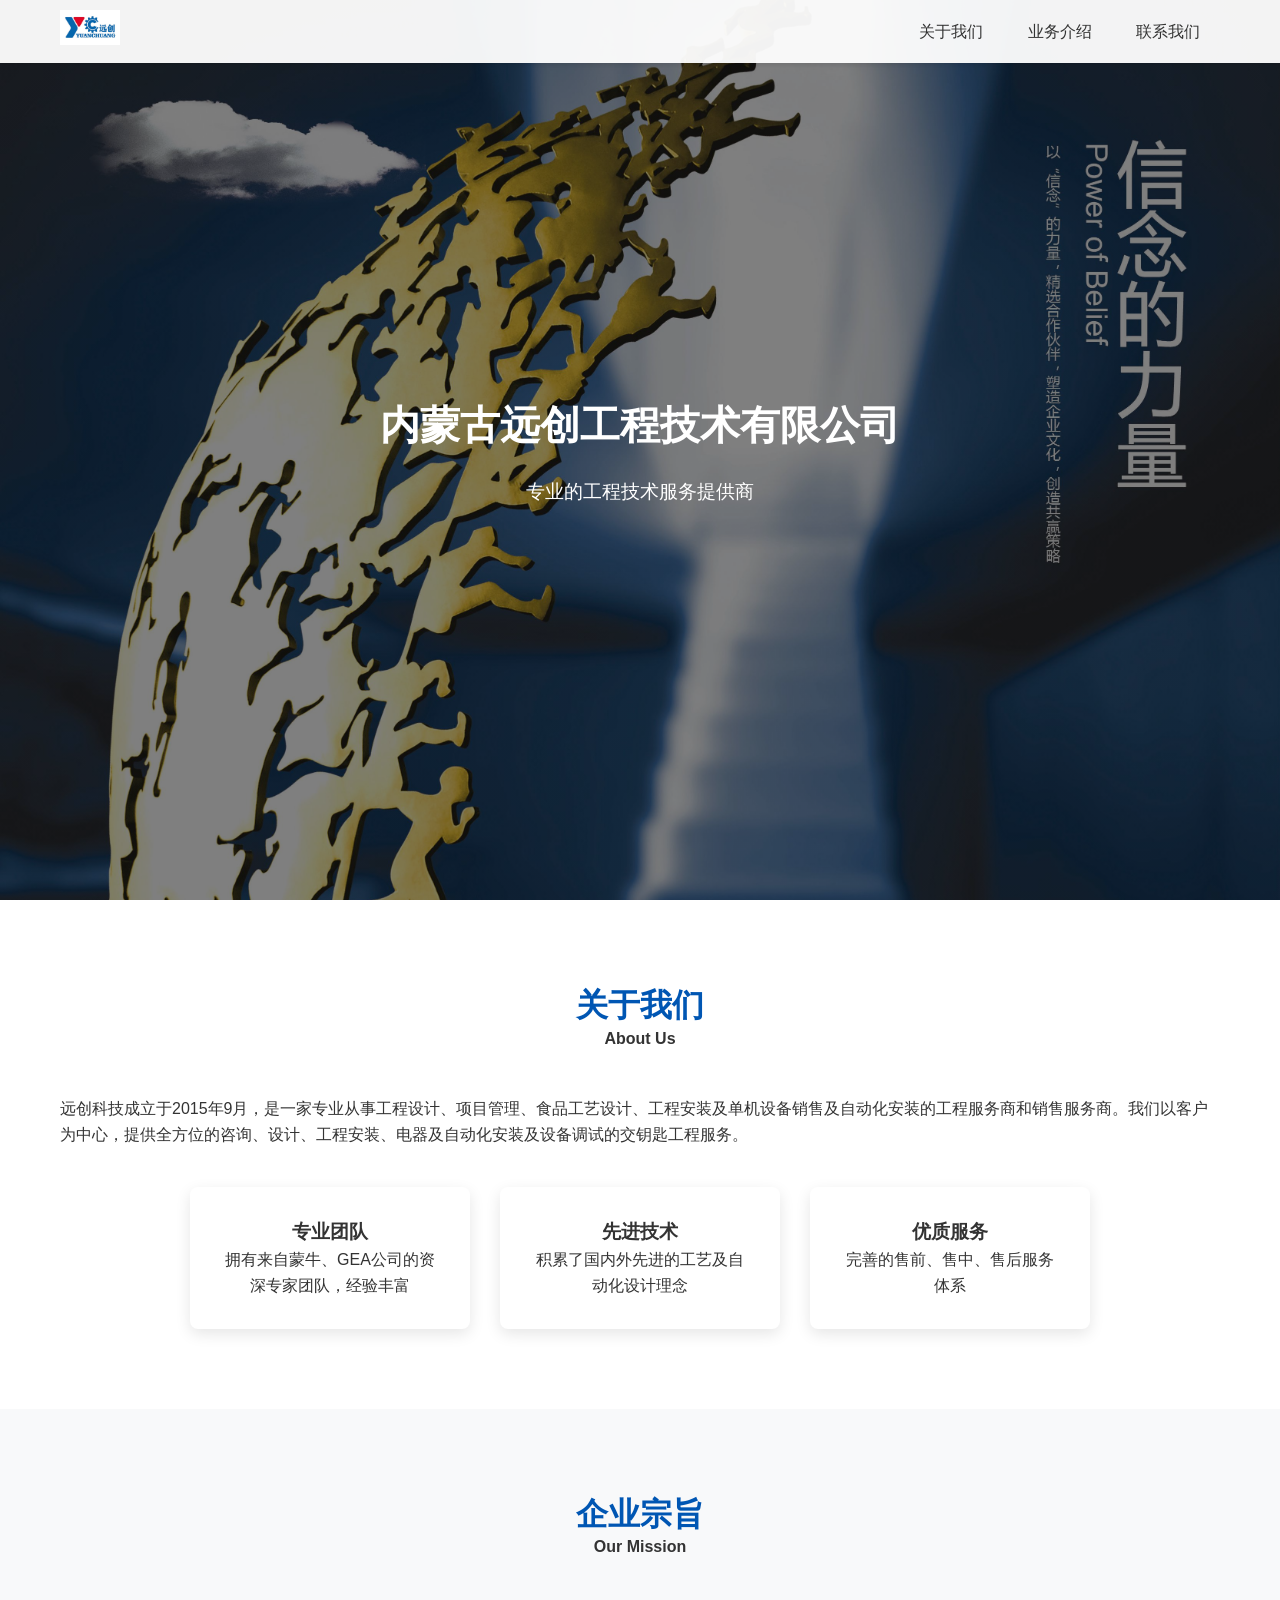
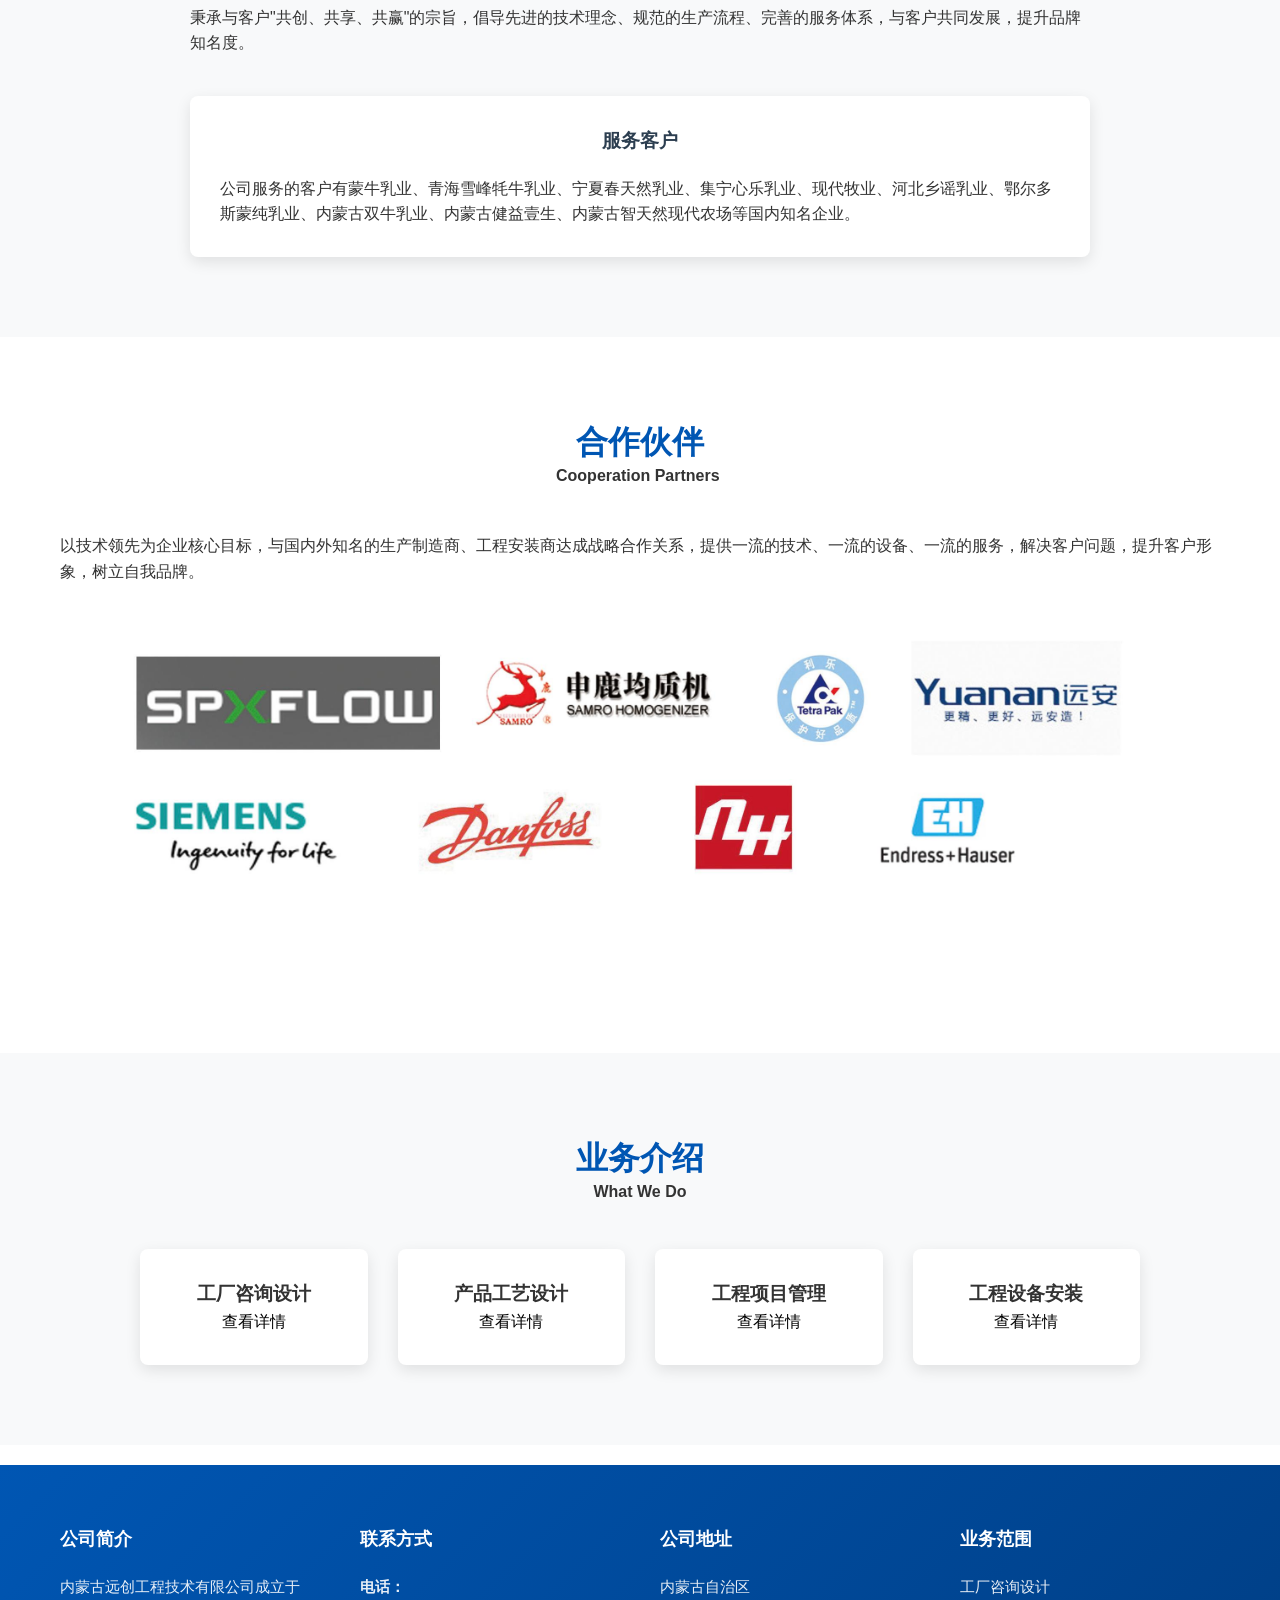
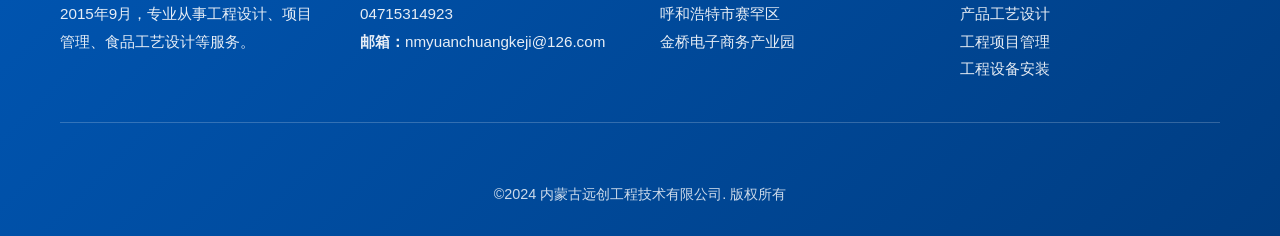
<file: index.html>
<!DOCTYPE html>
<html lang="zh-CN">
  <head>
    <meta charset="UTF-8" />
    <meta name="viewport" content="width=device-width, initial-scale=1.0" />
    <title>远创科技有限公司 - 首页</title>
    <style>
      * {
        margin: 0;
        padding: 0;
        box-sizing: border-box;
      }

      body {
        font-family: "Microsoft YaHei", sans-serif;
        line-height: 1.6;
        color: #333;
      }

      header {
        background-color: rgba(255, 255, 255, 0.95);
        position: fixed;
        width: 100%;
        z-index: 1000;
        box-shadow: 0 2px 5px rgba(0, 0, 0, 0.1);
      }

      .nav-container {
        max-width: 1200px;
        margin: 0 auto;
        padding: 10px 20px;
        display: flex;
        justify-content: space-between;
        align-items: center;
      }

      .logo img {
        height: 35px;
      }

      .nav-links a {
        text-decoration: none;
        color: #333;
        margin: 0 20px;
        font-size: 16px;
        transition: color 0.3s;
      }

      .nav-links a:hover {
        color: #007bff;
      }

      @media (max-width: 768px) {
        .nav-links a {
          margin: 0 12px;
          font-size: 14px;
        }
      }

      @media (max-width: 480px) {
        .nav-links a {
          margin: 0 8px;
          font-size: 12px;
        }
      }

      .hero {
        min-height: 100vh; /* 修改为最小高度 */
        background-image: linear-gradient(
            rgba(0, 0, 0, 0.5),
            rgba(0, 0, 0, 0.5)
          ),
          url("图片/公司首图.png");
        background-size: cover;
        background-position: top; /* 确保背景图从顶部开始 */
        display: flex;
        align-items: center;
        justify-content: center;
        text-align: center;
        color: white;
      }

      .hero-content h1 {
        font-size: 2.5em;
        margin-bottom: 20px;
      }

      .hero-content p {
        font-size: 1.2em;
        max-width: 800px;
        margin: 0 auto;
      }

      .section {
        padding: 80px 0;
      }

      .section:nth-child(even) {
        background-color: #f8f9fa;
      }

      .container {
        max-width: 1200px;
        margin: 0 auto;
        padding: 0 20px;
      }

      .section-title {
        text-align: center;
        margin-bottom: 50px;
      }

      .section-title h2 {
        font-size: 2em;
        color: #0056b3; /* 修改为蓝色 */
        margin-bottom: 15px;
        position: relative; /* 为了定位伪元素 */
        display: inline-block; /* 使伪元素相对于文本 */
      }

      /* 关于我们板块的英文翻译 */
      #about .section-title h2::after {
        content: "About Us"; /* 添加英文翻译 */
        font-size: 0.5em; /* 调整英文翻译的大小 */
        color: #333; /* 设置英文翻译的颜色 */
        position: absolute;
        left: 0;
        bottom: -20px; /* 调整位置 */
        width: 100%;
        text-align: center;
        white-space: nowrap; /* 确保英文名称不换行 */
      }

      /* 企业宗旨板块的英文翻译 */
      #mission .section-title h2::after {
        content: "Our Mission"; /* 添加英文翻译 */
        font-size: 0.5em; /* 调整英文翻译的大小 */
        color: #333; /* 设置英文翻译的颜色 */
        position: absolute;
        left: 0;
        bottom: -20px; /* 调整位置 */
        width: 100%;
        text-align: center;
        white-space: nowrap; /* 确保英文名称不换行 */
      }

      /* 合作伙伴板块的英文翻译 */
      #partners .section-title h2::after {
        content: "Cooperation Partners"; /* 添加英文翻译 */
        font-size: 0.5em; /* 调整英文翻译的大小 */
        color: #333; /* 设置英文翻译的颜色 */
        position: absolute;
        left: -20px;
        bottom: -20px; /* 调整位置 */
        width: 100%;
        text-align: center;
        white-space: nowrap; /* 确保英文名称不换行 */
      }
            /* 合作伙伴板块的英文翻译 */
      #do .section-title h2::after {
        content: "What We Do"; /* 添加英文翻译 */
        font-size: 0.5em; /* 调整英文翻译的大小 */
        color: #333; /* 设置英文翻译的颜色 */
        position: absolute;
        left: 0px;
        bottom: -20px; /* 调整位置 */
        width: 100%;
        text-align: center;
        white-space: nowrap; /* 确保英文名称不换行 */
      }

      .features {
        display: grid;
        grid-template-columns: repeat(auto-fit, minmax(250px, 1fr));
        gap: 30px;
        margin-top: 40px;
      }

      #about .features {
        max-width: 900px;
        margin-left: auto;
        margin-right: auto;
        grid-template-columns: repeat(3, 1fr);
      }

      #do .features {
        max-width: 1000px;
        margin-left: auto;
        margin-right: auto;
        grid-template-columns: repeat(4, minmax(200px, 1fr));
      }
      @media (max-width: 768px) {
        .features {
          gap: 20px;
        }

        #about .features {
          grid-template-columns: repeat(2, 1fr);
        }

        #do .features {
          grid-template-columns: repeat(2, 1fr);
        }

        .feature-card {
          padding: 20px;
        }
      }

      @media (max-width: 480px) {
        .features {
          gap: 15px;
        }

        #about .features {
          grid-template-columns: 1fr;
        }

        #do .features {
          grid-template-columns: 1fr;
        }

        .feature-card {
          padding: 15px;
        }

        .feature-card h3 {
          font-size: 1.1em;
        }

        .feature-card p {
          font-size: 0.9em;
        }
      }
      .feature-card {
        text-align: center;
        padding: 30px;
        border-radius: 8px;
        background-color: white;
        box-shadow: 0 5px 15px rgba(0, 0, 0, 0.1);
        transition: transform 0.3s;
      }

      .feature-card:hover {
        transform: translateY(-10px);
      }

      .feature-card img {
        width: 80px;
        margin-bottom: 20px;
      }

      /* 查看详情链接样式 */
      .detail-link {
        color: rgb(0, 0, 0);
        text-decoration: none;
          transition: color 0.3s;
      }

      .detail-link:hover {
        background-color: #6e6e6e;
      }

      .partners {
        text-align: center;
      }

      .partners img {
        max-width: 100%;
        height: auto;
        margin: 40px 0;
      }
      /* 在现有样式的末尾添加 */
      .mission-content {
        max-width: 900px;
        margin: 0 auto;
      }

      .clients {
        margin-top: 40px;
        padding: 30px;
        background-color: white;
        border-radius: 8px;
        box-shadow: 0 5px 15px rgba(0, 0, 0, 0.1);
      }

      .clients h3 {
        color: #2c3e50;
        margin-bottom: 20px;
        text-align: center;
      }
      /* 联系方式popup样式 */
      .popup {
        position: fixed;
        top: 70px;
        right: 20px;
        background-color: white;
        border-radius: 8px;
        box-shadow: 0 5px 15px rgba(0, 0, 0, 0.2);
        z-index: 1001;
        opacity: 1;
        transition: opacity 0.3s;
      }

      .popup.hidden {
        opacity: 0;
        pointer-events: none;
        visibility: hidden;
        transition: opacity 0.3s, visibility 0.3s;
      }

      .popup-content {
        padding: 20px;
        text-align: center;
      }

      .popup-content p {
        margin: 10px 0;
        font-size: 14px;
      }

      .popup-content button {
        margin-top: 10px;
        padding: 8px 16px;
        background-color: #007bff;
        color: white;
        border: none;
        border-radius: 4px;
        cursor: pointer;
      }

      .popup-content button:hover {
        background-color: #0056b3;
      }

      @media (max-width: 768px) {
        .popup {
          right: 10px;
        }

        .popup-content {
          padding: 15px;
        }

        .popup-content p {
          font-size: 12px;
        }
      }

      @media (max-width: 480px) {
        .popup {
          top: 75px;
          right: 5px;
          max-width: 90vw;
        }

        .popup-content {
          padding: 10px;
        }

        .popup-content p {
          font-size: 11px;
          margin: 5px 0;
        }
      }

      /* 联系我们footer样式 */
      footer {
        background: linear-gradient(135deg, #0056b3 0%, #003d82 100%);
        color: white;
        padding: 60px 0 30px 0;
        margin-top: 20px;
      }

      .footer-content {
        max-width: 1200px;
        margin: 0 auto;
        padding: 0 20px;
      }

      .footer-top {
        display: grid;
        grid-template-columns: repeat(4, 1fr);
        gap: 40px;
        margin-bottom: 40px;
        padding-bottom: 40px;
        border-bottom: 1px solid rgba(255, 255, 255, 0.2);
      }

      .footer-column h3 {
        font-size: 1.1em;
        margin-bottom: 20px;
        font-weight: bold;
      }

      .footer-column p, .footer-column a {
        font-size: 0.95em;
        line-height: 1.8;
        color: rgba(255, 255, 255, 0.9);
      }

      .footer-column a {
        text-decoration: none;
        transition: color 0.3s;
        display: block;
      }

      .footer-column a:hover {
        color: #fff;
        text-decoration: underline;
      }

      .footer-bottom {
        text-align: center;
        padding-top: 20px;
      }

      .footer-bottom p {
        font-size: 0.9em;
        color: rgba(255, 255, 255, 0.8);
      }

      @media (max-width: 768px) {
        .footer-top {
          grid-template-columns: repeat(2, 1fr);
          gap: 20px;
        }

        .nav-links a {
          margin: 0 12px;
          font-size: 14px;
        }

        .hero-content h1 {
          font-size: 2em;
        }

        .hero-content p {
          font-size: 1em;
        }
      }

      @media (max-width: 480px) {
        .footer-top {
          grid-template-columns: 1fr;
        }

        .nav-links a {
          margin: 0 8px;
          font-size: 12px;
        }

        .hero-content h1 {
          font-size: 1.5em;
        }

        .hero-content p {
          font-size: 0.9em;
        }

        .section {
          padding: 40px 0;
        }

        .section-title h2 {
          font-size: 1.5em;
        }

        .feature-card {
          padding: 15px;
        }
      }
    </style>
  </head>
  <body>
    <header>
      <div class="nav-container">
        <div class="logo">
          <img src="图片/公司logo.png" alt="远创科技logo" />
        </div>
        <nav class="nav-links">
          <a href="index.html">关于我们</a>
          <a href="业务介绍.html">业务介绍</a>
<a href="#" onmouseenter="showContact()" onmouseleave="hideContact()">联系我们</a>        </nav>
      </div>
      <div id="contactPopup" class="popup hidden" onmouseenter="showContact()" onmouseleave="hideContact()">
  <div class="popup-content">
    <p>电话:04715314923</p>
    <p>邮箱:nmyuanchuangkeji@126.com</p>
  </div>
</div>
    </header>

    <section class="hero">
      <div class="hero-content">
        <h1>内蒙古远创工程技术有限公司</h1>
        <p>专业的工程技术服务提供商</p>
      </div>
    </section>

    <section class="section" id="about">
      <div class="container">
        <div class="section-title">
          <h2>关于我们</h2>
        </div>
        <p>
          远创科技成立于2015年9月，是一家专业从事工程设计、项目管理、食品工艺设计、工程安装及单机设备销售及自动化安装的工程服务商和销售服务商。我们以客户为中心，提供全方位的咨询、设计、工程安装、电器及自动化安装及设备调试的交钥匙工程服务。
        </p>
        <div class="features">
          <div class="feature-card">
            <h3>专业团队</h3>
            <p>拥有来自蒙牛、GEA公司的资深专家团队，经验丰富</p>
          </div>
          <div class="feature-card">
            <h3>先进技术</h3>
            <p>积累了国内外先进的工艺及自动化设计理念</p>
          </div>
          <div class="feature-card">
            <h3>优质服务</h3>
            <p>完善的售前、售中、售后服务体系</p>
          </div>
        </div>
      </div>
    </section>

    <section class="section" id="mission">
      <div class="container">
        <div class="section-title">
          <h2>企业宗旨</h2>
        </div>
        <div class="mission-content">
          <p>
            秉承与客户"共创、共享、共赢"的宗旨，倡导先进的技术理念、规范的生产流程、完善的服务体系，与客户共同发展，提升品牌知名度。
          </p>
          <div class="clients">
            <h3>服务客户</h3>
            <p>
              公司服务的客户有蒙牛乳业、青海雪峰牦牛乳业、宁夏春天然乳业、集宁心乐乳业、现代牧业、河北乡谣乳业、鄂尔多斯蒙纯乳业、内蒙古双牛乳业、内蒙古健益壹生、内蒙古智天然现代农场等国内知名企业。
            </p>
          </div>
        </div>
      </div>
    </section>
    <section class="section" id="partners">
      <div class="container">
        <div class="section-title">
          <h2>合作伙伴</h2>
        </div>
        <p>
          以技术领先为企业核心目标，与国内外知名的生产制造商、工程安装商达成战略合作关系，提供一流的技术、一流的设备、一流的服务，解决客户问题，提升客户形象，树立自我品牌。
        </p>
        <div class="partners">
          <img src="图片/合作伙伴.png" alt="合作伙伴" />
        </div>
      </div>
    </section>
        <section class="section" id="do">
      <div class="container">
        <div class="section-title">
          <h2>业务介绍</h2>
        </div>
        <div class="features">
          <div class="feature-card">
            <h3>工厂咨询设计</h3>
            <a href="业务介绍.html#factory" class="detail-link">查看详情</a>
          </div>
          <div class="feature-card">
            <h3>产品工艺设计</h3>
            <a href="业务介绍.html#product" class="detail-link">查看详情</a>
          </div>
          <div class="feature-card">
            <h3>工程项目管理</h3>
            <a href="业务介绍.html#project" class="detail-link">查看详情</a>
          </div>
           <div class="feature-card">
            <h3>工程设备安装</h3>
            <a href="业务介绍.html#installation" class="detail-link">查看详情</a>
          </div>
        </div>
      </div>
    </section>

    <footer>
      <div class="footer-content">
        <div class="footer-top">
          <div class="footer-column">
            <h3>公司简介</h3>
            <p>内蒙古远创工程技术有限公司成立于2015年9月，专业从事工程设计、项目管理、食品工艺设计等服务。</p>
          </div>
          <div class="footer-column">
            <h3>联系方式</h3>
            <p><strong>电话：</strong><br>04715314923</p>
            <p><strong>邮箱：</strong>nmyuanchuangkeji@126.com</p>
          </div>
          <div class="footer-column">
            <h3>公司地址</h3>
            <p>内蒙古自治区<br>呼和浩特市赛罕区<br>金桥电子商务产业园</p>
          </div>
          <div class="footer-column">
            <h3>业务范围</h3>
            <a href="业务介绍.html#factory">工厂咨询设计</a>
            <a href="业务介绍.html#product">产品工艺设计</a>
            <a href="业务介绍.html#project">工程项目管理</a>
            <a href="业务介绍.html#installation">工程设备安装</a>
          </div>
        </div>
        <div class="footer-bottom">
          <p>&copy;2024 内蒙古远创工程技术有限公司. 版权所有</p>
        </div>
      </div>
    </footer>

    <script src="js/highlight-nav.js"></script>
  </body>
</html>
</file>
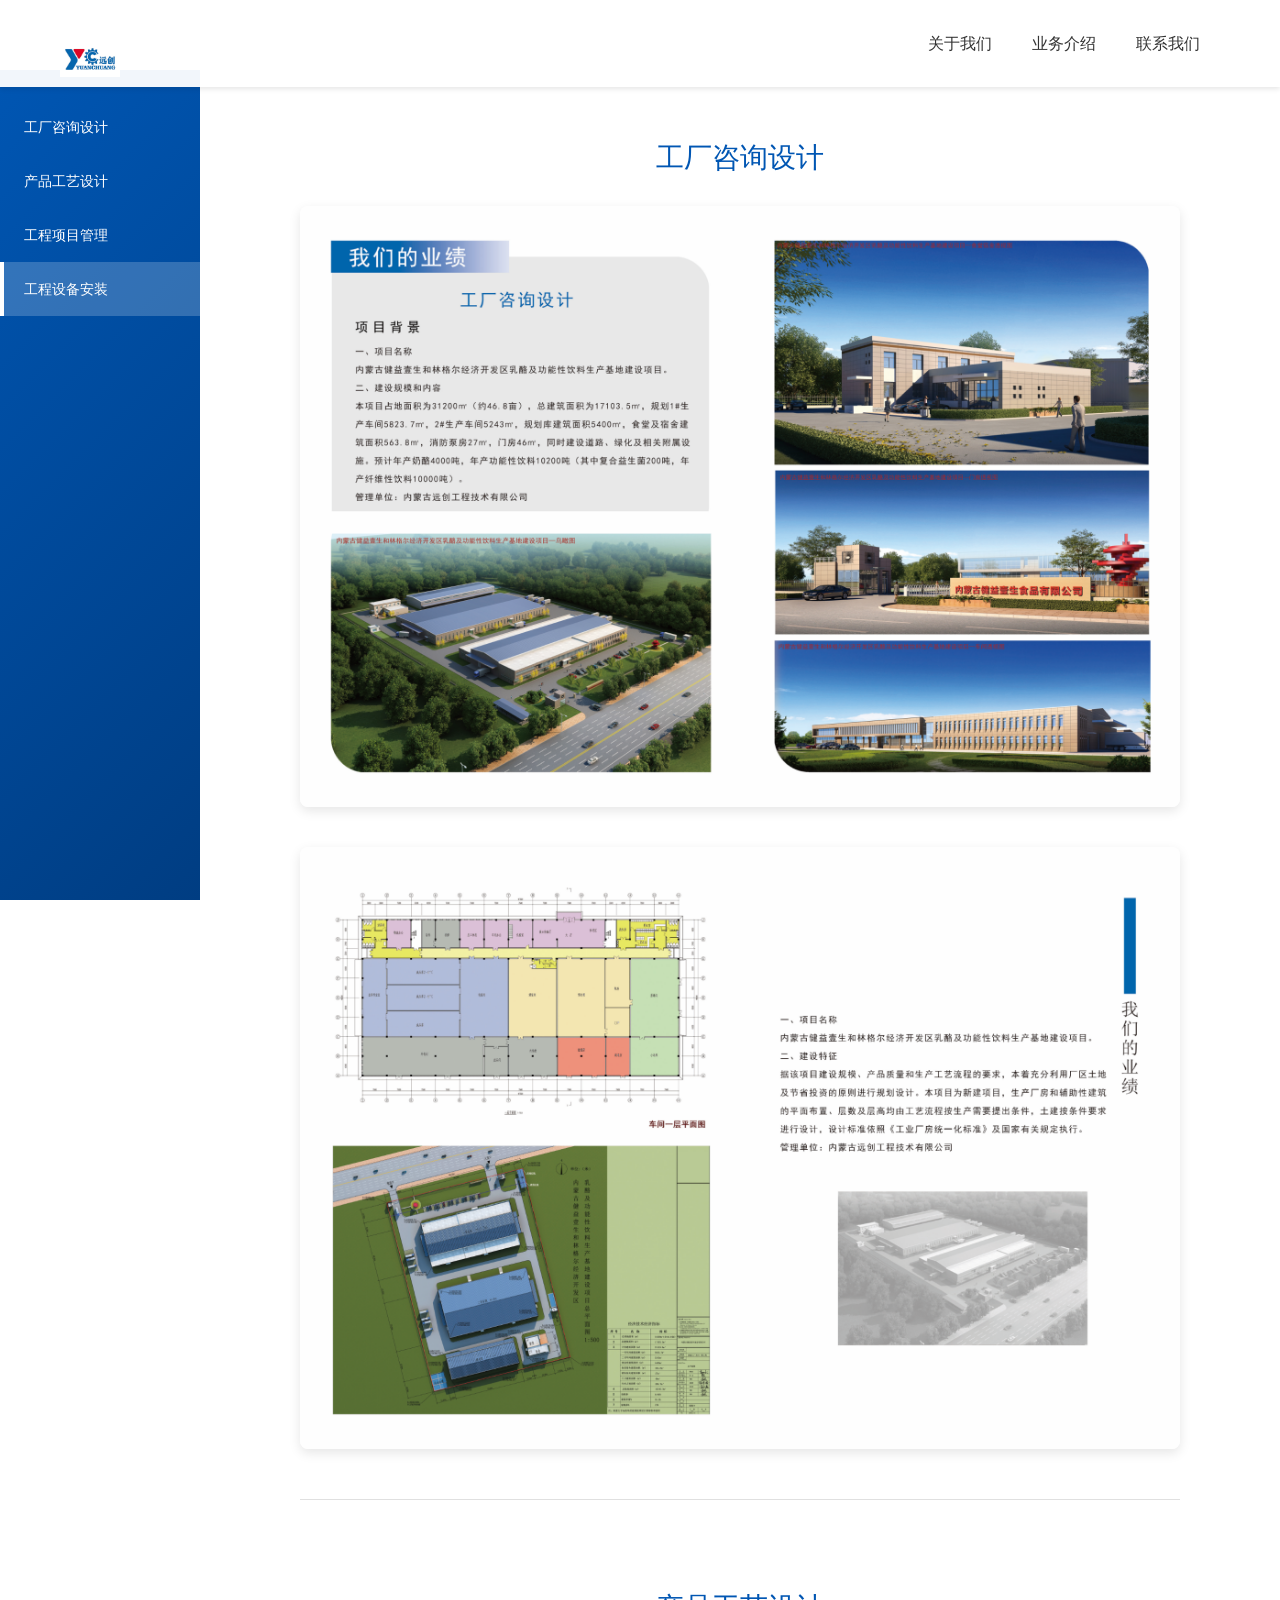
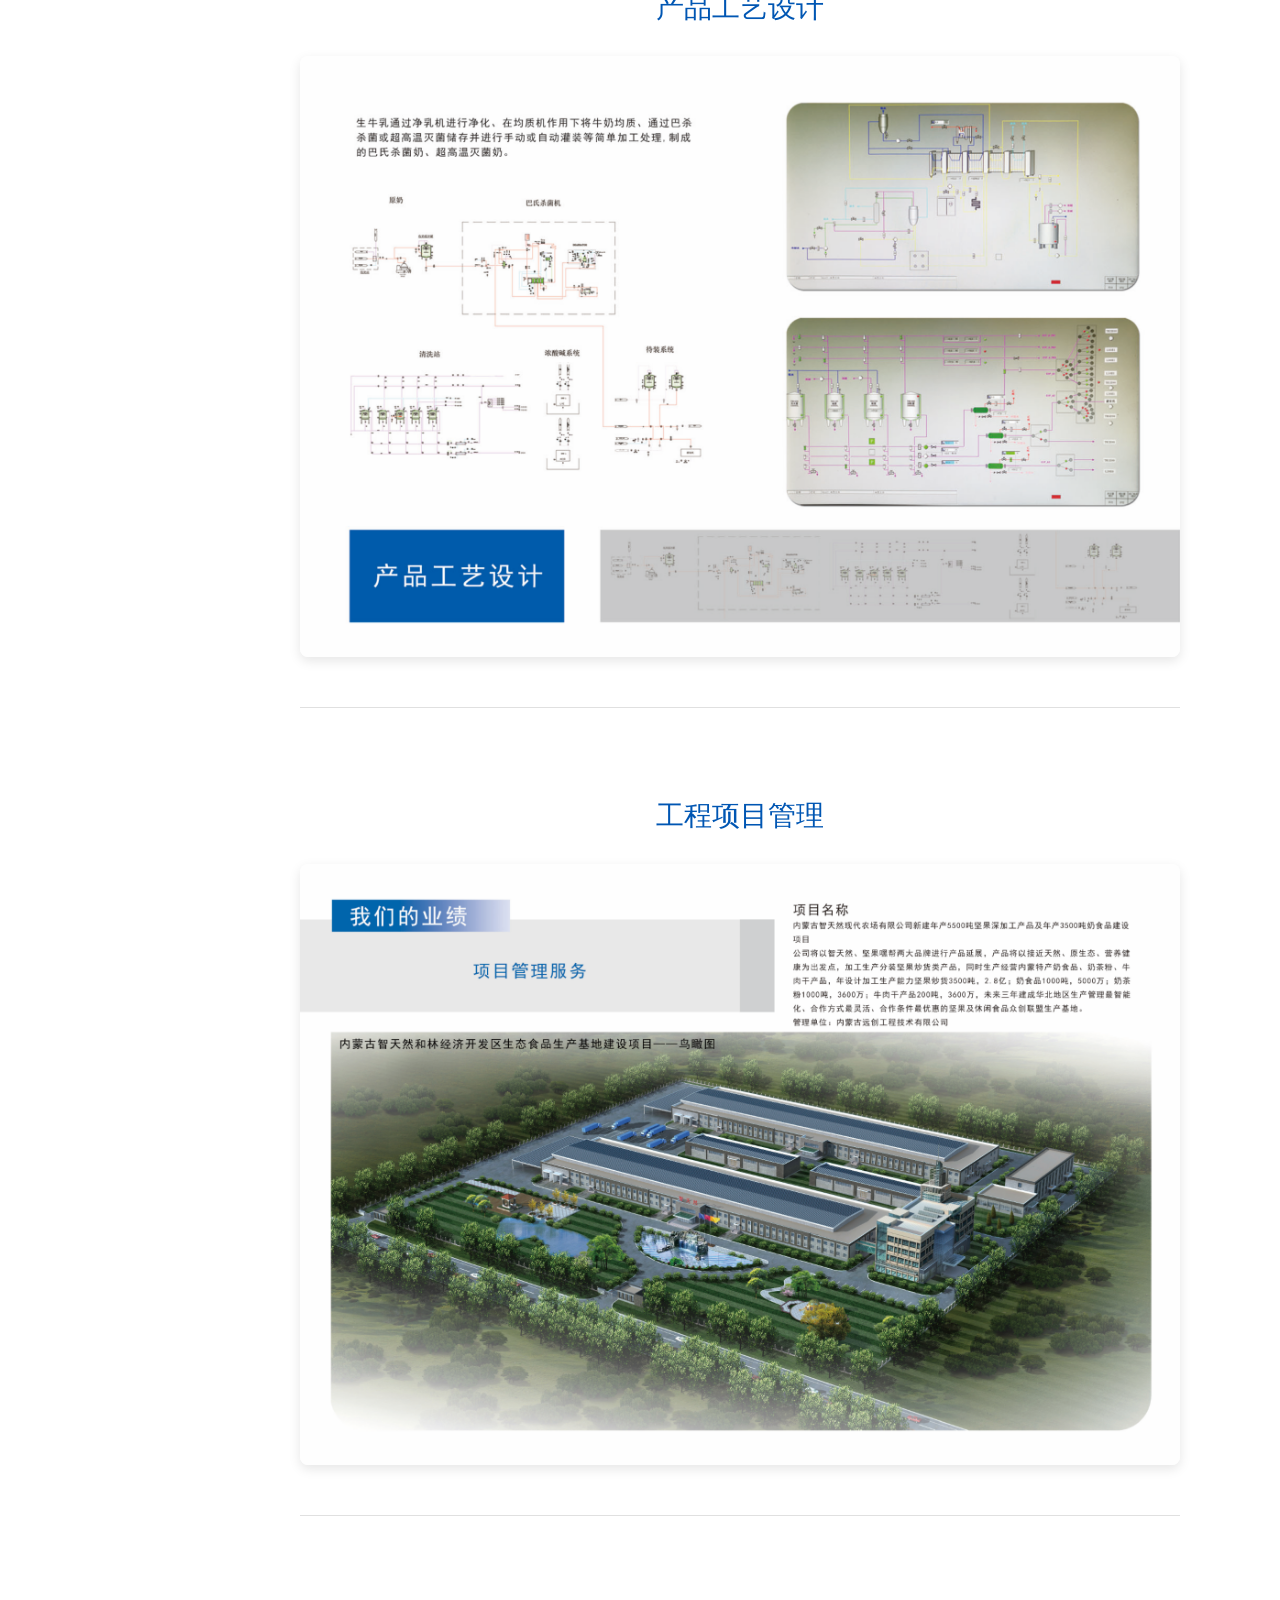
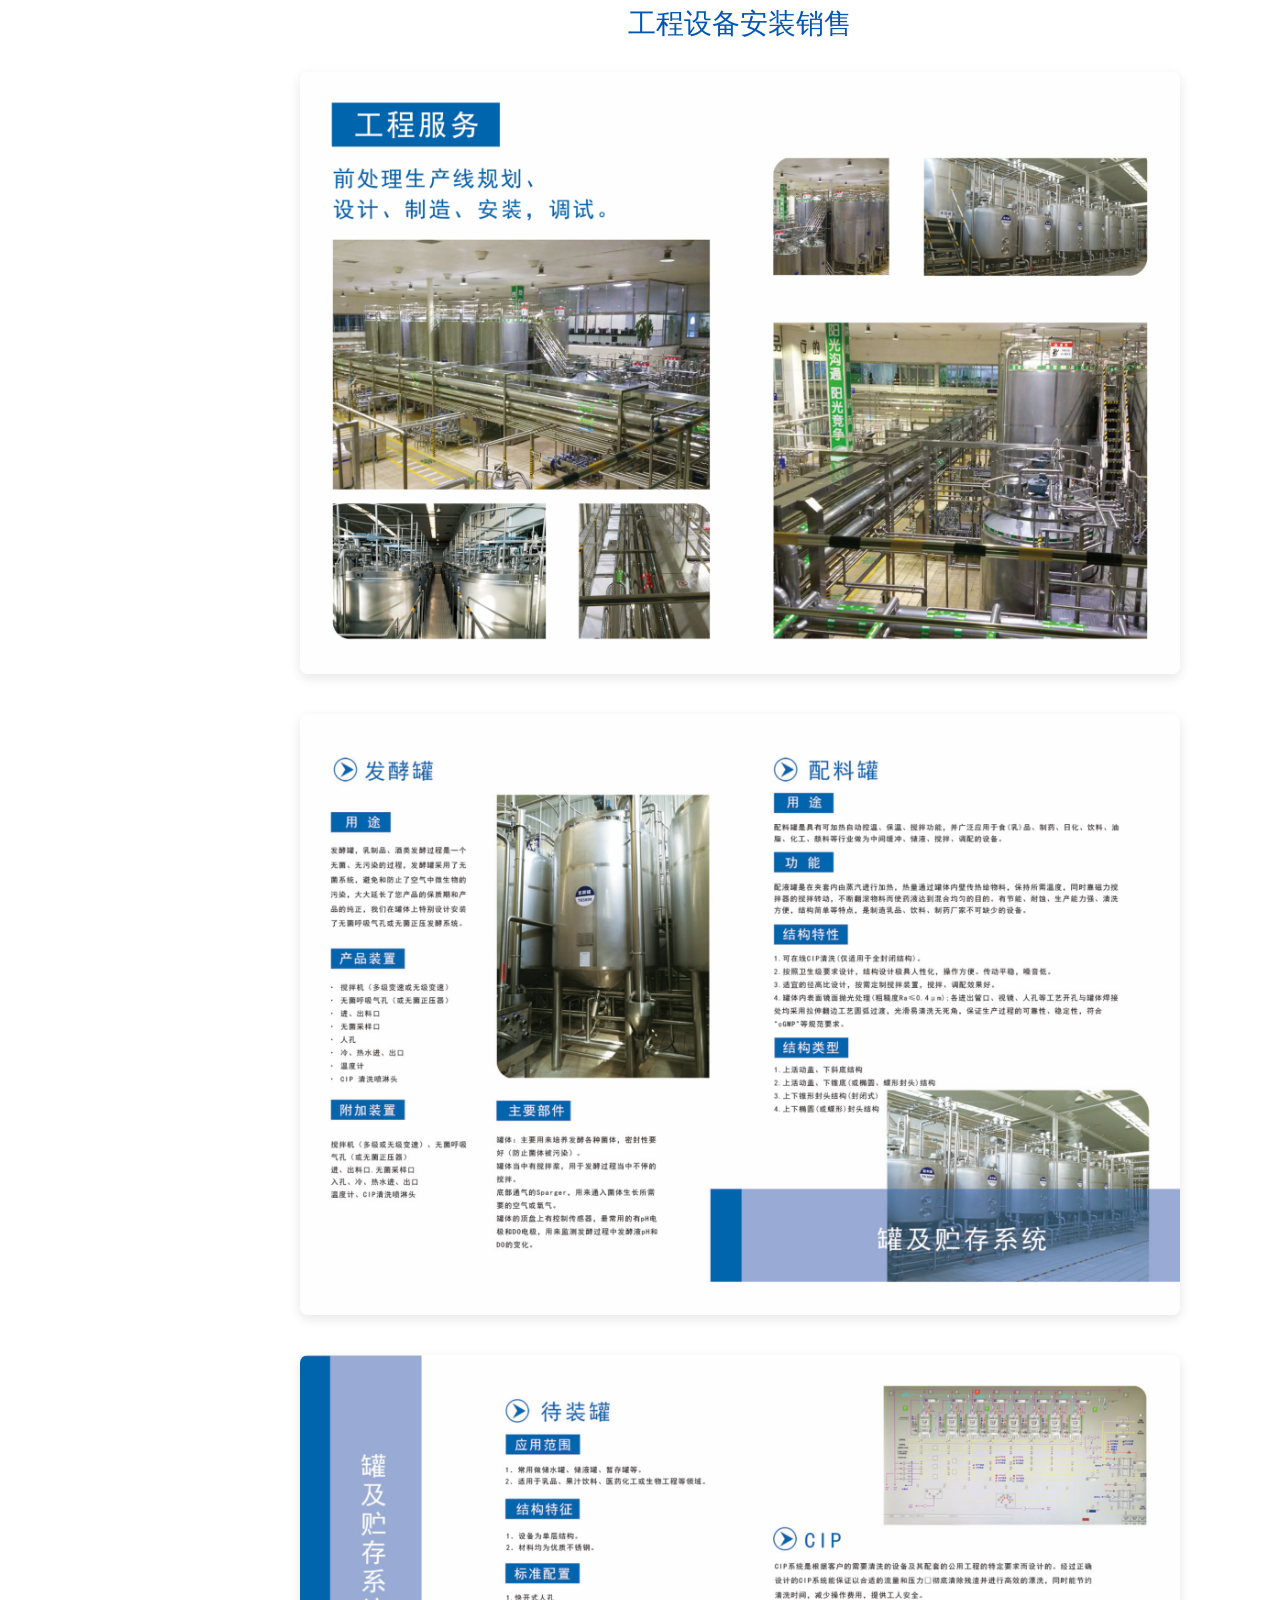
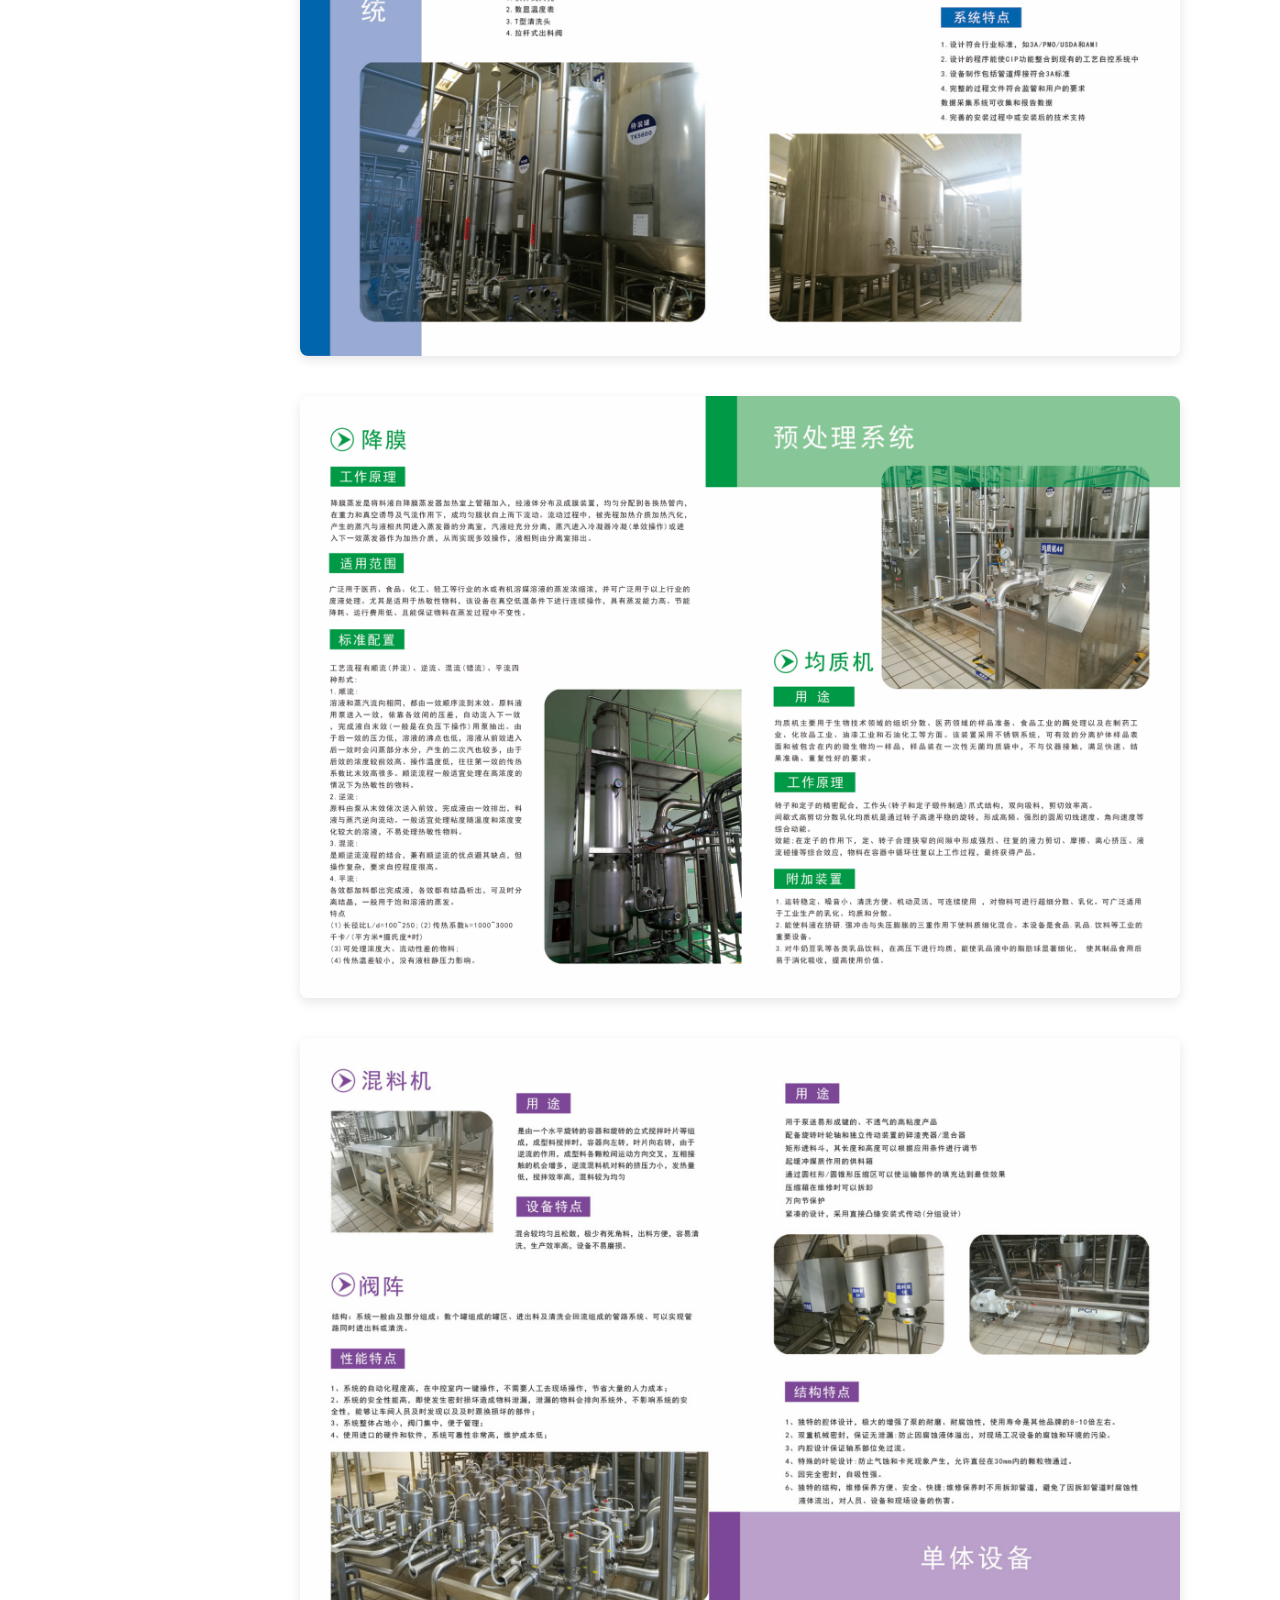
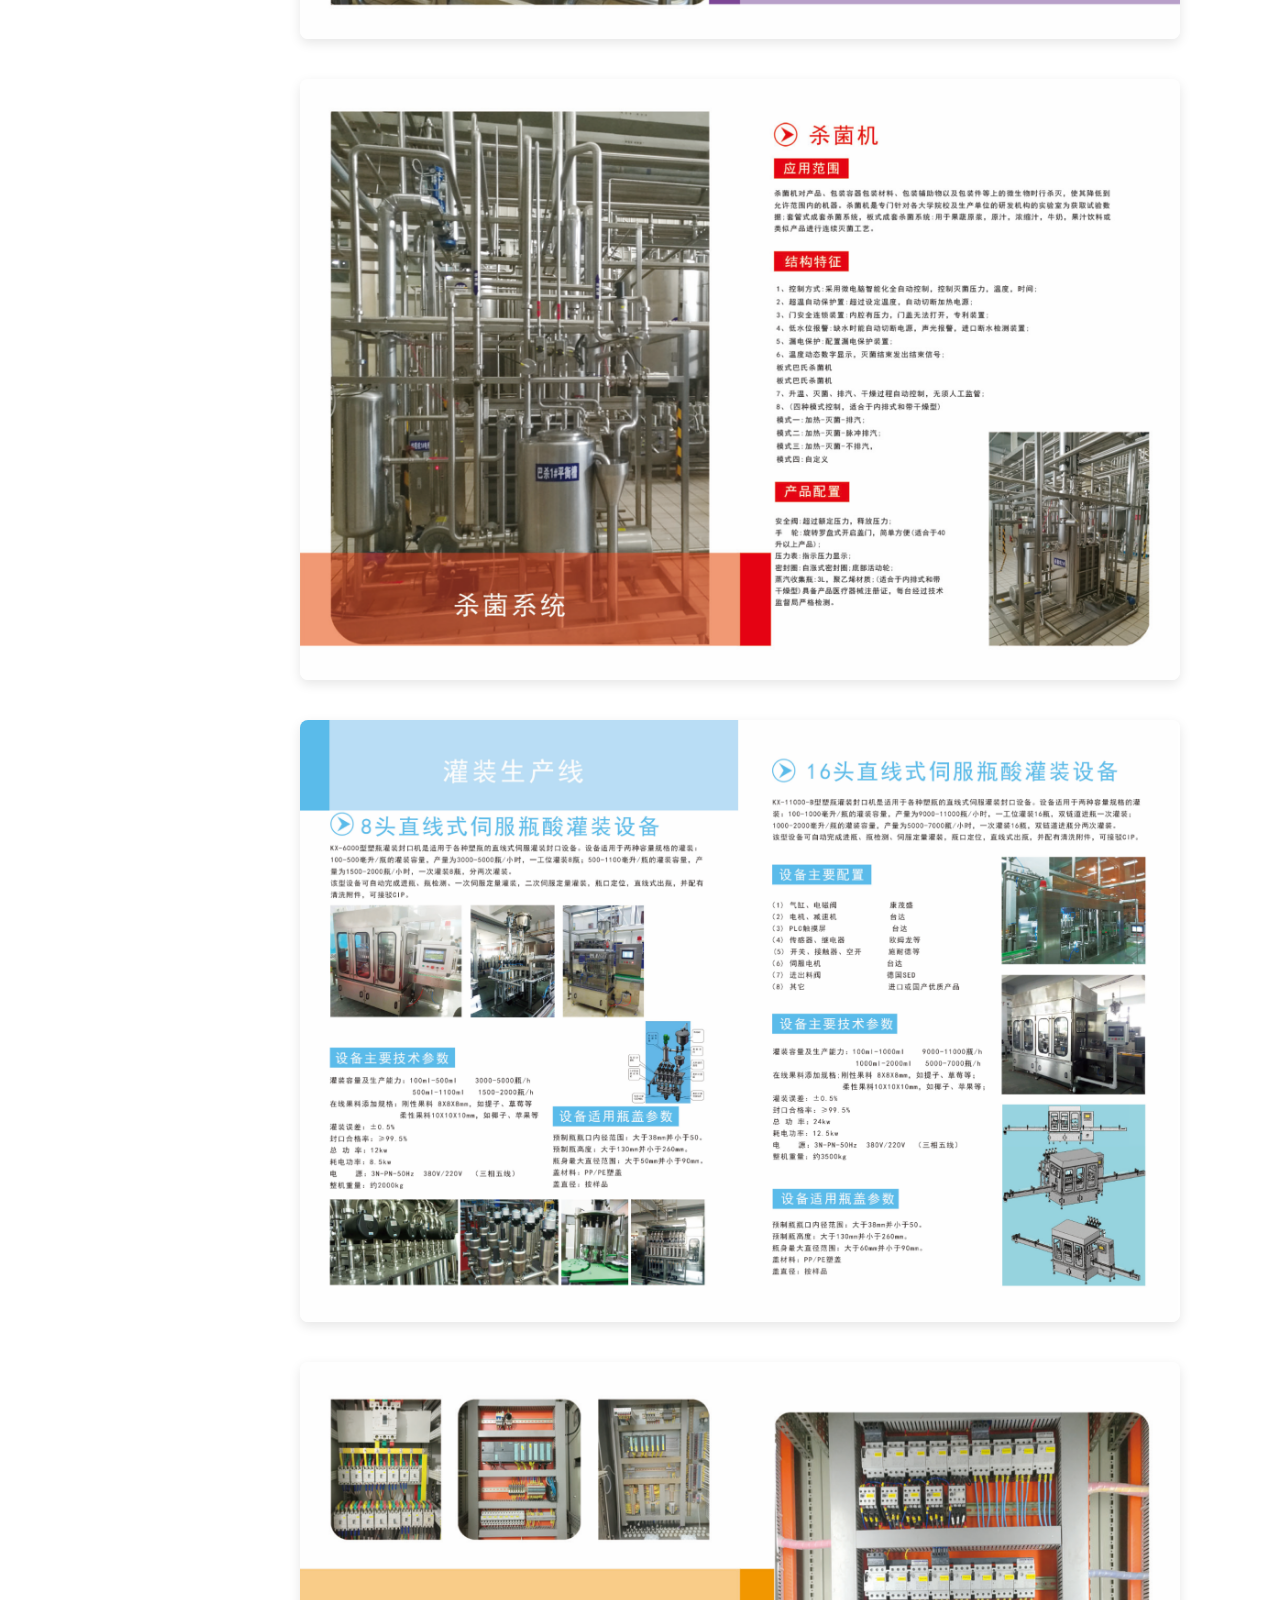
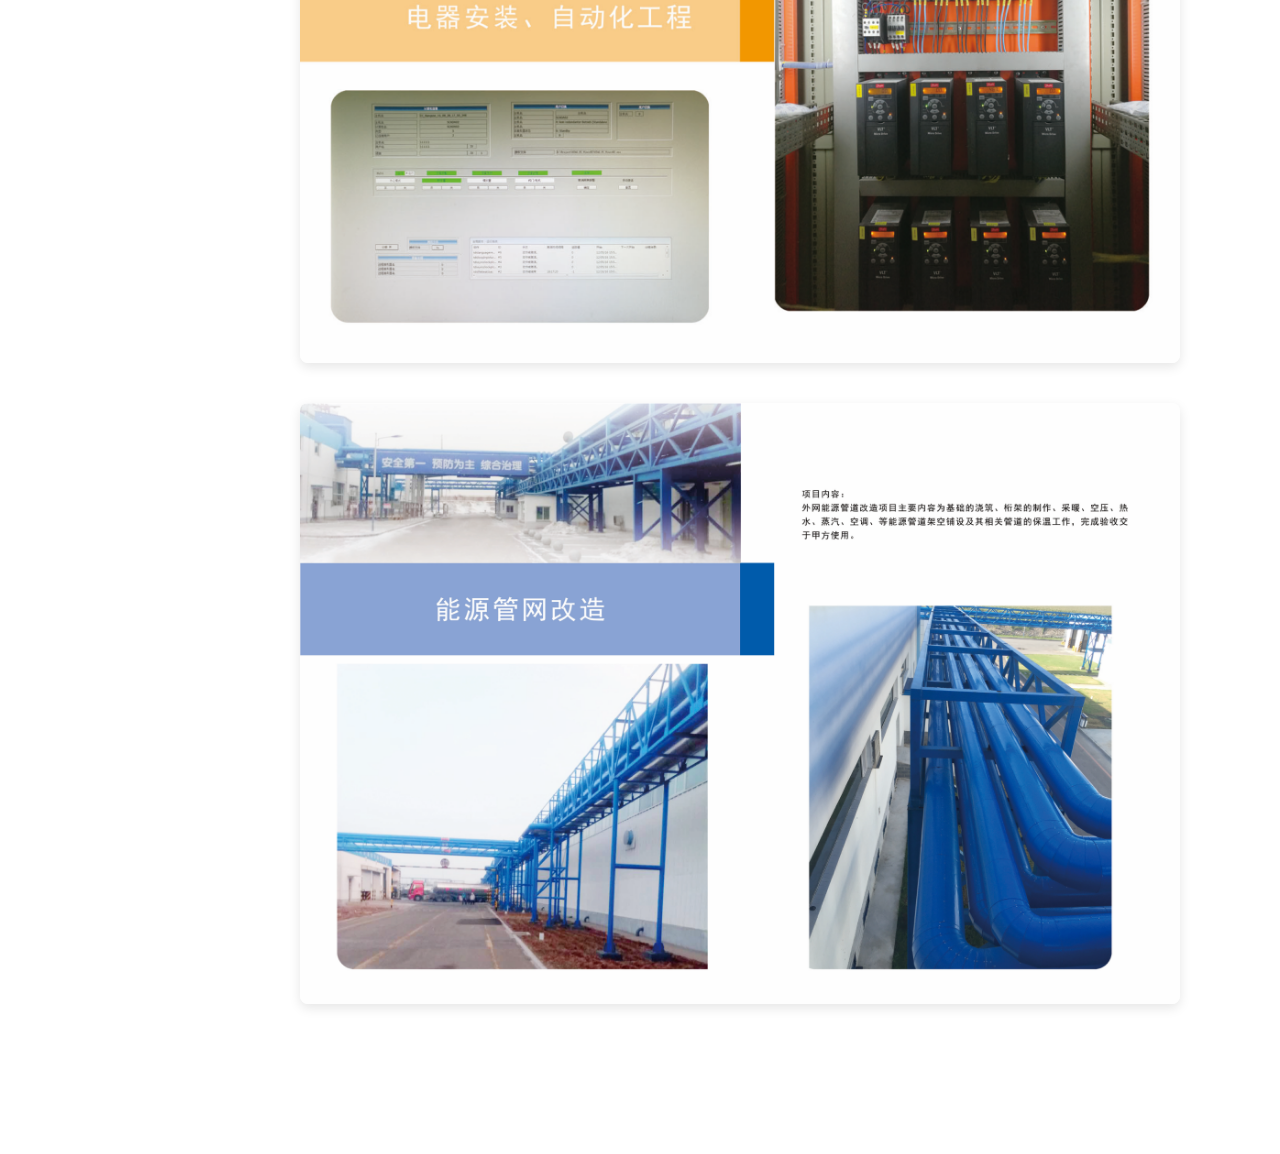
<file: 业务介绍.html>
<!DOCTYPE html>
<html lang="zh-CN">
  <head>
    <meta charset="UTF-8" />
    <meta name="viewport" content="width=device-width, initial-scale=1.0" />
    <title>业务介绍 - 内蒙古远创工程技术有限公司</title>
    <link rel="stylesheet" href="css/bootstrap.min.css" />
    <link rel="stylesheet" href="css/style.css" />
  </head>
  <body>
    <header>
      <div class="nav-container">
        <div class="logo">
          <img src="图片/公司logo.png" alt="远创科技logo" />
        </div>
        <div id="nav">
          <ul>
            <li class="slide1"></li>
            <li class="slide2"></li>
            <li><a href="index.html">关于我们</a></li>
            <li><a href="业务介绍.html">业务介绍</a></li>
            <li><a href="#" onmouseenter="showContact()" onmouseleave="hideContact()">联系我们</a></li>
          </ul>
        </div>
        <div id="contactPopup" class="popup hidden" onmouseenter="showContact()" onmouseleave="hideContact()">
          <div class="popup-content">
            <p>电话:04715314923</p>
            <p>邮箱:nmyuanchuangkeji@126.com</p>
          </div>
        </div>
    </header>
    <main>

      <div class="business-container">

  <!-- 左侧目录 -->
  <div class="sidebar">
    <ul>
      <li><a href="#factory">工厂咨询设计</a></li>
      <li><a href="#product">产品工艺设计</a></li>
      <li><a href="#project">工程项目管理</a></li>
      <li><a href="#installation">工程设备安装</a></li>
    </ul>
  </div>

  <!-- 右侧内容 -->
  <div class="content">

    <section id="factory">
      <h2>工厂咨询设计</h2>
      <div class="gallery">
        <img src="图片/1.png">
        <img src="图片/2.png">
      </div>
    </section>

    <section id="product">
      <h2>产品工艺设计</h2>
      <div class="gallery">
        <img src="图片/3.png">
      </div>
    </section>

    <section id="project">
      <h2>工程项目管理</h2>
      <div class="gallery">
        <img src="图片/4.png">
      </div>
    </section>

    <section id="installation">
      <h2>工程设备安装销售</h2>
      <div class="gallery">
        <img src="图片/5.png">
        <img src="图片/6.png">
         <img src="图片/7.png">
          <img src="图片/8.png">
       <img src="图片/9.png">
       <img src="图片/10.png">
       <img src="图片/11.png">
       <img src="图片/12.png">
       <img src="图片/13.png">

      </div>
    </section>
  </div>

</main>
    <style>
      * {
        margin: 0;
        padding: 0;
      }
      body {
        background-color: white;
        font-family: "Microsoft YaHei", sans-serif;
        color: #333;
      }
      main {
        width: 100%;
      }
      .content section {
        width: 100%;
        min-height: auto;
        display: block;
        align-items: flex-start;
        justify-content: center;
        padding-top: 0;
      }
      input {
        position: absolute;
        opacity: 0;
        z-index: -1;
      }
      .tabs {
        width: 90%;
        margin: 200px;
        border-radius: 8px;
        overflow: hidden;
        box-shadow: 0 4px 4px -2px rgba(0, 0, 0, 0.5);
      }
      .tab {
        overflow: hidden;
      }
      .tab img{
        width: 800px;
        height: 400px;
      }
      .tab-label {
        color: white;
        display: flex;
        justify-content: space-between;
        padding: 10px;
        background-color: #0056b3;
        font-weight: bold;
        cursor: pointer;
      }
      .tab-label:hover {
        background-color: #007bff;
      }
      .tab-label::after {
        content: ">";
        width: 10px;
        height: 10px;
        text-align: center;
        transition: all 0.2s ease;
      }
      .tab-content {
        max-height: 0;
        padding: 0 10px;
        color: black;
        background: #f8f9fa;
        transition: all 0.2s ease;
        font-size: 13px;
        line-height: 24px;
        display: flex; /* 使用flexbox布局 */
        flex-direction: column; /* 垂直排列内容 */
        align-items: center; /* 水平居中内容 */
      }
      .tab img {
        width: 100%; /* 使图片自适应容器宽度 */
        max-width: 800px; /* 设置图片最大宽度 */
        height: auto; /* 保持图片比例 */
        margin: 10px 0; /* 图片上下间距 */
      }
      .tab-content {
        max-height: 0;
        padding: 0 10px;
        color: black;
        background: #f8f9fa;
        transition: all 0.2s ease;
        font-size: 13px;
        line-height: 24px;
        display: flex; /* 使用flexbox布局 */
        flex-direction: column; /* 垂直排列内容 */
        align-items: center; /* 水平居中内容 */
      }
      .tab img {
        width: 100%; /* 使图片自适应容器宽度 */
        max-width: 800px; /* 设置图片最大宽度 */
        height: auto; /* 保持图片比例 */
        margin: 10px 0; /* 图片上下间距 */
      }
      input:checked + .tab-label {
        background: #007bff;
      }
      input:checked + .tab-label::after {
        transform: rotate(90deg);
      }
      input:checked ~ .tab-content {
        max-height: 100vh;
        padding: 10px;
      }
      header {
        background-color: rgba(255, 255, 255, 0.95);
        position: fixed;
        top: 0;
        left: 0;
        right: 0;
        width: 100%;
        z-index: 1000;
        box-shadow: 0 2px 5px rgba(0, 0, 0, 0.1);
      }

      .nav-container {
        max-width: 1200px;
        margin: 0 auto;
        padding: 10px 20px;
        display: flex;
        justify-content: space-between;
        align-items: center;
      }

      .logo img {
        height: 35px;
      }
      .slide1,
      .slide2 {
        position: absolute;
        display: inline-block;
        height: 40px;
        transition: all 0.6s cubic-bezier(0.23, 1, 0.32, 1.05);
      }
      .slide1 {
        background-color: rgb(170, 190, 255);
        z-index: 2;
      }
      .slide2 {
        opacity: 0;
        background-color: rgb(170, 190, 255, 0.5);
        z-index: 1;
        box-shadow: 0 0 20px #ffffffaa inset;
      }
      squeeze{
        transform: scale(0.9);
      }
      #nav ul {
        display: flex; /* 使用flexbox布局 */
        list-style: none; /* 去掉列表样式 */
        padding: 0; /* 去掉内边距 */
        margin: 0; /* 去掉外边距 */
      }

      #nav a {
        text-decoration: none;
        color: #333;
        margin: 0 20px;
        font-size: 16px;
        transition: color 0.3s;
      }

      #nav a:hover {
        color: #007bff;
      }

      /* 联系方式popup样式 */
      .popup {
        position: fixed;
        top: 70px;
        right: 20px;
        background-color: white;
        border-radius: 8px;
        box-shadow: 0 5px 15px rgba(0, 0, 0, 0.2);
        z-index: 1001;
        opacity: 1;
        transition: opacity 0.3s;
      }

      @media (max-width: 768px) {
        .popup {
          right: 10px;
        }

        .popup-content {
          padding: 15px;
        }

        .popup-content p {
          font-size: 12px;
        }
      }

      @media (max-width: 480px) {
        .popup {
          top: 75px;
          right: 5px;
          max-width: 90vw;
        }

        .popup-content {
          padding: 10px;
        }

        .popup-content p {
          font-size: 11px;
          margin: 5px 0;
        }
      }

      .popup.hidden {
        opacity: 0;
        pointer-events: none;
        visibility: hidden;
        transition: opacity 0.3s, visibility 0.3s;
      }

      .popup-content {
        padding: 20px;
        text-align: center;
      }

      .popup-content p {
        margin: 10px 0;
        font-size: 14px;
      }

      @media (max-width: 768px) {
        #nav a {
          margin: 0 12px;
          font-size: 14px;
        }
      }

      @media (max-width: 480px) {
        #nav a {
          margin: 0 8px;
          font-size: 12px;
        }
      }
       /* ... existing code ... */
    .fullscreen {
    }
    .fullscreen img {
      max-width: 100%;
      max-height: 100%;
      transition: transform 0.2s; /* 添加过渡效果 */
    }

    /* 业务介绍页面布局样式 */
    .business-container {
      display: flex;
      width: 100%;
      margin-top: 70px;
    }

    .sidebar {
      position: fixed;
      left: 0;
      top: 70px;
      width: 200px;
      height: calc(100vh - 70px);
      background: linear-gradient(135deg, #0056b3 0%, #003d82 100%);
      padding: 30px 0;
      overflow-y: auto;
      z-index: 100;
    }

    .sidebar ul {
      list-style: none;
      padding: 0;
      margin: 0;
    }

    .sidebar li {
      margin: 0;
    }

    .sidebar a {
      display: block;
      padding: 15px 20px;
      color: white;
      text-decoration: none;
      font-size: 14px;
      transition: all 0.3s;
      border-left: 4px solid transparent;
      position: relative;
    }

    .sidebar a:hover {
      background-color: rgba(255, 255, 255, 0.1);
      border-left-color: #fff;
      padding-left: 25px;
    }

    .sidebar a.active {
      background-color: rgba(255, 255, 255, 0.2);
      border-left-color: #fff;
    }

    .content {
      margin-left: 200px;
      padding: 40px 60px;
      width: calc(100% - 200px);
    }

    .content section {
      margin-bottom: 60px;
      padding: 30px 0;
      border-bottom: 1px solid #e0e0e0;
    }

    .content section:last-child {
      border-bottom: none;
    }

    .content h2 {
      font-size: 2em;
      color: #0056b3;
      margin-bottom: 30px;
      text-align: center;
    }

    .gallery {
      display: flex;
      flex-wrap: wrap;
      gap: 20px;
      justify-content: center;
    }

    .gallery img {
      max-width: 100%;
      height: auto;
      border-radius: 8px;
      box-shadow: 0 4px 12px rgba(0, 0, 0, 0.1);
      transition: transform 0.3s;
    }

    .gallery img:hover {
      transform: scale(1.02);
    }

    /* 平滑滚动 */
    html {
      scroll-behavior: smooth;
    }

    @media (max-width: 768px) {
      .sidebar {
        position: fixed;
        width: 100%;
        height: auto;
        bottom: 0;
        left: 0;
        top: auto;
        background: linear-gradient(135deg, #0056b3 0%, #003d82 100%);
        margin-top: 0;
        padding: 8px 0;
        overflow-x: auto;
        overflow-y: visible;
        z-index: 50;
      }

      .sidebar ul {
        display: flex;
        flex-wrap: nowrap;
        justify-content: flex-start;
        overflow-x: auto;
        padding: 0 10px;
      }

      .sidebar li {
        flex: 0 0 auto;
        min-width: auto;
      }

      .sidebar a {
        padding: 8px 10px;
        font-size: 12px;
        border-left: none;
        text-align: center;
        border-bottom: 3px solid transparent;
        color: white;
        white-space: nowrap;
      }

      .sidebar a:hover {
        background-color: rgba(255, 255, 255, 0.1);
        border-bottom-color: #fff;
      }

      .sidebar a.active {
        background-color: rgba(255, 255, 255, 0.15);
        border-bottom-color: #fff;
      }

      .content {
        margin-left: 0;
        width: 100%;
        padding: 20px 15px;
        margin-top: 0;
        margin-bottom: 50px;
      }

      .content h2 {
        font-size: 1.5em;
      }

      .gallery {
        gap: 15px;
      }

      .gallery img {
        max-height: 300px;
      }

      .business-container {
        flex-direction: column;
        margin-top: 0;
      }
    }

    @media (max-width: 480px) {
      .sidebar {
        padding: 6px 0;
        height: auto;
      }

      .sidebar ul {
        justify-content: flex-start;
        overflow-x: auto;
        padding: 0 8px;
      }

      .sidebar li {
        min-width: 85px;
      }

      .sidebar a {
        padding: 6px 8px;
        font-size: 11px;
      }

      .content {
        padding: 15px 10px;
        margin-top: 0;
        margin-bottom: 45px;
      }

      .content h2 {
        font-size: 1.2em;
        margin-bottom: 20px;
      }

      .content section {
        margin-bottom: 30px !important;
        padding: 15px 0 !important;
        border-bottom: 1px solid #e0e0e0 !important;
      }

      .gallery {
        flex-direction: column;
        gap: 10px;
      }

      .gallery img {
        max-height: 250px;
        width: 100%;
      }
    }
    /* ... existing code ... */
    </style>
  </body>
  <script>
    // 处理侧栏链接的活跃状态
    function updateActiveSidebarLink() {
      const sections = document.querySelectorAll('.content section');
      const links = document.querySelectorAll('.sidebar a');
      
      sections.forEach(section => {
        const top = section.offsetTop;
        const height = section.offsetHeight;
        const scrollPosition = window.scrollY + 100;
        
        if (scrollPosition >= top && scrollPosition < top + height) {
          links.forEach(link => {
            link.classList.remove('active');
          });
          const activeLink = document.querySelector(`.sidebar a[href="#${section.id}"]`);
          if (activeLink) {
            activeLink.classList.add('active');
          }
        }
      });
    }

    window.addEventListener('scroll', updateActiveSidebarLink);
    window.addEventListener('load', updateActiveSidebarLink);

    // 原有的导航脚本
    $("#nav a").on("click", function () {
      var position = $(this).parent().position();
      var width = $(this).parent().width();
      $("#nav .slide1").css({
        opacity: 1,
        left: +position.left,
        width: width,
      });
    });
    $("#nav a").on("mouseover", function () {
      var position = $(this).parent().position();
      var width = $(this).parent().width();
      $("#nav .slide2")
        .css({ opacity: 1, left: +position.left, width: width })
        .addClass("squeeze");
    });
    $("#nav a").on("mouseout", function () {
      var position = $(this).parent().position();
      var width = $(this).parent().width();
      $("#nav .slide2").css({ opacity: 0 }).removeClass("squeeze");
    });
    var currentWidth = $("#nav li:nth-of-type(3) a").parent("li").width();
    var current = $("li:nth-of-type(3) a").position();
    $("#nav .slide1").css({ left: +current.left, width: currentWidth });

    // Contact functions for hover popup
    function showContact() {
      document.getElementById('contactPopup').classList.remove('hidden');
    }

    function hideContact() {
      document.getElementById('contactPopup').classList.add('hidden');
    }</script>
</html>
</file>
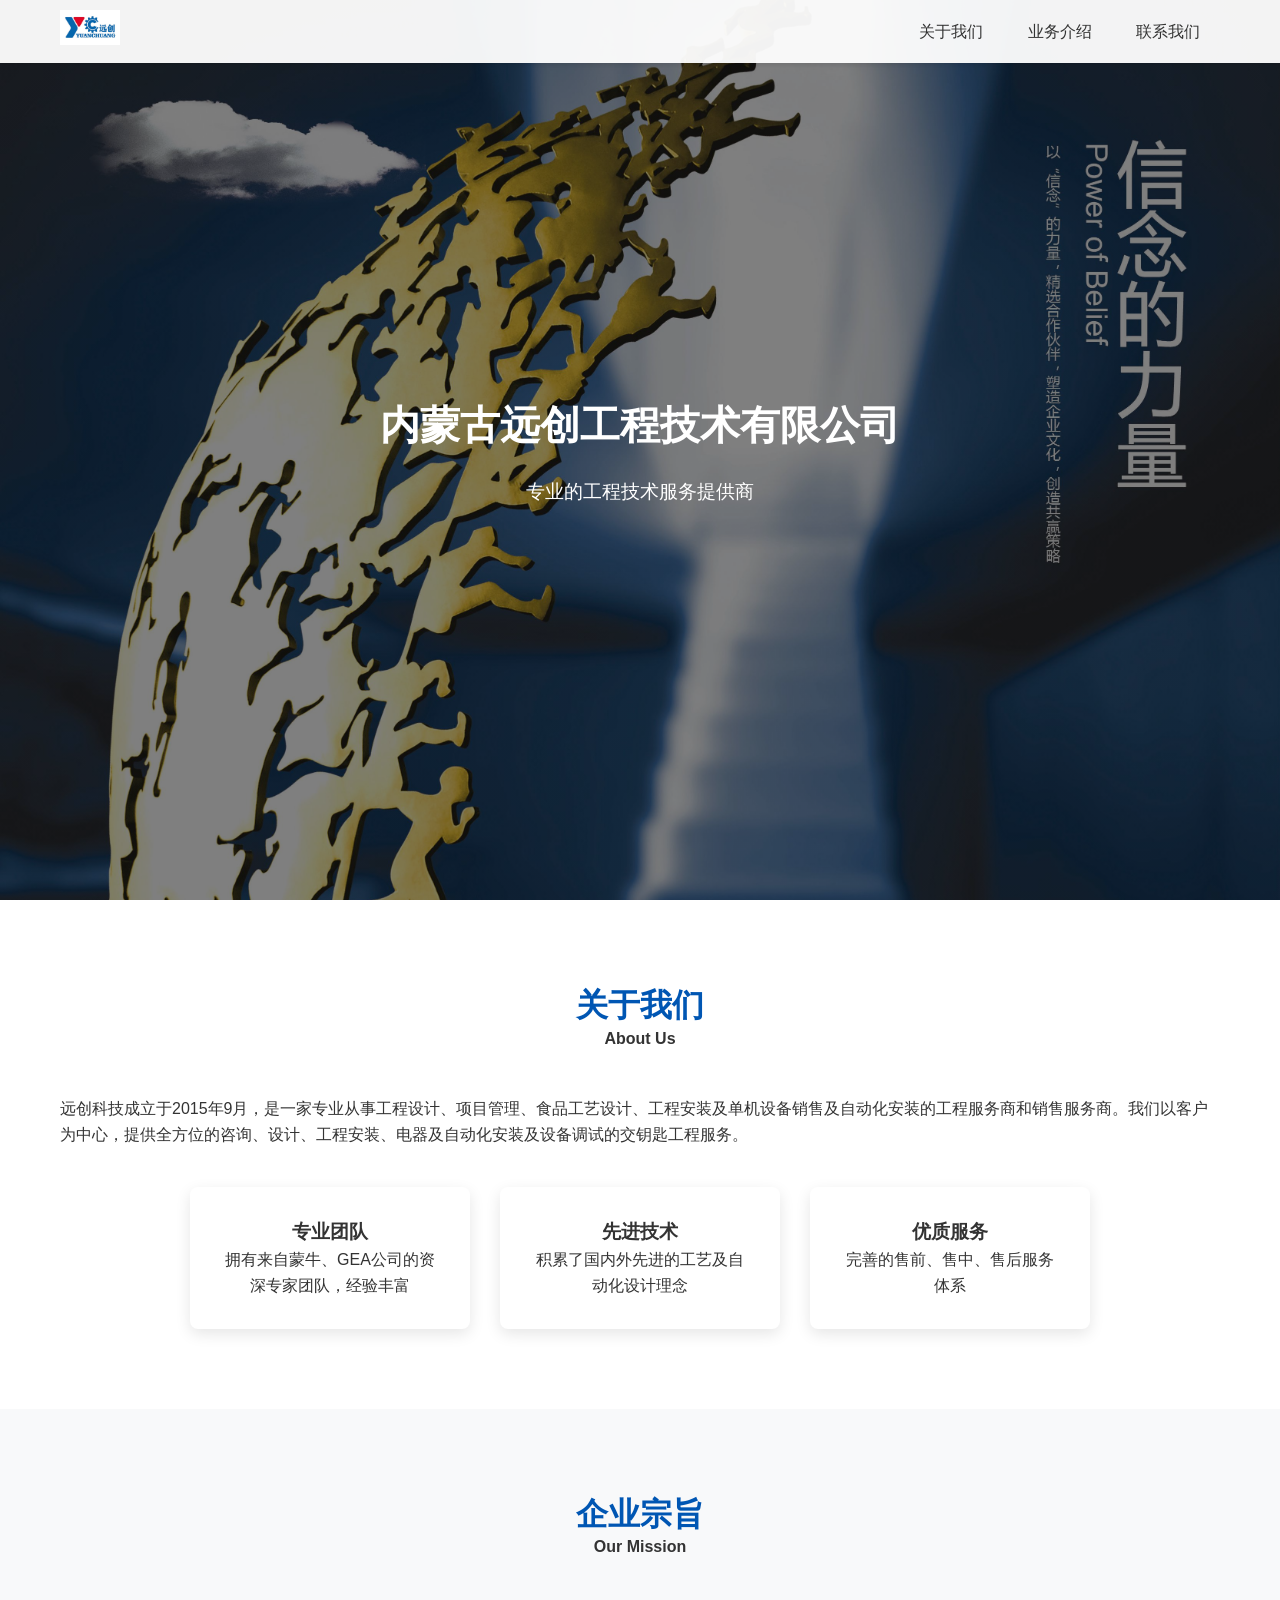
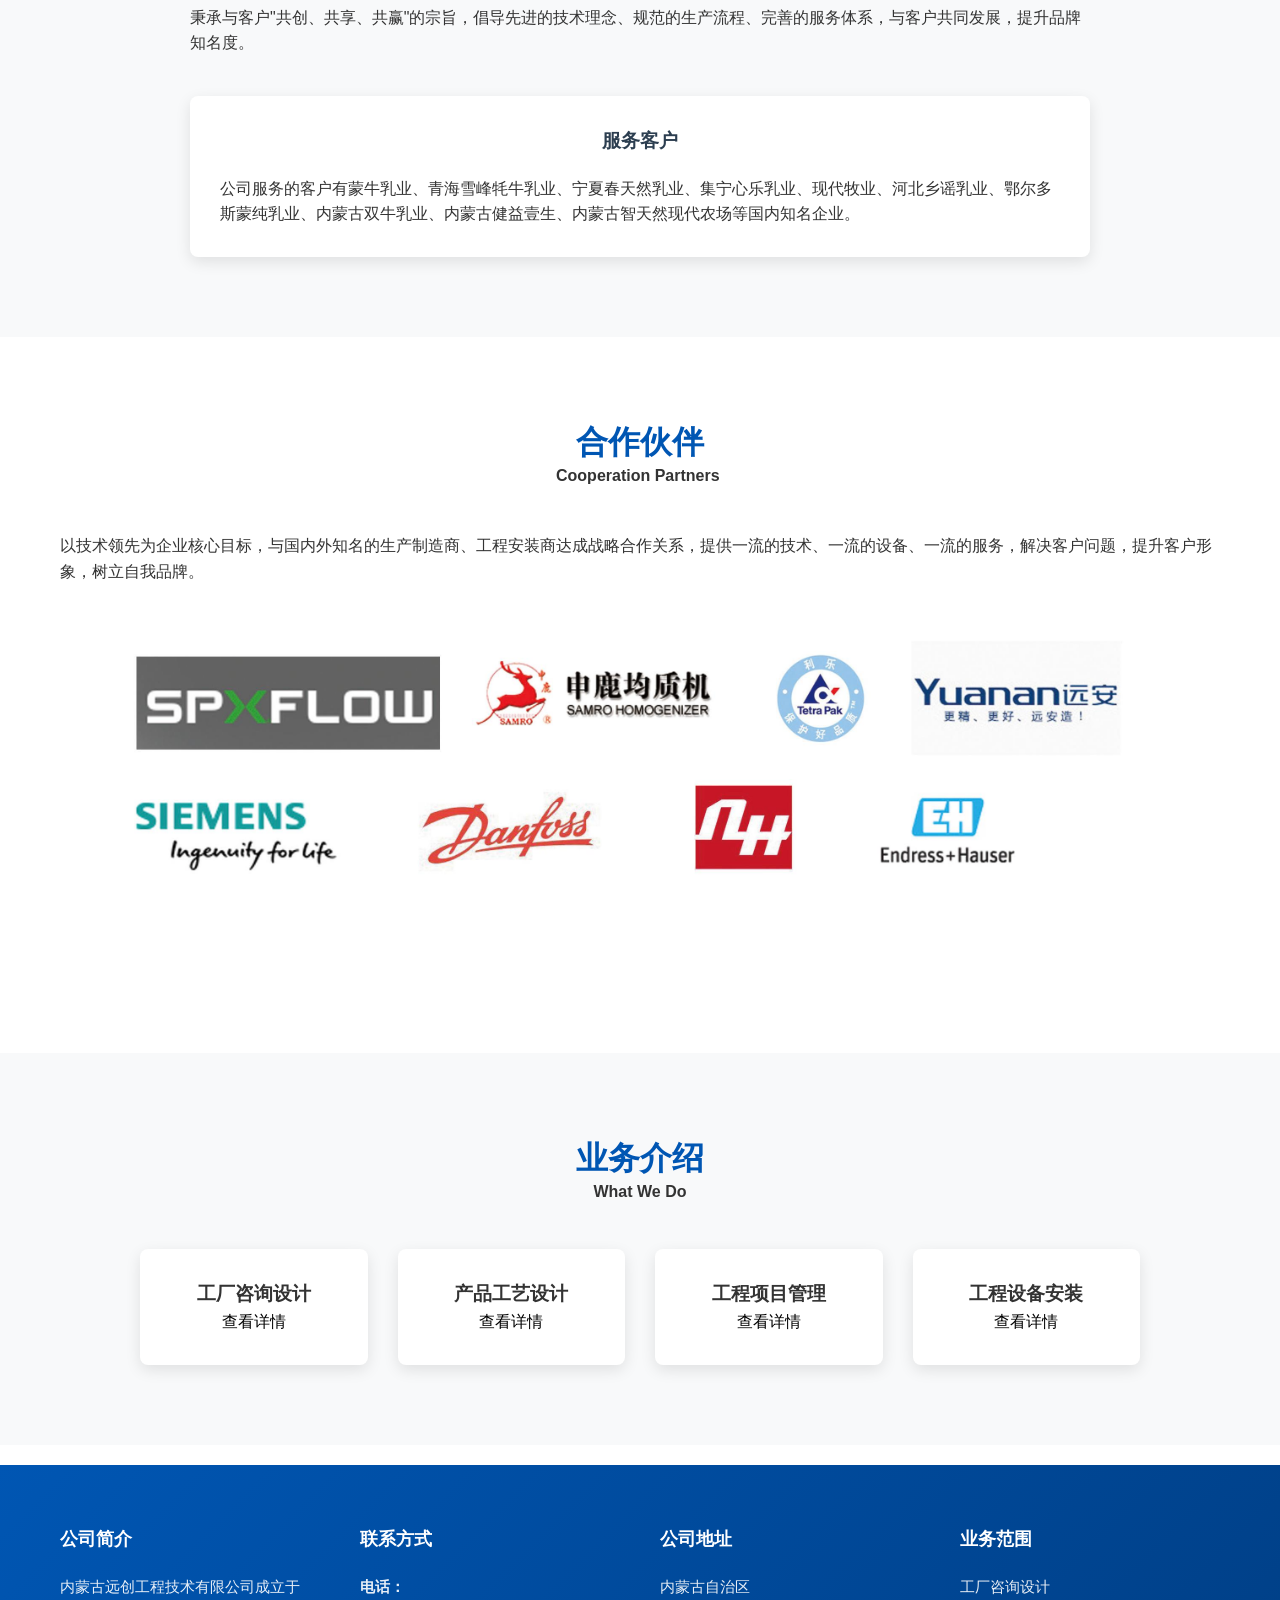
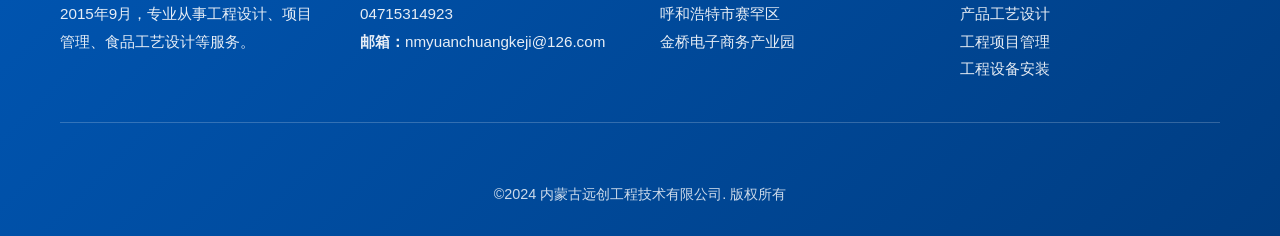
<file: 关于我们.html>
<!DOCTYPE html>
<html lang="zh-CN">
  <head>
    <meta charset="UTF-8" />
    <meta name="viewport" content="width=device-width, initial-scale=1.0" />
    <title>远创科技有限公司 - 首页</title>
    <style>
      * {
        margin: 0;
        padding: 0;
        box-sizing: border-box;
      }

      body {
        font-family: "Microsoft YaHei", sans-serif;
        line-height: 1.6;
        color: #333;
      }

      header {
        background-color: rgba(255, 255, 255, 0.95);
        position: fixed;
        width: 100%;
        z-index: 1000;
        box-shadow: 0 2px 5px rgba(0, 0, 0, 0.1);
      }

      .nav-container {
        max-width: 1200px;
        margin: 0 auto;
        padding: 10px 20px;
        display: flex;
        justify-content: space-between;
        align-items: center;
      }

      .logo img {
        height: 35px;
      }

      .nav-links a {
        text-decoration: none;
        color: #333;
        margin: 0 20px;
        font-size: 16px;
        transition: color 0.3s;
      }

      .nav-links a:hover {
        color: #007bff;
      }

      @media (max-width: 768px) {
        .nav-links a {
          margin: 0 12px;
          font-size: 14px;
        }
      }

      @media (max-width: 480px) {
        .nav-links a {
          margin: 0 8px;
          font-size: 12px;
        }
      }

      .hero {
        min-height: 100vh; /* 修改为最小高度 */
        background-image: linear-gradient(
            rgba(0, 0, 0, 0.5),
            rgba(0, 0, 0, 0.5)
          ),
          url("图片/公司首图.png");
        background-size: cover;
        background-position: top; /* 确保背景图从顶部开始 */
        display: flex;
        align-items: center;
        justify-content: center;
        text-align: center;
        color: white;
      }

      .hero-content h1 {
        font-size: 2.5em;
        margin-bottom: 20px;
      }

      .hero-content p {
        font-size: 1.2em;
        max-width: 800px;
        margin: 0 auto;
      }

      .section {
        padding: 80px 0;
      }

      .section:nth-child(even) {
        background-color: #f8f9fa;
      }

      .container {
        max-width: 1200px;
        margin: 0 auto;
        padding: 0 20px;
      }

      .section-title {
        text-align: center;
        margin-bottom: 50px;
      }

      .section-title h2 {
        font-size: 2em;
        color: #0056b3; /* 修改为蓝色 */
        margin-bottom: 15px;
        position: relative; /* 为了定位伪元素 */
        display: inline-block; /* 使伪元素相对于文本 */
      }

      /* 关于我们板块的英文翻译 */
      #about .section-title h2::after {
        content: "About Us"; /* 添加英文翻译 */
        font-size: 0.5em; /* 调整英文翻译的大小 */
        color: #333; /* 设置英文翻译的颜色 */
        position: absolute;
        left: 0;
        bottom: -20px; /* 调整位置 */
        width: 100%;
        text-align: center;
        white-space: nowrap; /* 确保英文名称不换行 */
      }

      /* 企业宗旨板块的英文翻译 */
      #mission .section-title h2::after {
        content: "Our Mission"; /* 添加英文翻译 */
        font-size: 0.5em; /* 调整英文翻译的大小 */
        color: #333; /* 设置英文翻译的颜色 */
        position: absolute;
        left: 0;
        bottom: -20px; /* 调整位置 */
        width: 100%;
        text-align: center;
        white-space: nowrap; /* 确保英文名称不换行 */
      }

      /* 合作伙伴板块的英文翻译 */
      #partners .section-title h2::after {
        content: "Cooperation Partners"; /* 添加英文翻译 */
        font-size: 0.5em; /* 调整英文翻译的大小 */
        color: #333; /* 设置英文翻译的颜色 */
        position: absolute;
        left: -20px;
        bottom: -20px; /* 调整位置 */
        width: 100%;
        text-align: center;
        white-space: nowrap; /* 确保英文名称不换行 */
      }
            /* 合作伙伴板块的英文翻译 */
      #do .section-title h2::after {
        content: "What We Do"; /* 添加英文翻译 */
        font-size: 0.5em; /* 调整英文翻译的大小 */
        color: #333; /* 设置英文翻译的颜色 */
        position: absolute;
        left: 0px;
        bottom: -20px; /* 调整位置 */
        width: 100%;
        text-align: center;
        white-space: nowrap; /* 确保英文名称不换行 */
      }

      .features {
        display: grid;
        grid-template-columns: repeat(auto-fit, minmax(250px, 1fr));
        gap: 30px;
        margin-top: 40px;
      }

      #about .features {
        max-width: 900px;
        margin-left: auto;
        margin-right: auto;
        grid-template-columns: repeat(3, 1fr);
      }

      #do .features {
        max-width: 1000px;
        margin-left: auto;
        margin-right: auto;
        grid-template-columns: repeat(4, minmax(200px, 1fr));
      }
      @media (max-width: 768px) {
        .features {
          gap: 20px;
        }

        #about .features {
          grid-template-columns: repeat(2, 1fr);
        }

        #do .features {
          grid-template-columns: repeat(2, 1fr);
        }

        .feature-card {
          padding: 20px;
        }
      }

      @media (max-width: 480px) {
        .features {
          gap: 15px;
        }

        #about .features {
          grid-template-columns: 1fr;
        }

        #do .features {
          grid-template-columns: 1fr;
        }

        .feature-card {
          padding: 15px;
        }

        .feature-card h3 {
          font-size: 1.1em;
        }

        .feature-card p {
          font-size: 0.9em;
        }
      }
      .feature-card {
        text-align: center;
        padding: 30px;
        border-radius: 8px;
        background-color: white;
        box-shadow: 0 5px 15px rgba(0, 0, 0, 0.1);
        transition: transform 0.3s;
      }

      .feature-card:hover {
        transform: translateY(-10px);
      }

      .feature-card img {
        width: 80px;
        margin-bottom: 20px;
      }

      /* 查看详情链接样式 */
      .detail-link {
        color: rgb(0, 0, 0);
        text-decoration: none;
          transition: color 0.3s;
      }

      .detail-link:hover {
        background-color: #6e6e6e;
      }

      .partners {
        text-align: center;
      }

      .partners img {
        max-width: 100%;
        height: auto;
        margin: 40px 0;
      }
      /* 在现有样式的末尾添加 */
      .mission-content {
        max-width: 900px;
        margin: 0 auto;
      }

      .clients {
        margin-top: 40px;
        padding: 30px;
        background-color: white;
        border-radius: 8px;
        box-shadow: 0 5px 15px rgba(0, 0, 0, 0.1);
      }

      .clients h3 {
        color: #2c3e50;
        margin-bottom: 20px;
        text-align: center;
      }
      /* 联系方式popup样式 */
      .popup {
        position: fixed;
        top: 70px;
        right: 20px;
        background-color: white;
        border-radius: 8px;
        box-shadow: 0 5px 15px rgba(0, 0, 0, 0.2);
        z-index: 1001;
        opacity: 1;
        transition: opacity 0.3s;
      }

      .popup.hidden {
        opacity: 0;
        pointer-events: none;
        visibility: hidden;
        transition: opacity 0.3s, visibility 0.3s;
      }

      .popup-content {
        padding: 20px;
        text-align: center;
      }

      .popup-content p {
        margin: 10px 0;
        font-size: 14px;
      }

      .popup-content button {
        margin-top: 10px;
        padding: 8px 16px;
        background-color: #007bff;
        color: white;
        border: none;
        border-radius: 4px;
        cursor: pointer;
      }

      .popup-content button:hover {
        background-color: #0056b3;
      }

      @media (max-width: 768px) {
        .popup {
          right: 10px;
        }

        .popup-content {
          padding: 15px;
        }

        .popup-content p {
          font-size: 12px;
        }
      }

      @media (max-width: 480px) {
        .popup {
          top: 75px;
          right: 5px;
          max-width: 90vw;
        }

        .popup-content {
          padding: 10px;
        }

        .popup-content p {
          font-size: 11px;
          margin: 5px 0;
        }
      }

      /* 联系我们footer样式 */
      footer {
        background: linear-gradient(135deg, #0056b3 0%, #003d82 100%);
        color: white;
        padding: 60px 0 30px 0;
        margin-top: 20px;
      }

      .footer-content {
        max-width: 1200px;
        margin: 0 auto;
        padding: 0 20px;
      }

      .footer-top {
        display: grid;
        grid-template-columns: repeat(4, 1fr);
        gap: 40px;
        margin-bottom: 40px;
        padding-bottom: 40px;
        border-bottom: 1px solid rgba(255, 255, 255, 0.2);
      }

      .footer-column h3 {
        font-size: 1.1em;
        margin-bottom: 20px;
        font-weight: bold;
      }

      .footer-column p, .footer-column a {
        font-size: 0.95em;
        line-height: 1.8;
        color: rgba(255, 255, 255, 0.9);
      }

      .footer-column a {
        text-decoration: none;
        transition: color 0.3s;
        display: block;
      }

      .footer-column a:hover {
        color: #fff;
        text-decoration: underline;
      }

      .footer-bottom {
        text-align: center;
        padding-top: 20px;
      }

      .footer-bottom p {
        font-size: 0.9em;
        color: rgba(255, 255, 255, 0.8);
      }

      @media (max-width: 768px) {
        .footer-top {
          grid-template-columns: repeat(2, 1fr);
          gap: 20px;
        }

        .nav-links a {
          margin: 0 12px;
          font-size: 14px;
        }

        .hero-content h1 {
          font-size: 2em;
        }

        .hero-content p {
          font-size: 1em;
        }
      }

      @media (max-width: 480px) {
        .footer-top {
          grid-template-columns: 1fr;
        }

        .nav-links a {
          margin: 0 8px;
          font-size: 12px;
        }

        .hero-content h1 {
          font-size: 1.5em;
        }

        .hero-content p {
          font-size: 0.9em;
        }

        .section {
          padding: 40px 0;
        }

        .section-title h2 {
          font-size: 1.5em;
        }

        .feature-card {
          padding: 15px;
        }
      }
    </style>
  </head>
  <body>
    <header>
      <div class="nav-container">
        <div class="logo">
          <img src="图片/公司logo.png" alt="远创科技logo" />
        </div>
        <nav class="nav-links">
          <a href="关于我们.html">关于我们</a>
          <a href="业务介绍.html">业务介绍</a>
<a href="#" onmouseenter="showContact()" onmouseleave="hideContact()">联系我们</a>        </nav>
      </div>
      <div id="contactPopup" class="popup hidden" onmouseenter="showContact()" onmouseleave="hideContact()">
  <div class="popup-content">
    <p>电话:04715314923</p>
    <p>邮箱:nmyuanchuangkeji@126.com</p>
  </div>
</div>
    </header>

    <section class="hero">
      <div class="hero-content">
        <h1>内蒙古远创工程技术有限公司</h1>
        <p>专业的工程技术服务提供商</p>
      </div>
    </section>

    <section class="section" id="about">
      <div class="container">
        <div class="section-title">
          <h2>关于我们</h2>
        </div>
        <p>
          远创科技成立于2015年9月，是一家专业从事工程设计、项目管理、食品工艺设计、工程安装及单机设备销售及自动化安装的工程服务商和销售服务商。我们以客户为中心，提供全方位的咨询、设计、工程安装、电器及自动化安装及设备调试的交钥匙工程服务。
        </p>
        <div class="features">
          <div class="feature-card">
            <h3>专业团队</h3>
            <p>拥有来自蒙牛、GEA公司的资深专家团队，经验丰富</p>
          </div>
          <div class="feature-card">
            <h3>先进技术</h3>
            <p>积累了国内外先进的工艺及自动化设计理念</p>
          </div>
          <div class="feature-card">
            <h3>优质服务</h3>
            <p>完善的售前、售中、售后服务体系</p>
          </div>
        </div>
      </div>
    </section>

    <section class="section" id="mission">
      <div class="container">
        <div class="section-title">
          <h2>企业宗旨</h2>
        </div>
        <div class="mission-content">
          <p>
            秉承与客户"共创、共享、共赢"的宗旨，倡导先进的技术理念、规范的生产流程、完善的服务体系，与客户共同发展，提升品牌知名度。
          </p>
          <div class="clients">
            <h3>服务客户</h3>
            <p>
              公司服务的客户有蒙牛乳业、青海雪峰牦牛乳业、宁夏春天然乳业、集宁心乐乳业、现代牧业、河北乡谣乳业、鄂尔多斯蒙纯乳业、内蒙古双牛乳业、内蒙古健益壹生、内蒙古智天然现代农场等国内知名企业。
            </p>
          </div>
        </div>
      </div>
    </section>
    <section class="section" id="partners">
      <div class="container">
        <div class="section-title">
          <h2>合作伙伴</h2>
        </div>
        <p>
          以技术领先为企业核心目标，与国内外知名的生产制造商、工程安装商达成战略合作关系，提供一流的技术、一流的设备、一流的服务，解决客户问题，提升客户形象，树立自我品牌。
        </p>
        <div class="partners">
          <img src="图片/合作伙伴.png" alt="合作伙伴" />
        </div>
      </div>
    </section>
        <section class="section" id="do">
      <div class="container">
        <div class="section-title">
          <h2>业务介绍</h2>
        </div>
        <div class="features">
          <div class="feature-card">
            <h3>工厂咨询设计</h3>
            <a href="业务介绍.html#factory" class="detail-link">查看详情</a>
          </div>
          <div class="feature-card">
            <h3>产品工艺设计</h3>
            <a href="业务介绍.html#product" class="detail-link">查看详情</a>
          </div>
          <div class="feature-card">
            <h3>工程项目管理</h3>
            <a href="业务介绍.html#project" class="detail-link">查看详情</a>
          </div>
           <div class="feature-card">
            <h3>工程设备安装</h3>
            <a href="业务介绍.html#installation" class="detail-link">查看详情</a>
          </div>
        </div>
      </div>
    </section>

    <footer>
      <div class="footer-content">
        <div class="footer-top">
          <div class="footer-column">
            <h3>公司简介</h3>
            <p>内蒙古远创工程技术有限公司成立于2015年9月，专业从事工程设计、项目管理、食品工艺设计等服务。</p>
          </div>
          <div class="footer-column">
            <h3>联系方式</h3>
            <p><strong>电话：</strong><br>04715314923</p>
            <p><strong>邮箱：</strong>nmyuanchuangkeji@126.com</p>
          </div>
          <div class="footer-column">
            <h3>公司地址</h3>
            <p>内蒙古自治区<br>呼和浩特市赛罕区<br>金桥电子商务产业园</p>
          </div>
          <div class="footer-column">
            <h3>业务范围</h3>
            <a href="业务介绍.html#factory">工厂咨询设计</a>
            <a href="业务介绍.html#product">产品工艺设计</a>
            <a href="业务介绍.html#project">工程项目管理</a>
            <a href="业务介绍.html#installation">工程设备安装</a>
          </div>
        </div>
        <div class="footer-bottom">
          <p>&copy;2024 内蒙古远创工程技术有限公司. 版权所有</p>
        </div>
      </div>
    </footer>

    <script src="js/highlight-nav.js"></script>
  </body>
</html>
</file>
<file: css/style.css>
@charset "UTF-8";
/*-----------------------------------------------------------------------------------

    Template Name: Flone - Minimal eCommerce HTML Template
    Version: 2.5

-----------------------------------------------------------------------------------

    CSS INDEX
    ===================

    1. Template default CSS
    2. Header style
    3. Slider style
    4. Support style
    5. Section title style
    6. Product style
    7. Blog style
    8. Footer style
    9. Banner style
    10. Suscribe style
    11. About style
    12. instagram style
    13. Testimonial style
    14. Brand logo style
    15. Timer style
    16. Breadcrumb style
    17. Sidebar style
    18. Shop page
    19. Product details page
    20. Cart page
    21. Checkout page
    22. contact Page
    23. Blog Details Page
    24. login register Page
    25. My account Page
    26. 404 Page

-----------------------------------------------------------------------------------*/
/*----------------------------------------*/
/*  1. Template default CSS
/*----------------------------------------*/
/*-- Google Font --*/
@import url("https://fonts.googleapis.com/css?family=Cormorant+Garamond:300,400,500,600,700|Poppins:300,400,500,600,700,800,900|Josefin+Sans:wght@300;400;500;600;700|Abril+Fatface|Great+Vibe|Lobster&display=swap");
/*-- Common Style --*/
@media only screen and (min-width: 1200px) {
  .container {
    max-width: 1200px;
  }
}
.row {
  margin-right: calc(var(--bs-gutter-x) * -.625);
  margin-left: calc(var(--bs-gutter-x) * -.625);
}

.row > * {
  padding-right: calc(var(--bs-gutter-x) * .625);
  padding-left: calc(var(--bs-gutter-x) * .625);
}

.container, .container-fluid, .container-lg, .container-md, .container-sm, .container-xl, .container-xxl {
  padding-right: var(--bs-gutter-x, 0.9375rem);
  padding-left: var(--bs-gutter-x, 0.9375rem);
}

:root {
  scroll-behavior: unset;
}

.btn-close:focus {
  -webkit-box-shadow: none;
          box-shadow: none;
}

*,
*::after,
*::before {
  -webkit-box-sizing: border-box;
          box-sizing: border-box;
}

html,
body {
  height: 100%;
}

body {
  background-color: #ffffff;
  line-height: 24px;
  font-size: 14px;
  font-style: normal;
  font-weight: 400;
  font-family: "Poppins", sans-serif;
  color: #000;
}

h1,
h2,
h3,
h4,
h5,
h6 {
  color: #000000;
  font-family: "Poppins", sans-serif;
  font-weight: 400;
  margin-top: 0;
}

p {
  font-size: 14px;
  font-weight: 400;
  line-height: 24px;
  color: #333;
  margin-bottom: 15px;
  font-family: "Poppins", sans-serif;
}

h1 {
  font-size: 36px;
  line-height: 42px;
}

h2 {
  font-size: 30px;
  line-height: 36px;
}

h3 {
  font-size: 24px;
  line-height: 30px;
}

h4 {
  font-size: 18px;
  line-height: 24px;
}

h5 {
  font-size: 14px;
  line-height: 18px;
}

h6 {
  font-size: 12px;
  line-height: 14px;
}

p:last-child {
  margin-bottom: 0;
}

a,
button {
  color: inherit;
  line-height: inherit;
  text-decoration: none;
  cursor: pointer;
  color: #000;
}

a,
button,
img,
input,
span {
  -webkit-transition: all 0.3s ease 0s;
  transition: all 0.3s ease 0s;
}

*:focus {
  outline: none !important;
}

a:focus {
  color: inherit;
  outline: none;
  text-decoration: none;
}

a:hover {
  text-decoration: none;
}

button,
input[type=submit] {
  cursor: pointer;
}

ul {
  list-style: outside none none;
  margin: 0;
  padding: 0;
}

/*-- 
    - Common Classes
-----------------------------------------*/
.fix {
  overflow: hidden;
}

.hidden {
  display: none;
}

.clear {
  clear: both;
}

.section {
  float: left;
  width: 100%;
}

.capitalize {
  text-transform: capitalize;
}

.uppercase {
  text-transform: uppercase;
}

.bg-img {
  background-position: center center;
  background-size: cover;
}

.border-bottom-1 {
  border-bottom: 1px solid #d5d5d5;
}

a:hover {
  color: #a749ff;
}

/*************************
  Basic margin padding
*************************/
.m-0 {
  margin-top: 0;
  margin-right: 0;
  margin-bottom: 0;
  margin-left: 0;
}

.p-0 {
  padding-top: 0;
  padding-right: 0;
  padding-bottom: 0;
  padding-left: 0;
}

/*************************
         Margin top
*************************/
.mt-0 {
  margin-top: 0;
}

.mt-10 {
  margin-top: 10px;
}

.mt-12 {
  margin-top: 12px;
}

.mt-15 {
  margin-top: 15px;
}

.mt-20 {
  margin-top: 20px;
}

.mt-25 {
  margin-top: 25px;
}

.mt-30 {
  margin-top: 30px;
}

.mt-35 {
  margin-top: 35px;
}

.mt-40 {
  margin-top: 40px;
}

.mt-45 {
  margin-top: 45px;
}

.mt-50 {
  margin-top: 50px;
}

.mt-55 {
  margin-top: 55px;
}

.mt-60 {
  margin-top: 60px;
}

.mt-70 {
  margin-top: 70px;
}

.mt-80 {
  margin-top: 80px;
}
@media only screen and (max-width: 767px) {
  .mt-80 {
    margin-top: 60px;
  }
}

.mt-90 {
  margin-top: 90px;
}

.mt-100 {
  margin-top: 100px;
}

.mt-110 {
  margin-top: 110px;
}

.mt-120 {
  margin-top: 120px;
}

.mt-130 {
  margin-top: 130px;
}

.mt-140 {
  margin-top: 140px;
}

.mt-150 {
  margin-top: 150px;
}

.mt-195 {
  margin-top: 195px;
}

.mt-200 {
  margin-top: 200px;
}

/*************************
      Margin right
*************************/
.mr-0 {
  margin-right: 0px;
}

.mr-10 {
  margin-right: 10px;
}

.mr-12 {
  margin-right: 12px;
}

.mr-15 {
  margin-right: 15px;
}

.mr-20 {
  margin-right: 20px;
}

.mr-30 {
  margin-right: 30px;
}

.mr-35 {
  margin-right: 35px;
}

.mr-40 {
  margin-right: 40px;
}

.mr-50 {
  margin-right: 50px;
}

.mr-60 {
  margin-right: 60px;
}

.mr-70 {
  margin-right: 70px;
}

.mr-80 {
  margin-right: 80px;
}

.mr-90 {
  margin-right: 90px;
}

.mr-100 {
  margin-right: 100px;
}

.mr-110 {
  margin-right: 110px;
}

.mr-120 {
  margin-right: 120px;
}

.mr-130 {
  margin-right: 130px;
}

.mr-140 {
  margin-right: 140px;
}

.mr-150 {
  margin-right: 150px;
}

/*************************
      Margin bottom
*************************/
.mb-0 {
  margin-bottom: 0;
}

.mb-10 {
  margin-bottom: 10px;
}

.mb-12 {
  margin-bottom: 12px;
}

.mb-15 {
  margin-bottom: 15px;
}

.mb-20 {
  margin-bottom: 20px;
}

.mb-25 {
  margin-bottom: 25px;
}

.mb-30 {
  margin-bottom: 30px;
}

.mb-35 {
  margin-bottom: 35px;
}

.mb-40 {
  margin-bottom: 40px;
}

.mb-45 {
  margin-bottom: 45px;
}

.mb-50 {
  margin-bottom: 50px;
}

.mb-55 {
  margin-bottom: 55px;
}

.mb-60 {
  margin-bottom: 60px;
}

.mb-65 {
  margin-bottom: 65px;
}

.mb-70 {
  margin-bottom: 70px;
}

.mb-75 {
  margin-bottom: 75px;
}

.mb-80 {
  margin-bottom: 80px;
}
@media only screen and (max-width: 767px) {
  .mb-80 {
    margin-bottom: 60px;
  }
}

.mb-90 {
  margin-bottom: 90px;
}

.mb-95 {
  margin-bottom: 95px;
}

.mb-100 {
  margin-bottom: 100px;
}
@media only screen and (max-width: 767px) {
  .mb-100 {
    margin-bottom: 50px;
  }
}

.mb-110 {
  margin-bottom: 110px;
}

.mb-120 {
  margin-bottom: 120px;
}

.mb-130 {
  margin-bottom: 130px;
}

.mb-140 {
  margin-bottom: 140px;
}

.mb-150 {
  margin-bottom: 150px;
}

/*************************
        Margin left
*************************/
.ml-0 {
  margin-left: 0;
}

.ml-10 {
  margin-left: 10px;
}

.ml-12 {
  margin-left: 12px;
}

.ml-15 {
  margin-left: 15px;
}

.ml-20 {
  margin-left: 20px;
}

.ml-30 {
  margin-left: 30px;
}

.ml-40 {
  margin-left: 40px;
}

.ml-50 {
  margin-left: 50px;
}

.ml-55 {
  margin-left: 55px;
}

.ml-60 {
  margin-left: 60px;
}

.ml-70 {
  margin-left: 70px;
}

.ml-75 {
  margin-left: 75px;
}

.ml-80 {
  margin-left: 80px;
}

.ml-90 {
  margin-left: 90px;
}

.ml-95 {
  margin-left: 95px;
}

.ml-100 {
  margin-left: 100px;
}

.ml-110 {
  margin-left: 110px;
}

.ml-120 {
  margin-left: 120px;
}

.ml-130 {
  margin-left: 130px;
}

.ml-140 {
  margin-left: 140px;
}

.ml-145 {
  margin-left: 145px;
}

.ml-150 {
  margin-left: 150px;
}

.ml-ntv5 {
  margin-left: -5px;
}

/*************************
        Padding top
*************************/
.pt-0 {
  padding-top: 0;
}

.pt-10 {
  padding-top: 10px;
}

.pt-15 {
  padding-top: 15px;
}

.pt-20 {
  padding-top: 20px;
}

.pt-25 {
  padding-top: 25px;
}

.pt-30 {
  padding-top: 30px;
}

.pt-35 {
  padding-top: 35px;
}

.pt-40 {
  padding-top: 40px;
}

.pt-45 {
  padding-top: 45px;
}

.pt-50 {
  padding-top: 50px;
}

.pt-55 {
  padding-top: 55px;
}

.pt-60 {
  padding-top: 60px;
}

.pt-70 {
  padding-top: 70px;
}
@media only screen and (max-width: 767px) {
  .pt-70 {
    padding-top: 60px;
  }
}

.pt-75 {
  padding-top: 75px;
}

.pt-80 {
  padding-top: 80px;
}
@media only screen and (max-width: 767px) {
  .pt-80 {
    padding-top: 60px;
  }
}

.pt-95 {
  padding-top: 95px;
}
@media only screen and (max-width: 767px) {
  .pt-95 {
    padding-top: 55px;
  }
}

.pt-90 {
  padding-top: 90px;
}
@media only screen and (max-width: 767px) {
  .pt-90 {
    padding-top: 50px;
  }
}

.pt-100 {
  padding-top: 100px;
}
@media only screen and (max-width: 767px) {
  .pt-100 {
    padding-top: 60px;
  }
}

.pt-105 {
  padding-top: 105px;
}

.pt-110 {
  padding-top: 110px;
}
@media only screen and (max-width: 767px) {
  .pt-110 {
    padding-top: 40px;
  }
}

.pt-115 {
  padding-top: 115px;
}
@media only screen and (max-width: 767px) {
  .pt-115 {
    padding-top: 60px;
  }
}

.pt-120 {
  padding-top: 120px;
}
@media only screen and (max-width: 767px) {
  .pt-120 {
    padding-top: 50px;
  }
}

.pt-125 {
  padding-top: 125px;
}
@media only screen and (max-width: 767px) {
  .pt-125 {
    padding-top: 55px;
  }
}
@media only screen and (min-width: 768px) and (max-width: 991px) {
  .pt-125 {
    padding-top: 75px;
  }
}

.pt-128 {
  padding-top: 128px;
}

.pt-130 {
  padding-top: 130px;
}
@media only screen and (max-width: 767px) {
  .pt-130 {
    padding-top: 60px;
  }
}
@media only screen and (min-width: 768px) and (max-width: 991px) {
  .pt-130 {
    padding-top: 80px;
  }
}

.pt-135 {
  padding-top: 135px;
}

.pt-140 {
  padding-top: 140px;
}

.pt-150 {
  padding-top: 150px;
}

.pt-155 {
  padding-top: 155px;
}

.pt-170 {
  padding-top: 170px;
}

.pt-180 {
  padding-top: 180px;
}
@media only screen and (max-width: 767px) {
  .pt-180 {
    padding-top: 60px;
  }
}

.pt-205 {
  padding-top: 205px;
}

.pt-230 {
  padding-top: 230px;
}

.pt-270 {
  padding-top: 270px;
}
@media only screen and (min-width: 768px) and (max-width: 991px) {
  .pt-270 {
    padding-top: 170px;
  }
}
@media only screen and (max-width: 767px) {
  .pt-270 {
    padding-top: 100px;
  }
}

.pt-240 {
  padding-top: 240px;
}

.pt-365 {
  padding-top: 365px;
}

.pt-370 {
  padding-top: 370px;
}

.pt-380 {
  padding-top: 380px;
}

/*************************
        Padding right
*************************/
.pr-0 {
  padding-right: 0;
}

.pr-10 {
  padding-right: 10px;
}

.pr-15 {
  padding-right: 15px;
}

.pr-20 {
  padding-right: 20px;
}

.pr-30 {
  padding-right: 30px;
}

.pr-40 {
  padding-right: 40px;
}

.pr-50 {
  padding-right: 50px;
}

.pr-60 {
  padding-right: 60px;
}

.pr-70 {
  padding-right: 70px;
}

.pr-80 {
  padding-right: 80px;
}

.pr-90 {
  padding-right: 90px;
}

.pr-100 {
  padding-right: 100px;
}

.pr-110 {
  padding-right: 110px;
}

.pr-120 {
  padding-right: 120px;
}

.pr-130 {
  padding-right: 130px;
}

.pr-140 {
  padding-right: 140px;
}

.pr-155 {
  padding-right: 155px;
}

.pr-270 {
  padding-right: 270px;
}

/*************************
        Padding bottom
*************************/
.pb-0 {
  padding-bottom: 0;
}

.pb-10 {
  padding-bottom: 10px;
}

.pb-15 {
  padding-bottom: 15px;
}

.pb-20 {
  padding-bottom: 20px;
}

.pb-25 {
  padding-bottom: 25px;
}

.pb-30 {
  padding-bottom: 30px;
}

.pb-35 {
  padding-bottom: 35px;
}

.pb-40 {
  padding-bottom: 40px;
}

.pb-50 {
  padding-bottom: 50px;
}

.pb-55 {
  padding-bottom: 55px;
}
@media only screen and (max-width: 767px) {
  .pb-55 {
    padding-bottom: 15px;
  }
}

.pb-60 {
  padding-bottom: 60px;
}
@media only screen and (max-width: 767px) {
  .pb-60 {
    padding-bottom: 20px;
  }
}

.pb-65 {
  padding-bottom: 65px;
}

.pb-70 {
  padding-bottom: 70px;
}
@media only screen and (max-width: 767px) {
  .pb-70 {
    padding-bottom: 30px;
  }
}

.pb-80 {
  padding-bottom: 80px;
}
@media only screen and (max-width: 767px) {
  .pb-80 {
    padding-bottom: 40px;
  }
}

.pb-85 {
  padding-bottom: 85px;
}

.pb-90 {
  padding-bottom: 90px;
}
@media only screen and (max-width: 767px) {
  .pb-90 {
    padding-bottom: 50px;
  }
}

.pb-95 {
  padding-bottom: 95px;
}
@media only screen and (max-width: 767px) {
  .pb-95 {
    padding-bottom: 55px;
  }
}

.pb-100 {
  padding-bottom: 100px;
}
@media only screen and (max-width: 767px) {
  .pb-100 {
    padding-bottom: 30px;
  }
}

.pb-105 {
  padding-bottom: 105px;
}

.pb-110 {
  padding-bottom: 110px;
}

.pb-115 {
  padding-bottom: 115px;
}
@media only screen and (max-width: 767px) {
  .pb-115 {
    padding-bottom: 60px;
  }
}

.pb-120 {
  padding-bottom: 120px;
}
@media only screen and (max-width: 767px) {
  .pb-120 {
    padding-bottom: 50px;
  }
}

.pb-125 {
  padding-bottom: 125px;
}

.pb-130 {
  padding-bottom: 130px;
}
@media only screen and (max-width: 767px) {
  .pb-130 {
    padding-bottom: 60px;
  }
}
@media only screen and (min-width: 768px) and (max-width: 991px) {
  .pb-130 {
    padding-bottom: 80px;
  }
}

.pb-140 {
  padding-bottom: 140px;
}
@media only screen and (max-width: 767px) {
  .pb-140 {
    padding-bottom: 60px;
  }
}

.pb-145 {
  padding-bottom: 145px;
}

.pb-150 {
  padding-bottom: 150px;
}

.pb-170 {
  padding-bottom: 170px;
}

.pb-180 {
  padding-bottom: 180px;
}

.pb-280 {
  padding-bottom: 280px;
}

.pb-210 {
  padding-bottom: 210px;
}

.pb-285 {
  padding-bottom: 285px;
}

.pb-270 {
  padding-bottom: 270px;
}
@media only screen and (min-width: 768px) and (max-width: 991px) {
  .pb-270 {
    padding-bottom: 170px;
  }
}
@media only screen and (max-width: 767px) {
  .pb-270 {
    padding-bottom: 100px;
  }
}

.pb-290 {
  padding-bottom: 290px;
}

/*************************
        Padding left
*************************/
.pl-0 {
  padding-left: 0;
}

.pl-10 {
  padding-left: 10px;
}

.pl-15 {
  padding-left: 15px;
}

.pl-20 {
  padding-left: 20px;
}

.pl-30 {
  padding-left: 30px;
}

.pl-40 {
  padding-left: 40px;
}

.pl-50 {
  padding-left: 50px;
}

.pl-60 {
  padding-left: 60px;
}

.pl-70 {
  padding-left: 70px;
}

.pl-80 {
  padding-left: 80px;
}

.pl-90 {
  padding-left: 90px;
}

.pl-100 {
  padding-left: 100px;
}

.pl-110 {
  padding-left: 110px;
}

.pl-120 {
  padding-left: 120px;
}

.pl-130 {
  padding-left: 130px;
}

.pl-140 {
  padding-left: 140px;
}

.pl-150 {
  padding-left: 150px;
}

.pl-155 {
  padding-left: 155px;
}

.pl-190 {
  padding-left: 190px;
}

/***************************
    Page section padding 
****************************/
.ptb-0 {
  padding: 0;
}

.ptb-10 {
  padding: 10px 0;
}

.ptb-20 {
  padding: 20px 0;
}

.ptb-30 {
  padding: 30px 0;
}

.ptb-35 {
  padding: 35px 0;
}

.ptb-32 {
  padding: 32px 0;
}

.ptb-40 {
  padding: 40px 0;
}

.ptb-50 {
  padding: 50px 0;
}

.ptb-60 {
  padding: 60px 0;
}

.ptb-70 {
  padding: 70px 0;
}

.ptb-80 {
  padding: 80px 0;
}

.ptb-90 {
  padding: 90px 0;
}

.ptb-100 {
  padding: 100px 0;
}

.ptb-110 {
  padding: 110px 0;
}

.ptb-120 {
  padding: 120px 0;
}

.ptb-130 {
  padding: 130px 0;
}

.ptb-140 {
  padding: 140px 0;
}

.ptb-150 {
  padding: 150px 0;
}

.ptb-160 {
  padding: 160px 0;
}

.ptb-170 {
  padding: 170px 0;
}

.ptb-177 {
  padding: 177px 0;
}

.ptb-180 {
  padding: 180px 0;
}

.ptb-190 {
  padding: 190px 0;
}

.ptb-200 {
  padding: 200px 0;
}

.ptb-210 {
  padding: 210px 0;
}

.ptb-220 {
  padding: 220px 0;
}

.ptb-290 {
  padding: 290px 0;
}

.ptb-310 {
  padding: 310px 0;
}

/***************************
    Page section margin 
****************************/
.mtb-0 {
  margin: 0;
}

.mtb-10 {
  margin: 10px 0;
}

.mtb-15 {
  margin: 15px 0;
}

.mtb-20 {
  margin: 20px 0;
}

.mtb-30 {
  margin: 30px 0;
}

.mtb-40 {
  margin: 40px 0;
}

.mtb-50 {
  margin: 50px 0;
}

.mtb-60 {
  margin: 60px 0;
}

.mtb-70 {
  margin: 70px 0;
}

.mtb-80 {
  margin: 80px 0;
}

.mtb-90 {
  margin: 90px 0;
}

.mtb-100 {
  margin: 100px 0;
}

.mtb-110 {
  margin: 110px 0;
}

.mtb-120 {
  margin: 120px 0;
}

.mtb-130 {
  margin: 130px 0;
}

.mtb-140 {
  margin: 140px 0;
}

.mtb-150 {
  margin: 150px 0;
}

.mtb-290 {
  margin: 290px 0;
}

/*-- 
    - Input Placeholder
-----------------------------------------*/
input:-moz-placeholder,
textarea:-moz-placeholder {
  opacity: 1;
  -ms-filter: "progid:DXImageTransform.Microsoft.Alpha(Opacity=100)";
}

input::-webkit-input-placeholder,
textarea::-webkit-input-placeholder {
  opacity: 1;
  -ms-filter: "progid:DXImageTransform.Microsoft.Alpha(Opacity=100)";
}

input::-moz-placeholder,
textarea::-moz-placeholder {
  opacity: 1;
  -ms-filter: "progid:DXImageTransform.Microsoft.Alpha(Opacity=100)";
}

input:-ms-input-placeholder,
textarea:-ms-input-placeholder {
  opacity: 1;
  -ms-filter: "progid:DXImageTransform.Microsoft.Alpha(Opacity=100)";
}

input {
  background: #eceff8;
  border: 2px solid #eceff8;
  height: 45px;
  -webkit-box-shadow: none;
          box-shadow: none;
  padding-left: 10px;
  font-size: 14px;
  color: #333;
  width: 100%;
}

select {
  width: 100%;
  background: transparent;
  border: 0px solid #eceff8;
  -webkit-box-shadow: none;
          box-shadow: none;
  font-size: 14px;
  color: #333;
}

option {
  background: #fff;
  border: 0px solid #626262;
  padding-left: 10px;
  font-size: 14px;
}

input:focus {
  background: transparent;
}

textarea {
  resize: vertical;
  background: #eceff8;
  border: 2px solid #eceff8;
  padding: 10px;
  width: 100%;
  font-size: 14px;
}

textarea:focus {
  background: transparent;
  border: 2px solid #4FC1F0;
  outline: none;
}

.input-group.divcenter.input-group .form-control {
  padding-left: 0px;
}

.custom-row {
  display: -webkit-box;
  display: -ms-flexbox;
  display: flex;
  -ms-flex-wrap: wrap;
      flex-wrap: wrap;
  margin-right: -15px;
  margin-left: -15px;
}
@media only screen and (min-width: 1200px) and (max-width: 1365px) {
  .custom-row {
    margin-right: -15px;
    margin-left: -15px;
  }
}
@media only screen and (min-width: 992px) and (max-width: 1199px) {
  .custom-row {
    margin-right: -15px;
    margin-left: -15px;
  }
}
@media only screen and (min-width: 768px) and (max-width: 991px) {
  .custom-row {
    margin-right: -15px;
    margin-left: -15px;
  }
}
@media only screen and (max-width: 767px) {
  .custom-row {
    margin-right: -15px;
    margin-left: -15px;
  }
}

.custom-row-2 {
  display: -webkit-box;
  display: -ms-flexbox;
  display: flex;
  -ms-flex-wrap: wrap;
      flex-wrap: wrap;
  margin-right: -5px;
  margin-left: -5px;
}
.custom-row-2 div[class^=col-] {
  padding-left: 5px;
  padding-right: 5px;
}
@media only screen and (min-width: 768px) and (max-width: 991px) {
  .custom-row-2 div[class^=col-] {
    padding-left: 15px;
    padding-right: 15px;
  }
}
@media only screen and (max-width: 767px) {
  .custom-row-2 div[class^=col-] {
    padding-left: 15px;
    padding-right: 15px;
  }
}
@media only screen and (min-width: 1200px) and (max-width: 1365px) {
  .custom-row-2 {
    margin-right: -5px;
    margin-left: -5px;
  }
}
@media only screen and (min-width: 992px) and (max-width: 1199px) {
  .custom-row-2 {
    margin-right: -5px;
    margin-left: -5px;
  }
}
@media only screen and (min-width: 768px) and (max-width: 991px) {
  .custom-row-2 {
    margin-right: -15px;
    margin-left: -15px;
  }
}
@media only screen and (max-width: 767px) {
  .custom-row-2 {
    margin-right: -15px;
    margin-left: -15px;
  }
}

.custom-row-3 {
  display: -webkit-box;
  display: -ms-flexbox;
  display: flex;
  -ms-flex-wrap: wrap;
      flex-wrap: wrap;
  margin-right: -13.6px;
  margin-left: -13.6px;
}
.custom-row-3 div[class^=col-] {
  padding-left: 13.6px;
  padding-right: 13.6px;
}
@media only screen and (max-width: 767px) {
  .custom-row-3 div[class^=col-] {
    padding-left: 15px;
    padding-right: 15px;
  }
}
@media only screen and (min-width: 1200px) and (max-width: 1365px) {
  .custom-row-3 {
    margin-right: -13.6px;
    margin-left: -13.6px;
  }
}
@media only screen and (min-width: 992px) and (max-width: 1199px) {
  .custom-row-3 {
    margin-right: -13.6px;
    margin-left: -13.6px;
  }
}
@media only screen and (min-width: 768px) and (max-width: 991px) {
  .custom-row-3 {
    margin-right: -13.6px;
    margin-left: -13.6px;
  }
}
@media only screen and (max-width: 767px) {
  .custom-row-3 {
    margin-right: -15px;
    margin-left: -15px;
  }
}

.custom-col-5 {
  -webkit-box-flex: 0;
      -ms-flex: 0 0 20%;
          flex: 0 0 20%;
  max-width: 20%;
  padding-right: 15px;
  padding-left: 15px;
  position: relative;
  width: 100%;
  min-height: 1px;
}
@media only screen and (min-width: 1200px) and (max-width: 1365px) {
  .custom-col-5 {
    padding-right: 15px;
    padding-left: 15px;
  }
}
@media only screen and (min-width: 992px) and (max-width: 1199px) {
  .custom-col-5 {
    padding-right: 15px;
    padding-left: 15px;
    -webkit-box-flex: 0;
        -ms-flex: 0 0 33.333%;
            flex: 0 0 33.333%;
    max-width: 33.333%;
  }
}
@media only screen and (min-width: 768px) and (max-width: 991px) {
  .custom-col-5 {
    padding-right: 15px;
    padding-left: 15px;
    -webkit-box-flex: 0;
        -ms-flex: 0 0 50%;
            flex: 0 0 50%;
    max-width: 50%;
  }
}
@media only screen and (max-width: 767px) {
  .custom-col-5 {
    padding-right: 15px;
    padding-left: 15px;
    -webkit-box-flex: 0;
        -ms-flex: 0 0 100%;
            flex: 0 0 100%;
    max-width: 100%;
  }
}
@media only screen and (min-width: 576px) and (max-width: 767px) {
  .custom-col-5 {
    -webkit-box-flex: 0;
        -ms-flex: 0 0 50%;
            flex: 0 0 50%;
    max-width: 50%;
  }
}

.mobile-menu-area {
  display: none;
}
@media only screen and (min-width: 768px) and (max-width: 991px) {
  .mobile-menu-area {
    display: block;
  }
}
@media only screen and (max-width: 767px) {
  .mobile-menu-area {
    display: block;
  }
}
@media only screen and (min-width: 576px) and (max-width: 767px) {
  .mobile-menu-area {
    display: block;
  }
}
.mobile-menu-area.white-mobile-menu a.meanmenu-reveal {
  color: #fff;
  border: 1px solid #fff;
}
.mobile-menu-area.white-mobile-menu a.meanmenu-reveal span {
  background-color: #fff;
}

.stick .mobile-menu-area.white-mobile-menu a.meanmenu-reveal {
  color: #333;
  border: 1px solid #333;
}
.stick .mobile-menu-area.white-mobile-menu a.meanmenu-reveal span {
  background-color: #333;
}

.mean-container a.meanmenu-reveal {
  top: -30px;
}

#mobile-menu-active {
  display: none;
}

.mobile-menu .mean-nav ul.menu-overflow {
  height: 215px;
  margin-top: 10;
  overflow-y: auto;
}

.mobile-menu.mean-container .mean-nav ul {
  margin: 14px 0 0;
}

/*-- 
    Scroll Up 
-----------------------------------------*/
#scrollUp {
  width: 50px;
  height: 50px;
  background-color: #a749ff;
  color: #fff;
  right: 20px;
  bottom: 60px;
  text-align: center;
  overflow: hidden;
  border-radius: 50px;
  z-index: 9811 !important;
}
@media only screen and (max-width: 767px) {
  #scrollUp {
    width: 40px;
    height: 40px;
  }
}
#scrollUp i {
  display: block;
  line-height: 50px;
  font-size: 22px;
}
@media only screen and (max-width: 767px) {
  #scrollUp i {
    line-height: 40px;
    font-size: 16px;
  }
}
#scrollUp:hover i {
  -webkit-animation-name: fadeInUp;
          animation-name: fadeInUp;
  -webkit-animation-duration: 1s;
          animation-duration: 1s;
  -webkit-animation-fill-mode: both;
          animation-fill-mode: both;
  -webkit-animation-iteration-count: infinite;
          animation-iteration-count: infinite;
}

.height-100 {
  height: 100vh;
}

/*--
    - Background Color
------------------------------------------*/
.bg-purple {
  background-color: #f0e0ff;
}

.bg-purple-2 {
  background-color: #cea1f8;
}

.bg-gray {
  background-color: #f6f6f8;
}

.bg-gray-2 {
  background-color: #f6f6f6;
}

.bg-gray-3 {
  background-color: #f7f7f7;
}

.bg-gray-4 {
  background-color: #f1f1f1;
}

.bg-gray-5 {
  background-color: #f9f9f9;
}

.bg-gray-6 {
  background-color: #e9e6e9;
}

.bg-black {
  background-color: #000000;
}

.bg-black-2 {
  background-color: #1b1b1b;
}

.bg-black-3 {
  background-color: #202022;
}

.bg-glaucous {
  background-color: #daedff;
}

.bg-aqua {
  background-color: #dbfffb;
}

.bg-white {
  background-color: #fff;
}

.bg-punch {
  background-color: #ff8e8d;
}

.bg-pink {
  background-color: #d70056;
}

.bg-skyblue {
  background-color: #99d5da;
}

.default-overlay {
  position: relative;
}
.default-overlay:before {
  position: absolute;
  left: 0;
  top: 0;
  width: 100%;
  height: 100%;
  content: "";
  right: 0;
  bottom: 0;
}

@media only screen and (min-width: 768px) and (max-width: 991px) {
  .res-white-overly-md {
    position: relative;
  }
  .res-white-overly-md:before {
    position: absolute;
    left: 0;
    top: 0;
    width: 100%;
    height: 100%;
    content: "";
    background-color: #fff;
    opacity: 0.4;
    z-index: 9;
  }
}
@media only screen and (max-width: 767px) {
  .res-white-overly-xs {
    position: relative;
  }
  .res-white-overly-xs:before {
    position: absolute;
    left: 0;
    top: 0;
    width: 100%;
    height: 100%;
    content: "";
    background-color: #fff;
    opacity: 0.4;
    z-index: 2;
  }

  .res-black-overly-xs {
    position: relative;
  }
  .res-black-overly-xs:before {
    position: absolute;
    left: 0;
    top: 0;
    width: 100%;
    height: 100%;
    content: "";
    background-color: #000;
    opacity: 0.4;
    z-index: 9;
  }
}
.btn-hover a {
  position: relative;
  -webkit-transition: all 0.5s ease-in-out 0s;
  transition: all 0.5s ease-in-out 0s;
}
.btn-hover a:hover {
  border: 1px solid #a749ff;
  color: #fff;
}
.btn-hover a::before, .btn-hover a::after {
  content: "";
  position: absolute;
  bottom: 0;
  left: 0;
  width: 100%;
  height: 100%;
  -webkit-transition: all 0.5s cubic-bezier(0.645, 0.045, 0.355, 1);
  transition: all 0.5s cubic-bezier(0.645, 0.045, 0.355, 1);
  z-index: -1;
}
.btn-hover a::after {
  width: 0;
  left: auto;
  right: 0;
  background: #a749ff;
}
.btn-hover a:hover::after {
  width: 100%;
  left: 0;
  right: auto;
}
.btn-hover.slider-btn-round a::before, .btn-hover.slider-btn-round a::after, .btn-hover.discover-more-btn a::before, .btn-hover.discover-more-btn a::after, .btn-hover.btn-only-round a::before, .btn-hover.btn-only-round a::after, .btn-hover.banner-cake-btn-1 a::before, .btn-hover.banner-cake-btn-1 a::after, .btn-hover.valentine-btn a::before, .btn-hover.valentine-btn a::after {
  border-radius: 50px;
}
.btn-hover.slider-btn-round-white a:hover {
  border: 1px solid #a749ff;
}
.btn-hover.discover-more-btn a:hover, .btn-hover.banner-cake-btn-1 a:hover {
  border: none;
}

a.default-btn {
  font-size: 16px;
  color: #010101;
  display: inline-block;
  border: 1px solid #333;
  text-transform: uppercase;
  line-height: 1;
  padding: 19px 50px 21px;
}

/* slider img bounce */
@-webkit-keyframes bounce-img {
  0% {
    opacity: 1;
    -webkit-transform: translateY(0px);
            transform: translateY(0px);
  }
  50% {
    opacity: 1;
    -webkit-transform: translateY(20px);
            transform: translateY(20px);
  }
  100% {
    opacity: 1;
    -webkit-transform: translateY(0px);
            transform: translateY(0px);
  }
}
@keyframes bounce-img {
  0% {
    opacity: 1;
    -webkit-transform: translateY(0px);
            transform: translateY(0px);
  }
  50% {
    opacity: 1;
    -webkit-transform: translateY(20px);
            transform: translateY(20px);
  }
  100% {
    opacity: 1;
    -webkit-transform: translateY(0px);
            transform: translateY(0px);
  }
}
@-webkit-keyframes snow {
  0% {
    background-position: 0 0, 0 0, 0 0;
  }
  100% {
    background-position: 500px 1000px, 400px 400px, 300px 300px;
  }
}
@keyframes snow {
  0% {
    background-position: 0 0, 0 0, 0 0;
  }
  100% {
    background-position: 500px 1000px, 400px 400px, 300px 300px;
  }
}
.effect-snow {
  background-image: url("../img/bg/snow1.png");
  -webkit-animation: snow 20s linear infinite;
          animation: snow 20s linear infinite;
}

.body-effect {
  position: absolute;
  width: 100%;
  height: 100%;
  top: 0;
  left: 0;
  z-index: 0;
  background-color: rgba(0, 0, 0, 0);
}

.padding-10-row-col .row {
  margin-right: -5px;
  margin-left: -5px;
}
.padding-10-row-col .row div[class^=col-] {
  padding-left: 5px;
  padding-right: 5px;
}

.padding-20-row-col .row {
  margin-right: -10px;
  margin-left: -10px;
}
.padding-20-row-col .row div[class^=col-] {
  padding-left: 10px;
  padding-right: 10px;
}

.hm21-section-padding .container-fluid {
  padding-right: 10px;
  padding-left: 10px;
}

/*----- 2. Header style ----*/
.header-area {
  position: relative;
}

.sticky-bar.stick {
  -webkit-animation: 700ms ease-in-out 0s normal none 1 running fadeInDown;
          animation: 700ms ease-in-out 0s normal none 1 running fadeInDown;
  background-color: #fff;
  border-bottom: 0 solid #4a90e2;
  -webkit-box-shadow: 0 0 25px 0 rgba(0, 0, 0, 0.06);
          box-shadow: 0 0 25px 0 rgba(0, 0, 0, 0.06);
  position: fixed;
  top: 0;
  width: 100%;
  z-index: 999;
  left: 0;
  -webkit-transition: all 0.3s ease 0s;
  transition: all 0.3s ease 0s;
}

.header-padding-1 .container-fluid {
  padding: 0 80px;
}
@media only screen and (min-width: 1200px) and (max-width: 1365px) {
  .header-padding-1 .container-fluid {
    padding: 0 15px;
  }
}
@media only screen and (min-width: 992px) and (max-width: 1199px) {
  .header-padding-1 .container-fluid {
    padding: 0 30px;
  }
}
@media only screen and (min-width: 768px) and (max-width: 991px) {
  .header-padding-1 .container-fluid {
    padding: 0 40px;
  }
}
@media only screen and (max-width: 767px) {
  .header-padding-1 .container-fluid {
    padding: 0 15px;
  }
}

@media only screen and (min-width: 768px) and (max-width: 991px) {
  .header-res-padding {
    padding: 20px 0 15px;
  }
}
@media only screen and (max-width: 767px) {
  .header-res-padding {
    padding: 20px 0 15px;
  }
}

@media only screen and (min-width: 768px) and (max-width: 991px) {
  .header-ptb-hm5 {
    padding: 40px 0 15px;
  }

  .stick.header-ptb-hm5 {
    padding: 20px 0 15px;
  }
}
.logo {
  margin-top: 32px;
}
@media only screen and (min-width: 768px) and (max-width: 991px) {
  .logo {
    margin-top: 0px;
  }
}
@media only screen and (max-width: 767px) {
  .logo {
    margin-top: 0px;
  }
}
.logo.logo-hm5 {
  margin-top: 41px;
}
.logo.logo-hm5 a.sticky-block {
  display: none;
}
@media only screen and (min-width: 768px) and (max-width: 991px) {
  .logo.logo-hm5 {
    margin-top: 0px;
    text-align: left !important;
  }
}
@media only screen and (max-width: 767px) {
  .logo.logo-hm5 {
    margin-top: 0px;
    text-align: left !important;
  }
}

.stick .logo-hm5 a.sticky-block {
  display: block;
}
.stick .logo-hm5 a.sticky-none {
  display: none;
}

.main-menu nav ul {
  display: block;
  text-align: center;
  margin-top: -5px;
}
.main-menu nav ul li {
  display: inline-block;
  padding: 0 15px;
  position: relative;
}
.main-menu nav ul li ul.submenu {
  background: #fff none repeat scroll 0 0;
  -webkit-box-shadow: 0 0 7px 0.5px rgba(0, 0, 0, 0.15);
          box-shadow: 0 0 7px 0.5px rgba(0, 0, 0, 0.15);
  display: block;
  left: 0;
  padding: 20px 0px 22px;
  position: absolute;
  top: 100%;
  -webkit-transform: rotateX(90deg);
          transform: rotateX(90deg);
  -webkit-transform-origin: center top 0;
          transform-origin: center top 0;
  -webkit-transition: all 0.5s ease 0s;
  transition: all 0.5s ease 0s;
  visibility: hidden;
  width: 190px;
  z-index: 999;
}
.main-menu nav ul li ul.submenu li {
  display: block;
  padding: 0 20px;
  margin-left: 0px;
}
.main-menu nav ul li ul.submenu li a {
  color: #333;
  display: block;
  font-size: 13px;
  font-weight: 400;
  line-height: 32px;
  text-align: left;
  text-transform: capitalize;
  padding-top: 0px;
}
.main-menu nav ul li ul.submenu li a:hover {
  color: #a749ff;
}
.main-menu nav ul li ul.submenu li a::before {
  background: #a749ff none repeat scroll 0 0;
  border-radius: 50%;
  content: "";
  height: 7px;
  left: 15px;
  opacity: 0;
  position: absolute;
  top: 13px;
  -webkit-transition: all 0.3s ease-in-out 0s;
  transition: all 0.3s ease-in-out 0s;
  width: 7px;
  z-index: 999;
}
.main-menu nav ul li ul.submenu li:hover a::before {
  opacity: 1;
}
.main-menu nav ul li ul.submenu li:hover a {
  padding-left: 12px;
}
.main-menu nav ul li ul.mega-menu {
  background-color: #fff;
  display: block;
  left: 0;
  padding: 40px 40px 0px 40px;
  position: absolute;
  text-align: left;
  top: 100%;
  -webkit-transform: rotateX(90deg);
          transform: rotateX(90deg);
  -webkit-transform-origin: center top 0;
          transform-origin: center top 0;
  -webkit-transition: all 0.5s ease 0s;
  transition: all 0.5s ease 0s;
  visibility: hidden;
  width: 770px;
  z-index: 999;
  -webkit-box-shadow: 0 1px 7px -2px rgba(0, 0, 0, 0.3);
          box-shadow: 0 1px 7px -2px rgba(0, 0, 0, 0.3);
}
@media only screen and (min-width: 992px) and (max-width: 1199px) {
  .main-menu nav ul li ul.mega-menu {
    left: -75px;
    width: 750px;
    padding: 40px 30px 0px 30px;
  }
}
.main-menu nav ul li ul.mega-menu > li {
  display: inline-block;
  float: left;
  margin-left: 0;
  padding: 0;
  width: 33.33%;
}
.main-menu nav ul li ul.mega-menu > li ul li.mega-menu-title {
  float: inherit;
  width: 100%;
}
.main-menu nav ul li ul.mega-menu > li ul li.mega-menu-title a {
  color: #242424;
  margin: 0 0 10px;
  text-transform: uppercase;
  font-size: 14px;
  font-weight: 500;
}
.main-menu nav ul li ul.mega-menu > li ul li.mega-menu-title a::before {
  display: none;
}
.main-menu nav ul li ul.mega-menu > li ul li.mega-menu-title:hover a {
  padding-left: 0px;
}
.main-menu nav ul li ul.mega-menu > li ul li {
  display: block;
  float: inherit;
  padding: 0px;
}
.main-menu nav ul li ul.mega-menu > li ul li a {
  color: #333;
  display: block;
  font-size: 13px;
  font-weight: 400;
  line-height: 32px;
  text-align: left;
  text-transform: capitalize;
  padding-top: 0px;
  position: relative;
}
.main-menu nav ul li ul.mega-menu > li ul li a:hover {
  color: #a749ff;
}
.main-menu nav ul li ul.mega-menu > li ul li a::before {
  background: #a749ff none repeat scroll 0 0;
  border-radius: 50%;
  content: "";
  height: 7px;
  left: 0px;
  opacity: 0;
  position: absolute;
  top: 13px;
  -webkit-transition: all 0.3s ease-in-out 0s;
  transition: all 0.3s ease-in-out 0s;
  width: 7px;
  z-index: 999;
}
.main-menu nav ul li ul.mega-menu > li ul li.mega-menu-img:hover a {
  padding-left: 0px;
}
.main-menu nav ul li ul.mega-menu > li ul li.mega-menu-img a::before {
  display: none;
}
.main-menu nav ul li ul.mega-menu > li ul li:hover a::before {
  opacity: 1;
}
.main-menu nav ul li ul.mega-menu > li ul li:hover a {
  padding-left: 12px;
}
.main-menu nav ul li ul.mega-menu.mega-menu-padding {
  padding: 40px 40px 36px 40px;
}
@media only screen and (min-width: 992px) and (max-width: 1199px) {
  .main-menu nav ul li ul.mega-menu.mega-menu-padding {
    left: 0px;
    padding: 40px 30px 36px 30px;
  }
}
.main-menu nav ul li:hover > ul.submenu {
  -webkit-transform: rotateX(0deg);
          transform: rotateX(0deg);
  visibility: visible;
}
.main-menu nav ul li:hover > ul.mega-menu {
  -webkit-transform: rotateX(0deg);
          transform: rotateX(0deg);
  visibility: visible;
}
@media only screen and (min-width: 992px) and (max-width: 1199px) {
  .main-menu nav ul li {
    padding: 0 7px;
  }
}
@media only screen and (min-width: 1200px) and (max-width: 1365px) {
  .main-menu nav ul li {
    padding: 0 10px;
  }
}
.main-menu nav ul li > a {
  font-size: 15px;
  color: #555252;
  font-weight: 500;
  letter-spacing: 0.8px;
  display: inline-block;
  line-height: 94px;
}
.main-menu nav ul li > a i {
  font-size: 15px;
  margin-left: 1px;
  position: relative;
  top: 0px;
}
.main-menu nav ul li:hover a {
  color: #a749ff;
}
.main-menu.menu-white nav ul {
  text-align: left;
}
.main-menu.menu-white nav ul li {
  padding: 0 30px 0 0;
}
@media only screen and (min-width: 1366px) and (max-width: 1600px) {
  .main-menu.menu-white nav ul li {
    padding: 0 22px 0 0;
  }
}
@media only screen and (min-width: 1200px) and (max-width: 1365px) {
  .main-menu.menu-white nav ul li {
    padding: 0 14px 0 0;
  }
}
@media only screen and (min-width: 992px) and (max-width: 1199px) {
  .main-menu.menu-white nav ul li {
    padding: 0 14px 0 0;
  }
}
.main-menu.menu-white nav ul li > a {
  color: #ffffff;
  line-height: 112px;
}

.stick .main-menu.menu-white nav ul li a {
  color: #555252;
}
.stick .main-menu.menu-white nav ul li a:hover {
  color: #a749ff;
}

.stick .main-menu nav ul li a {
  line-height: 75px;
}

.stick .logo,
.stick .header-right-wrap {
  margin-top: 22px;
}
@media only screen and (min-width: 768px) and (max-width: 991px) {
  .stick .logo,
.stick .header-right-wrap {
    margin-top: 0px;
  }
}
@media only screen and (max-width: 767px) {
  .stick .logo,
.stick .header-right-wrap {
    margin-top: 0px;
  }
}
@media only screen and (min-width: 768px) and (max-width: 991px) {
  .stick .logo,
.stick .header-right-wrap {
    margin-top: 0px;
  }
}

.stick .header-right-wrap .same-style.cart-wrap .shopping-cart-content,
.stick .header-right-wrap .same-style .account-dropdown {
  top: 160%;
}
@media only screen and (max-width: 767px) {
  .stick .header-right-wrap .same-style.cart-wrap .shopping-cart-content,
.stick .header-right-wrap .same-style .account-dropdown {
    top: 100%;
    margin-top: 14px;
  }
}
@media only screen and (min-width: 768px) and (max-width: 991px) {
  .stick .header-right-wrap .same-style.cart-wrap .shopping-cart-content,
.stick .header-right-wrap .same-style .account-dropdown {
    top: 100%;
    margin-top: 14px;
  }
}

.header-right-wrap {
  display: -webkit-box;
  display: -ms-flexbox;
  display: flex;
  -webkit-box-pack: end;
      -ms-flex-pack: end;
          justify-content: flex-end;
  margin-top: 32px;
}
@media only screen and (min-width: 768px) and (max-width: 991px) {
  .header-right-wrap {
    margin-top: 0px;
    margin-right: 50px;
  }
}
@media only screen and (max-width: 767px) {
  .header-right-wrap {
    margin-top: 2px;
    margin-right: 50px;
  }
}
.header-right-wrap .same-style {
  margin-left: 14px;
  position: relative;
}
@media only screen and (min-width: 992px) and (max-width: 1199px) {
  .header-right-wrap .same-style {
    margin-left: 10px;
  }
}
@media only screen and (max-width: 767px) {
  .header-right-wrap .same-style {
    margin-left: 5px;
  }
}
.header-right-wrap .same-style > a {
  color: #000;
  font-size: 23px;
}
.header-right-wrap .same-style:first-child {
  margin-left: 0px;
}
.header-right-wrap .same-style:hover > a {
  color: #a749ff;
}
.header-right-wrap .same-style .account-dropdown {
  background: #fff none repeat scroll 0 0;
  -webkit-box-shadow: 0 1px 7px -2px rgba(0, 0, 0, 0.3);
          box-shadow: 0 1px 7px -2px rgba(0, 0, 0, 0.3);
  left: 0;
  padding: 8px 12px 10px;
  position: absolute;
  text-align: left;
  top: 190%;
  width: 125px;
  z-index: 220;
  display: none;
}
@media only screen and (max-width: 767px) {
  .header-right-wrap .same-style .account-dropdown {
    top: 100%;
    margin-top: 14px;
  }
}
@media only screen and (min-width: 768px) and (max-width: 991px) {
  .header-right-wrap .same-style .account-dropdown {
    top: 100%;
    margin-top: 14px;
  }
}
@media only screen and (min-width: 992px) and (max-width: 1199px) {
  .header-right-wrap .same-style .account-dropdown {
    left: -40px;
  }
}
@media only screen and (min-width: 1200px) and (max-width: 1365px) {
  .header-right-wrap .same-style .account-dropdown {
    left: -34px;
  }
}
.header-right-wrap .same-style .account-dropdown ul li a {
  display: block;
  font-size: 13px;
  line-height: 30px;
  padding: 0;
  text-transform: capitalize;
  color: #000;
}
.header-right-wrap .same-style .account-dropdown ul li a:hover {
  padding-left: 5px;
  color: #a749ff;
}
.header-right-wrap .same-style.account-satting > a {
  font-size: 24px;
}
.header-right-wrap .same-style.cart-wrap {
  margin-left: 12px;
}
@media only screen and (min-width: 992px) and (max-width: 1199px) {
  .header-right-wrap .same-style.cart-wrap {
    margin-left: 8px;
  }
}
@media only screen and (max-width: 767px) {
  .header-right-wrap .same-style.cart-wrap {
    margin-left: 3px;
  }
}
.header-right-wrap .same-style.cart-wrap button {
  background: transparent;
  border: none;
  padding: 0;
  color: #000;
  font-size: 24px;
  position: relative;
}
.header-right-wrap .same-style.cart-wrap button span.count-style {
  position: absolute;
  top: -9px;
  right: -14px;
  background-color: #000;
  color: #fff;
  display: inline-block;
  width: 21px;
  height: 21px;
  border-radius: 100%;
  line-height: 21px;
  font-size: 12px;
}
@media only screen and (min-width: 1200px) and (max-width: 1365px) {
  .header-right-wrap .same-style.cart-wrap button span.count-style {
    right: -5px;
  }
}
.header-right-wrap .same-style.cart-wrap:hover > button {
  color: #a749ff;
}
.header-right-wrap .same-style.cart-wrap .shopping-cart-content {
  background: #fff none repeat scroll 0 0;
  border: 1px solid #ebebeb;
  border-radius: 5px;
  opacity: 0;
  visibility: hidden;
  padding: 31px 35px 10px;
  position: absolute;
  right: 0;
  top: 190%;
  width: 340px;
  z-index: 9999;
  -webkit-transform: rotateX(90deg);
          transform: rotateX(90deg);
  -webkit-transform-origin: center top 0;
          transform-origin: center top 0;
  -webkit-transition: all 0.5s ease 0s;
  transition: all 0.5s ease 0s;
}
.header-right-wrap .same-style.cart-wrap .shopping-cart-content.cart-visible {
  opacity: 1;
  visibility: visible;
  -webkit-transform: rotateX(0deg);
          transform: rotateX(0deg);
}
@media only screen and (max-width: 767px) {
  .header-right-wrap .same-style.cart-wrap .shopping-cart-content {
    width: 295px;
    right: -52px;
    padding: 31px 15px 10px;
    overflow-y: auto;
    height: 300px;
    top: 100%;
    margin-top: 14px;
  }
}
@media only screen and (min-width: 768px) and (max-width: 991px) {
  .header-right-wrap .same-style.cart-wrap .shopping-cart-content {
    overflow-y: auto;
    height: 300px;
    margin-top: 18px;
    top: 100%;
    margin-top: 14px;
  }
}
@media only screen and (min-width: 992px) and (max-width: 1199px) {
  .header-right-wrap .same-style.cart-wrap .shopping-cart-content {
    overflow-y: auto;
    height: 400px;
  }
}
.header-right-wrap .same-style.cart-wrap .shopping-cart-content ul li {
  border-bottom: 1px solid #ebebeb;
  display: -webkit-box;
  display: -ms-flexbox;
  display: flex;
  -ms-flex-wrap: wrap;
      flex-wrap: wrap;
  margin-bottom: 20px;
  padding-bottom: 15px;
}
.header-right-wrap .same-style.cart-wrap .shopping-cart-content ul li .shopping-cart-img {
  -webkit-box-flex: 0;
      -ms-flex: 0 0 82px;
          flex: 0 0 82px;
  margin-right: 15px;
}
.header-right-wrap .same-style.cart-wrap .shopping-cart-content ul li .shopping-cart-title h4 {
  font-size: 15px;
  line-height: 16px;
  margin: 0;
}
.header-right-wrap .same-style.cart-wrap .shopping-cart-content ul li .shopping-cart-title h4 a {
  color: #000;
}
.header-right-wrap .same-style.cart-wrap .shopping-cart-content ul li .shopping-cart-title h4 a:hover {
  color: #a749ff;
}
.header-right-wrap .same-style.cart-wrap .shopping-cart-content ul li .shopping-cart-title h6 {
  font-size: 13px;
  margin: 5px 0 8px;
}
.header-right-wrap .same-style.cart-wrap .shopping-cart-content ul li .shopping-cart-title span {
  font-size: 14px;
}
.header-right-wrap .same-style.cart-wrap .shopping-cart-content ul li .shopping-cart-delete {
  display: -webkit-box;
  display: -ms-flexbox;
  display: flex;
  -webkit-box-flex: 100;
      -ms-flex-positive: 100;
          flex-grow: 100;
  -webkit-box-pack: end;
      -ms-flex-pack: end;
          justify-content: flex-end;
}
.header-right-wrap .same-style.cart-wrap .shopping-cart-content ul li .shopping-cart-delete a {
  font-size: 16px;
  color: #a749ff;
}
.header-right-wrap .same-style.cart-wrap .shopping-cart-content ul li .shopping-cart-delete a:hover {
  color: #333;
}
.header-right-wrap .same-style.cart-wrap .shopping-cart-content .shopping-cart-total h4 {
  font-size: 14px;
  margin-bottom: 17px;
}
.header-right-wrap .same-style.cart-wrap .shopping-cart-content .shopping-cart-total h4 span {
  float: right;
}
.header-right-wrap .same-style.cart-wrap .shopping-cart-content .shopping-cart-btn {
  margin-top: 23px;
}
.header-right-wrap .same-style.cart-wrap .shopping-cart-content .shopping-cart-btn a {
  margin-bottom: 20px;
  padding: 16px 40px 17px;
  font-weight: 500;
  font-size: 14px;
  display: block;
}
.header-right-wrap.header-right-wrap-white {
  margin-top: 40px;
}
.header-right-wrap.header-right-wrap-white .same-style > a {
  color: #fff;
}
.header-right-wrap.header-right-wrap-white .same-style.cart-wrap > button {
  color: #fff;
}
.header-right-wrap.header-right-wrap-white .same-style.cart-wrap > button span.count-style {
  background-color: #fff;
  color: #000;
}
@media only screen and (min-width: 768px) and (max-width: 991px) {
  .header-right-wrap.header-right-wrap-white {
    margin-top: 0px;
  }
}
@media only screen and (max-width: 767px) {
  .header-right-wrap.header-right-wrap-white {
    margin-top: 3px;
  }
}
.header-right-wrap .same-style.header-search .search-content {
  background: #ffffff none repeat scroll 0 0;
  -webkit-box-shadow: 0 1px 1px 1px rgba(0, 0, 0, 0.1);
          box-shadow: 0 1px 1px 1px rgba(0, 0, 0, 0.1);
  min-width: 300px;
  padding: 15px;
  position: absolute;
  right: 0;
  top: 193%;
  z-index: 99;
  display: none;
}
@media only screen and (min-width: 768px) and (max-width: 991px) {
  .header-right-wrap .same-style.header-search .search-content {
    top: 154%;
  }
}
@media only screen and (max-width: 767px) {
  .header-right-wrap .same-style.header-search .search-content {
    right: -105px;
    top: 154%;
    min-width: 260px;
  }
}
.header-right-wrap .same-style.header-search .search-content form {
  position: relative;
}
.header-right-wrap .same-style.header-search .search-content form input {
  border: 1px solid #d3d3d3;
  outline: medium none;
  padding: 5px 72px 5px 15px;
  -webkit-transition: all 0.4s ease 0s;
  transition: all 0.4s ease 0s;
  width: 100%;
  color: #000;
  background: transparent;
}
.header-right-wrap .same-style.header-search .search-content form .button-search {
  background: #a749ff;
  border-color: #ce9634;
  color: #ffffff;
  position: absolute;
  right: 0;
  text-transform: uppercase;
  top: 0;
  border: none;
  height: 100%;
  padding: 5px 20px 2px;
  font-size: 20px;
  line-height: 1;
  -webkit-transition: all 0.4s ease 0s;
  transition: all 0.4s ease 0s;
}
.header-right-wrap .same-style.header-search .search-content form .button-search:hover {
  background-color: #000;
}

.stick .same-style.header-search .search-content {
  top: 160%;
}

.stick .header-right-wrap.header-right-wrap-white {
  margin-top: 22px;
}
@media only screen and (min-width: 768px) and (max-width: 991px) {
  .stick .header-right-wrap.header-right-wrap-white {
    margin-top: 0px;
  }
}
@media only screen and (max-width: 767px) {
  .stick .header-right-wrap.header-right-wrap-white {
    margin-top: 0px;
  }
}
.stick .header-right-wrap.header-right-wrap-white .same-style > a {
  color: #000;
}
.stick .header-right-wrap.header-right-wrap-white .same-style > a:hover {
  color: #a749ff;
}
.stick .header-right-wrap.header-right-wrap-white .same-style.cart-wrap > button {
  color: #000;
}
.stick .header-right-wrap.header-right-wrap-white .same-style.cart-wrap > button:hover {
  color: #a749ff;
}
.stick .header-right-wrap.header-right-wrap-white .same-style.cart-wrap > button span.count-style {
  background-color: #000;
  color: #fff;
}

/* header 3 */
.header-padding-2 .container-fluid {
  padding: 0 70px;
}
@media only screen and (min-width: 1200px) and (max-width: 1365px) {
  .header-padding-2 .container-fluid {
    padding: 0 15px;
  }
}
@media only screen and (min-width: 992px) and (max-width: 1199px) {
  .header-padding-2 .container-fluid {
    padding: 0 30px;
  }
}
@media only screen and (min-width: 768px) and (max-width: 991px) {
  .header-padding-2 .container-fluid {
    padding: 0 40px;
  }
}
@media only screen and (max-width: 767px) {
  .header-padding-2 .container-fluid {
    padding: 0 15px;
  }
}

.header-top-area {
  border-bottom: 1px solid #d5d4d4;
}
.header-top-area .header-top-wap {
  display: -webkit-box;
  display: -ms-flexbox;
  display: flex;
  -webkit-box-pack: justify;
      -ms-flex-pack: justify;
          justify-content: space-between;
  -webkit-box-align: center;
      -ms-flex-align: center;
          align-items: center;
}
@media only screen and (max-width: 767px) {
  .header-top-area .header-top-wap {
    display: block;
    padding-bottom: 15px;
    margin-top: 8px;
  }
}
@media only screen and (min-width: 576px) and (max-width: 767px) {
  .header-top-area .header-top-wap {
    display: -webkit-box;
    display: -ms-flexbox;
    display: flex;
    margin-bottom: 0px;
    margin-top: 0px;
  }
}
.header-top-area.border-none {
  border: none;
}

.header-offer p {
  color: #555252;
  letter-spacing: 0.8px;
  margin: 0;
}
.header-offer p span {
  color: #ff1c1c;
}
@media only screen and (max-width: 767px) {
  .header-offer p {
    text-align: center;
  }
}
@media only screen and (min-width: 576px) and (max-width: 767px) {
  .header-offer p {
    text-align: right;
  }
}
.header-offer.header-offer-white p {
  color: #fff;
}
.header-offer.header-offer-white p span {
  color: #000000;
}

.language-currency-wrap {
  display: -webkit-box;
  display: -ms-flexbox;
  display: flex;
  -webkit-box-align: center;
      -ms-flex-align: center;
          align-items: center;
}
@media only screen and (max-width: 767px) {
  .language-currency-wrap {
    -webkit-box-pack: center;
        -ms-flex-pack: center;
            justify-content: center;
  }
}
.language-currency-wrap .same-language-currency {
  position: relative;
  margin-right: 54px;
}
@media only screen and (max-width: 767px) {
  .language-currency-wrap .same-language-currency {
    margin-right: 15px;
  }
}
.language-currency-wrap .same-language-currency:before {
  position: absolute;
  content: "";
  height: 15px;
  width: 1px;
  background-color: #d5d4d4;
  right: -27px;
  top: 47%;
  -webkit-transform: translateY(-50%);
          transform: translateY(-50%);
}
@media only screen and (max-width: 767px) {
  .language-currency-wrap .same-language-currency:before {
    right: -10px;
  }
}
.language-currency-wrap .same-language-currency:last-child:before {
  display: none;
}
.language-currency-wrap .same-language-currency:last-child {
  margin-right: 0;
}
.language-currency-wrap .same-language-currency a {
  letter-spacing: 0.8px;
  color: #555252;
  line-height: 54px;
  display: inline-block;
  margin-top: -3px;
}
@media only screen and (max-width: 767px) {
  .language-currency-wrap .same-language-currency a {
    line-height: 35px;
  }
}
@media only screen and (min-width: 576px) and (max-width: 767px) {
  .language-currency-wrap .same-language-currency a {
    line-height: 54px;
  }
}
.language-currency-wrap .same-language-currency a i {
  font-size: 16px;
  color: #555252;
  position: relative;
  top: 2px;
}
.language-currency-wrap .same-language-currency .lang-car-dropdown {
  background: #fff none repeat scroll 0 0;
  -webkit-box-shadow: 0 1px 7px -2px rgba(0, 0, 0, 0.3);
          box-shadow: 0 1px 7px -2px rgba(0, 0, 0, 0.3);
  left: 0;
  padding: 8px 12px 10px;
  position: absolute;
  text-align: left;
  top: 100%;
  width: 125px;
  z-index: 220;
  display: none;
}
.language-currency-wrap .same-language-currency .lang-car-dropdown ul li a {
  line-height: 27px;
  font-size: 13px;
}
.language-currency-wrap .same-language-currency .lang-car-dropdown ul li a:hover {
  color: #a749ff;
}
.language-currency-wrap .same-language-currency p {
  letter-spacing: 0.8px;
  color: #555252;
  line-height: 1;
  margin-top: -1px;
}
.language-currency-wrap .same-language-currency:hover > a {
  color: #a749ff;
}
.language-currency-wrap .same-language-currency.same-lc-white a {
  color: #fff;
}
.language-currency-wrap .same-language-currency.same-lc-white a i {
  color: #fff;
}
.language-currency-wrap .same-language-currency.same-lc-white .lang-car-dropdown ul li a {
  color: #555252;
}
.language-currency-wrap .same-language-currency.same-lc-white .lang-car-dropdown ul li a:hover {
  color: #a749ff;
}
.language-currency-wrap .same-language-currency.same-lc-white p {
  color: #fff;
}

/* home 4 */
.home-sidebar-left {
  height: 100%;
  position: fixed;
  top: 0;
  -webkit-transition: all 0.3s ease 0s;
  transition: all 0.3s ease 0s;
  width: 375px;
  z-index: 7;
  padding: 72px 0 40px 0px;
}
@media only screen and (min-width: 1366px) and (max-width: 1600px) {
  .home-sidebar-left {
    width: 300px;
    padding: 50px 0 30px 0px;
  }
}
@media only screen and (min-width: 1200px) and (max-width: 1365px) {
  .home-sidebar-left {
    width: 300px;
    padding: 50px 0 30px 0px;
  }
}
@media only screen and (min-width: 1200px) and (max-width: 1365px) {
  .home-sidebar-left {
    width: 280px;
  }
}
@media only screen and (min-width: 992px) and (max-width: 1199px) {
  .home-sidebar-left {
    width: 250px;
  }
}
@media only screen and (min-width: 768px) and (max-width: 991px) {
  .home-sidebar-left {
    display: none;
  }
}
@media only screen and (max-width: 767px) {
  .home-sidebar-left {
    display: none;
  }
}
.home-sidebar-left .logo {
  margin-top: 0;
  padding: 0px 0 0px 108px;
}
@media only screen and (min-width: 1366px) and (max-width: 1600px) {
  .home-sidebar-left .logo {
    padding: 0px 0 0px 50px;
  }
}
@media only screen and (min-width: 1200px) and (max-width: 1365px) {
  .home-sidebar-left .logo {
    padding: 0px 0 0px 30px;
  }
}
@media only screen and (min-width: 992px) and (max-width: 1199px) {
  .home-sidebar-left .logo {
    padding: 0px 0 0px 15px;
  }
}
@media only screen and (min-width: 768px) and (max-width: 991px) {
  .home-sidebar-left .logo {
    padding: 0px 0 0px 30px;
  }
}
.home-sidebar-left .header-right-wrap {
  -webkit-box-pack: start;
      -ms-flex-pack: start;
          justify-content: flex-start;
  margin-top: 46px;
  margin-bottom: 67px;
  padding: 0px 0 0px 108px;
}
@media only screen and (min-width: 1366px) and (max-width: 1600px) {
  .home-sidebar-left .header-right-wrap {
    padding: 0px 0 0px 50px;
    margin-top: 26px;
    margin-bottom: 27px;
  }
}
@media only screen and (min-width: 1200px) and (max-width: 1365px) {
  .home-sidebar-left .header-right-wrap {
    padding: 0px 0 0px 30px;
    margin-top: 26px;
    margin-bottom: 27px;
  }
}
@media only screen and (min-width: 992px) and (max-width: 1199px) {
  .home-sidebar-left .header-right-wrap {
    padding: 0px 0 0px 15px;
    margin-top: 30px;
    margin-bottom: 30px;
  }
}
@media only screen and (min-width: 768px) and (max-width: 991px) {
  .home-sidebar-left .header-right-wrap {
    padding: 0px 0 0px 30px;
    margin-top: 30px;
    margin-bottom: 30px;
  }
}
.home-sidebar-left .header-right-wrap .same-style.cart-wrap .shopping-cart-content {
  right: auto;
  left: 0;
}
@media only screen and (min-width: 1366px) and (max-width: 1600px) {
  .home-sidebar-left .header-right-wrap .same-style.cart-wrap .shopping-cart-content {
    overflow-y: auto;
    height: 400px;
  }
}
@media only screen and (min-width: 1200px) and (max-width: 1365px) {
  .home-sidebar-left .header-right-wrap .same-style.cart-wrap .shopping-cart-content {
    overflow-y: auto;
    height: 300px;
  }
}
.home-sidebar-left .header-right-wrap .same-style.header-search .search-content {
  left: 0;
  right: auto;
}
.home-sidebar-left .sidebar-copyright {
  padding: 120px 63px 50px 63px;
}
@media only screen and (min-width: 1366px) and (max-width: 1600px) {
  .home-sidebar-left .sidebar-copyright {
    padding: 40px 63px 50px 63px;
  }
}
@media only screen and (min-width: 1200px) and (max-width: 1365px) {
  .home-sidebar-left .sidebar-copyright {
    padding: 40px 63px 50px 63px;
  }
}
@media only screen and (min-width: 992px) and (max-width: 1199px) {
  .home-sidebar-left .sidebar-copyright {
    padding: 40px 15px 50px 15px;
  }
}
@media only screen and (min-width: 768px) and (max-width: 991px) {
  .home-sidebar-left .sidebar-copyright {
    padding: 50px 15px 50px 30px;
  }
}
.home-sidebar-left .sidebar-copyright p {
  letter-spacing: 0.9px;
  color: #313131;
  margin: 0;
  text-align: center;
}

.home-sidebar-right {
  border-left: 1px solid #efefef;
  margin-left: 375px;
}
@media only screen and (min-width: 1366px) and (max-width: 1600px) {
  .home-sidebar-right {
    margin-left: 300px;
  }
}
@media only screen and (min-width: 1200px) and (max-width: 1365px) {
  .home-sidebar-right {
    margin-left: 280px;
  }
}
@media only screen and (min-width: 992px) and (max-width: 1199px) {
  .home-sidebar-right {
    margin-left: 250px;
  }
}
@media only screen and (min-width: 768px) and (max-width: 991px) {
  .home-sidebar-right {
    margin-left: 0px;
  }
}
@media only screen and (max-width: 767px) {
  .home-sidebar-right {
    margin-left: 0px;
  }
}

.sidebar-menu {
  padding: 0px 0 0px 108px;
}
@media only screen and (min-width: 1366px) and (max-width: 1600px) {
  .sidebar-menu {
    padding: 0px 0 0px 50px;
  }
}
@media only screen and (min-width: 1200px) and (max-width: 1365px) {
  .sidebar-menu {
    padding: 0px 0 0px 30px;
  }
}
@media only screen and (min-width: 992px) and (max-width: 1199px) {
  .sidebar-menu {
    padding: 0px 0 0px 15px;
  }
}
@media only screen and (min-width: 768px) and (max-width: 991px) {
  .sidebar-menu {
    padding: 0px 0 0px 30px;
  }
}
.sidebar-menu nav ul li {
  padding-bottom: 33px;
  position: relative;
}
@media only screen and (min-width: 1366px) and (max-width: 1600px) {
  .sidebar-menu nav ul li {
    padding-bottom: 20px;
  }
}
@media only screen and (min-width: 1200px) and (max-width: 1365px) {
  .sidebar-menu nav ul li {
    padding-bottom: 15px;
  }
}
@media only screen and (min-width: 992px) and (max-width: 1199px) {
  .sidebar-menu nav ul li {
    padding-bottom: 10px;
  }
}
@media only screen and (min-width: 768px) and (max-width: 991px) {
  .sidebar-menu nav ul li {
    padding-bottom: 12px;
  }
}
.sidebar-menu nav ul li:last-child {
  padding-bottom: 0;
}
.sidebar-menu nav ul li ul.submenu {
  background: #fff none repeat scroll 0 0;
  -webkit-box-shadow: 0 0 7px 0.5px rgba(0, 0, 0, 0.15);
          box-shadow: 0 0 7px 0.5px rgba(0, 0, 0, 0.15);
  display: block;
  left: 100%;
  padding: 20px 0px 22px;
  position: absolute;
  top: 0;
  -webkit-transform: rotateX(90deg);
          transform: rotateX(90deg);
  -webkit-transform-origin: center top 0;
          transform-origin: center top 0;
  -webkit-transition: all 0.5s ease 0s;
  transition: all 0.5s ease 0s;
  visibility: hidden;
  width: 190px;
  z-index: 999;
}
@media only screen and (min-width: 992px) and (max-width: 1199px) {
  .sidebar-menu nav ul li ul.submenu {
    overflow-y: auto;
    max-height: 250px;
  }
}
.sidebar-menu nav ul li ul.submenu li {
  display: block;
  padding: 0 20px;
  margin-left: 0px;
}
.sidebar-menu nav ul li ul.submenu li a {
  color: #333;
  display: block;
  font-size: 13px;
  font-weight: 400;
  line-height: 32px;
  text-align: left;
  text-transform: capitalize;
  padding-top: 0px;
}
.sidebar-menu nav ul li ul.submenu li a:hover {
  color: #a749ff;
}
.sidebar-menu nav ul li ul.submenu li a::before {
  background: #a749ff none repeat scroll 0 0;
  border-radius: 50%;
  content: "";
  height: 7px;
  left: 15px;
  opacity: 0;
  position: absolute;
  top: 13px;
  -webkit-transition: all 0.3s ease-in-out 0s;
  transition: all 0.3s ease-in-out 0s;
  width: 7px;
  z-index: 999;
}
.sidebar-menu nav ul li ul.submenu li:hover a::before {
  opacity: 1;
}
.sidebar-menu nav ul li ul.submenu li:hover a {
  padding-left: 12px;
}
.sidebar-menu nav ul li:hover > ul.submenu {
  -webkit-transform: rotateX(0deg);
          transform: rotateX(0deg);
  visibility: visible;
}
.sidebar-menu nav ul li ul.mega-menu {
  background-color: #fff;
  display: block;
  left: 100%;
  padding: 40px 40px 0px 40px;
  position: absolute;
  text-align: left;
  top: 0;
  -webkit-transform: rotateX(90deg);
          transform: rotateX(90deg);
  -webkit-transform-origin: center top 0;
          transform-origin: center top 0;
  -webkit-transition: all 0.5s ease 0s;
  transition: all 0.5s ease 0s;
  visibility: hidden;
  width: 750px;
  z-index: 999;
  -webkit-box-shadow: 0 1px 7px -2px rgba(0, 0, 0, 0.3);
          box-shadow: 0 1px 7px -2px rgba(0, 0, 0, 0.3);
}
@media only screen and (min-width: 1366px) and (max-width: 1600px) {
  .sidebar-menu nav ul li ul.mega-menu {
    top: -50px;
  }
}
@media only screen and (min-width: 1200px) and (max-width: 1365px) {
  .sidebar-menu nav ul li ul.mega-menu {
    top: -50px;
  }
}
@media only screen and (min-width: 992px) and (max-width: 1199px) {
  .sidebar-menu nav ul li ul.mega-menu {
    top: -80px;
    width: 720px;
  }
}
.sidebar-menu nav ul li ul.mega-menu > li {
  display: inline-block;
  float: left;
  margin-left: 0;
  padding: 0;
  width: 33.33%;
}
.sidebar-menu nav ul li ul.mega-menu > li ul li.mega-menu-title {
  float: inherit;
  width: 100%;
}
.sidebar-menu nav ul li ul.mega-menu > li ul li.mega-menu-title a {
  color: #242424;
  margin: 0 0 10px;
  text-transform: uppercase;
  font-size: 14px;
  font-weight: 500;
}
.sidebar-menu nav ul li ul.mega-menu > li ul li.mega-menu-title a::before {
  display: none;
}
.sidebar-menu nav ul li ul.mega-menu > li ul li.mega-menu-title:hover a {
  padding-left: 0px;
}
.sidebar-menu nav ul li ul.mega-menu > li ul li {
  display: block;
  float: inherit;
  padding: 0px;
}
.sidebar-menu nav ul li ul.mega-menu > li ul li a {
  color: #333;
  display: block;
  font-size: 13px;
  font-weight: 400;
  line-height: 32px;
  text-align: left;
  text-transform: capitalize;
  padding-top: 0px;
}
.sidebar-menu nav ul li ul.mega-menu > li ul li a:hover {
  color: #a749ff;
}
.sidebar-menu nav ul li ul.mega-menu > li ul li a::before {
  background: #a749ff none repeat scroll 0 0;
  border-radius: 50%;
  content: "";
  height: 7px;
  left: 0px;
  opacity: 0;
  position: absolute;
  top: 13px;
  -webkit-transition: all 0.3s ease-in-out 0s;
  transition: all 0.3s ease-in-out 0s;
  width: 7px;
  z-index: 999;
}
.sidebar-menu nav ul li ul.mega-menu > li ul li.mega-menu-img:hover a {
  padding-left: 0px;
}
.sidebar-menu nav ul li ul.mega-menu > li ul li.mega-menu-img a::before {
  display: none;
}
.sidebar-menu nav ul li ul.mega-menu > li ul li:hover a::before {
  opacity: 1;
}
.sidebar-menu nav ul li ul.mega-menu > li ul li:hover a {
  padding-left: 12px;
}
.sidebar-menu nav ul li ul.mega-menu.mega-menu-padding {
  padding: 40px 40px 36px 40px;
}
.sidebar-menu nav ul li:hover > ul.mega-menu {
  -webkit-transform: rotateX(0deg);
          transform: rotateX(0deg);
  visibility: visible;
}
.sidebar-menu nav ul li a {
  color: #000000;
  font-size: 18px;
  font-weight: 500;
  letter-spacing: 0.8px;
  text-transform: capitalize;
  display: block;
}
@media only screen and (min-width: 1200px) and (max-width: 1365px) {
  .sidebar-menu nav ul li a {
    font-size: 16px;
  }
}
@media only screen and (min-width: 992px) and (max-width: 1199px) {
  .sidebar-menu nav ul li a {
    font-size: 16px;
  }
}
@media only screen and (min-width: 768px) and (max-width: 991px) {
  .sidebar-menu nav ul li a {
    font-size: 16px;
  }
}
.sidebar-menu nav ul li a span {
  float: right;
  padding-right: 20px;
}
.sidebar-menu nav ul li:hover a {
  color: #a749ff;
}

.header-hm4-none {
  display: none;
}
@media only screen and (max-width: 767px) {
  .header-hm4-none {
    display: block;
  }
}
@media only screen and (min-width: 768px) and (max-width: 991px) {
  .header-hm4-none {
    display: block;
  }
}

/* home 5 */
.wrapper {
  margin: 20px 20px;
}
@media only screen and (max-width: 767px) {
  .wrapper {
    margin: 0px 0px;
  }
}

.transparent-bar {
  left: 0;
  right: 0;
  top: 0;
  position: absolute;
  width: 100%;
  z-index: 999;
}

.header-padding-3 .container-fluid {
  padding: 0 80px;
}
@media only screen and (min-width: 1200px) and (max-width: 1365px) {
  .header-padding-3 .container-fluid {
    padding: 0 40px;
  }
}
@media only screen and (min-width: 992px) and (max-width: 1199px) {
  .header-padding-3 .container-fluid {
    padding: 0 40px;
  }
}
@media only screen and (min-width: 768px) and (max-width: 991px) {
  .header-padding-3 .container-fluid {
    padding: 0 40px;
  }
}
@media only screen and (max-width: 767px) {
  .header-padding-3 .container-fluid {
    padding: 0 15px;
  }
}

/* home 7 */
.clickable-menu {
  margin-top: 35px;
}
.clickable-menu a {
  color: #fff;
  font-size: 30px;
  line-height: 1;
  display: inline-block;
}
.clickable-menu a:hover {
  color: #a749ff;
}
@media only screen and (min-width: 768px) and (max-width: 991px) {
  .clickable-menu {
    margin-top: -3px;
  }
}
@media only screen and (max-width: 767px) {
  .clickable-menu {
    margin-top: -3px;
  }
}

.clickable-mainmenu {
  background: white none repeat scroll 0 0;
  color: #353535;
  height: 100vh;
  overflow-y: auto;
  padding: 130px 35px 40px;
  position: fixed;
  left: 0;
  top: 0;
  -webkit-transform: translateX(-110%);
          transform: translateX(-110%);
  -webkit-transition: -webkit-transform 0.5s ease-in-out 0s;
  transition: -webkit-transform 0.5s ease-in-out 0s;
  transition: transform 0.5s ease-in-out 0s;
  transition: transform 0.5s ease-in-out 0s, -webkit-transform 0.5s ease-in-out 0s;
  width: 300px;
  z-index: 9999;
}
.clickable-mainmenu.inside {
  -webkit-transform: translateX(0px);
          transform: translateX(0px);
  z-index: 9999;
}
@media only screen and (max-width: 767px) {
  .clickable-mainmenu {
    padding: 100px 35px 40px;
  }
}
.clickable-mainmenu .clickable-mainmenu-icon button {
  background: transparent none repeat scroll 0 0;
  border: medium none;
  color: #000;
  cursor: pointer;
  font-size: 50px;
  padding: 0;
  position: absolute;
  left: 20px;
  top: 20px;
  -webkit-transition: all 0.3s ease 0s;
  transition: all 0.3s ease 0s;
}
.clickable-mainmenu .clickable-mainmenu-icon button:hover {
  color: #a749ff;
}
.clickable-mainmenu .side-logo {
  margin-bottom: 50px;
}
@media only screen and (max-width: 767px) {
  .clickable-mainmenu .side-logo {
    margin-bottom: 40px;
  }
}
.clickable-mainmenu .clickable-menu-style {
  background: transparent;
}
.clickable-mainmenu .clickable-menu-style ul li a {
  color: #000;
  font-size: 16px;
  text-transform: capitalize;
  padding: 0 0 20px;
}
.clickable-mainmenu .clickable-menu-style ul li a:hover {
  background: transparent;
  color: #a749ff;
}
.clickable-mainmenu .side-social {
  margin-top: 50px;
}
.clickable-mainmenu .side-social ul li {
  display: inline-block;
  margin: 0 30px 0 0;
  position: relative;
}
.clickable-mainmenu .side-social ul li:last-child {
  margin-right: 0;
}
.clickable-mainmenu .side-social ul li:before {
  position: absolute;
  right: -20px;
  top: 50%;
  background: #999;
  height: 1px;
  width: 10px;
  content: "";
  -webkit-transform: translateY(-50%);
          transform: translateY(-50%);
}
.clickable-mainmenu .side-social ul li:last-child:before {
  display: none;
}
.clickable-mainmenu .side-social ul li a {
  font-size: 18px;
}
.clickable-mainmenu .side-social ul li a.facebook {
  color: #3b5999;
}
.clickable-mainmenu .side-social ul li a.facebook:hover {
  color: #333;
}
.clickable-mainmenu .side-social ul li a.dribbble {
  color: #ea4c89;
}
.clickable-mainmenu .side-social ul li a.dribbble:hover {
  color: #333;
}
.clickable-mainmenu .side-social ul li a.pinterest {
  color: #bd081c;
}
.clickable-mainmenu .side-social ul li a.pinterest:hover {
  color: #333;
}
.clickable-mainmenu .side-social ul li a.twitter {
  color: #55acee;
}
.clickable-mainmenu .side-social ul li a.twitter:hover {
  color: #333;
}
.clickable-mainmenu .side-social ul li a.linkedin {
  color: #0077B5;
}
.clickable-mainmenu .side-social ul li a.linkedin:hover {
  color: #333;
}

.header-hm-7.stick .clickable-menu {
  margin-top: 19px;
}
.header-hm-7.stick .clickable-menu a {
  color: #282828;
}
.header-hm-7.stick .clickable-menu a:hover {
  color: #a749ff;
}
@media only screen and (min-width: 768px) and (max-width: 991px) {
  .header-hm-7.stick .clickable-menu {
    margin-top: 0px;
  }
}
@media only screen and (max-width: 767px) {
  .header-hm-7.stick .clickable-menu {
    margin-top: 0px;
  }
}
.header-hm-7.stick .logo {
  margin-top: 22px;
  margin-bottom: 18px;
}
@media only screen and (min-width: 768px) and (max-width: 991px) {
  .header-hm-7.stick .logo {
    margin-top: 2px;
    margin-bottom: 0px;
  }
}
@media only screen and (max-width: 767px) {
  .header-hm-7.stick .logo {
    margin-top: 2px;
    margin-bottom: 0px;
  }
}
.header-hm-7.stick .header-right-wrap {
  margin-top: 22px;
  margin-bottom: 18px;
}
@media only screen and (min-width: 768px) and (max-width: 991px) {
  .header-hm-7.stick .header-right-wrap {
    margin-top: 2px;
    margin-bottom: 0px;
  }
}
@media only screen and (max-width: 767px) {
  .header-hm-7.stick .header-right-wrap {
    margin-top: 2px;
    margin-bottom: 0px;
  }
}

@media only screen and (min-width: 768px) and (max-width: 991px) {
  .header-hm-7 .header-right-wrap {
    margin-right: 0;
  }
}
@media only screen and (max-width: 767px) {
  .header-hm-7 .header-right-wrap {
    margin-right: 0;
  }
}
@media only screen and (max-width: 767px) {
  .header-hm-7 .header-right-wrap .same-style.cart-wrap .shopping-cart-content {
    right: 0px;
  }
}
@media only screen and (max-width: 767px) {
  .header-hm-7 .header-right-wrap .same-style.header-search .search-content {
    right: -80px;
  }
}

/* home 8 */
.header-hm8 .header-right-wrap {
  margin-top: 6px;
}
@media only screen and (min-width: 768px) and (max-width: 991px) {
  .header-hm8 .header-right-wrap {
    margin-right: 0;
  }
}
@media only screen and (max-width: 767px) {
  .header-hm8 .header-right-wrap {
    margin-right: 0;
    -webkit-box-pack: center;
        -ms-flex-pack: center;
            justify-content: center;
  }
}
.header-hm8 .header-right-wrap .same-style.cart-wrap .shopping-cart-content {
  top: 125%;
  margin-top: 0;
}
@media only screen and (max-width: 767px) {
  .header-hm8 .header-right-wrap .same-style.cart-wrap .shopping-cart-content {
    right: -99px;
  }
}
.header-hm8 .header-right-wrap .same-style .account-dropdown {
  top: 125%;
  margin-top: 0;
  left: -32px;
}
.header-hm8 .header-right-wrap .same-style.header-search .search-content {
  top: 125%;
}
@media only screen and (max-width: 767px) {
  .header-hm8 .header-right-wrap .same-style.header-search .search-content {
    right: -150px;
  }
}
@media only screen and (min-width: 576px) and (max-width: 767px) {
  .header-hm8 .header-right-wrap .same-style.header-search .search-content {
    right: 0px;
  }
}
@media only screen and (min-width: 768px) and (max-width: 991px) {
  .header-hm8 .header-res-padding {
    padding: 20px 0 20px;
  }
  .header-hm8 .mean-container a.meanmenu-reveal {
    top: -26px;
  }
}
@media only screen and (max-width: 767px) {
  .header-hm8 .header-res-padding {
    padding: 20px 0 20px;
  }
  .header-hm8 .mean-container a.meanmenu-reveal {
    top: -26px;
  }
}

.header-hm8 .stick .logo {
  display: none;
}
@media only screen and (min-width: 768px) and (max-width: 991px) {
  .header-hm8 .stick .logo {
    display: block;
  }
}
@media only screen and (max-width: 767px) {
  .header-hm8 .stick .logo {
    display: block;
  }
}
@media only screen and (min-width: 768px) and (max-width: 991px) {
  .header-hm8 .logo {
    text-align: left !important;
  }
}
@media only screen and (max-width: 767px) {
  .header-hm8 .logo {
    text-align: left !important;
  }
}

.header-hm8 .main-menu {
  padding-bottom: 8px;
}
.header-hm8 .main-menu nav ul li > a {
  line-height: 60px;
}

/* home 9 */
.header-hm9 .main-menu nav ul li a {
  line-height: 72px;
}
.header-hm9 .header-top-area {
  padding: 22px 0;
  border-bottom: 1px solid #cecece;
}
.header-hm9 .header-top-area.header-top-border17 {
  border-bottom: 1px solid #9f9f9f;
}
.header-hm9 .header-right-wrap {
  margin-top: 13px;
}
@media only screen and (min-width: 768px) and (max-width: 991px) {
  .header-hm9 .header-right-wrap {
    margin-right: 0;
  }
}
@media only screen and (max-width: 767px) {
  .header-hm9 .header-right-wrap {
    margin-right: 0;
    -webkit-box-pack: center;
        -ms-flex-pack: center;
            justify-content: center;
  }
}
@media only screen and (max-width: 767px) {
  .header-hm9 .header-right-wrap .same-style.cart-wrap .shopping-cart-content {
    right: -97px;
  }
}
.header-hm9 .logo-hm9 {
  margin-top: 12px;
}
@media only screen and (min-width: 768px) and (max-width: 991px) {
  .header-hm9 .mean-container a.meanmenu-reveal {
    top: -26px;
  }
  .header-hm9 .header-res-padding {
    padding: 20px 0 20px;
  }
}
@media only screen and (max-width: 767px) {
  .header-hm9 .mean-container a.meanmenu-reveal {
    top: -26px;
  }
  .header-hm9 .header-res-padding {
    padding: 20px 0 20px;
  }
}

.mean-container a.meanmenu-reveal {
  color: #333;
  border: 1px solid #333;
  width: 18px;
  height: 18px;
  line-height: 18px;
  padding: 3px 5px 2px;
  overflow: hidden;
  -webkit-transition: all 0s ease 0s;
  transition: all 0s ease 0s;
}
.mean-container a.meanmenu-reveal span {
  background: #333;
  position: relative;
  -webkit-transition: all 0.3s ease 0s;
  transition: all 0.3s ease 0s;
  display: block;
  height: 2px;
  margin-top: 7px;
}
.mean-container a.meanmenu-reveal span:before, .mean-container a.meanmenu-reveal span:after {
  content: "";
  position: absolute;
  left: 0;
  width: 100%;
  height: 100%;
  background: #333;
  -webkit-transition: all 0.3s ease 0s;
  transition: all 0.3s ease 0s;
  z-index: 9;
}
.mean-container a.meanmenu-reveal span:before {
  top: -5px;
}
.mean-container a.meanmenu-reveal span:after {
  bottom: -5px;
}

.mean-container .mean-bar {
  padding: 0;
  min-height: 0;
  background: transparent;
  z-index: 99;
}
.mean-container .mean-nav {
  margin-top: 0px;
  background: transparent;
}
.mean-container .mean-nav ul li {
  border-top: 1px solid #ddd;
  background: #f8f8f8 none repeat scroll 0 0;
}
.mean-container .mean-nav ul li a {
  padding: 10px 5%;
  color: #333;
  border: none;
  font-size: 13px;
  font-weight: 500;
}
.mean-container .mean-nav ul li ul li a {
  text-transform: capitalize;
  background: #f8f8f8 none repeat scroll 0 0;
}
.mean-container .mean-nav ul li:hover > a {
  color: #a749ff;
}
.mean-container .mean-nav ul li:hover > a.mean-expand {
  background-color: transparent;
}

.white-mobile-menu .mean-container a.meanmenu-reveal span:before, .white-mobile-menu .mean-container a.meanmenu-reveal span:after {
  background: #fff;
}

.stick .white-mobile-menu .mean-container a.meanmenu-reveal span:before, .stick .white-mobile-menu .mean-container a.meanmenu-reveal span:after {
  background: #333;
}

/* header hm10 */
@media only screen and (min-width: 576px) and (max-width: 767px) {
  .header-in-container .header-top-wap {
    display: block;
    margin-bottom: 15px;
    margin-top: 8px;
  }
  .header-in-container .header-top-wap .language-currency-wrap {
    -webkit-box-pack: center;
        -ms-flex-pack: center;
            justify-content: center;
  }
  .header-in-container .header-top-wap .header-offer p {
    text-align: center;
  }
}
@media only screen and (max-width: 767px) {
  .header-hm9 .header-right-wrap .same-style.header-search .search-content {
    right: -142px;
  }
}
/*----- 3. Slider style  ------*/
.slider-height-1 {
  height: 750px;
}
@media only screen and (min-width: 1200px) and (max-width: 1365px) {
  .slider-height-1 {
    height: 650px;
  }
}
@media only screen and (min-width: 992px) and (max-width: 1199px) {
  .slider-height-1 {
    height: 520px;
  }
}
@media only screen and (min-width: 768px) and (max-width: 991px) {
  .slider-height-1 {
    height: 450px;
  }
}
@media only screen and (max-width: 767px) {
  .slider-height-1 {
    height: auto;
    padding: 50px 0 0;
  }
  .slider-height-1.slider-height-res15 {
    padding: 0px 0 0;
  }
}
@media only screen and (min-width: 576px) and (max-width: 767px) {
  .slider-height-1 {
    padding: 38px 0 0;
  }
}
@media only screen and (max-width: 767px) {
  .slider-height-1.slider-height-res {
    height: 400px;
    position: relative;
  }
  .slider-height-1.slider-height-res:before {
    position: absolute;
    left: 0;
    top: 0;
    width: 100%;
    height: 100%;
    content: "";
    background-color: #fff;
    opacity: 0.5;
  }
}

.single-slider {
  display: -webkit-box;
  display: -ms-flexbox;
  display: flex;
  -webkit-box-align: end;
      -ms-flex-align: end;
          align-items: flex-end;
}
.single-slider .slider-content {
  padding: 183px 0 0;
}
@media only screen and (min-width: 1200px) and (max-width: 1365px) {
  .single-slider .slider-content {
    padding: 80px 0 0;
  }
}
@media only screen and (min-width: 992px) and (max-width: 1199px) {
  .single-slider .slider-content {
    padding: 45px 0 0;
  }
}
@media only screen and (min-width: 768px) and (max-width: 991px) {
  .single-slider .slider-content {
    padding: 0px 0 0;
  }
}
@media only screen and (max-width: 767px) {
  .single-slider .slider-content {
    padding: 0px 0 40px;
    text-align: center;
  }
}
@media only screen and (min-width: 576px) and (max-width: 767px) {
  .single-slider .slider-content {
    padding: 0px 0 0px;
    text-align: left;
  }
}
.single-slider .slider-content h3 {
  font-size: 24px;
  font-weight: 500;
  margin: 0;
}
.single-slider .slider-content h1 {
  line-height: 97px;
  font-size: 72px;
  color: #010101;
  margin: 6px 0 37px;
}
@media only screen and (min-width: 992px) and (max-width: 1199px) {
  .single-slider .slider-content h1 {
    line-height: 65px;
    font-size: 52px;
  }
}
@media only screen and (min-width: 768px) and (max-width: 991px) {
  .single-slider .slider-content h1 {
    line-height: 52px;
    font-size: 40px;
    margin: 6px 0 20px;
  }
}
@media only screen and (max-width: 767px) {
  .single-slider .slider-content h1 {
    line-height: 48px;
    font-size: 33px;
    margin: 6px 0 20px;
  }
}
@media only screen and (min-width: 576px) and (max-width: 767px) {
  .single-slider .slider-content h1 {
    font-size: 30px;
    margin: 6px 0 10px;
  }
}
.single-slider .slider-content .slider-btn a {
  font-size: 16px;
  color: #010101;
  display: inline-block;
  border: 1px solid #333;
  text-transform: uppercase;
  line-height: 1;
  padding: 19px 50px 21px;
}
@media only screen and (min-width: 768px) and (max-width: 991px) {
  .single-slider .slider-content .slider-btn a {
    padding: 15px 35px 17px;
  }
}
@media only screen and (max-width: 767px) {
  .single-slider .slider-content .slider-btn a {
    padding: 15px 35px 17px;
  }
}
.single-slider .slider-content .slider-btn a:hover {
  border: 1px solid #a749ff;
  color: #fff;
}
.single-slider .slider-content.slider-content-10 {
  padding-top: 0;
}
@media only screen and (max-width: 767px) {
  .single-slider .slider-content.slider-content-10 {
    text-align: center;
    display: block;
    width: 100%;
  }
}
@media only screen and (min-width: 576px) and (max-width: 767px) {
  .single-slider .slider-content.slider-content-10 {
    text-align: left;
  }
}
.single-slider .slider-single-img {
  margin: 0 -80px 0 -80px;
}
@media only screen and (min-width: 1200px) and (max-width: 1365px) {
  .single-slider .slider-single-img {
    margin: 0 0px 0 0px;
  }
}
@media only screen and (min-width: 992px) and (max-width: 1199px) {
  .single-slider .slider-single-img {
    margin: 0 0px 0 0px;
  }
}
@media only screen and (min-width: 768px) and (max-width: 991px) {
  .single-slider .slider-single-img {
    margin: 0 0px 0 0px;
  }
}
@media only screen and (max-width: 767px) {
  .single-slider .slider-single-img {
    margin: 0 0px 0 0px;
  }
}
.single-slider.single-slider-10 {
  -webkit-box-align: center;
      -ms-flex-align: center;
          align-items: center;
}

.owl-item .slider-content * {
  -webkit-animation-duration: 1.3s;
  animation-duration: 1.3s;
  -webkit-animation-fill-mode: both;
  animation-fill-mode: both;
}

.owl-item.active .slider-animated-1 h3 {
  -webkit-animation-delay: 1s;
  animation-delay: 1s;
  -webkit-animation-name: fadeInUp;
  animation-name: fadeInUp;
}
.owl-item.active .slider-animated-1 h1 {
  -webkit-animation-delay: 1.3s;
  animation-delay: 1.3s;
  -webkit-animation-name: fadeInUp;
  animation-name: fadeInUp;
}
.owl-item.active .slider-animated-1 h5 {
  -webkit-animation-delay: 1.5s;
  animation-delay: 1.5s;
  -webkit-animation-name: fadeInUp;
  animation-name: fadeInUp;
}
.owl-item.active .slider-animated-1 p {
  -webkit-animation-delay: 1.5s;
  animation-delay: 1.5s;
  -webkit-animation-name: fadeInUp;
  animation-name: fadeInUp;
}
.owl-item.active .slider-animated-1 a {
  -webkit-animation-delay: 1.6s;
  animation-delay: 1.6s;
  -webkit-animation-name: fadeInUp;
  animation-name: fadeInUp;
}
.owl-item.active .slider-animated-1 .content-img img {
  -webkit-animation-delay: 1s;
  animation-delay: 1s;
  -webkit-animation-name: fadeInUp;
  animation-name: fadeInUp;
}
.owl-item.active .slider-animated-1.slider-single-img img {
  -webkit-animation-delay: 1.6s;
  animation-delay: 1.6s;
  -webkit-animation-name: fadeInUp;
  animation-name: fadeInUp;
}
.owl-item.active .slider-animated-1.single-slider-img4 img {
  -webkit-animation-delay: 1.6s;
  animation-delay: 1.6s;
  -webkit-animation-name: fadeInUp;
  animation-name: fadeInUp;
}
.owl-item.active .slider-animated-1.slider-singleimg-hm9 img {
  -webkit-animation-delay: 1.6s;
  animation-delay: 1.6s;
  -webkit-animation-name: fadeInUp;
  animation-name: fadeInUp;
}
.owl-item.active .slider-animated-1.slider-singleimg-hm11 img {
  -webkit-animation-delay: 1.6s;
  animation-delay: 1.6s;
  -webkit-animation-name: fadeInUp;
  animation-name: fadeInUp;
}
.owl-item.active .slider-animated-1.slider-singleimg-medical img {
  -webkit-animation-delay: 1.6s;
          animation-delay: 1.6s;
  -webkit-animation-name: fadeInUp;
          animation-name: fadeInUp;
}
.owl-item.active .slider-animated-2 h3 {
  -webkit-animation-delay: 1s;
  animation-delay: 1s;
  -webkit-animation-name: fadeInLeft;
  animation-name: fadeInLeft;
}
.owl-item.active .slider-animated-2 h1 {
  -webkit-animation-delay: 1.3s;
  animation-delay: 1.3s;
  -webkit-animation-name: fadeInLeft;
  animation-name: fadeInLeft;
}
.owl-item.active .slider-animated-2 a {
  -webkit-animation-delay: 1.6s;
  animation-delay: 1.6s;
  -webkit-animation-name: fadeInLeft;
  animation-name: fadeInLeft;
}
.owl-item.active .slider-animated-2.slider-singleimg-hm10 img {
  -webkit-animation-delay: 1.6s;
  animation-delay: 1.6s;
  -webkit-animation-name: fadeInRight;
  animation-name: fadeInRight;
}

.nav-style-1.owl-carousel .owl-nav button {
  color: #999;
  display: inline-block;
  font-size: 40px;
  left: 80px;
  opacity: 0;
  visibility: hidden;
  position: absolute;
  text-align: center;
  top: 50%;
  -webkit-transform: translateY(-50%);
          transform: translateY(-50%);
  -webkit-transition: all 0.3s ease 0s;
  transition: all 0.3s ease 0s;
}
@media only screen and (min-width: 1200px) and (max-width: 1365px) {
  .nav-style-1.owl-carousel .owl-nav button {
    left: 30px;
  }
}
@media only screen and (min-width: 992px) and (max-width: 1199px) {
  .nav-style-1.owl-carousel .owl-nav button {
    left: 30px;
  }
}
@media only screen and (min-width: 768px) and (max-width: 991px) {
  .nav-style-1.owl-carousel .owl-nav button {
    left: 15px;
    font-size: 30px;
  }
}
@media only screen and (max-width: 767px) {
  .nav-style-1.owl-carousel .owl-nav button {
    left: 15px;
    font-size: 30px;
  }
}
.nav-style-1.owl-carousel .owl-nav button:hover {
  color: #a749ff;
}
.nav-style-1.owl-carousel .owl-nav button.owl-next {
  left: auto;
  right: 80px;
}
@media only screen and (min-width: 1200px) and (max-width: 1365px) {
  .nav-style-1.owl-carousel .owl-nav button.owl-next {
    right: 30px;
  }
}
@media only screen and (min-width: 992px) and (max-width: 1199px) {
  .nav-style-1.owl-carousel .owl-nav button.owl-next {
    right: 30px;
  }
}
@media only screen and (min-width: 768px) and (max-width: 991px) {
  .nav-style-1.owl-carousel .owl-nav button.owl-next {
    right: 15px;
  }
}
@media only screen and (max-width: 767px) {
  .nav-style-1.owl-carousel .owl-nav button.owl-next {
    right: 15px;
  }
}
.nav-style-1.owl-carousel.nav-testi-style .owl-nav button {
  font-size: 50px;
  left: -155px;
  color: #8d8c8c;
}
@media only screen and (min-width: 1200px) and (max-width: 1365px) {
  .nav-style-1.owl-carousel.nav-testi-style .owl-nav button {
    left: -80px;
  }
}
@media only screen and (min-width: 992px) and (max-width: 1199px) {
  .nav-style-1.owl-carousel.nav-testi-style .owl-nav button {
    left: -80px;
  }
}
@media only screen and (min-width: 768px) and (max-width: 991px) {
  .nav-style-1.owl-carousel.nav-testi-style .owl-nav button {
    left: -30px;
  }
}
@media only screen and (max-width: 767px) {
  .nav-style-1.owl-carousel.nav-testi-style .owl-nav button {
    display: none;
  }
}
.nav-style-1.owl-carousel.nav-testi-style .owl-nav button:hover {
  color: #3d6882;
}
.nav-style-1.owl-carousel.nav-testi-style .owl-nav button.owl-next {
  right: -155px;
  left: auto;
}
@media only screen and (min-width: 1200px) and (max-width: 1365px) {
  .nav-style-1.owl-carousel.nav-testi-style .owl-nav button.owl-next {
    right: -80px;
  }
}
@media only screen and (min-width: 992px) and (max-width: 1199px) {
  .nav-style-1.owl-carousel.nav-testi-style .owl-nav button.owl-next {
    right: -80px;
  }
}
@media only screen and (min-width: 768px) and (max-width: 991px) {
  .nav-style-1.owl-carousel.nav-testi-style .owl-nav button.owl-next {
    right: -30px;
  }
}
.nav-style-1.owl-carousel.nav-testi-style.nav-testi-mrg .owl-nav button {
  left: -80px;
  color: #fff;
}
@media only screen and (min-width: 768px) and (max-width: 991px) {
  .nav-style-1.owl-carousel.nav-testi-style.nav-testi-mrg .owl-nav button {
    left: 0px;
  }
}
@media only screen and (max-width: 767px) {
  .nav-style-1.owl-carousel.nav-testi-style.nav-testi-mrg .owl-nav button {
    display: none;
  }
}
.nav-style-1.owl-carousel.nav-testi-style.nav-testi-mrg .owl-nav button.owl-next {
  right: -80px;
  left: auto;
}
@media only screen and (min-width: 768px) and (max-width: 991px) {
  .nav-style-1.owl-carousel.nav-testi-style.nav-testi-mrg .owl-nav button.owl-next {
    right: 0px;
    left: auto;
  }
}
@media only screen and (max-width: 767px) {
  .nav-style-1.owl-carousel.nav-testi-style.nav-testi-mrg .owl-nav button.owl-next {
    display: none;
  }
}

.slider-area:hover .nav-style-1.owl-carousel > .owl-nav button {
  opacity: 1;
  visibility: visible;
}
.slider-area.ml-10 {
  margin-left: 0;
}
@media only screen and (min-width: 1200px) and (max-width: 1365px) {
  .slider-area.ml-70 {
    margin-left: 15px;
  }
  .slider-area.mr-70 {
    margin-right: 15px;
  }
}
@media only screen and (min-width: 992px) and (max-width: 1199px) {
  .slider-area.ml-70 {
    margin-left: 30px;
  }
  .slider-area.mr-70 {
    margin-right: 30px;
  }
}
@media only screen and (min-width: 768px) and (max-width: 991px) {
  .slider-area.ml-70 {
    margin-left: 40px;
  }
  .slider-area.mr-70 {
    margin-right: 40px;
  }
}
@media only screen and (max-width: 767px) {
  .slider-area.ml-70 {
    margin-left: 15px;
  }
  .slider-area.mr-70 {
    margin-right: 15px;
  }
}

/* slider style-2 */
.slider-content-2 {
  margin-top: -6px;
}
@media only screen and (max-width: 767px) {
  .slider-content-2 {
    text-align: center;
  }
}
.slider-content-2 h3 {
  color: #000000;
  font-size: 24px;
  font-weight: 500;
  position: relative;
  margin-left: 135px;
  margin-bottom: 0;
}
@media only screen and (max-width: 767px) {
  .slider-content-2 h3 {
    margin-left: 0px;
  }
}
@media only screen and (min-width: 576px) and (max-width: 767px) {
  .slider-content-2 h3 {
    margin-left: 60px;
  }
}
.slider-content-2 h3::before {
  position: absolute;
  left: -135px;
  top: 14px;
  content: "";
  width: 120px;
  height: 2px;
  background-color: #000000;
}
@media only screen and (max-width: 767px) {
  .slider-content-2 h3::before {
    display: none;
  }
}
@media only screen and (min-width: 576px) and (max-width: 767px) {
  .slider-content-2 h3::before {
    display: block;
    left: 80px;
    width: 60px;
  }
}
.slider-content-2 h1 {
  font-size: 72px;
  line-height: 97px;
  color: #010101;
  margin: 6px 0 37px;
}
@media only screen and (min-width: 1200px) and (max-width: 1365px) {
  .slider-content-2 h1 {
    font-size: 60px;
    line-height: 80px;
  }
}
@media only screen and (min-width: 992px) and (max-width: 1199px) {
  .slider-content-2 h1 {
    font-size: 56px;
    line-height: 70px;
  }
}
@media only screen and (min-width: 768px) and (max-width: 991px) {
  .slider-content-2 h1 {
    font-size: 45px;
    line-height: 60px;
  }
}
@media only screen and (max-width: 767px) {
  .slider-content-2 h1 {
    font-size: 35px;
    line-height: 45px;
  }
}
.slider-content-2 .slider-btn a {
  font-size: 16px;
  color: #010101;
  display: inline-block;
  border: 1px solid #333;
  text-transform: uppercase;
  line-height: 1;
  padding: 19px 50px 21px;
  background-color: #eeeff1;
}
@media only screen and (max-width: 767px) {
  .slider-content-2 .slider-btn a {
    padding: 14px 30px 16px;
  }
}
.slider-content-2 .slider-btn a:hover {
  border: 1px solid #a749ff;
  color: #fff;
}
.slider-content-2.slider-content-fruits h3 {
  color: #6eab49;
}
.slider-content-2.slider-content-fruits h3::before {
  background-color: #6eab49;
}
@media only screen and (min-width: 576px) and (max-width: 767px) {
  .slider-content-2.slider-content-fruits h3::before {
    left: 45px;
  }
}
.slider-content-2.slider-content-fruits h1 {
  font-size: 71px;
}
@media only screen and (min-width: 1200px) and (max-width: 1365px) {
  .slider-content-2.slider-content-fruits h1 {
    font-size: 55px;
  }
}
@media only screen and (min-width: 992px) and (max-width: 1199px) {
  .slider-content-2.slider-content-fruits h1 {
    font-size: 50px;
  }
}
@media only screen and (min-width: 768px) and (max-width: 991px) {
  .slider-content-2.slider-content-fruits h1 {
    font-size: 40px;
  }
}
@media only screen and (max-width: 767px) {
  .slider-content-2.slider-content-fruits h1 {
    font-size: 30px;
    margin: 6px 0 20px;
  }
}
.slider-content-2.slider-content-fruits .slider-btn a {
  font-size: 16px;
  color: #fff;
  border: 1px solid #6eab49;
  background-color: #6eab49;
}
.slider-content-2.slider-content-fruits .slider-btn a:hover {
  border: 1px solid #a749ff;
  color: #fff;
}
.slider-content-2.slider-content-organic h3 {
  color: #ab87cd;
  letter-spacing: 0.8px;
}
.slider-content-2.slider-content-organic h3::before {
  background-color: #a749ff;
}
@media only screen and (min-width: 576px) and (max-width: 767px) {
  .slider-content-2.slider-content-organic h3::before {
    left: 45px;
  }
}
.slider-content-2.slider-content-organic h1 {
  font-size: 72px;
}
@media only screen and (min-width: 1200px) and (max-width: 1365px) {
  .slider-content-2.slider-content-organic h1 {
    font-size: 55px;
  }
}
@media only screen and (min-width: 992px) and (max-width: 1199px) {
  .slider-content-2.slider-content-organic h1 {
    font-size: 50px;
  }
}
@media only screen and (min-width: 768px) and (max-width: 991px) {
  .slider-content-2.slider-content-organic h1 {
    font-size: 40px;
  }
}
@media only screen and (max-width: 767px) {
  .slider-content-2.slider-content-organic h1 {
    font-size: 30px;
    margin: 6px 0 20px;
  }
}
.slider-content-2.slider-content-organic .slider-btn a {
  font-size: 16px;
  color: #fff;
  border: 1px solid #ab87cd;
  background-color: #ab87cd;
}
.slider-content-2.slider-content-organic .slider-btn a:hover {
  border: 1px solid #a749ff;
  color: #fff;
}
.slider-content-2.slider-content-flower h3 {
  color: #c61a32;
  letter-spacing: 0.8px;
}
.slider-content-2.slider-content-flower h3::before {
  background-color: #c61a32;
}
@media only screen and (min-width: 576px) and (max-width: 767px) {
  .slider-content-2.slider-content-flower h3::before {
    left: 45px;
  }
}
.slider-content-2.slider-content-flower h1 {
  font-size: 66px;
}
@media only screen and (min-width: 1200px) and (max-width: 1365px) {
  .slider-content-2.slider-content-flower h1 {
    font-size: 55px;
  }
}
@media only screen and (min-width: 992px) and (max-width: 1199px) {
  .slider-content-2.slider-content-flower h1 {
    font-size: 50px;
  }
}
@media only screen and (min-width: 768px) and (max-width: 991px) {
  .slider-content-2.slider-content-flower h1 {
    font-size: 40px;
  }
}
@media only screen and (max-width: 767px) {
  .slider-content-2.slider-content-flower h1 {
    font-size: 30px;
    margin: 6px 0 20px;
  }
}
.slider-content-2.slider-content-flower .slider-btn a {
  font-size: 16px;
  color: #fff;
  border: 1px solid #c61a32;
  background-color: #c61a32;
}
.slider-content-2.slider-content-flower .slider-btn a:hover {
  border: 1px solid #a749ff;
  color: #fff;
}

@media only screen and (min-width: 1200px) and (max-width: 1365px) {
  .single-slider-2 {
    background-position: 50%;
  }
}
@media only screen and (min-width: 992px) and (max-width: 1199px) {
  .single-slider-2 {
    background-position: 42%;
  }
}
@media only screen and (max-width: 767px) {
  .single-slider-2 {
    background-position: 30%;
  }
  .single-slider-2.valentine-slider-bg {
    background-color: 75%;
  }
}
@media only screen and (min-width: 576px) and (max-width: 767px) {
  .single-slider-2 {
    background-position: 22%;
  }
}

/* home 3 */
.slider-height-2 {
  height: 800px;
}
@media only screen and (min-width: 1200px) and (max-width: 1365px) {
  .slider-height-2 {
    height: 570px;
  }
}
@media only screen and (min-width: 992px) and (max-width: 1199px) {
  .slider-height-2 {
    height: 500px;
  }
}
@media only screen and (min-width: 768px) and (max-width: 991px) {
  .slider-height-2 {
    height: 500px;
  }
}
@media only screen and (max-width: 767px) {
  .slider-height-2 {
    height: 400px;
  }
}
.slider-height-2.slider-content-center {
  display: -webkit-box;
  display: -ms-flexbox;
  display: flex;
  -webkit-box-align: center;
      -ms-flex-align: center;
          align-items: center;
}

.slider-content-3 h3 {
  font-size: 24px;
  font-weight: 500;
  margin: 0;
  position: relative;
  display: inline-block;
}
.slider-content-3 h3::before {
  position: absolute;
  left: -110px;
  top: 16px;
  content: "";
  width: 80px;
  height: 2px;
  background-color: #000000;
}
.slider-content-3 h3::after {
  position: absolute;
  right: -110px;
  top: 16px;
  content: "";
  width: 80px;
  height: 2px;
  background-color: #000000;
}
.slider-content-3 h1 {
  font-size: 72px;
  line-height: 56px;
  margin: 28px 0 23px;
}
@media only screen and (min-width: 992px) and (max-width: 1199px) {
  .slider-content-3 h1 {
    font-size: 52px;
    line-height: 40px;
  }
}
@media only screen and (min-width: 768px) and (max-width: 991px) {
  .slider-content-3 h1 {
    font-size: 52px;
    line-height: 40px;
  }
}
@media only screen and (max-width: 767px) {
  .slider-content-3 h1 {
    font-size: 35px;
    line-height: 30px;
    margin: 18px 0 13px;
  }
}
.slider-content-3 p {
  font-size: 18px;
  color: #010101;
  margin: 0 0 44px;
}
.slider-content-3 .slider-btn a {
  font-size: 16px;
  color: #010101;
  display: inline-block;
  border: 1px solid #333;
  text-transform: uppercase;
  line-height: 1;
  padding: 19px 50px 21px;
}
.slider-content-3 .slider-btn a:hover {
  border: 1px solid #a749ff;
  color: #fff;
}
.slider-content-3.slider-content-3-white h3 {
  color: #fff;
}
.slider-content-3.slider-content-3-white h3::before {
  background-color: #fff;
}
.slider-content-3.slider-content-3-white h3::after {
  background-color: #fff;
}
.slider-content-3.slider-content-3-white h1 {
  color: #fff;
}
@media only screen and (min-width: 1366px) and (max-width: 1600px) {
  .slider-content-3.slider-content-3-white h1 {
    font-size: 55px;
    line-height: 45px;
    margin: 20px 0 23px;
  }
}
@media only screen and (min-width: 1200px) and (max-width: 1365px) {
  .slider-content-3.slider-content-3-white h1 {
    font-size: 55px;
    line-height: 45px;
    margin: 20px 0 23px;
  }
}
@media only screen and (min-width: 768px) and (max-width: 991px) {
  .slider-content-3.slider-content-3-white h1 {
    font-size: 47px;
    margin: 20px 0 18px;
  }
}
.slider-content-3.slider-content-3-white p {
  color: #fff;
}
@media only screen and (min-width: 1366px) and (max-width: 1600px) {
  .slider-content-3.slider-content-3-white p {
    margin-bottom: 20px;
  }
}
@media only screen and (min-width: 1200px) and (max-width: 1365px) {
  .slider-content-3.slider-content-3-white p {
    margin-bottom: 20px;
  }
}
@media only screen and (min-width: 992px) and (max-width: 1199px) {
  .slider-content-3.slider-content-3-white p {
    margin-bottom: 20px;
  }
}
@media only screen and (min-width: 768px) and (max-width: 991px) {
  .slider-content-3.slider-content-3-white p {
    margin-bottom: 20px;
  }
}
@media only screen and (max-width: 767px) {
  .slider-content-3.slider-content-3-white p {
    margin-bottom: 20px;
  }
}
.slider-content-3.slider-content-3-white .slider-btn a {
  border: 1px solid transparent;
  background-color: #e6e6e6;
  padding: 17px 41px 16px;
  z-index: 9;
}
@media only screen and (min-width: 1200px) and (max-width: 1365px) {
  .slider-content-3.slider-content-3-white .slider-btn a {
    padding: 12px 30px 11px;
  }
}
@media only screen and (min-width: 992px) and (max-width: 1199px) {
  .slider-content-3.slider-content-3-white .slider-btn a {
    padding: 12px 30px 11px;
  }
}
@media only screen and (min-width: 768px) and (max-width: 991px) {
  .slider-content-3.slider-content-3-white .slider-btn a {
    padding: 12px 30px 11px;
  }
}
@media only screen and (max-width: 767px) {
  .slider-content-3.slider-content-3-white .slider-btn a {
    padding: 12px 30px 11px;
  }
}
.slider-content-3.slider-content-3-white .slider-btn a:hover {
  border: 1px solid #a749ff;
}
.slider-content-3.slider-content-4 {
  margin-left: 112px;
}
@media only screen and (min-width: 1366px) and (max-width: 1600px) {
  .slider-content-3.slider-content-4 {
    margin-left: 30px;
  }
}
@media only screen and (min-width: 1200px) and (max-width: 1365px) {
  .slider-content-3.slider-content-4 {
    margin-left: 0px;
  }
}
@media only screen and (min-width: 992px) and (max-width: 1199px) {
  .slider-content-3.slider-content-4 {
    margin-left: 0px;
  }
}
@media only screen and (min-width: 768px) and (max-width: 991px) {
  .slider-content-3.slider-content-4 {
    margin-left: 0px;
  }
}
@media only screen and (max-width: 767px) {
  .slider-content-3.slider-content-4 {
    margin-left: 0px;
  }
}
@media only screen and (min-width: 768px) and (max-width: 991px) {
  .slider-content-3.slider-content-4 h1 {
    font-size: 34px;
    line-height: 35px;
    margin: 15px 0 15px;
  }
}
.slider-content-3.slider-content-4 h3:before {
  display: none;
}
.slider-content-3.slider-content-4 h3:after {
  display: none;
}

/* slider hm4 */
.slider-height-3 {
  height: 710px;
}
.slider-height-3 .container {
  margin-right: inherit;
  margin-left: inherit;
}
@media only screen and (min-width: 1200px) and (max-width: 1365px) {
  .slider-height-3 {
    height: 570px;
  }
}
@media only screen and (min-width: 992px) and (max-width: 1199px) {
  .slider-height-3 {
    height: 500px;
  }
}
@media only screen and (min-width: 768px) and (max-width: 991px) {
  .slider-height-3 {
    height: 500px;
  }
}
@media only screen and (max-width: 767px) {
  .slider-height-3 {
    height: 400px;
  }
}
@media only screen and (max-width: 767px) {
  .slider-height-3.slider-height-res-hm4 {
    height: 680px;
  }
}
@media only screen and (min-width: 576px) and (max-width: 767px) {
  .slider-height-3.slider-height-res-hm4 {
    height: 400px;
  }
}

.single-slider-img4 {
  position: relative;
  margin: 0 -77px 0 50px;
}
@media only screen and (min-width: 1200px) and (max-width: 1365px) {
  .single-slider-img4 {
    margin: 0 0px 0 0px;
  }
}
@media only screen and (min-width: 992px) and (max-width: 1199px) {
  .single-slider-img4 {
    margin: 0 0px 0 0px;
  }
}
@media only screen and (min-width: 768px) and (max-width: 991px) {
  .single-slider-img4 {
    margin: 0 0px 0 0px;
  }
}
@media only screen and (max-width: 767px) {
  .single-slider-img4 {
    margin: 30px 0 0;
  }
}
.single-slider-img4 .single-price-wrap {
  position: absolute;
  top: 0;
  right: -24px;
  -webkit-animation-iteration-count: infinite;
          animation-iteration-count: infinite;
  -webkit-animation-name: bounce-img;
          animation-name: bounce-img;
  -webkit-animation-duration: 2.9s;
          animation-duration: 2.9s;
  width: 130px;
}
@media only screen and (min-width: 1200px) and (max-width: 1365px) {
  .single-slider-img4 .single-price-wrap {
    right: 0px;
  }
}
@media only screen and (min-width: 992px) and (max-width: 1199px) {
  .single-slider-img4 .single-price-wrap {
    right: 0px;
  }
}
@media only screen and (min-width: 768px) and (max-width: 991px) {
  .single-slider-img4 .single-price-wrap {
    right: 0px;
  }
}
@media only screen and (max-width: 767px) {
  .single-slider-img4 .single-price-wrap {
    right: 0px;
  }
}
.single-slider-img4 .single-price-wrap img {
  width: 100%;
}
.single-slider-img4 .single-price-wrap .single-price {
  position: absolute;
  top: 0;
  left: 50%;
  margin-top: 26px;
  -webkit-transform: translateX(-50%);
          transform: translateX(-50%);
  text-align: center;
}
.single-slider-img4 .single-price-wrap .single-price span {
  display: block;
  line-height: 1;
  font-size: 24px;
  color: #915342;
  font-weight: 600;
}
.single-slider-img4 .single-price-wrap .single-price span.dollar {
  margin-top: 2px;
}

/* slider 5 */
.slider-height-4 {
  height: 750px;
}
@media only screen and (min-width: 1366px) and (max-width: 1600px) {
  .slider-height-4 {
    height: 600px;
  }
}
@media only screen and (min-width: 1200px) and (max-width: 1365px) {
  .slider-height-4 {
    height: 600px;
  }
}
@media only screen and (min-width: 992px) and (max-width: 1199px) {
  .slider-height-4 {
    height: 550px;
  }
}
@media only screen and (min-width: 768px) and (max-width: 991px) {
  .slider-height-4 {
    height: 530px;
  }
}
@media only screen and (max-width: 767px) {
  .slider-height-4 {
    height: 500px;
  }
}

.slider-content-5 {
  padding-top: 66px;
}
.slider-content-5 h3 {
  font-weight: 500;
  letter-spacing: 0.5px;
  font-size: 30px;
  margin: 0;
  color: #fff;
}
.slider-content-5 h1 {
  font-weight: 500;
  font-size: 72px;
  margin: 27px 0 22px;
  letter-spacing: 0.5px;
  color: #fff;
  line-height: 56px;
}
@media only screen and (min-width: 768px) and (max-width: 991px) {
  .slider-content-5 h1 {
    font-size: 58px;
    margin: 17px 0 20px;
  }
}
@media only screen and (max-width: 767px) {
  .slider-content-5 h1 {
    font-size: 45px;
    margin: 15px 0 15px;
    line-height: 38px;
  }
}
.slider-content-5 p {
  font-size: 18px;
  color: #fff;
  margin: 0 0 45px;
}

.slider-btn-5 a {
  font-size: 16px;
  color: #010101;
  background-color: #fff;
  display: inline-block;
  line-height: 1;
  padding: 17px 40px 18px;
  -webkit-transition: all 0.3s ease-in-out 0s;
  transition: all 0.3s ease-in-out 0s;
}
.slider-btn-5 a:hover {
  border: none;
  color: #fff;
}

.nav-style-2.owl-carousel > .owl-nav button {
  color: #000;
  display: inline-block;
  font-size: 60px;
  left: 0px;
  opacity: 0;
  visibility: hidden;
  position: absolute;
  text-align: center;
  top: 50%;
  -webkit-transform: translateY(-50%);
          transform: translateY(-50%);
  -webkit-transition: all 0.3s ease 0s;
  transition: all 0.3s ease 0s;
  width: 65px;
  height: 84px;
  line-height: 94px;
  background-color: #fff;
}
@media only screen and (min-width: 992px) and (max-width: 1199px) {
  .nav-style-2.owl-carousel > .owl-nav button {
    width: 45px;
    height: 64px;
    line-height: 74px;
    font-size: 45px;
  }
}
@media only screen and (min-width: 768px) and (max-width: 991px) {
  .nav-style-2.owl-carousel > .owl-nav button {
    width: 45px;
    height: 64px;
    line-height: 74px;
    font-size: 45px;
  }
}
@media only screen and (max-width: 767px) {
  .nav-style-2.owl-carousel > .owl-nav button {
    width: 35px;
    height: 50px;
    line-height: 54px;
    font-size: 30px;
  }
}
.nav-style-2.owl-carousel > .owl-nav button:hover {
  color: #fff;
  background-color: #a749ff;
}
.nav-style-2.owl-carousel > .owl-nav button.owl-next {
  left: auto;
  right: 0px;
}

.slider-area:hover .nav-style-2.owl-carousel > .owl-nav button {
  opacity: 1;
  visibility: visible;
}
.slider-area.ml-10 {
  margin-left: 0;
}

/* slider 6 hm7 */
.slider-height-5 {
  height: 850px;
}
@media only screen and (min-width: 1366px) and (max-width: 1600px) {
  .slider-height-5 {
    height: 600px;
  }
}
@media only screen and (min-width: 1200px) and (max-width: 1365px) {
  .slider-height-5 {
    height: 600px;
  }
}
@media only screen and (min-width: 992px) and (max-width: 1199px) {
  .slider-height-5 {
    height: 550px;
  }
}
@media only screen and (min-width: 768px) and (max-width: 991px) {
  .slider-height-5 {
    height: 530px;
  }
}
@media only screen and (max-width: 767px) {
  .slider-height-5 {
    height: 500px;
  }
}

.slider-content-6 h1 {
  font-weight: 500;
  font-size: 60px;
  letter-spacing: 8px;
  color: #fff;
  margin: 0px;
  line-height: 48px;
}
@media only screen and (min-width: 992px) and (max-width: 1199px) {
  .slider-content-6 h1 {
    font-size: 45px;
  }
}
@media only screen and (min-width: 768px) and (max-width: 991px) {
  .slider-content-6 h1 {
    font-size: 45px;
  }
}
@media only screen and (max-width: 767px) {
  .slider-content-6 h1 {
    font-size: 30px;
    line-height: 38px;
  }
}
.slider-content-6 p {
  margin: 32px 0 35px;
  font-size: 18px;
  color: #ffffff;
  letter-spacing: 1px;
}
@media only screen and (min-width: 992px) and (max-width: 1199px) {
  .slider-content-6 p {
    margin: 22px 0 30px;
  }
}
@media only screen and (min-width: 768px) and (max-width: 991px) {
  .slider-content-6 p {
    margin: 22px 0 30px;
  }
}
@media only screen and (max-width: 767px) {
  .slider-content-6 p {
    margin: 18px 0 25px;
  }
}

.nav-style-3.owl-carousel > .owl-nav {
  position: absolute;
  right: 0;
  bottom: 0;
}
.nav-style-3.owl-carousel > .owl-nav button {
  color: #000;
  display: inline-block;
  font-size: 60px;
  left: 0px;
  text-align: center;
  -webkit-transition: all 0.3s ease 0s;
  transition: all 0.3s ease 0s;
  width: 65px;
  height: 84px;
  line-height: 94px;
  background-color: #fff;
}
@media only screen and (max-width: 767px) {
  .nav-style-3.owl-carousel > .owl-nav button {
    width: 50px;
    height: 60px;
    font-size: 45px;
    line-height: 67px;
  }
}
.nav-style-3.owl-carousel > .owl-nav button:hover {
  background-color: #a749ff;
  color: #fff;
}

/* slider hm8 */
.slider-height-6 {
  height: 543px;
}
@media only screen and (min-width: 992px) and (max-width: 1199px) {
  .slider-height-6 {
    height: 500px;
  }
}
@media only screen and (min-width: 768px) and (max-width: 991px) {
  .slider-height-6 {
    height: 400px;
  }
}
@media only screen and (max-width: 767px) {
  .slider-height-6 {
    height: 400px;
  }
}

.slider-hm8 .slider-content-5 {
  padding-top: 0px;
}
.slider-hm8 p {
  margin: 0 0 0px;
}

.owl-dot-style .owl-dots {
  bottom: 26px;
  left: 0px;
  position: absolute;
  right: 0;
  text-align: center;
}
.owl-dot-style .owl-dots .owl-dot {
  background: #fff none repeat scroll 0 0;
  border-radius: 100%;
  display: inline-block;
  height: 14px;
  margin: 0 8px;
  width: 14px;
  position: relative;
}
.owl-dot-style .owl-dots .owl-dot:before {
  position: absolute;
  content: "";
  left: -3px;
  right: -3px;
  top: -3px;
  bottom: -3px;
  border: 1px solid transparent;
  border-radius: 100%;
}
.owl-dot-style .owl-dots .owl-dot.active:before {
  border: 1px solid #fff;
}

/* slider hm9 */
.slider-height-7 {
  height: 950px;
}
@media only screen and (min-width: 992px) and (max-width: 1199px) {
  .slider-height-7 {
    height: 800px;
  }
}
@media only screen and (min-width: 768px) and (max-width: 991px) {
  .slider-height-7 {
    height: 600px;
  }
}
@media only screen and (max-width: 767px) {
  .slider-height-7 {
    height: auto;
    padding: 230px 0 100px;
  }
}

.slider-h9-mrg {
  margin-top: -35px;
}
@media only screen and (min-width: 992px) and (max-width: 1199px) {
  .slider-h9-mrg {
    margin-top: 0px;
  }
}
@media only screen and (min-width: 768px) and (max-width: 991px) {
  .slider-h9-mrg {
    margin-top: 30px;
  }
}
@media only screen and (max-width: 767px) {
  .slider-h9-mrg {
    margin-top: 0px;
  }
}

@media only screen and (max-width: 767px) {
  .slider-content-7 {
    text-align: center;
  }
}
@media only screen and (min-width: 576px) and (max-width: 767px) {
  .slider-content-7 {
    text-align: left;
  }
}
.slider-content-7 h3 {
  font-size: 16px;
  font-weight: 500;
  color: #313131;
  margin: 0;
  letter-spacing: 0.3px;
  line-height: 1;
}
.slider-content-7 h1 {
  font-size: 48px;
  font-weight: 500;
  color: #313131;
  margin: 17px 0 37px;
  line-height: 65px;
  letter-spacing: 1px;
}
@media only screen and (min-width: 992px) and (max-width: 1199px) {
  .slider-content-7 h1 {
    font-size: 42px;
    line-height: 60px;
  }
}
@media only screen and (min-width: 768px) and (max-width: 991px) {
  .slider-content-7 h1 {
    font-size: 32px;
    margin: 6px 0 22px;
    line-height: 50px;
  }
}
@media only screen and (max-width: 767px) {
  .slider-content-7 h1 {
    font-size: 22px;
    margin: 6px 0 22px;
    line-height: 38px;
  }
}
.slider-content-7 .slider-btn-9 a {
  font-size: 16px;
  color: #010101;
  display: inline-block;
  border: 1px solid #333;
  text-transform: uppercase;
  line-height: 1;
  padding: 19px 50px 19px;
}
@media only screen and (min-width: 768px) and (max-width: 991px) {
  .slider-content-7 .slider-btn-9 a {
    padding: 14px 30px 14px;
    font-size: 15px;
  }
}
@media only screen and (max-width: 767px) {
  .slider-content-7 .slider-btn-9 a {
    padding: 15px 30px 15px;
    font-size: 15px;
  }
}
.slider-content-7 .slider-btn-9 a:hover {
  color: #fff;
  border: 1px solid #a749ff;
}
.slider-content-7.slider-content-mrg-hm17 {
  margin-top: 127px;
}
@media only screen and (max-width: 767px) {
  .slider-content-7.slider-content-mrg-hm17 {
    margin-top: 0px;
  }
}

@media only screen and (max-width: 767px) {
  .slider-singleimg-hm9 {
    margin-top: 30px;
  }
  .slider-singleimg-hm9.ml-100 {
    margin-left: 20px;
  }
  .slider-singleimg-hm9.mr-100 {
    margin-right: 20px;
  }
}
@media only screen and (min-width: 576px) and (max-width: 767px) {
  .slider-singleimg-hm9 {
    margin-top: 0;
  }
}
@media only screen and (min-width: 768px) and (max-width: 991px) {
  .slider-singleimg-hm9.ml-100 {
    margin-left: 40px;
  }
  .slider-singleimg-hm9.mr-100 {
    margin-right: 40px;
  }
}
@media only screen and (min-width: 992px) and (max-width: 1199px) {
  .slider-singleimg-hm9.ml-100 {
    margin-left: 70px;
  }
  .slider-singleimg-hm9.mr-100 {
    margin-right: 70px;
  }
}

/* slider hm10 */
.slider-height-8 {
  height: 700px;
}
@media only screen and (min-width: 1200px) and (max-width: 1365px) {
  .slider-height-8 {
    height: 650px;
  }
}
@media only screen and (min-width: 992px) and (max-width: 1199px) {
  .slider-height-8 {
    height: 520px;
  }
}
@media only screen and (min-width: 768px) and (max-width: 991px) {
  .slider-height-8 {
    height: 450px;
  }
}
@media only screen and (max-width: 767px) {
  .slider-height-8 {
    height: auto;
    padding: 60px 0;
  }
}

@media only screen and (min-width: 768px) and (max-width: 991px) {
  .slider-singleimg-hm10.ml-40 {
    margin-left: 0;
  }
  .slider-singleimg-hm10.mr-40 {
    margin-right: 0;
  }
}
@media only screen and (max-width: 767px) {
  .slider-singleimg-hm10.ml-40 {
    margin-left: 0;
  }
  .slider-singleimg-hm10.mr-40 {
    margin-right: 0;
  }
}

/* home 11 */
.slider-height-9 {
  height: 780px;
}
@media only screen and (min-width: 1200px) and (max-width: 1365px) {
  .slider-height-9 {
    height: 700px;
  }
}
@media only screen and (min-width: 992px) and (max-width: 1199px) {
  .slider-height-9 {
    height: 630px;
  }
}
@media only screen and (min-width: 768px) and (max-width: 991px) {
  .slider-height-9 {
    height: 500px;
  }
}
@media only screen and (max-width: 767px) {
  .slider-height-9 {
    height: auto;
    padding: 230px 0 70px;
  }
}
@media only screen and (min-width: 576px) and (max-width: 767px) {
  .slider-height-9 {
    padding: 230px 0 70px;
  }
}

.slider-content-11 h3 {
  font-size: 24px;
  font-weight: 500;
  margin: 0;
  letter-spacing: 1px;
}
@media only screen and (min-width: 768px) and (max-width: 991px) {
  .slider-content-11 h3 {
    font-size: 20px;
  }
}
@media only screen and (max-width: 767px) {
  .slider-content-11 h3 {
    font-size: 20px;
  }
}
.slider-content-11 h1 {
  font-size: 72px;
  margin: 0;
  line-height: 97px;
  color: #010101;
  margin: 15px 0 38px;
}
@media only screen and (min-width: 992px) and (max-width: 1199px) {
  .slider-content-11 h1 {
    margin: 5px 0 27px;
    font-size: 52px;
    line-height: 65px;
  }
}
@media only screen and (min-width: 768px) and (max-width: 991px) {
  .slider-content-11 h1 {
    margin: 3px 0 20px;
    font-size: 45px;
    line-height: 55px;
  }
}
@media only screen and (max-width: 767px) {
  .slider-content-11 h1 {
    margin: 3px 0 20px;
    font-size: 40px;
    line-height: 50px;
  }
}
.slider-content-11 .slider-btn-11 a {
  font-size: 16px;
  color: #010101;
  display: inline-block;
  border: 1px solid #333;
  text-transform: uppercase;
  line-height: 1;
  padding: 19px 50px 19px;
}
.slider-content-11 .slider-btn-11 a:hover {
  border: 1px solid #a749ff;
  color: #fff;
}
@media only screen and (min-width: 768px) and (max-width: 991px) {
  .slider-content-11 .slider-btn-11 a {
    padding: 15px 35px 15px;
  }
}
@media only screen and (max-width: 767px) {
  .slider-content-11 .slider-btn-11 a {
    padding: 12px 30px 12px;
    font-size: 14px;
  }
}
@media only screen and (max-width: 767px) {
  .slider-content-11 {
    text-align: center;
  }
}
@media only screen and (max-width: 767px) {
  .slider-content-11.fullpage-content {
    text-align: center;
    width: 100%;
  }
  .slider-content-11.fullpage-content h3 {
    font-size: 16px;
    letter-spacing: 0;
  }
  .slider-content-11.fullpage-content h1 {
    font-size: 30px;
    line-height: 40px;
  }
}
@media only screen and (min-width: 576px) and (max-width: 767px) {
  .slider-content-11.fullpage-content h3 {
    font-size: 17px;
    letter-spacing: 0;
  }
  .slider-content-11.fullpage-content h1 {
    font-size: 35px;
  }
}

.slider-singleimg-hm11 {
  margin: 0 22px 0 28px;
}
@media only screen and (min-width: 1200px) and (max-width: 1365px) {
  .slider-singleimg-hm11 {
    margin: 0 50px 0 60px;
  }
}
@media only screen and (max-width: 767px) {
  .slider-singleimg-hm11 {
    margin: 30px 0px 0 0px;
  }
}
@media only screen and (min-width: 576px) and (max-width: 767px) {
  .slider-singleimg-hm11 {
    margin: 0px 0px 0 0px;
  }
}

.slider-h11-mrg {
  margin-bottom: -140px;
}
@media only screen and (max-width: 767px) {
  .slider-h11-mrg {
    margin-bottom: 0px;
  }
}

/* home 12 */
#section2 .fp-tableCell, #section4 .fp-tableCell {
  display: -webkit-box;
  display: -ms-flexbox;
  display: flex;
  -webkit-box-align: center;
      -ms-flex-align: center;
          align-items: center;
}

#section1 .fp-tableCell, #section3 .fp-tableCell {
  display: -webkit-box;
  display: -ms-flexbox;
  display: flex;
  -webkit-box-align: end;
      -ms-flex-align: end;
          align-items: flex-end;
}

#section5 .fp-tableCell {
  height: auto !important;
}

#section5 {
  height: auto !important;
}

#fp-nav {
  top: 55%;
}
#fp-nav ul li {
  margin: 7px 7px 10px;
}
#fp-nav ul li a span {
  background: #000;
}
#fp-nav.right {
  right: 64px;
}
@media only screen and (min-width: 768px) and (max-width: 991px) {
  #fp-nav.right {
    right: 10px;
  }
}
@media only screen and (min-width: 576px) and (max-width: 767px) {
  #fp-nav.right {
    right: 25px;
  }
}

.fullpage-slider-mrg {
  margin-top: -34px;
}
@media only screen and (max-width: 767px) {
  .fullpage-slider-mrg {
    margin-top: 0;
    margin-bottom: 30px;
  }
}

.fullpage-slider-mrg-2 {
  margin-bottom: -88px;
}
@media only screen and (max-width: 767px) {
  .fullpage-slider-mrg-2 {
    margin-bottom: 30px;
  }
}
@media only screen and (min-width: 576px) and (max-width: 767px) {
  .fullpage-slider-mrg-2 {
    margin-bottom: -50px;
  }
}

.slider-section.active .slider-animated-1 h3 {
  -webkit-animation-delay: 0.5s;
  animation-delay: 0.5s;
  -webkit-animation-name: fadeInUp;
  animation-name: fadeInUp;
}
.slider-section.active .slider-animated-1 h1 {
  -webkit-animation-delay: 1s;
  animation-delay: 1s;
  -webkit-animation-name: fadeInUp;
  animation-name: fadeInUp;
}
.slider-section.active .slider-animated-1 a {
  -webkit-animation-delay: 1.3s;
  animation-delay: 1.3s;
  -webkit-animation-name: fadeInUp;
  animation-name: fadeInUp;
}
.slider-section.active .slider-animated-1 img {
  -webkit-animation-delay: 0.8s;
  animation-delay: 0.8s;
  -webkit-animation-name: fadeInUp;
  animation-name: fadeInUp;
}

@media only screen and (max-width: 767px) {
  .slider12-img-2 {
    margin-top: 30px;
    margin-bottom: 30px;
  }
}
.slider12-img-2 img {
  width: 100%;
}

.slider12-img-1 {
  margin: 0 4px 0 6px;
}
.slider12-img-1 img {
  width: 100%;
}

@media only screen and (min-width: 1366px) and (max-width: 1600px) {
  .slider12-img-1 {
    text-align: center;
  }
  .slider12-img-1 img {
    width: 350px;
  }
}
@media only screen and (min-width: 1200px) and (max-width: 1365px) {
  .slider12-img-1 {
    text-align: center;
  }
  .slider12-img-1 img {
    width: 350px;
  }

  .slider12-img-2 {
    text-align: center;
  }
  .slider12-img-2 img {
    width: 420px;
  }
}
@media only screen and (min-width: 992px) and (max-width: 1199px) {
  .slider12-img-1 {
    text-align: center;
  }
  .slider12-img-1 img {
    width: 330px;
  }
}
@media only screen and (max-width: 767px) {
  .fullpage-wrapper {
    padding-top: 130px;
  }
}
@media only screen and (max-width: 767px) and (min-width: 576px) and (max-width: 767px) {
  .fullpage-wrapper {
    padding-top: 0px;
  }
}
@media only screen and (max-width: 767px) {
  .fullpage-slider-wrap-mrg {
    margin-bottom: 30px;
  }
}
@media only screen and (min-width: 576px) and (max-width: 767px) {
  .fullpage-slider-wrap-mrg {
    margin-bottom: 0px;
  }
}
/* home 13 */
.slider-content-13 h5 {
  letter-spacing: 1px;
  font-size: 24px;
  font-weight: 500;
  margin: 0;
}
@media only screen and (max-width: 767px) {
  .slider-content-13 h5 {
    font-size: 22px;
  }
}
.slider-content-13 h1 {
  font-size: 120px;
  font-weight: 600;
  line-height: 120px;
  margin: 34px 0 55px;
}
@media only screen and (min-width: 992px) and (max-width: 1199px) {
  .slider-content-13 h1 {
    font-size: 90px;
    line-height: 90px;
    margin: 24px 0 35px;
  }
}
@media only screen and (min-width: 768px) and (max-width: 991px) {
  .slider-content-13 h1 {
    font-size: 80px;
    line-height: 90px;
    margin: 20px 0 30px;
  }
}
@media only screen and (max-width: 767px) {
  .slider-content-13 h1 {
    font-size: 40px;
    line-height: 50px;
    margin: 15px 0 20px;
  }
}
.slider-content-13 .slider-btn a {
  font-size: 16px;
  color: #010101;
  display: inline-block;
  border: 1px solid #333;
  text-transform: uppercase;
  line-height: 1;
  padding: 19px 50px 19px;
}
.slider-content-13 .slider-btn a:hover {
  color: #fff;
  border: 1px solid #a749ff;
}

@media only screen and (max-width: 767px) {
  .hm-13-slider {
    background-position: 72%;
  }
}
@media only screen and (min-width: 576px) and (max-width: 767px) {
  .hm-13-slider {
    background-position: 55%;
  }
}
.slider-single-img-14 {
  padding-bottom: 72px;
  margin: 0 23px;
  position: relative;
  z-index: 9;
}
@media only screen and (min-width: 992px) and (max-width: 1199px) {
  .slider-single-img-14 {
    padding-bottom: 60px;
  }
}
@media only screen and (min-width: 768px) and (max-width: 991px) {
  .slider-single-img-14 {
    padding-bottom: 44px;
  }
}
@media only screen and (max-width: 767px) {
  .slider-single-img-14 {
    padding-bottom: 0px;
    margin: 0 0px;
    text-align: center;
  }
}
@media only screen and (min-width: 576px) and (max-width: 767px) {
  .slider-single-img-14 {
    padding-bottom: 38px;
    text-align: inherit;
  }
}
.slider-single-img-14 img {
  width: 100%;
}

.slider-height-14 {
  height: 850px;
  padding: 89px 0 0;
}
@media only screen and (min-width: 992px) and (max-width: 1199px) {
  .slider-height-14 {
    height: 715px;
  }
}
@media only screen and (min-width: 768px) and (max-width: 991px) {
  .slider-height-14 {
    height: 525px;
    padding: 70px 0 0;
  }
}
@media only screen and (max-width: 767px) {
  .slider-height-14 {
    height: auto;
    padding: 120px 0 0;
  }
}

.slider-content-14 {
  margin: -90px 0 0;
}
@media only screen and (max-width: 767px) {
  .slider-content-14 {
    margin: 0px 0 30px;
    text-align: center;
  }
}
@media only screen and (min-width: 576px) and (max-width: 767px) {
  .slider-content-14 {
    margin: 0px 0 30px;
    text-align: left;
  }
}
.slider-content-14 h3 {
  color: #fff;
  font-weight: 500;
  font-size: 24px;
  margin: 0 0 0 150px;
  position: relative;
  letter-spacing: 0.8px;
}
@media only screen and (min-width: 768px) and (max-width: 991px) {
  .slider-content-14 h3 {
    font-size: 20px;
  }
}
@media only screen and (max-width: 767px) {
  .slider-content-14 h3 {
    font-size: 20px;
    margin: 0 0 0 100px;
  }
}
@media only screen and (min-width: 576px) and (max-width: 767px) {
  .slider-content-14 h3 {
    margin: 0 0 0 60px;
  }
}
.slider-content-14 h3::before {
  position: absolute;
  left: -135px;
  top: 14px;
  content: "";
  width: 120px;
  height: 2px;
  background-color: #fff;
}
@media only screen and (max-width: 767px) {
  .slider-content-14 h3::before {
    left: -100px;
    width: 80px;
  }
}
@media only screen and (max-width: 767px) {
  .slider-content-14 h3::before {
    left: -60px;
    width: 50px;
  }
}
.slider-content-14 h1 {
  color: #fff;
  font-size: 72px;
  line-height: 97px;
  margin: 14px 0 38px;
}
@media only screen and (min-width: 992px) and (max-width: 1199px) {
  .slider-content-14 h1 {
    font-size: 55px;
    line-height: 75px;
    margin: 10px 0 25px;
  }
}
@media only screen and (min-width: 768px) and (max-width: 991px) {
  .slider-content-14 h1 {
    font-size: 42px;
    line-height: 60px;
    margin: 10px 0 25px;
  }
}
@media only screen and (max-width: 767px) {
  .slider-content-14 h1 {
    font-size: 33px;
    line-height: 50px;
    margin: 5px 0 15px;
  }
}
@media only screen and (min-width: 576px) and (max-width: 767px) {
  .slider-content-14 h1 {
    font-size: 30px;
    line-height: 40px;
  }
}
.slider-content-14 .slider-btn a {
  font-size: 16px;
  color: #010101;
  display: inline-block;
  text-transform: uppercase;
  line-height: 1;
  padding: 20px 50px 19px;
  border: none;
  background-color: #eeeff1;
  -webkit-transition: all 0.4s ease-in-out 0s;
  transition: all 0.4s ease-in-out 0s;
  z-index: 1;
}
@media only screen and (max-width: 767px) {
  .slider-content-14 .slider-btn a {
    padding: 16px 30px 15px;
    font-size: 15px;
  }
}
.slider-content-14 .slider-btn a:hover {
  color: #fff;
}

.slider-content-15 h1 {
  color: #fff;
  font-size: 90px;
  font-family: "Abril Fatface", cursive;
  line-height: 115px;
  letter-spacing: 1px;
  margin: 0;
}
@media only screen and (min-width: 1200px) and (max-width: 1365px) {
  .slider-content-15 h1 {
    font-size: 75px;
    line-height: 100px;
  }
}
@media only screen and (min-width: 992px) and (max-width: 1199px) {
  .slider-content-15 h1 {
    font-size: 70px;
    line-height: 85px;
  }
}
@media only screen and (min-width: 768px) and (max-width: 991px) {
  .slider-content-15 h1 {
    font-size: 60px;
    line-height: 85px;
  }
}
@media only screen and (max-width: 767px) {
  .slider-content-15 h1 {
    font-size: 38px;
    line-height: 55px;
  }
}
@media only screen and (min-width: 576px) and (max-width: 767px) {
  .slider-content-15 h1 {
    font-size: 42px;
    line-height: 65px;
  }
}
.slider-content-15.slider15-mrg-nrg h1 {
  margin-top: -26px;
}
@media only screen and (min-width: 992px) and (max-width: 1199px) {
  .slider-content-15.slider15-mrg-nrg h1 {
    margin-top: -18px;
  }
}
@media only screen and (max-width: 767px) {
  .slider-content-15.slider15-mrg-nrg h1 {
    margin-top: -20px;
  }
}

.slider-height-18 {
  height: 460px;
}
@media only screen and (max-width: 767px) {
  .slider-height-18 {
    background-position: 85%;
  }
}
@media only screen and (max-width: 767px) {
  .slider-height-18.slider-overly-res {
    height: 400px;
    position: relative;
  }
  .slider-height-18.slider-overly-res:before {
    position: absolute;
    left: 0;
    top: 0;
    width: 100%;
    height: 100%;
    content: "";
    background-color: #fff;
    opacity: 0.5;
  }
}

.slider-banner-area {
  margin-top: 163px;
}
@media only screen and (min-width: 768px) and (max-width: 991px) {
  .slider-banner-area {
    margin-top: 162px;
  }
}
@media only screen and (max-width: 767px) {
  .slider-banner-area {
    margin-top: 186px;
  }
}

.slider-content-19 {
  position: relative;
  z-index: 9;
}
.slider-content-19 h3 {
  font-size: 18px;
  color: #010101;
  margin: 0;
  line-height: 1;
  text-transform: uppercase;
}
.slider-content-19 h1 {
  font-size: 70px;
  color: #010101;
  margin: 0px 0 40px;
  line-height: 90px;
  font-weight: 300;
}
@media only screen and (min-width: 1200px) and (max-width: 1365px) {
  .slider-content-19 h1 {
    font-size: 50px;
    margin: 10px 0 20px;
    line-height: 60px;
  }
}
@media only screen and (min-width: 992px) and (max-width: 1199px) {
  .slider-content-19 h1 {
    font-size: 43px;
    margin: 10px 0 20px;
    line-height: 55px;
  }
}
@media only screen and (min-width: 768px) and (max-width: 991px) {
  .slider-content-19 h1 {
    font-size: 40px;
    margin: 10px 0 20px;
    line-height: 50px;
  }
}
@media only screen and (max-width: 767px) {
  .slider-content-19 h1 {
    font-size: 32px;
    margin: 8px 0 30px;
    line-height: 38px;
  }
}
@media only screen and (min-width: 576px) and (max-width: 767px) {
  .slider-content-19 h1 {
    font-size: 30px;
    margin: 12px 0 30px;
    line-height: 46px;
  }
}
.slider-content-19.slider-content-19-white h3 {
  color: #fff;
}
.slider-content-19.slider-content-19-white h1 {
  color: #fff;
}
@media only screen and (max-width: 767px) {
  .slider-content-19 {
    text-align: center;
  }
}

.slider-btn-round a {
  display: inline-block;
  font-size: 16px;
  color: #010101;
  border: 1px solid #000000;
  border-radius: 50px;
  line-height: 1;
  padding: 16px 40px;
}
@media only screen and (max-width: 767px) {
  .slider-btn-round a {
    padding: 12px 30px;
    font-size: 14px;
  }
}
.slider-btn-round.slider-btn-round-white a {
  color: #fff;
  border: 1px solid #fff;
}

.slider-content-20 {
  position: relative;
  z-index: 9;
}
.slider-content-20 h3 {
  color: #73848e;
  font-size: 50px;
  font-family: "Great Vibes", cursive;
  margin: 0;
}
@media only screen and (max-width: 767px) {
  .slider-content-20 h3 {
    font-size: 40px;
  }
}
.slider-content-20 h1 {
  color: #010101;
  font-size: 72px;
  margin: 45px 0 25px;
  line-height: 58px;
}
@media only screen and (min-width: 768px) and (max-width: 991px) {
  .slider-content-20 h1 {
    font-size: 58px;
    margin: 30px 0 20px;
  }
}
@media only screen and (max-width: 767px) {
  .slider-content-20 h1 {
    font-size: 35px;
    margin: 20px 0 10px;
    line-height: 50px;
  }
}
.slider-content-20 p {
  color: #73848e;
  font-size: 16px;
  font-weight: 500;
  margin: 0px 0 53px;
}
@media only screen and (min-width: 768px) and (max-width: 991px) {
  .slider-content-20 p {
    margin: 0px 0 33px;
  }
}
@media only screen and (max-width: 767px) {
  .slider-content-20 p {
    margin: 0px 0 23px;
  }
}
.slider-content-20.slider-content-20-white h1 {
  color: #fff;
}

.slider-height-20 {
  height: 750px;
}
@media only screen and (min-width: 1200px) and (max-width: 1365px) {
  .slider-height-20 {
    height: 650px;
  }
}
@media only screen and (min-width: 992px) and (max-width: 1199px) {
  .slider-height-20 {
    height: 520px;
  }
}
@media only screen and (min-width: 768px) and (max-width: 991px) {
  .slider-height-20 {
    height: 450px;
  }
}
@media only screen and (max-width: 767px) {
  .slider-height-20 {
    height: 480px;
    background-position: 70%;
  }
}
@media only screen and (min-width: 576px) and (max-width: 767px) {
  .slider-height-20 {
    background-position: 63%;
  }
}

.slider-height-22 {
  height: 770px;
}
@media only screen and (min-width: 1200px) and (max-width: 1365px) {
  .slider-height-22 {
    height: 650px;
  }
}
@media only screen and (min-width: 992px) and (max-width: 1199px) {
  .slider-height-22 {
    height: 520px;
  }
}
@media only screen and (min-width: 768px) and (max-width: 991px) {
  .slider-height-22 {
    height: 450px;
  }
}
@media only screen and (max-width: 767px) {
  .slider-height-22 {
    height: 480px;
    background-position: 70%;
  }
}
@media only screen and (min-width: 576px) and (max-width: 767px) {
  .slider-height-22 {
    background-position: 63%;
  }
}

.slider-content-22 {
  position: relative;
  z-index: 9;
}
.slider-content-22 h3 {
  letter-spacing: 0.8px;
  font-size: 24px;
  font-weight: 500;
}
.slider-content-22 h1 {
  line-height: 97px;
  font-size: 72px;
  margin: 0px 0 37px;
}
@media only screen and (min-width: 992px) and (max-width: 1199px) {
  .slider-content-22 h1 {
    line-height: 70px;
    font-size: 60px;
  }
}
@media only screen and (min-width: 768px) and (max-width: 991px) {
  .slider-content-22 h1 {
    line-height: 60px;
    font-size: 47px;
  }
}
@media only screen and (max-width: 767px) {
  .slider-content-22 h1 {
    line-height: 45px;
    font-size: 35px;
    margin: 0px 0 20px;
  }
}
.slider-content-22.slider-content-22-white h3 {
  color: #fff;
}
.slider-content-22.slider-content-22-white h1 {
  color: #fff;
}

.slider-height-24 {
  height: 800px;
}
@media only screen and (min-width: 1200px) and (max-width: 1365px) {
  .slider-height-24 {
    height: 570px;
  }
}
@media only screen and (min-width: 992px) and (max-width: 1199px) {
  .slider-height-24 {
    height: 500px;
  }
}
@media only screen and (min-width: 768px) and (max-width: 991px) {
  .slider-height-24 {
    height: 500px;
  }
}
@media only screen and (max-width: 767px) {
  .slider-height-24 {
    height: auto;
    padding: 50px 0;
  }
}
.slider-height-24.slider-content-center {
  display: -webkit-box;
  display: -ms-flexbox;
  display: flex;
  -webkit-box-align: center;
      -ms-flex-align: center;
          align-items: center;
}

.slider-height-25 {
  height: 770px;
}
@media only screen and (min-width: 1200px) and (max-width: 1365px) {
  .slider-height-25 {
    height: 570px;
  }
}
@media only screen and (min-width: 992px) and (max-width: 1199px) {
  .slider-height-25 {
    height: 500px;
  }
}
@media only screen and (min-width: 768px) and (max-width: 991px) {
  .slider-height-25 {
    height: 500px;
  }
}
@media only screen and (max-width: 767px) {
  .slider-height-25 {
    height: auto;
    padding: 50px 0;
  }
}
.slider-height-25.slider-content-center {
  display: -webkit-box;
  display: -ms-flexbox;
  display: flex;
  -webkit-box-align: center;
      -ms-flex-align: center;
          align-items: center;
}

.slider-btn-12 a {
  display: inline-block;
  background-color: #e90042;
  border: 1px solid #e90042;
  color: #fff;
  text-transform: uppercase;
  line-height: 1;
  font-size: 16px;
  padding: 17px 47px 19px;
  z-index: 1;
}
@media only screen and (max-width: 767px) {
  .slider-btn-12 a {
    padding: 13px 30px 15px;
  }
}
.slider-btn-12 a:hover {
  border: 1px solid #a749ff;
}

.slider-content-32 {
  position: relative;
  z-index: 9;
}
.slider-content-32 .content-img img {
  width: auto;
}
.slider-content-32 h1 {
  font-size: 70px;
  line-height: 90px;
  color: #010101;
  font-family: "Lobster", cursive;
  margin: 12px 0 50px;
}
@media only screen and (min-width: 992px) and (max-width: 1199px) {
  .slider-content-32 h1 {
    font-size: 60px;
    line-height: 80px;
    margin: 12px 0 35px;
  }
}
@media only screen and (min-width: 768px) and (max-width: 991px) {
  .slider-content-32 h1 {
    font-size: 50px;
    line-height: 65px;
    margin: 12px 0 35px;
  }
}
@media only screen and (max-width: 767px) {
  .slider-content-32 h1 {
    font-size: 40px;
    line-height: 47px;
    margin: 12px 0 30px;
  }
}

.valentine-btn a {
  display: inline-block;
  font-size: 16px;
  color: #fff;
  border: 1px solid #d70056;
  background-color: #d70056;
  border-radius: 50px;
  line-height: 1;
  padding: 16px 40px;
}
@media only screen and (max-width: 767px) {
  .valentine-btn a {
    padding: 12px 30px;
    font-size: 14px;
  }
}

.slider-content-medical {
  margin-top: -85px;
}
@media only screen and (max-width: 767px) {
  .slider-content-medical {
    margin-top: 0px;
    margin-bottom: 30px;
    text-align: center;
  }
}
@media only screen and (min-width: 576px) and (max-width: 767px) {
  .slider-content-medical {
    text-align: left;
  }
}
.slider-content-medical h3 {
  font-size: 18px;
  color: #fff;
  font-family: "Josefin Sans", sans-serif;
  margin: 0;
  line-height: 1;
  font-weight: 600;
}
.slider-content-medical h1 {
  font-size: 72px;
  color: #fff;
  font-family: "Josefin Sans", sans-serif;
  line-height: 82px;
  letter-spacing: -0.2px;
  font-weight: bold;
  margin: 24px 0 39px;
}
@media only screen and (min-width: 992px) and (max-width: 1199px) {
  .slider-content-medical h1 {
    font-size: 52px;
    line-height: 62px;
    margin: 20px 0 30px;
  }
}
@media only screen and (min-width: 768px) and (max-width: 991px) {
  .slider-content-medical h1 {
    font-size: 42px;
    line-height: 52px;
    margin: 18px 0 24px;
  }
}
@media only screen and (max-width: 767px) {
  .slider-content-medical h1 {
    font-size: 32px;
    line-height: 42px;
    margin: 10px 0 20px;
  }
}

.slider-btn-medical a {
  font-size: 16px;
  font-weight: bold;
  color: #000;
  line-height: 1;
  display: inline-block;
  font-family: "Josefin Sans", sans-serif;
  border: 1px solid transparent;
  background-color: #fff;
  padding: 18px 40px 16px;
}
@media only screen and (max-width: 767px) {
  .slider-btn-medical a {
    font-size: 16px;
    padding: 14px 30px 12px;
  }
}

.single-slider-medical {
  padding-top: 85px;
}
@media only screen and (max-width: 767px) {
  .single-slider-medical {
    padding-top: 60px;
  }
}

.owl-dot-none .owl-dots {
  display: none;
}

@media only screen and (min-width: 768px) and (max-width: 991px) {
  .res-mrg-md-mb {
    margin-bottom: 30px;
  }
}
@media only screen and (max-width: 767px) {
  .res-mrg-md-mb {
    margin-bottom: 30px;
  }

  .slider-singleimg-pets {
    margin-top: 30px;
  }
}
/*-------- 4. Support style  -------*/
.support-wrap {
  display: -webkit-box;
  display: -ms-flexbox;
  display: flex;
}
.support-wrap .support-icon {
  -webkit-box-flex: 0;
      -ms-flex: 0 0 50px;
          flex: 0 0 50px;
  margin-right: 20px;
}
.support-wrap .support-icon img {
  width: 100%;
}
.support-wrap .support-content h5 {
  font-size: 18px;
  margin: 0 0 5px;
}
.support-wrap .support-content p {
  color: #666;
  margin: 0;
}
.support-wrap.support-2 {
  margin-left: 22px;
}
@media only screen and (min-width: 992px) and (max-width: 1199px) {
  .support-wrap.support-2 {
    margin-left: 0px;
  }
}
@media only screen and (min-width: 768px) and (max-width: 991px) {
  .support-wrap.support-2 {
    margin-left: 0px;
  }
}
@media only screen and (max-width: 767px) {
  .support-wrap.support-2 {
    margin-left: 0px;
  }
}
.support-wrap.support-2 .support-icon {
  -webkit-box-flex: 0;
      -ms-flex: 0 0 41px;
          flex: 0 0 41px;
}
.support-wrap.support-3 {
  margin-left: 9px;
}
@media only screen and (min-width: 992px) and (max-width: 1199px) {
  .support-wrap.support-3 {
    margin-left: 0px;
  }
}
@media only screen and (min-width: 768px) and (max-width: 991px) {
  .support-wrap.support-3 {
    margin-left: 0px;
  }
}
@media only screen and (max-width: 767px) {
  .support-wrap.support-3 {
    margin-left: 0px;
  }
}
.support-wrap.support-3 .support-icon {
  -webkit-box-flex: 0;
      -ms-flex: 0 0 41px;
          flex: 0 0 41px;
}
.support-wrap.support-4 {
  margin-left: 23px;
}
@media only screen and (min-width: 992px) and (max-width: 1199px) {
  .support-wrap.support-4 {
    margin-left: 0px;
  }
}
@media only screen and (min-width: 768px) and (max-width: 991px) {
  .support-wrap.support-4 {
    margin-left: 0px;
  }
}
@media only screen and (max-width: 767px) {
  .support-wrap.support-4 {
    margin-left: 0px;
  }
}
.support-wrap.support-4 .support-icon {
  -webkit-box-flex: 0;
      -ms-flex: 0 0 35px;
          flex: 0 0 35px;
}
.support-wrap:hover .support-icon img {
  -webkit-animation: 500ms ease-in-out 0s normal none 1 running tada;
          animation: 500ms ease-in-out 0s normal none 1 running tada;
}

/* support hm3 */
.support-wrap-2 .support-content-2 h5 {
  font-size: 18px;
  color: #494949;
  margin: 15px 0 15px;
  line-height: 24px;
}
.support-wrap-2 .support-content-2 p {
  font-size: 14px;
  color: #6a6a6a;
  margin: 0 auto;
  width: 80%;
}
@media only screen and (min-width: 768px) and (max-width: 991px) {
  .support-wrap-2 .support-content-2 p {
    width: 100%;
  }
}
.support-wrap-2:hover .support-content-2 img {
  -webkit-animation: 500ms ease-in-out 0s normal none 1 running tada;
          animation: 500ms ease-in-out 0s normal none 1 running tada;
}
.support-wrap-2.support-shape {
  position: relative;
}
.support-wrap-2.support-shape:before {
  position: absolute;
  right: -14px;
  top: 50%;
  -webkit-transform: translateY(-50%);
          transform: translateY(-50%);
  background-color: #d5d4d4;
  height: 61px;
  width: 1px;
  content: "";
}
.support-wrap-2.support-shape-2 {
  border: 4px solid #fff;
}
.support-wrap-2.support-shape-3 {
  border: 4px solid #f6f6f6;
}
.support-wrap-2.support-padding-2 {
  padding: 36px 10px 30px;
}
@media only screen and (min-width: 992px) and (max-width: 1199px) {
  .support-wrap-2.support-padding-2 {
    padding: 36px 5px 30px;
  }
}
@media only screen and (max-width: 767px) {
  .support-wrap-2.support-padding-2 {
    padding: 36px 6px 30px;
  }
}

.support-bg-color-1 {
  background-color: #ccfbe9;
}

.support-bg-color-2 {
  background-color: #f2fbcc;
}

.support-bg-color-3 {
  background-color: #ddfbcc;
}

.support-bg-color-black {
  background-color: #303030;
}

.support-wrap-3 {
  position: relative;
  padding: 30px 10px 24px;
  overflow: hidden;
}
.support-wrap-3 .support-icon-2 {
  position: absolute;
  right: 0;
  bottom: 0;
}
.support-wrap-3 .support-content-3 p {
  color: #000000;
  margin: 4px 0 0;
  font-size: 16px;
  text-transform: uppercase;
}
@media only screen and (max-width: 767px) {
  .support-wrap-3 .support-content-3 p {
    font-size: 15px;
  }
}
@media only screen and (min-width: 576px) and (max-width: 767px) {
  .support-wrap-3 .support-content-3 p {
    font-size: 14px;
  }
}
.support-wrap-3 .support-content-3.support-content-3-white p {
  color: #fff;
}
.support-wrap-3:hover .support-icon-2 img {
  -webkit-animation: 500ms ease-in-out 0s normal none 1 running tada;
          animation: 500ms ease-in-out 0s normal none 1 running tada;
}

.support-wrap-4-border {
  border: 1px solid #eeeeee;
  padding: 50px 0 20px;
}
@media only screen and (min-width: 768px) and (max-width: 991px) {
  .support-wrap-4-border {
    padding: 50px 10px 20px;
  }
}

.support-wrap-4 {
  display: -webkit-box;
  display: -ms-flexbox;
  display: flex;
  -ms-flex-wrap: wrap;
      flex-wrap: wrap;
  -webkit-box-pack: center;
      -ms-flex-pack: center;
          justify-content: center;
}
@media only screen and (min-width: 768px) and (max-width: 991px) {
  .support-wrap-4 {
    display: block;
    text-align: center;
  }
}
@media only screen and (max-width: 767px) {
  .support-wrap-4 {
    display: block;
    text-align: center;
  }
}
.support-wrap-4 .support-icon-4 {
  margin-right: 32px;
}
@media only screen and (min-width: 768px) and (max-width: 991px) {
  .support-wrap-4 .support-icon-4 {
    margin-right: 0px;
    margin-bottom: 15px;
  }
}
@media only screen and (max-width: 767px) {
  .support-wrap-4 .support-icon-4 {
    margin-right: 0px;
    margin-bottom: 15px;
  }
}
.support-wrap-4 .support-icon-4 img {
  width: auto;
  -webkit-transition: all 0.3s ease 0s;
  transition: all 0.3s ease 0s;
}
.support-wrap-4 .support-content-4 h5 {
  font-size: 20px;
  font-weight: 500;
  color: #212121;
  margin: 0 0 6px;
  letter-spacing: 0.4px;
}
@media only screen and (min-width: 768px) and (max-width: 991px) {
  .support-wrap-4 .support-content-4 h5 {
    font-size: 18px;
  }
}
@media only screen and (max-width: 767px) {
  .support-wrap-4 .support-content-4 h5 {
    font-size: 18px;
  }
}
.support-wrap-4 .support-content-4 p {
  font-weight: 300;
  color: #080808;
  margin: 0 0 0px;
  letter-spacing: 0.6px;
}
.support-wrap-4:hover .support-icon-4 img {
  -webkit-animation: 500ms ease-in-out 0s normal none 1 running tada;
          animation: 500ms ease-in-out 0s normal none 1 running tada;
}

@media only screen and (max-width: 767px) {
  .support-area.pt-80 {
    padding-top: 30px;
  }

  .suppoer-area.pb-60 {
    padding-bottom: 50px;
  }
  .suppoer-area.pb-100 {
    padding-bottom: 50px;
  }
}
/*------- 5. Section title style  -------*/
@media only screen and (max-width: 767px) {
  .section-title.mb-50 {
    margin-bottom: 30px;
  }
}
.section-title h2 {
  font-size: 30px;
  font-weight: 600;
  margin: 0 0 0;
  position: relative;
  display: inline-block;
}
@media only screen and (max-width: 767px) {
  .section-title h2 {
    font-size: 24px;
    line-height: 30px;
  }
  .section-title h2.mb-50 {
    margin-bottom: 30px;
  }
}
.section-title h2::before {
  position: absolute;
  content: "";
  left: -100px;
  background-color: #000;
  width: 80px;
  height: 2px;
  top: 17px;
}
@media only screen and (max-width: 767px) {
  .section-title h2::before {
    left: -40px;
    width: 30px;
  }
}
.section-title h2::after {
  position: absolute;
  content: "";
  right: -100px;
  background-color: #000;
  width: 80px;
  height: 2px;
  top: 17px;
}
@media only screen and (max-width: 767px) {
  .section-title h2::after {
    right: -40px;
    width: 30px;
  }
}
@media only screen and (max-width: 767px) {
  .section-title.mb-55 {
    margin-bottom: 30px;
  }
}

.section-title-2 h2 {
  font-size: 30px;
  color: #000000;
  font-weight: 600;
  margin: 0 0 15px;
  padding: 0 0 15px;
  position: relative;
  display: inline-block;
}
.section-title-2 h2:before {
  position: absolute;
  content: "";
  left: 0;
  right: 0;
  margin: 0 auto;
  bottom: 0;
  width: 80px;
  height: 2px;
  background-color: #000000;
}
.section-title-2 p {
  color: #333;
  margin: 0;
}
@media only screen and (max-width: 767px) {
  .section-title-2.mb-60 {
    margin-bottom: 30px;
  }
}

.section-title-3 h4 {
  font-weight: 500;
  color: #000000;
  font-size: 24px;
}
@media only screen and (max-width: 767px) {
  .section-title-3.mb-40 {
    margin-bottom: 20px;
  }
}

.section-border {
  margin-right: 94px;
  overflow: hidden;
  position: relative;
}
@media only screen and (max-width: 767px) {
  .section-border {
    margin-right: 0px;
  }
}
.section-border::before {
  background-color: #d2d2d2;
  content: "";
  height: 1px;
  left: 0;
  position: absolute;
  top: 11px;
  -webkit-transition: all 0.4s ease 0s;
  transition: all 0.4s ease 0s;
  width: 100%;
  z-index: 1;
}
@media only screen and (max-width: 767px) {
  .section-border::before {
    display: none;
  }
}

.section-title-4 {
  position: relative;
  z-index: 99;
}
.section-title-4 h3 {
  font-weight: 600;
  color: #242424;
  font-size: 20px;
  letter-spacing: -0.25px;
  margin: 0;
  line-height: 1;
  padding-right: 45px;
}
@media only screen and (max-width: 767px) {
  .section-title-4 h3 {
    padding-right: 0px;
  }
}

.section-title-5 h2 {
  color: #010101;
  font-size: 48px;
  margin: 0;
  line-height: 38px;
}
@media only screen and (min-width: 768px) and (max-width: 991px) {
  .section-title-5 h2 {
    font-size: 40px;
  }
}
@media only screen and (max-width: 767px) {
  .section-title-5 h2 {
    font-size: 30px;
    line-height: 27px;
  }
}
.section-title-5 h2.white {
  color: #fff;
}
@media only screen and (max-width: 767px) {
  .section-title-5.mb-60 {
    margin-bottom: 30px;
  }
}

.section-title-6 h2 {
  color: #000;
  font-size: 36px;
  margin: 0;
  font-weight: 600;
}
@media only screen and (max-width: 767px) {
  .section-title-6 h2 {
    font-size: 26px;
  }
}
.section-title-6 p {
  color: #808080;
  font-size: 16px;
  margin: 14px 0 0;
}
.section-title-6 span {
  font-size: 16px;
  color: #808080;
  letter-spacing: 1px;
  margin: 20px 0 0;
  display: block;
}
@media only screen and (max-width: 767px) {
  .section-title-6 span {
    margin: 10px 0 0;
  }
}
@media only screen and (max-width: 767px) {
  .section-title-6.mb-50, .section-title-6.mb-45 {
    margin-bottom: 30px;
  }
  .section-title-6.pb-30 {
    padding-bottom: 10px;
  }
}

.section-title-7 h2 {
  font-size: 36px;
  color: #010101;
  font-weight: 500;
  margin: 0;
  line-height: 29px;
}
@media only screen and (max-width: 767px) {
  .section-title-7 h2 {
    font-size: 30px;
  }
}
.section-title-7 p {
  color: #646464;
  line-height: 24px;
  font-weight: 500;
  margin: 23px auto 0;
  width: 47%;
}
@media only screen and (min-width: 992px) and (max-width: 1199px) {
  .section-title-7 p {
    width: 56%;
  }
}
@media only screen and (min-width: 768px) and (max-width: 991px) {
  .section-title-7 p {
    width: 75%;
  }
}
@media only screen and (max-width: 767px) {
  .section-title-7 p {
    width: 100%;
    margin: 15px auto 0;
  }
}
@media only screen and (max-width: 767px) {
  .section-title-7.mb-30 {
    margin-bottom: 20px;
  }
  .section-title-7.mb-60 {
    margin-bottom: 30px;
  }
  .section-title-7.mb-55 {
    margin-bottom: 25px;
  }
}

/*------- 6. Product style  --------*/
.product-area {
  position: relative;
}
@media only screen and (max-width: 767px) {
  .product-area.product-mb-xs {
    padding-bottom: 60px;
  }
  .product-area.pb-65 {
    padding-bottom: 30px;
  }
}

.product-tab-list {
  -webkit-box-pack: center;
      -ms-flex-pack: center;
          justify-content: center;
}
@media only screen and (max-width: 767px) {
  .product-tab-list.pt-30, .product-tab-list.pt-55 {
    padding: 10px 0 30px;
  }
}
@media only screen and (min-width: 768px) and (max-width: 991px) {
  .product-tab-list.pt-35, .product-tab-list.pt-60 {
    padding: 20px 0 30px;
  }
}
@media only screen and (max-width: 767px) {
  .product-tab-list.pt-35, .product-tab-list.pt-60 {
    padding: 10px 0 10px;
  }
  .product-tab-list.pb-50 {
    padding-bottom: 30px;
  }
  .product-tab-list.mb-45 {
    margin-bottom: 20px;
  }
}
.product-tab-list a {
  margin: 0 11px;
}
@media only screen and (max-width: 767px) {
  .product-tab-list a {
    margin: 0 11px 5px;
  }
}
.product-tab-list a h4 {
  font-weight: 500;
  font-size: 18px;
  color: #555;
  margin: 0;
  -webkit-transition: all 0.3s ease 0s;
  transition: all 0.3s ease 0s;
}
.product-tab-list a h4:hover {
  color: #000;
}
.product-tab-list a.active h4 {
  color: #000;
}
.product-tab-list.product-tab-fruits a h4 {
  color: #000000;
  border-bottom: 2px solid transparent;
}
.product-tab-list.product-tab-fruits a h4:hover {
  color: #6eab49;
}
.product-tab-list.product-tab-fruits a.active h4 {
  color: #6eab49;
  border-bottom: 2px solid #6eab49;
}
.product-tab-list.product-tab-cake a h4 {
  color: #000000;
  border-bottom: 2px solid transparent;
}
.product-tab-list.product-tab-cake a h4:hover {
  color: #ed59a0;
}
.product-tab-list.product-tab-cake a.active h4 {
  color: #ed59a0;
  border-bottom: 2px solid #ed59a0;
}
.product-tab-list.product-tab-pink a h4 {
  color: #000000;
  border-bottom: 2px solid transparent;
}
.product-tab-list.product-tab-pink a h4:hover {
  color: #e90042;
}
.product-tab-list.product-tab-pink a.active h4 {
  color: #e90042;
  border-bottom: 2px solid #e90042;
}
.product-tab-list.product-tab-pink2 a h4 {
  color: #000000;
  border-bottom: 2px solid transparent;
}
.product-tab-list.product-tab-pink2 a h4:hover {
  color: #ed59a0;
}
.product-tab-list.product-tab-pink2 a.active h4 {
  color: #ed59a0;
  border-bottom: 2px solid ed59a0e90042;
}
.product-tab-list.product-tab-fashion a {
  margin: 0 23px;
}
@media only screen and (max-width: 767px) {
  .product-tab-list.product-tab-fashion a {
    margin: 0 15px 5px;
  }
}
.product-tab-list.product-tab-fashion a h4 {
  color: #808080;
  font-size: 16px;
}
.product-tab-list.product-tab-fashion a h4:hover {
  color: #000000;
}
.product-tab-list.product-tab-fashion a.active h4 {
  color: #000000;
}
.product-tab-list.product-tab-white a h4 {
  color: #fff;
}

.product-wrap {
  position: relative;
}
.product-wrap .product-img {
  position: relative;
  overflow: hidden;
}
.product-wrap .product-img img {
  width: 100%;
}
.product-wrap .product-img span {
  position: absolute;
  top: 12px;
  right: 12px;
  font-size: 13px;
  color: #fff;
  display: inline-block;
  line-height: 1;
  padding: 3px 11px;
  border-radius: 3px;
  font-weight: 500;
}
.product-wrap .product-img span.pink {
  background-color: #fa6bff;
}
.product-wrap .product-img span.purple {
  background-color: #a749ff;
}
.product-wrap .product-img .hover-img {
  position: absolute;
  top: 0;
  left: 50%;
  opacity: 0;
  visibility: hidden;
  -webkit-transform: translate(-50%, 20px);
          transform: translate(-50%, 20px);
  -webkit-transition-duration: 0.7s;
          transition-duration: 0.7s;
}
.product-wrap .product-img .product-action {
  position: absolute;
  left: 50%;
  bottom: 0;
  width: 100%;
  z-index: 9;
  -webkit-transform: translateX(-50%);
          transform: translateX(-50%);
  display: -webkit-box;
  display: -ms-flexbox;
  display: flex;
  -ms-flex-wrap: wrap;
      flex-wrap: wrap;
  -webkit-box-align: center;
      -ms-flex-align: center;
          align-items: center;
}
.product-wrap .product-img .product-action > div {
  opacity: 0;
  visibility: hidden;
  display: -webkit-box;
  display: -ms-flexbox;
  display: flex;
  -webkit-box-align: center;
      -ms-flex-align: center;
          align-items: center;
  -webkit-box-pack: center;
      -ms-flex-pack: center;
          justify-content: center;
  height: 48px;
  -webkit-transform: translateY(20px);
          transform: translateY(20px);
  background-color: #a749ff;
  -webkit-transition: all 0.5s ease;
  transition: all 0.5s ease;
}
.product-wrap .product-img .product-action > div:hover {
  background-color: #000;
}
.product-wrap .product-img .product-action .pro-wishlist {
  width: 48px;
  border-right: 1px solid rgba(255, 255, 255, 0.2);
}
.product-wrap .product-img .product-action .pro-cart {
  font-size: 14px;
  width: calc(100% - 48px - 48px);
  -webkit-transition-delay: 0.1s;
          transition-delay: 0.1s;
}
.product-wrap .product-img .product-action .pro-quickview {
  width: 48px;
  border-left: 1px solid rgba(255, 255, 255, 0.2);
  margin: 0;
  -webkit-transition-delay: 0.2s;
          transition-delay: 0.2s;
}
.product-wrap .product-img .product-action .pro-same-action a {
  color: #fff;
  font-size: 16px;
  height: 48px;
  line-height: 48px;
  display: block;
  width: 100%;
  text-align: center;
  text-transform: capitalize;
}
.product-wrap .product-img .product-action .pro-same-action.pro-wishlist a, .product-wrap .product-img .product-action .pro-same-action.pro-quickview a {
  margin-top: 2px;
}
.product-wrap .product-content {
  margin: 20px 0 0;
}
.product-wrap .product-content h3 {
  font-size: 16px;
  margin: 0;
}
.product-wrap .product-content .product-rating {
  margin: 3px 0 3px;
}
.product-wrap .product-content .product-rating i {
  font-size: 17px;
  color: #5f5d5d;
  margin: 0 3px;
}
.product-wrap .product-content .product-rating i.yellow {
  color: #ffa900;
}
.product-wrap .product-content .product-price span {
  font-size: 15px;
  color: #000;
  font-weight: 500;
  margin: 0 9px;
  position: relative;
}
.product-wrap .product-content .product-price span::before {
  position: absolute;
  content: "";
  right: -13px;
  top: 10px;
  width: 7px;
  height: 2px;
  background-color: #000;
}
.product-wrap .product-content .product-price span:last-child:before {
  display: none;
}
.product-wrap .product-content .product-price span.old {
  color: #8e8e8e;
  text-decoration: line-through;
}
.product-wrap:hover .hover-img {
  opacity: 1;
  visibility: visible;
  -webkit-transform: translate(-50%, 0);
          transform: translate(-50%, 0);
}
.product-wrap:hover .product-action > div {
  opacity: 1;
  visibility: visible;
  -webkit-transform: translateY(0);
          transform: translateY(0);
}

.modal-dialog {
  margin: 8% auto;
  max-width: 960px;
  width: 960px;
  padding: 35px;
}
@media only screen and (min-width: 768px) and (max-width: 991px) {
  .modal-dialog {
    width: 720px;
    max-width: 720px;
  }
}
@media only screen and (max-width: 767px) {
  .modal-dialog {
    width: 100%;
    max-width: 100%;
    padding: 35px 0;
  }
}
.modal-dialog .modal-header .close {
  color: #333;
  cursor: pointer;
  opacity: 1;
}
.modal-dialog .modal-header .close:hover {
  color: #a749ff;
}
.modal-dialog .modal-body {
  padding: 35px 15px;
}
.modal-dialog .quickview-big-img img {
  width: 100%;
}

@media only screen and (min-width: 992px) and (max-width: 1199px) {
  .product-details-content.ml-70 {
    margin-left: 0;
  }
}
@media only screen and (min-width: 768px) and (max-width: 991px) {
  .product-details-content.ml-70 {
    margin-left: 0;
  }
}
@media only screen and (max-width: 767px) {
  .product-details-content.ml-70 {
    margin-left: 0;
    margin-top: 30px;
  }
}
@media only screen and (max-width: 767px) {
  .product-details-content.quickview-content {
    margin-top: 30px;
  }
}
.product-details-content h2 {
  color: #010101;
  font-size: 24px;
  margin: 0 0 0px;
  line-height: 1;
}
.product-details-content .product-details-price {
  display: -webkit-box;
  display: -ms-flexbox;
  display: flex;
  -webkit-box-align: center;
      -ms-flex-align: center;
          align-items: center;
  margin: 15px 0 26px;
}
.product-details-content .product-details-price span {
  font-size: 24px;
  color: #fe5252;
}
.product-details-content .product-details-price span.old {
  color: #333;
  font-size: 18px;
  text-decoration: line-through;
  margin-left: 20px;
}
.product-details-content .pro-details-rating-wrap {
  display: -webkit-box;
  display: -ms-flexbox;
  display: flex;
  -webkit-box-align: center;
      -ms-flex-align: center;
          align-items: center;
  margin: 0 0 17px;
}
.product-details-content .pro-details-rating-wrap .pro-details-rating {
  position: relative;
  margin-right: 39px;
}
.product-details-content .pro-details-rating-wrap .pro-details-rating:before {
  position: absolute;
  right: -19px;
  top: 4px;
  content: "";
  height: 15px;
  width: 2px;
  background-color: #d1d1d1;
}
.product-details-content .pro-details-rating-wrap .pro-details-rating i {
  color: #5f5d5d;
  font-size: 17px;
  margin-right: 5px;
}
.product-details-content .pro-details-rating-wrap .pro-details-rating i.yellow {
  color: #ffa900;
}
.product-details-content .pro-details-rating-wrap span a {
  font-size: 15px;
  color: #a749ff;
}
.product-details-content .pro-details-rating-wrap span a:hover {
  color: #000;
}
.product-details-content p {
  font-size: 15px;
  line-height: 28px;
  color: #333;
  margin: 0;
}
.product-details-content .pro-details-list {
  margin: 20px 0 34px;
  border-bottom: 1px solid #e5e5e5;
  padding: 0 0 37px;
}
.product-details-content .pro-details-list ul li {
  color: #333;
  margin: 0 0 5px;
}
.product-details-content .pro-details-list ul li:last-child {
  margin: 0;
}
.product-details-content .pro-details-size-color {
  display: -webkit-box;
  display: -ms-flexbox;
  display: flex;
}
@media only screen and (max-width: 767px) {
  .product-details-content .pro-details-size-color {
    display: block;
  }
}
@media only screen and (min-width: 576px) and (max-width: 767px) {
  .product-details-content .pro-details-size-color {
    display: -webkit-box;
    display: -ms-flexbox;
    display: flex;
  }
}
.product-details-content .pro-details-size-color .pro-details-color-wrap {
  margin-right: 20px;
  overflow: hidden;
}
@media only screen and (max-width: 767px) {
  .product-details-content .pro-details-size-color .pro-details-color-wrap {
    margin-bottom: 20px;
  }
}
@media only screen and (min-width: 576px) and (max-width: 767px) {
  .product-details-content .pro-details-size-color .pro-details-color-wrap {
    margin-bottom: 0px;
  }
}
.product-details-content .pro-details-size-color .pro-details-color-wrap span {
  display: block;
  font-weight: 500;
  margin: 0 0 15px;
  font-size: 15px;
}
.product-details-content .pro-details-size-color .pro-details-color-wrap .pro-details-color-content ul li {
  border-radius: 50px;
  cursor: pointer;
  display: block;
  float: left;
  height: 14px;
  margin-right: 15px;
  position: relative;
  -webkit-transition: all 0.4s ease 0s;
  transition: all 0.4s ease 0s;
  width: 14px;
}
.product-details-content .pro-details-size-color .pro-details-color-wrap .pro-details-color-content ul li:last-child {
  margin-right: 0px;
}
.product-details-content .pro-details-size-color .pro-details-color-wrap .pro-details-color-content ul li.blue {
  background-color: #4798f3;
  border: 1px solid #4798f3;
}
.product-details-content .pro-details-size-color .pro-details-color-wrap .pro-details-color-content ul li.maroon {
  background-color: #736751;
  border: 1px solid #736751;
}
.product-details-content .pro-details-size-color .pro-details-color-wrap .pro-details-color-content ul li.gray {
  background-color: #c0c0c0;
  border: 1px solid #c0c0c0;
}
.product-details-content .pro-details-size-color .pro-details-color-wrap .pro-details-color-content ul li.green {
  background-color: #139c57;
  border: 1px solid #139c57;
}
.product-details-content .pro-details-size-color .pro-details-color-wrap .pro-details-color-content ul li.yellow {
  background-color: #e28b37;
  border: 1px solid #e28b37;
}
.product-details-content .pro-details-size-color .pro-details-size span {
  display: block;
  font-weight: 500;
  margin: 0 0 10px;
  font-size: 15px;
}
.product-details-content .pro-details-size-color .pro-details-size .pro-details-size-content ul li {
  display: inline-block;
  list-style: outside none none;
  margin: 0 2px 0 0;
}
.product-details-content .pro-details-size-color .pro-details-size .pro-details-size-content ul li a {
  background-color: #f1f2f6;
  color: #000;
  display: inline-block;
  font-size: 12px;
  line-height: 1;
  padding: 6px 9px 7px;
  text-transform: uppercase;
}
.product-details-content .pro-details-size-color .pro-details-size .pro-details-size-content ul li a:hover {
  background-color: #a749ff;
  color: #fff;
}
.product-details-content .pro-details-quality {
  display: -webkit-box;
  display: -ms-flexbox;
  display: flex;
  -webkit-box-align: center;
      -ms-flex-align: center;
          align-items: center;
  margin-top: 40px;
  margin-bottom: 34px;
}
.product-details-content .pro-details-quality .cart-plus-minus {
  border: 1px solid #e8e8e8;
  display: inline-block;
  height: 60px;
  overflow: hidden;
  padding: 0;
  position: relative;
  width: 80px;
}
.product-details-content .pro-details-quality .cart-plus-minus .qtybutton {
  color: #8f8f8f;
  cursor: pointer;
  float: inherit;
  font-size: 14px;
  font-weight: 500;
  line-height: 20px;
  margin: 0;
  position: absolute;
  text-align: center;
  -webkit-transition: all 0.3s ease 0s;
  transition: all 0.3s ease 0s;
  width: 24px;
}
.product-details-content .pro-details-quality .cart-plus-minus .dec.qtybutton {
  height: 60px;
  left: 0;
  padding-top: 20px;
  top: 0;
}
.product-details-content .pro-details-quality .cart-plus-minus .inc.qtybutton {
  height: 60px;
  padding-top: 20px;
  right: 0;
  top: 0;
}
.product-details-content .pro-details-quality .cart-plus-minus input.cart-plus-minus-box {
  background: transparent none repeat scroll 0 0;
  border: medium none;
  color: #8f8f8f;
  float: left;
  font-size: 14px;
  height: 60px;
  margin: 0;
  padding: 0;
  text-align: center;
  width: 80px;
}
.product-details-content .pro-details-quality .pro-details-cart {
  margin: 0 25px 0 10px;
}
@media only screen and (max-width: 767px) {
  .product-details-content .pro-details-quality .pro-details-cart {
    margin: 0 10px 0 10px;
  }
}
@media only screen and (min-width: 768px) and (max-width: 991px) {
  .product-details-content .pro-details-quality .pro-details-cart {
    margin: 0 17px 0 10px;
  }
}
.product-details-content .pro-details-quality .pro-details-cart a {
  color: #fff;
  font-weight: bold;
  text-transform: uppercase;
  background-color: #343538;
  display: inline-block;
  line-height: 1;
  padding: 23px 38px 23px;
  z-index: 99;
}
@media only screen and (max-width: 767px) {
  .product-details-content .pro-details-quality .pro-details-cart a {
    padding: 23px 12px 23px;
  }
}
@media only screen and (min-width: 768px) and (max-width: 991px) {
  .product-details-content .pro-details-quality .pro-details-cart a {
    padding: 22px 22px 22px;
  }
}
.product-details-content .pro-details-quality .pro-details-cart a:hover {
  border: none;
}
.product-details-content .pro-details-quality .pro-details-wishlist a {
  font-size: 18px;
  color: #000;
}
.product-details-content .pro-details-quality .pro-details-wishlist a:hover {
  color: #a749ff;
}
.product-details-content .pro-details-quality .pro-details-compare a {
  font-size: 18px;
  color: #000;
  margin-left: 25px;
}
@media only screen and (max-width: 767px) {
  .product-details-content .pro-details-quality .pro-details-compare a {
    margin-left: 10px;
  }
}
.product-details-content .pro-details-quality .pro-details-compare a:hover {
  color: #a749ff;
}
.product-details-content .pro-details-meta {
  display: -webkit-box;
  display: -ms-flexbox;
  display: flex;
  margin: 0 0 10px;
}
.product-details-content .pro-details-meta span {
  font-size: 15px;
  color: #676767;
  margin-right: 5px;
}
.product-details-content .pro-details-meta ul li {
  display: inline-block;
  margin: 0 3px 0 0;
}
.product-details-content .pro-details-meta ul li a {
  color: #676767;
  font-size: 15px;
}
@media only screen and (max-width: 767px) {
  .product-details-content .pro-details-meta ul li a {
    font-size: 14px;
  }
}
.product-details-content .pro-details-meta ul li a:hover {
  color: #a749ff;
}
.product-details-content .pro-details-social {
  margin: 24px 0 0;
}
.product-details-content .pro-details-social ul {
  display: -webkit-box;
  display: -ms-flexbox;
  display: flex;
}
.product-details-content .pro-details-social ul li {
  margin-right: 40px;
}
.product-details-content .pro-details-social ul li:last-child {
  margin-right: 0px;
}
.product-details-content .pro-details-social ul li a {
  font-size: 16px;
  color: #343538;
}
.product-details-content .pro-details-social ul li a:hover {
  color: #a749ff;
}
@media only screen and (max-width: 767px) {
  .product-details-content.pro-details-slider-content.mt-50 {
    margin-top: 30px;
  }
}
.product-details-content.pro-details-slider-content .product-details-price {
  -webkit-box-pack: center;
      -ms-flex-pack: center;
          justify-content: center;
}
.product-details-content.pro-details-slider-content p {
  width: 59%;
  margin: 0 auto;
}
@media only screen and (min-width: 992px) and (max-width: 1199px) {
  .product-details-content.pro-details-slider-content p {
    width: 80%;
  }
}
@media only screen and (min-width: 768px) and (max-width: 991px) {
  .product-details-content.pro-details-slider-content p {
    width: 100%;
  }
}
@media only screen and (max-width: 767px) {
  .product-details-content.pro-details-slider-content p {
    width: 100%;
  }
}
.product-details-content.pro-details-slider-content .pro-details-rating-wrap {
  -webkit-box-pack: center;
      -ms-flex-pack: center;
          justify-content: center;
}
.product-details-content.pro-details-slider-content .pro-details-size-color {
  -webkit-box-pack: center;
      -ms-flex-pack: center;
          justify-content: center;
  text-align: left;
}
@media only screen and (max-width: 767px) {
  .product-details-content.pro-details-slider-content .pro-details-size-color {
    text-align: center;
  }
  .product-details-content.pro-details-slider-content .pro-details-size-color .pro-details-color-content {
    -webkit-box-pack: center;
        -ms-flex-pack: center;
            justify-content: center;
    display: -webkit-box;
    display: -ms-flexbox;
    display: flex;
  }
}
.product-details-content.pro-details-slider-content .pro-details-quality {
  -webkit-box-pack: center;
      -ms-flex-pack: center;
          justify-content: center;
}
.product-details-content.pro-details-slider-content .pro-details-meta {
  -webkit-box-pack: center;
      -ms-flex-pack: center;
          justify-content: center;
}
.product-details-content.pro-details-slider-content .pro-details-social ul {
  -webkit-box-pack: center;
      -ms-flex-pack: center;
          justify-content: center;
}

.quickview-wrap .nav-style-1.owl-carousel > .owl-nav button {
  font-size: 20px;
  color: #333;
  left: 0px;
}
.quickview-wrap .nav-style-1.owl-carousel > .owl-nav button:hover {
  color: #a749ff;
}
.quickview-wrap .nav-style-1.owl-carousel > .owl-nav button.owl-next {
  right: 0px;
  left: auto;
}
.quickview-wrap:hover .nav-style-1.owl-carousel > .owl-nav button {
  opacity: 1;
  visibility: visible;
}

/*  prodduct 2     */
.tab-filter-wrap {
  display: -webkit-box;
  display: -ms-flexbox;
  display: flex;
  -webkit-box-pack: justify;
      -ms-flex-pack: justify;
          justify-content: space-between;
  -webkit-box-align: center;
      -ms-flex-align: center;
          align-items: center;
}
@media only screen and (max-width: 767px) {
  .tab-filter-wrap {
    display: block;
  }
  .tab-filter-wrap.mb-60 {
    margin-bottom: 30px;
  }
}
@media only screen and (min-width: 576px) and (max-width: 767px) {
  .tab-filter-wrap {
    display: -webkit-box;
    display: -ms-flexbox;
    display: flex;
  }
  .tab-filter-wrap.mb-60 {
    margin-bottom: 30px;
  }
}

@media only screen and (max-width: 767px) {
  .product-tab-list-2 {
    margin: 0 0 10px;
  }
}
@media only screen and (min-width: 576px) and (max-width: 767px) {
  .product-tab-list-2 {
    margin: 0 0 0px;
  }
}
.product-tab-list-2 a {
  display: inline-block;
  margin-right: 23px;
}
@media only screen and (max-width: 767px) {
  .product-tab-list-2 a {
    margin: 0 23px 10px 0;
  }
}
@media only screen and (min-width: 576px) and (max-width: 767px) {
  .product-tab-list-2 a {
    margin: 0 23px 0px 0;
  }
}
.product-tab-list-2 a:last-child {
  margin-right: 0;
}
.product-tab-list-2 a h4 {
  color: #555;
  font-size: 18px;
  font-weight: 500;
  margin: 0;
  border-bottom: 2px solid transparent;
  padding-bottom: 5px;
  -webkit-transition: all 0.3s ease 0s;
  transition: all 0.3s ease 0s;
}
.product-tab-list-2 a h4:hover {
  color: #000000;
}
.product-tab-list-2 a.active h4 {
  color: #000000;
  border-bottom: 2px solid #000000;
}

.filter-active {
  position: relative;
}
.filter-active a {
  font-weight: 500;
  font-size: 18px;
  color: #010101;
}
.filter-active a:hover {
  color: #a749ff;
}
.filter-active a i {
  font-size: 14px;
}

.product-filter-wrapper {
  background-color: #fff;
  -webkit-box-shadow: 0 0 6px rgba(0, 0, 0, 0.1);
          box-shadow: 0 0 6px rgba(0, 0, 0, 0.1);
  margin-bottom: 60px;
  padding: 45px 45px 7px;
  display: none;
}
@media only screen and (min-width: 768px) and (max-width: 991px) {
  .product-filter-wrapper {
    padding: 35px 25px 7px;
  }
}
@media only screen and (max-width: 767px) {
  .product-filter-wrapper {
    padding: 35px 25px 7px;
  }
}
.product-filter-wrapper .product-filter h5 {
  color: #000;
  font-size: 16px;
  font-weight: 500;
  margin-bottom: 25px;
  padding-bottom: 7px;
  position: relative;
  text-transform: capitalize;
}
.product-filter-wrapper .product-filter h5::before {
  background-color: #000;
  bottom: 0;
  content: "";
  height: 1px;
  left: 0;
  position: absolute;
  width: 20px;
}
.product-filter-wrapper .product-filter ul.sort-by li {
  margin-bottom: 3px;
}
.product-filter-wrapper .product-filter ul.sort-by li:last-child {
  margin-bottom: 0;
}
.product-filter-wrapper .product-filter ul.color-filter li {
  margin-bottom: 6px;
}
.product-filter-wrapper .product-filter ul.color-filter li:last-child {
  margin-bottom: 0px;
}
.product-filter-wrapper .product-filter ul.color-filter li input {
  width: 20px;
  height: 20px;
  display: inline-block;
  float: left;
  margin: 3px 8px 0 0;
}
.product-filter-wrapper .product-filter ul.color-filter li a {
  text-transform: capitalize;
}
.product-filter-wrapper .product-filter .product-tags ul li {
  margin-bottom: 4px;
}
.product-filter-wrapper .product-filter .product-tags ul li a {
  text-transform: capitalize;
}

.price-filter .price-slider-amount input {
  background: transparent;
  padding: 0;
  border: none;
  font-size: 16px;
  font-weight: 500;
}
.price-filter #slider-range {
  background: #dbdbdb none repeat scroll 0 0;
  border: medium none;
  border-radius: 50px;
  height: 5px;
  margin-bottom: 12px;
  margin-left: auto;
}
.price-filter #slider-range span {
  -webkit-transition: all 0s ease 0s;
  transition: all 0s ease 0s;
}
.price-filter #slider-range .ui-slider-range {
  position: absolute;
  display: block;
  border: 0;
  background: #fa6bff none repeat scroll 0 0;
  border: none;
  -webkit-transition: all 0s ease 0s;
  transition: all 0s ease 0s;
}
.price-filter #slider-range .ui-slider-handle {
  background: #fff none repeat scroll 0 0;
  border: medium none;
  border-radius: 50%;
  height: 15px;
  margin-left: 0;
  width: 15px;
  border: 4px solid #fa6bff;
}

.tab-content.jump .tab-pane {
  display: block;
  height: 0;
  opacity: 0;
  overflow: hidden;
}
.tab-content.jump .tab-pane.active {
  display: block;
  height: auto;
  opacity: 1;
  overflow: visible;
}

.product-wrap-2 {
  position: relative;
  overflow: hidden;
}
.product-wrap-2 .product-img {
  position: relative;
}
.product-wrap-2 .product-img img {
  width: 100%;
}
.product-wrap-2 .product-img span {
  font-size: 14px;
  font-weight: 500;
  position: absolute;
  top: 20px;
  right: 20px;
}
.product-wrap-2 .product-img span.pink {
  color: #fa6bff;
}
.product-wrap-2 .product-img span.red {
  color: #ff3d2a;
}
.product-wrap-2 .product-img span.purple {
  color: #a749ff;
}
.product-wrap-2 .product-img .default-img {
  -webkit-transition: all 0.5s ease-in-out;
  transition: all 0.5s ease-in-out;
}
.product-wrap-2 .product-img .hover-img {
  position: absolute;
  top: 0px;
  visibility: hidden;
  left: 0px;
  width: 100%;
  opacity: 0;
  -webkit-transition: all 0.5s ease-in-out;
  transition: all 0.5s ease-in-out;
  -webkit-transform: translateX(100%);
          transform: translateX(100%);
}
.product-wrap-2 .product-img .product-action-2 {
  position: absolute;
  top: 50%;
  -webkit-transform: translateY(-50%);
          transform: translateY(-50%);
  display: -webkit-box;
  display: -ms-flexbox;
  display: flex;
  -webkit-box-pack: center;
      -ms-flex-pack: center;
          justify-content: center;
  width: 100%;
}
.product-wrap-2 .product-img .product-action-2 a {
  display: inline-block;
  line-height: 1;
  width: 42px;
  height: 42px;
  line-height: 42px;
  font-size: 16px;
  background-color: #a749ff;
  color: #fff;
  text-align: center;
  border-radius: 50px;
  margin: 0 3px;
  -webkit-transition: all 0.4s ease-in-out;
  transition: all 0.4s ease-in-out;
  -webkit-transform: scaleX(0);
          transform: scaleX(0);
}
.product-wrap-2 .product-img .product-action-2 a:hover {
  background-color: #fa6bff;
}
.product-wrap-2 .product-img .product-action-2.product-action-2-red a {
  background-color: #df262b;
}
.product-wrap-2 .product-img .product-action-2.product-action-2-red a:hover {
  background-color: #a749ff;
}
.product-wrap-2 .product-content-2 {
  display: -webkit-box;
  display: -ms-flexbox;
  display: flex;
  -webkit-box-pack: justify;
      -ms-flex-pack: justify;
          justify-content: space-between;
  margin: 20px 0 0;
}
.product-wrap-2 .product-content-2 .title-price-wrap-2 h3 {
  margin: 0 0 6px;
  line-height: 1;
}
.product-wrap-2 .product-content-2 .title-price-wrap-2 h3 a {
  font-size: 16px;
  color: #000000;
}
.product-wrap-2 .product-content-2 .title-price-wrap-2 h3 a:hover {
  color: #a749ff;
}
.product-wrap-2 .product-content-2 .title-price-wrap-2 .price-2 span {
  font-size: 15px;
  color: #000000;
  margin-right: 17px;
  position: relative;
}
.product-wrap-2 .product-content-2 .title-price-wrap-2 .price-2 span.old {
  color: #fa6bff;
  text-decoration: line-through;
}
.product-wrap-2 .product-content-2 .title-price-wrap-2 .price-2 span.old.red {
  color: #ff3d2a;
}
.product-wrap-2 .product-content-2 .title-price-wrap-2 .price-2 span::before {
  position: absolute;
  content: "";
  right: -13px;
  top: 10px;
  width: 6px;
  height: 2px;
  background-color: #a5a5a5;
}
.product-wrap-2 .product-content-2 .title-price-wrap-2 .price-2 span:last-child:before {
  display: none;
}
.product-wrap-2 .product-content-2 .title-price-wrap-2.title-price-wrap-2-white h3 a {
  color: #fff;
}
.product-wrap-2 .product-content-2 .title-price-wrap-2.title-price-wrap-2-white h3 a:hover {
  color: #a749ff;
}
.product-wrap-2 .product-content-2 .title-price-wrap-2.title-price-wrap-2-white .price-2 span {
  color: #fff;
}
.product-wrap-2 .product-content-2 .title-price-wrap-2.title-price-wrap-2-white .price-2 span.old {
  color: #fa6bff;
  text-decoration: line-through;
}
.product-wrap-2 .product-content-2 .pro-wishlist-2 a {
  font-size: 16px;
  color: #929292;
  margin: 4px 0 0 10px;
  display: inline-block;
}
.product-wrap-2 .product-content-2 .pro-wishlist-2 a:hover {
  color: #a749ff;
}
.product-wrap-2:hover .hover-img {
  visibility: visible;
  opacity: 1;
  -webkit-transform: translateX(0);
          transform: translateX(0);
}
.product-wrap-2:hover .default-img {
  -webkit-transform: translateX(-100%);
          transform: translateX(-100%);
  visibility: hidden;
}
.product-wrap-2:hover .product-action-2 a {
  -webkit-transform: scaleX(1);
          transform: scaleX(1);
}
.product-wrap-2.pro-glaucous-color .product-img span.glaucous {
  color: #3d6882;
}
.product-wrap-2.pro-glaucous-color .product-img .product-action-2 a {
  background-color: #3d6882;
}
.product-wrap-2.pro-glaucous-color .product-img .product-action-2 a:hover {
  background-color: #fff;
  color: #000;
}
.product-wrap-2.pro-glaucous-color .product-content-2 .pro-wishlist-2 a:hover {
  color: #3d6882;
}
.product-wrap-2.pro-glaucous-color .product-content-2 .title-price-wrap-2 h3 a:hover {
  color: #3d6882;
}
.product-wrap-2.pro-glaucous-color .product-content-2 .title-price-wrap-2 .price-2 span.old {
  color: #3d6882;
}
.product-wrap-2.pro-puce-color .product-img span.puce {
  color: #de3e3e;
}
.product-wrap-2.pro-puce-color .product-img .product-action-2 a {
  background-color: #de3e3e;
}
.product-wrap-2.pro-puce-color .product-img .product-action-2 a:hover {
  background-color: #fff;
  color: #000;
}
.product-wrap-2.pro-puce-color .product-content-2 .pro-wishlist-2 a:hover {
  color: #de3e3e;
}
.product-wrap-2.pro-puce-color .product-content-2 .title-price-wrap-2 h3 a:hover {
  color: #de3e3e;
}
.product-wrap-2.pro-puce-color .product-content-2 .title-price-wrap-2 .price-2 span.old {
  color: #de3e3e;
}

/* product hm3 */
.section-padding-1 .container-fluid {
  padding: 0 70px;
}
@media only screen and (min-width: 1200px) and (max-width: 1365px) {
  .section-padding-1 .container-fluid {
    padding: 0 15px;
  }
}
@media only screen and (min-width: 992px) and (max-width: 1199px) {
  .section-padding-1 .container-fluid {
    padding: 0 30px;
  }
}
@media only screen and (min-width: 768px) and (max-width: 991px) {
  .section-padding-1 .container-fluid {
    padding: 0 40px;
  }
}
@media only screen and (max-width: 767px) {
  .section-padding-1 .container-fluid {
    padding: 0 15px;
  }
}

/* product hm4 */
.hm4-section-padding .container-fluid {
  padding: 0 70px;
}
@media only screen and (min-width: 1366px) and (max-width: 1600px) {
  .hm4-section-padding .container-fluid {
    padding: 0 60px;
  }
}
@media only screen and (min-width: 1200px) and (max-width: 1365px) {
  .hm4-section-padding .container-fluid {
    padding: 0 30px;
  }
}
@media only screen and (min-width: 992px) and (max-width: 1199px) {
  .hm4-section-padding .container-fluid {
    padding: 0 15px;
  }
}
@media only screen and (min-width: 768px) and (max-width: 991px) {
  .hm4-section-padding .container-fluid {
    padding: 0 30px;
  }
}
@media only screen and (max-width: 767px) {
  .hm4-section-padding .container-fluid {
    padding: 0 15px;
  }
}

.toggle-item-active,
.toggle-item-active2,
.toggle-item-active3,
.toggle-item-active4,
.toggle-item-active5,
.toggle-item-active6 {
  display: none;
}

.view-more {
  display: block;
  text-align: center;
  width: 100%;
}
.view-more a {
  color: #555;
  font-weight: 500;
  display: inline-block;
  border-bottom: 1px solid #cccccc;
  line-height: 1;
  padding-bottom: 2px;
  text-align: center;
}
.view-more a:hover {
  color: #a749ff;
  border-bottom: 1px solid #a749ff;
}
@media only screen and (max-width: 767px) {
  .view-more.mt-20 {
    margin-top: 0;
  }
}

/* product hm5 */
.hm5-section-padding .container-fluid {
  padding-right: 0px;
  padding-left: 0px;
}
@media only screen and (max-width: 767px) {
  .hm5-section-padding .container-fluid {
    padding-right: 15px;
    padding-left: 15px;
  }
}
.hm5-section-padding .row {
  margin-right: -10px;
  margin-left: -10px;
}
@media only screen and (max-width: 767px) {
  .hm5-section-padding .row {
    margin-right: -15px;
    margin-left: -15px;
  }
}
.hm5-section-padding div[class^=col-] {
  padding-left: 10px;
  padding-right: 10px;
}
@media only screen and (max-width: 767px) {
  .hm5-section-padding div[class^=col-] {
    padding-left: 15px;
    padding-right: 15px;
  }
}

.product-wrap-3 {
  position: relative;
}
.product-wrap-3 .product-img {
  position: relative;
}
.product-wrap-3 .product-img a img {
  width: 100%;
}
.product-wrap-3 .product-img > span {
  position: absolute;
  top: 12px;
  right: 12px;
  font-size: 13px;
  color: #fff;
  display: inline-block;
  line-height: 1;
  padding: 3px 11px;
  border-radius: 3px;
  font-weight: 500;
  z-index: 99;
}
.product-wrap-3 .product-img > span.pink {
  background-color: #fa6bff;
}
.product-wrap-3 .product-img > span.purple {
  background-color: #a749ff;
}
.product-wrap-3 .product-content-3-wrap {
  background: rgba(255, 255, 255, 0.9) none repeat scroll 0 0;
  opacity: 0;
  visibility: hidden;
  position: absolute;
  width: 90%;
  height: 90%;
  left: 5%;
  right: 5%;
  bottom: 5%;
  top: 5%;
  -webkit-transition: all 0.4s ease 0s;
  transition: all 0.4s ease 0s;
  z-index: 8;
  -webkit-transform: scale(0.85);
          transform: scale(0.85);
}
.product-wrap-3 .product-content-3-wrap .product-content-3 {
  left: 50%;
  position: absolute;
  text-align: center;
  top: 50%;
  -webkit-transform: translate(-50%, -50%);
          transform: translate(-50%, -50%);
  width: 100%;
  -webkit-transition: all 0.4s ease 0s;
  transition: all 0.4s ease 0s;
}
.product-wrap-3 .product-content-3-wrap .product-content-3 .product-title h3 {
  font-size: 18px;
  margin: 0;
  line-height: 1;
}
.product-wrap-3 .product-content-3-wrap .product-content-3 .price-3 {
  margin: 10px 0 20px;
}
.product-wrap-3 .product-content-3-wrap .product-content-3 .price-3 span {
  font-size: 16px;
  color: #000;
  font-weight: 500;
  margin: 0 9px;
  position: relative;
}
.product-wrap-3 .product-content-3-wrap .product-content-3 .price-3 span::before {
  position: absolute;
  content: "";
  right: -13px;
  top: 10px;
  width: 7px;
  height: 2px;
  background-color: #000;
}
.product-wrap-3 .product-content-3-wrap .product-content-3 .price-3 span:last-child::before {
  display: none;
}
.product-wrap-3 .product-content-3-wrap .product-content-3 .price-3 span.old {
  color: #8e8e8e;
  text-decoration: line-through;
}
.product-wrap-3 .product-content-3-wrap .product-content-3 .product-action-3 a {
  display: inline-block;
  line-height: 1;
  width: 42px;
  height: 42px;
  line-height: 42px;
  font-size: 16px;
  background-color: #a749ff;
  color: #fff;
  text-align: center;
  border-radius: 50px;
  margin: 0 3px;
  -webkit-transition: all 0.4s ease-in-out;
  transition: all 0.4s ease-in-out;
}
.product-wrap-3 .product-content-3-wrap .product-content-3 .product-action-3 a:hover {
  background-color: #fa6bff;
}
.product-wrap-3:hover .product-content-3-wrap {
  opacity: 1;
  visibility: visible;
  -webkit-transform: scale(1);
          transform: scale(1);
}

/* product hm6 */
.hm6-section-padding .container-fluid {
  padding-right: 70px;
  padding-left: 70px;
}
@media only screen and (min-width: 1200px) and (max-width: 1365px) {
  .hm6-section-padding .container-fluid {
    padding-right: 15px;
    padding-left: 15px;
  }
}
@media only screen and (min-width: 992px) and (max-width: 1199px) {
  .hm6-section-padding .container-fluid {
    padding-right: 30px;
    padding-left: 30px;
  }
}
@media only screen and (min-width: 768px) and (max-width: 991px) {
  .hm6-section-padding .container-fluid {
    padding-right: 40px;
    padding-left: 40px;
  }
}
@media only screen and (max-width: 767px) {
  .hm6-section-padding .container-fluid {
    padding-right: 15px;
    padding-left: 15px;
  }
}
.hm6-section-padding .row {
  margin-right: -10px;
  margin-left: -10px;
}
@media only screen and (max-width: 767px) {
  .hm6-section-padding .row {
    margin-right: -15px;
    margin-left: -15px;
  }
}
.hm6-section-padding div[class^=col-] {
  padding-left: 10px;
  padding-right: 10px;
}
@media only screen and (max-width: 767px) {
  .hm6-section-padding div[class^=col-] {
    padding-left: 15px;
    padding-right: 15px;
  }
}

.product-wrap-4 {
  position: relative;
  overflow: hidden;
}
.product-wrap-4 a img {
  width: 100%;
  -webkit-transition: all 0.5s ease 0s;
  transition: all 0.5s ease 0s;
  -webkit-transform: scale(1);
          transform: scale(1);
}
.product-wrap-4 .position-1 {
  position: absolute;
  left: 0;
  right: 0;
  text-align: center;
  bottom: 75px;
}
@media only screen and (min-width: 1366px) and (max-width: 1600px) {
  .product-wrap-4 .position-1 {
    bottom: 40px;
  }
}
@media only screen and (min-width: 1200px) and (max-width: 1365px) {
  .product-wrap-4 .position-1 {
    bottom: 40px;
  }
}
@media only screen and (min-width: 992px) and (max-width: 1199px) {
  .product-wrap-4 .position-1 {
    bottom: 30px;
  }
}
@media only screen and (min-width: 768px) and (max-width: 991px) {
  .product-wrap-4 .position-1 {
    bottom: 30px;
  }
}
@media only screen and (max-width: 767px) {
  .product-wrap-4 .position-1 {
    bottom: 30px;
  }
}
.product-wrap-4 .position-2 {
  position: absolute;
  left: 60px;
  bottom: 55px;
}
@media only screen and (min-width: 1366px) and (max-width: 1600px) {
  .product-wrap-4 .position-2 {
    bottom: 40px;
  }
}
@media only screen and (min-width: 1200px) and (max-width: 1365px) {
  .product-wrap-4 .position-2 {
    bottom: 40px;
  }
}
@media only screen and (min-width: 992px) and (max-width: 1199px) {
  .product-wrap-4 .position-2 {
    bottom: 30px;
    left: 40px;
  }
}
@media only screen and (min-width: 768px) and (max-width: 991px) {
  .product-wrap-4 .position-2 {
    bottom: 30px;
    left: 20px;
  }
}
@media only screen and (max-width: 767px) {
  .product-wrap-4 .position-2 {
    bottom: 30px;
    left: 20px;
  }
}
.product-wrap-4 .position-3 {
  position: absolute;
  top: 51px;
  left: 0;
  right: 0;
  text-align: center;
}
@media only screen and (min-width: 1366px) and (max-width: 1600px) {
  .product-wrap-4 .position-3 {
    top: 32px;
  }
}
@media only screen and (min-width: 1200px) and (max-width: 1365px) {
  .product-wrap-4 .position-3 {
    top: 32px;
  }
}
@media only screen and (min-width: 992px) and (max-width: 1199px) {
  .product-wrap-4 .position-3 {
    top: 22px;
  }
}
@media only screen and (min-width: 768px) and (max-width: 991px) {
  .product-wrap-4 .position-3 {
    top: 22px;
  }
}
@media only screen and (max-width: 767px) {
  .product-wrap-4 .position-3 {
    top: 22px;
  }
}
.product-wrap-4 .product-content-4 h4 {
  font-size: 30px;
  margin: 0 0 12px;
  line-height: 38px;
}
@media only screen and (min-width: 1366px) and (max-width: 1600px) {
  .product-wrap-4 .product-content-4 h4 {
    font-size: 25px;
    line-height: 30px;
  }
}
@media only screen and (min-width: 1200px) and (max-width: 1365px) {
  .product-wrap-4 .product-content-4 h4 {
    font-size: 25px;
    line-height: 30px;
  }
}
@media only screen and (min-width: 992px) and (max-width: 1199px) {
  .product-wrap-4 .product-content-4 h4 {
    font-size: 22px;
    line-height: 27px;
  }
}
@media only screen and (min-width: 768px) and (max-width: 991px) {
  .product-wrap-4 .product-content-4 h4 {
    font-size: 20px;
    line-height: 23px;
  }
}
@media only screen and (max-width: 767px) {
  .product-wrap-4 .product-content-4 h4 {
    font-size: 20px;
    line-height: 23px;
  }
}
.product-wrap-4 .product-content-4 .price-4 span {
  font-size: 18px;
  color: #000000;
  position: relative;
  margin: 0 24px 0 0;
}
.product-wrap-4 .product-content-4 .price-4 span:before {
  position: absolute;
  content: "";
  right: -17px;
  top: 12px;
  width: 7px;
  height: 2px;
  background-color: #6b6264;
}
.product-wrap-4 .product-content-4 .price-4 span:last-child:before {
  display: none;
}
.product-wrap-4 .product-content-4 .price-4 span.old {
  color: #fa6bff;
  text-decoration: line-through;
}
.product-wrap-4 .product-content-4 .price-4.price-4-center span {
  margin: 0 12px;
}
.product-wrap-4:hover a img {
  -webkit-transform: scale(1.1);
          transform: scale(1.1);
}

.width-50-percent {
  -webkit-box-flex: 0;
      -ms-flex: 0 0 50%;
          flex: 0 0 50%;
  max-width: 50%;
}

.width-30-percent {
  -webkit-box-flex: 0;
      -ms-flex: 0 0 30%;
          flex: 0 0 30%;
  max-width: 30%;
}

/* product home 8*/
.collection-product .collection-img {
  overflow: hidden;
}
.collection-product .collection-img a img {
  width: 100%;
  -webkit-transition: all 0.5s ease 0s;
  transition: all 0.5s ease 0s;
  -webkit-transform: scale(1);
          transform: scale(1);
}
.collection-product .collection-content {
  margin: 23px 0 0;
}
.collection-product .collection-content span {
  font-weight: 500;
}
.collection-product .collection-content h4 {
  margin: 1px 0 0;
}
.collection-product .collection-content h4 a {
  font-size: 16px;
  color: #000000;
  font-weight: 500;
}
.collection-product .collection-content h4 a:hover {
  color: #a749ff;
}
.collection-product .collection-content .collection-btn {
  margin: 32px 0 0;
}
.collection-product .collection-content .collection-btn a {
  display: inline-block;
  line-height: 1;
  color: #010101;
  border: 1px solid #000;
  border-radius: 50px;
  padding: 10px 22px;
  z-index: 2;
}
.collection-product .collection-content .collection-btn a:hover {
  color: #fff;
  border: 1px solid #a749ff;
}
.collection-product:hover a img {
  -webkit-transform: scale(1.1);
          transform: scale(1.1);
}

.product-wrap-5 {
  position: relative;
}
.product-wrap-5 .product-img {
  position: relative;
}
.product-wrap-5 .product-img a img {
  width: 100%;
}
.product-wrap-5 .product-img span {
  position: absolute;
  top: 12px;
  right: 12px;
  font-size: 13px;
  color: #fff;
  display: inline-block;
  line-height: 1;
  padding: 3px 11px;
  border-radius: 3px;
  font-weight: 500;
}
.product-wrap-5 .product-img span.purple {
  background-color: #a749ff;
}
.product-wrap-5 .product-img span.pink {
  background-color: #fa6bff;
}
.product-wrap-5 .product-action-4 {
  background: none repeat scroll 0 0 #a749ff;
  bottom: 0;
  display: -webkit-box;
  display: -ms-flexbox;
  display: flex;
  -webkit-box-pack: center;
      -ms-flex-pack: center;
          justify-content: center;
  left: 0;
  opacity: 1;
  padding: 10px;
  position: absolute;
  text-align: center;
  -webkit-transform: scaleY(0);
          transform: scaleY(0);
  -webkit-transition: all 0.5s ease 0s;
  transition: all 0.5s ease 0s;
  width: 100%;
  z-index: 99;
}
.product-wrap-5 .product-action-4 .pro-same-action {
  margin: 0 2px;
}
.product-wrap-5 .product-action-4 .pro-same-action a {
  display: inline-block;
  line-height: 1;
  width: 35px;
  height: 35px;
  line-height: 36px;
  font-size: 16px;
  background-color: #fff;
  color: #000;
  text-align: center;
  border-radius: 50px;
  margin: 0 3px;
}
.product-wrap-5 .product-action-4 .pro-same-action a:hover {
  background-color: #fa6bff;
  color: #fff;
}
.product-wrap-5 .product-content-5 {
  margin-top: 28px;
}
.product-wrap-5 .product-content-5 h3 {
  font-size: 16px;
  margin: 0 0 5px;
  line-height: 17px;
}
.product-wrap-5 .product-content-5 h3 a {
  color: #000;
}
.product-wrap-5 .product-content-5 h3 a:hover {
  color: #a749ff;
}
.product-wrap-5 .product-content-5 .price-5 span {
  font-size: 15px;
  color: #000000;
  margin: 0 8px;
  position: relative;
}
.product-wrap-5 .product-content-5 .price-5 span:before {
  position: absolute;
  content: "";
  right: -13px;
  top: 10px;
  width: 6px;
  height: 2px;
  background-color: #a5a5a5;
}
.product-wrap-5 .product-content-5 .price-5 span:last-child:before {
  display: none;
}
.product-wrap-5 .product-content-5 .price-5 span.old {
  color: #fa6bff;
  text-decoration: line-through;
}
.product-wrap-5:hover .product-action-4 {
  opacity: 1;
  -webkit-transform: scaleY(1);
          transform: scaleY(1);
}

/* product home 9*/
.collection-wrap-2 {
  margin-top: -175px;
}
@media only screen and (min-width: 768px) and (max-width: 991px) {
  .collection-wrap-2 {
    margin-top: -97px;
  }
}
@media only screen and (max-width: 767px) {
  .collection-wrap-2 {
    margin-top: -80px;
  }
}
@media only screen and (min-width: 576px) and (max-width: 767px) {
  .collection-wrap-2 {
    margin-top: -70px;
  }
}

.collection-product-2 {
  position: relative;
  overflow: hidden;
}
.collection-product-2 a img {
  width: 100%;
  -webkit-transform: scale(1);
          transform: scale(1);
  -webkit-transition: all 0.5s ease 0s;
  transition: all 0.5s ease 0s;
}
.collection-product-2 .collection-content-2 {
  position: absolute;
  left: 0;
  right: 0;
  text-align: center;
  bottom: 30px;
}
.collection-product-2 .collection-content-2 span {
  font-size: 14px;
  font-weight: 500;
}
.collection-product-2 .collection-content-2 h4 {
  font-size: 16px;
  font-weight: 500;
  margin: 5px 0 0;
  line-height: 21px;
}
.collection-product-2:hover a img {
  -webkit-transform: scale(1.1);
          transform: scale(1.1);
}

/* product hm9 */
.hm9-section-padding .container-fluid {
  padding-right: 70px;
  padding-left: 70px;
}
@media only screen and (min-width: 1200px) and (max-width: 1365px) {
  .hm9-section-padding .container-fluid {
    padding-right: 15px;
    padding-left: 15px;
  }
}
@media only screen and (min-width: 992px) and (max-width: 1199px) {
  .hm9-section-padding .container-fluid {
    padding-right: 30px;
    padding-left: 30px;
  }
}
@media only screen and (min-width: 768px) and (max-width: 991px) {
  .hm9-section-padding .container-fluid {
    padding-right: 40px;
    padding-left: 40px;
  }
}
@media only screen and (max-width: 767px) {
  .hm9-section-padding .container-fluid {
    padding-right: 15px;
    padding-left: 15px;
  }
}
@media only screen and (min-width: 576px) and (max-width: 767px) {
  .hm9-section-padding .container-fluid {
    padding-right: 30px;
    padding-left: 30px;
  }
}
.hm9-section-padding .custom-row-4 {
  margin-right: -10px;
  margin-left: -10px;
}
@media only screen and (max-width: 767px) {
  .hm9-section-padding .custom-row-4 {
    margin-right: -15px;
    margin-left: -15px;
  }
}
@media only screen and (min-width: 576px) and (max-width: 767px) {
  .hm9-section-padding .custom-row-4 {
    margin-right: -10px;
    margin-left: -10px;
  }
}
.hm9-section-padding div[class^=custom2-] {
  padding-left: 10px;
  padding-right: 10px;
}
@media only screen and (max-width: 767px) {
  .hm9-section-padding div[class^=custom2-] {
    padding-left: 15px;
    padding-right: 15px;
  }
}
@media only screen and (min-width: 576px) and (max-width: 767px) {
  .hm9-section-padding div[class^=custom2-] {
    padding-left: 10px;
    padding-right: 10px;
  }
}

.custom-row-4 {
  display: -webkit-box;
  display: -ms-flexbox;
  display: flex;
  -ms-flex-wrap: wrap;
      flex-wrap: wrap;
}

.custom2-col-5 {
  -webkit-box-flex: 0;
      -ms-flex: 0 0 20%;
          flex: 0 0 20%;
  max-width: 20%;
  position: relative;
  width: 100%;
  min-height: 1px;
}
@media only screen and (min-width: 1200px) and (max-width: 1365px) {
  .custom2-col-5 {
    -webkit-box-flex: 0;
        -ms-flex: 0 0 25%;
            flex: 0 0 25%;
    max-width: 25%;
  }
}
@media only screen and (min-width: 992px) and (max-width: 1199px) {
  .custom2-col-5 {
    -webkit-box-flex: 0;
        -ms-flex: 0 0 33.333%;
            flex: 0 0 33.333%;
    max-width: 33.333%;
  }
}
@media only screen and (min-width: 768px) and (max-width: 991px) {
  .custom2-col-5 {
    -webkit-box-flex: 0;
        -ms-flex: 0 0 50%;
            flex: 0 0 50%;
    max-width: 50%;
  }
}
@media only screen and (max-width: 767px) {
  .custom2-col-5 {
    -webkit-box-flex: 0;
        -ms-flex: 0 0 100%;
            flex: 0 0 100%;
    max-width: 100%;
  }
}
@media only screen and (min-width: 576px) and (max-width: 767px) {
  .custom2-col-5 {
    -webkit-box-flex: 0;
        -ms-flex: 0 0 50%;
            flex: 0 0 50%;
    max-width: 50%;
  }
}

/*------- home 14 ----------*/
.product-top-bar {
  display: -webkit-box;
  display: -ms-flexbox;
  display: flex;
  -webkit-box-align: center;
      -ms-flex-align: center;
          align-items: center;
  -webkit-box-pack: justify;
      -ms-flex-pack: justify;
          justify-content: space-between;
}
@media only screen and (max-width: 767px) {
  .product-top-bar {
    display: block;
    -webkit-box-pack: inherit;
        -ms-flex-pack: inherit;
            justify-content: inherit;
    text-align: center;
  }
  .product-top-bar.mb-50 {
    margin-bottom: 20px;
  }
}

.product-tab-list-3 {
  margin: 4px 0 0;
  position: relative;
  z-index: 99;
}
@media only screen and (max-width: 767px) {
  .product-tab-list-3 {
    -webkit-box-pack: center;
        -ms-flex-pack: center;
            justify-content: center;
    margin: 15px 0 0;
  }
}
.product-tab-list-3 a {
  margin-left: 24px;
}
.product-tab-list-3 a.active h4 {
  color: #242424;
}
.product-tab-list-3 a:first-child {
  margin-left: 45px;
}
@media only screen and (max-width: 767px) {
  .product-tab-list-3 a:first-child {
    margin-left: 0px;
  }
}
.product-tab-list-3 a h4 {
  font-size: 14px;
  color: #878787;
  margin: 0;
  line-height: 1;
}

.product-tab-list-4 {
  margin: 4px 0 0;
  position: relative;
  z-index: 99;
}
@media only screen and (max-width: 767px) {
  .product-tab-list-4 {
    -webkit-box-pack: center;
        -ms-flex-pack: center;
            justify-content: center;
    margin: 15px 0 0;
  }
}
.product-tab-list-4 a {
  margin-left: 47px;
}
@media only screen and (min-width: 768px) and (max-width: 991px) {
  .product-tab-list-4 a {
    margin-left: 15px;
  }
}
@media only screen and (max-width: 767px) {
  .product-tab-list-4 a {
    margin-left: 14px;
    margin-bottom: 10px;
  }
}
.product-tab-list-4 a.active h4 {
  color: #242424;
}
.product-tab-list-4 a:first-child {
  margin-left: 0px;
}
.product-tab-list-4 a h4 {
  font-size: 16px;
  color: #808080;
  margin: 0;
  line-height: 1;
}

.product-slider-active.owl-carousel .owl-nav {
  position: absolute;
  right: 0;
  top: -85px;
}
@media only screen and (max-width: 767px) {
  .product-slider-active.owl-carousel .owl-nav {
    right: 0;
    left: 0;
    top: -45px;
    text-align: center;
  }
}
.product-slider-active.owl-carousel .owl-nav button {
  display: inline-block;
  width: 35px;
  height: 35px;
  font-size: 18px;
  line-height: 31px;
  text-align: center;
  border-radius: 5px;
  color: #c6c6c6;
  border: 1px solid #d2d2d2;
  background-color: #f9f9f9;
  -webkit-transition: all 0.3s ease 0s;
  transition: all 0.3s ease 0s;
}
@media only screen and (max-width: 767px) {
  .product-slider-active.owl-carousel .owl-nav button {
    width: 25px;
    height: 25px;
    font-size: 15px;
    line-height: 23px;
  }
}
.product-slider-active.owl-carousel .owl-nav button:hover {
  color: #fff;
  border: 1px solid #ff3d2a;
  background-color: #ff3d2a;
}
.product-slider-active.owl-carousel .owl-nav button.owl-next {
  margin-left: 3px;
}

.pro-view-more {
  margin-top: 30px;
}
@media only screen and (max-width: 767px) {
  .pro-view-more {
    margin-top: 0px;
  }
}
.pro-view-more a {
  display: inline-block;
  font-size: 16px;
  color: #828282;
  text-transform: uppercase;
  line-height: 1;
  padding: 20px 35px 19px;
  border: 1px solid #d2d2d2;
}
.pro-view-more a i {
  margin-right: 10px;
}
.pro-view-more a:hover {
  background-color: #df262b;
  color: #fff;
  border: 1px solid #df262b;
}
.pro-view-more.view-more-radious a {
  border-radius: 50px;
}

.bg-png-1 {
  position: absolute;
  top: 0;
  left: 78px;
}
@media only screen and (max-width: 767px) {
  .bg-png-1 {
    display: none;
  }
}

.funfact-area {
  position: relative;
}

.bg-png-2 {
  position: absolute;
  top: 0;
  right: 550px;
}
@media only screen and (min-width: 1366px) and (max-width: 1600px) {
  .bg-png-2 {
    right: 300px;
  }
}
@media only screen and (min-width: 1200px) and (max-width: 1365px) {
  .bg-png-2 {
    right: 250px;
  }
}
@media only screen and (min-width: 992px) and (max-width: 1199px) {
  .bg-png-2 {
    right: 150px;
  }
}
@media only screen and (min-width: 768px) and (max-width: 991px) {
  .bg-png-2 {
    right: 120px;
  }
}
@media only screen and (max-width: 767px) {
  .bg-png-2 {
    display: none;
  }
}

.discover-more-btn a {
  display: inline-block;
  font-size: 16px;
  color: #fff;
  text-transform: uppercase;
  background-color: #c61a32;
  border-radius: 50px;
  line-height: 1;
  z-index: 2;
  padding: 17px 35px;
}

.product-tab-list-5 {
  width: 100%;
  -webkit-box-pack: center;
      -ms-flex-pack: center;
          justify-content: center;
}
.product-tab-list-5 a {
  font-size: 16px;
  color: #000000;
  display: inline-block;
  line-height: 1;
  margin: 0 20px;
  padding: 0 0 7px;
  border-bottom: 2px solid transparent;
}
@media only screen and (max-width: 767px) {
  .product-tab-list-5 a {
    font-size: 16px;
    margin: 0 6px;
  }
}
.product-tab-list-5 a.active {
  color: #59a3e1;
  border-bottom: 2px solid #59a3e1;
}
@media only screen and (max-width: 767px) {
  .product-tab-list-5.mb-60 {
    margin-bottom: 25px;
  }
}

.nav-style-5.owl-carousel .owl-nav button {
  color: #fff;
  display: inline-block;
  font-size: 17px;
  left: -65px;
  opacity: 0;
  visibility: hidden;
  position: absolute;
  text-align: center;
  top: 50%;
  -webkit-transform: translateY(-50%);
          transform: translateY(-50%);
  -webkit-transition: all 0.4s ease 0s;
  transition: all 0.4s ease 0s;
  width: 27px;
  height: 40px;
  line-height: 40px;
  background-color: #000000;
}
@media only screen and (min-width: 1200px) and (max-width: 1365px) {
  .nav-style-5.owl-carousel .owl-nav button {
    left: 0px;
  }
}
@media only screen and (min-width: 992px) and (max-width: 1199px) {
  .nav-style-5.owl-carousel .owl-nav button {
    left: 0px;
  }
}
@media only screen and (min-width: 768px) and (max-width: 991px) {
  .nav-style-5.owl-carousel .owl-nav button {
    left: 0px;
  }
}
@media only screen and (max-width: 767px) {
  .nav-style-5.owl-carousel .owl-nav button {
    left: 0px;
  }
}
.nav-style-5.owl-carousel .owl-nav button.owl-next {
  left: auto;
  right: -65px;
}
@media only screen and (min-width: 1200px) and (max-width: 1365px) {
  .nav-style-5.owl-carousel .owl-nav button.owl-next {
    right: 0px;
  }
}
@media only screen and (min-width: 992px) and (max-width: 1199px) {
  .nav-style-5.owl-carousel .owl-nav button.owl-next {
    right: 0px;
  }
}
@media only screen and (min-width: 768px) and (max-width: 991px) {
  .nav-style-5.owl-carousel .owl-nav button.owl-next {
    right: 0px;
  }
}
@media only screen and (max-width: 767px) {
  .nav-style-5.owl-carousel .owl-nav button.owl-next {
    right: 0px;
  }
}
.nav-style-5.owl-carousel .owl-nav button:hover {
  background-color: #59a3e1;
}
.nav-style-5.owl-carousel:hover .owl-nav button {
  opacity: 1;
  visibility: visible;
}

@media only screen and (max-width: 767px) {
  .collections-area.pb-100 {
    padding-bottom: 60px;
  }
}
.blog-wrap .blog-img {
  position: relative;
  overflow: hidden;
}
.blog-wrap .blog-img img {
  width: 100%;
  -webkit-transform: scale(1);
          transform: scale(1);
  -webkit-transition: all 0.5s ease 0s;
  transition: all 0.5s ease 0s;
}
.blog-wrap .blog-img span {
  position: absolute;
  top: 10px;
  left: 10px;
  display: block;
  line-height: 1;
  color: #fff;
  font-size: 13px;
  font-weight: 500;
  padding: 2px 10px 5px;
}
.blog-wrap .blog-img span.pink {
  background-color: #fa6bff;
}
.blog-wrap .blog-img span.purple {
  background-color: #a749ff;
}
.blog-wrap .blog-img span.red {
  background-color: #c61a32;
  left: auto;
  right: 10px;
  border-radius: 3px;
}
.blog-wrap .blog-content-wrap {
  text-align: center;
}
.blog-wrap .blog-content-wrap .blog-content {
  display: inline-block;
  background-color: #fff;
  padding: 14px 44px;
  margin: -64px 0 0;
  z-index: 99;
  position: relative;
}
@media only screen and (min-width: 992px) and (max-width: 1199px) {
  .blog-wrap .blog-content-wrap .blog-content {
    padding: 14px 30px;
    margin: -50px 0 0;
  }
}
@media only screen and (max-width: 767px) {
  .blog-wrap .blog-content-wrap .blog-content {
    padding: 14px 30px;
    margin: -50px 0 0;
  }
}
@media only screen and (min-width: 576px) and (max-width: 767px) {
  .blog-wrap .blog-content-wrap .blog-content {
    padding: 14px 15px;
  }
}
.blog-wrap .blog-content-wrap .blog-content h3 {
  font-size: 20px;
  font-weight: 500;
  line-height: 30px;
  margin: 0 0 5px;
}
@media only screen and (min-width: 576px) and (max-width: 767px) {
  .blog-wrap .blog-content-wrap .blog-content h3 {
    font-size: 18px;
    line-height: 27px;
  }
}
.blog-wrap .blog-content-wrap .blog-content span {
  color: #666;
  font-style: italic;
}
.blog-wrap .blog-content-wrap .blog-content span a {
  color: #666;
}
.blog-wrap .blog-content-wrap .blog-content span a:hover {
  color: #a749ff;
}
.blog-wrap .blog-content-3 {
  background-color: #f6f3f3;
  padding: 25px 42px 27px;
}
@media only screen and (min-width: 992px) and (max-width: 1199px) {
  .blog-wrap .blog-content-3 {
    padding: 25px 15px 27px;
  }
}
@media only screen and (max-width: 767px) {
  .blog-wrap .blog-content-3 {
    padding: 25px 15px 27px;
  }
}
.blog-wrap .blog-content-3 h3 {
  font-size: 20px;
  font-weight: 500;
  margin: 0 0 7px;
  line-height: 30px;
}
@media only screen and (min-width: 992px) and (max-width: 1199px) {
  .blog-wrap .blog-content-3 h3 {
    font-size: 18px;
  }
}
@media only screen and (max-width: 767px) {
  .blog-wrap .blog-content-3 h3 {
    font-size: 18px;
  }
}
.blog-wrap .blog-content-3 h3 a {
  color: #000000;
}
.blog-wrap .blog-content-3 h3 a:hover {
  color: #a749ff;
}
.blog-wrap .blog-content-3 span {
  color: #000000;
  font-style: italic;
}
.blog-wrap .blog-content-3 span a {
  color: #b0afaf;
}
.blog-wrap .blog-content-3 span a:hover {
  color: #a749ff;
}
.blog-wrap:hover .blog-img img {
  -webkit-transform: scale(1.2);
          transform: scale(1.2);
}

/* blog page */
.blog-wrap-2 {
  -webkit-box-shadow: 0 3px 5px rgba(85, 85, 85, 0.2);
          box-shadow: 0 3px 5px rgba(85, 85, 85, 0.2);
}
.blog-wrap-2 .blog-img-2 {
  overflow: hidden;
  position: relative;
}
.blog-wrap-2 .blog-img-2 a img {
  width: 100%;
  -webkit-transform: scale(1);
          transform: scale(1);
  -webkit-transition: all 0.5s ease 0s;
  transition: all 0.5s ease 0s;
}
.blog-wrap-2 .blog-img-2 .video-icon {
  left: 0;
  position: absolute;
  right: 0;
  text-align: center;
  top: 50%;
  -webkit-transform: translateY(-50%);
          transform: translateY(-50%);
}
.blog-wrap-2 .blog-img-2 .video-icon a {
  background-color: #ff0000;
  border-radius: 50px;
  color: #fff;
  display: inline-block;
  font-size: 25px;
  height: 60px;
  line-height: 61px;
  width: 60px;
}
.blog-wrap-2 .blog-img-2 .video-icon a:hover {
  background-color: #a749ff;
}
.blog-wrap-2 .blog-content-2 {
  padding: 25px 30px 34px;
}
@media only screen and (min-width: 992px) and (max-width: 1199px) {
  .blog-wrap-2 .blog-content-2 {
    padding: 25px 20px 34px;
  }
}
@media only screen and (min-width: 768px) and (max-width: 991px) {
  .blog-wrap-2 .blog-content-2 {
    padding: 25px 20px 34px;
  }
}
@media only screen and (max-width: 767px) {
  .blog-wrap-2 .blog-content-2 {
    padding: 20px 15px 29px;
  }
}
.blog-wrap-2 .blog-content-2 .blog-meta-2 {
  display: -webkit-box;
  display: -ms-flexbox;
  display: flex;
}
.blog-wrap-2 .blog-content-2 .blog-meta-2 ul li {
  color: #333;
  display: inline-block;
  font-size: 14px;
  letter-spacing: 1px;
  list-style: outside none none;
  margin: 0 17px 0 0;
  position: relative;
  text-transform: uppercase;
  display: inline-block;
  line-height: 1;
}
.blog-wrap-2 .blog-content-2 .blog-meta-2 ul li::before {
  background-color: #555;
  content: "";
  height: 2px;
  position: absolute;
  right: -13px;
  top: 6px;
  -webkit-transition: all 0.4s ease 0s;
  transition: all 0.4s ease 0s;
  width: 5px;
}
.blog-wrap-2 .blog-content-2 .blog-meta-2 ul li:last-child::before {
  display: none;
}
.blog-wrap-2 .blog-content-2 .blog-meta-2 ul li a {
  color: #555;
}
.blog-wrap-2 .blog-content-2 .blog-meta-2 ul li a:hover {
  color: #a749ff;
}
.blog-wrap-2 .blog-content-2 h4 {
  font-size: 22px;
  font-weight: 500;
  margin: 10px 0 20px;
  color: #333;
}
@media only screen and (min-width: 992px) and (max-width: 1199px) {
  .blog-wrap-2 .blog-content-2 h4 {
    font-size: 19px;
  }
}
@media only screen and (min-width: 768px) and (max-width: 991px) {
  .blog-wrap-2 .blog-content-2 h4 {
    font-size: 19px;
  }
}
@media only screen and (max-width: 767px) {
  .blog-wrap-2 .blog-content-2 h4 {
    font-size: 17px;
    margin: 10px 0 12px;
  }
}
.blog-wrap-2 .blog-content-2 h4 a {
  color: #333;
}
.blog-wrap-2 .blog-content-2 h4 a:hover {
  color: #a749ff;
}
.blog-wrap-2 .blog-content-2 p {
  margin: 0;
  color: #666;
}
.blog-wrap-2 .blog-content-2 .blog-share-comment {
  display: -webkit-box;
  display: -ms-flexbox;
  display: flex;
  -webkit-box-pack: justify;
      -ms-flex-pack: justify;
          justify-content: space-between;
  margin: 22px 0 0;
}
@media only screen and (max-width: 767px) {
  .blog-wrap-2 .blog-content-2 .blog-share-comment {
    margin: 14px 0 0;
  }
}
.blog-wrap-2 .blog-content-2 .blog-share-comment .blog-btn-2 a {
  color: #333;
  display: inline-block;
  font-size: 15px;
  font-weight: 500;
  letter-spacing: 0.2px;
  margin-top: 4px;
  text-transform: capitalize;
}
.blog-wrap-2 .blog-content-2 .blog-share-comment .blog-btn-2 a:hover {
  color: #a749ff;
}
.blog-wrap-2 .blog-content-2 .blog-share-comment .blog-share span {
  color: #333;
  display: inline-block;
  float: left;
  font-size: 15px;
  margin-right: 12px;
  margin-top: 3px;
  text-transform: capitalize;
}
.blog-wrap-2 .blog-content-2 .blog-share-comment .blog-share .share-social {
  display: inline-block;
  float: left;
}
@media only screen and (max-width: 767px) {
  .blog-wrap-2 .blog-content-2 .blog-share-comment .blog-share .share-social {
    margin-top: 4px;
  }
}
.blog-wrap-2 .blog-content-2 .blog-share-comment .blog-share .share-social ul li {
  display: inline-block;
  margin-right: 5px;
}
.blog-wrap-2 .blog-content-2 .blog-share-comment .blog-share .share-social ul li:last-child {
  margin-right: 0;
}
.blog-wrap-2 .blog-content-2 .blog-share-comment .blog-share .share-social ul li a {
  border-radius: 50px;
  color: #fff;
  display: inline-block;
  font-size: 14px;
  height: 30px;
  line-height: 28px;
  text-align: center;
  width: 30px;
}
@media only screen and (max-width: 767px) {
  .blog-wrap-2 .blog-content-2 .blog-share-comment .blog-share .share-social ul li a {
    font-size: 12px;
    height: 25px;
    line-height: 23px;
    width: 25px;
  }
}
.blog-wrap-2 .blog-content-2 .blog-share-comment .blog-share .share-social ul li a.facebook {
  background-color: #3b5998;
  border: 1px solid #3b5998;
}
.blog-wrap-2 .blog-content-2 .blog-share-comment .blog-share .share-social ul li a.facebook:hover {
  background-color: transparent;
  color: #3b5998;
}
.blog-wrap-2 .blog-content-2 .blog-share-comment .blog-share .share-social ul li a.twitter {
  background-color: #55acee;
  border: 1px solid #55acee;
}
.blog-wrap-2 .blog-content-2 .blog-share-comment .blog-share .share-social ul li a.twitter:hover {
  background-color: transparent;
  color: #55acee;
}
.blog-wrap-2 .blog-content-2 .blog-share-comment .blog-share .share-social ul li a.instagram {
  background-color: #c32aa3;
  border: 1px solid #c32aa3;
}
.blog-wrap-2 .blog-content-2 .blog-share-comment .blog-share .share-social ul li a.instagram:hover {
  background-color: transparent;
  color: #c32aa3;
}
.blog-wrap-2:hover .blog-img-2 img {
  -webkit-transform: scale(1.1);
          transform: scale(1.1);
}

.nav-style-4.owl-carousel .owl-nav button {
  color: #fff;
  display: inline-block;
  font-size: 20px;
  left: 0px;
  opacity: 0;
  visibility: hidden;
  position: absolute;
  text-align: center;
  top: 50%;
  -webkit-transform: translateY(-50%);
          transform: translateY(-50%);
  -webkit-transition: all 0.3s ease 0s;
  transition: all 0.3s ease 0s;
  height: 35px;
  width: 35px;
  line-height: 35px;
  background-color: #a749ff;
}
@media only screen and (min-width: 768px) and (max-width: 991px) {
  .nav-style-4.owl-carousel .owl-nav button {
    font-size: 30px;
  }
}
@media only screen and (max-width: 767px) {
  .nav-style-4.owl-carousel .owl-nav button {
    font-size: 30px;
  }
}
.nav-style-4.owl-carousel .owl-nav button:hover {
  color: #fff;
  background-color: #333;
}
.nav-style-4.owl-carousel .owl-nav button.owl-next {
  left: auto;
  right: 0px;
}

.blog-wrap-2:hover .nav-style-4.owl-carousel .owl-nav button {
  opacity: 1;
  visibility: visible;
}

/*-------- 7. Blog style  ----------*/
@media only screen and (min-width: 992px) and (max-width: 1199px) {
  .Blog-area .ml-20 {
    margin-left: 0;
  }
  .Blog-area .mr-20 {
    margin-right: 0;
  }
}
@media only screen and (min-width: 768px) and (max-width: 991px) {
  .Blog-area .ml-20 {
    margin-left: 0;
  }
  .Blog-area .mr-20 {
    margin-right: 0;
  }
}
@media only screen and (max-width: 767px) {
  .Blog-area .ml-20 {
    margin-left: 0;
  }
  .Blog-area .mr-20 {
    margin-right: 0;
  }
  .Blog-area .pro-pagination-style.mt-20 {
    margin-top: 0;
  }
}

@media only screen and (max-width: 767px) {
  .Blog-area.pb-100 {
    padding-bottom: 45px;
  }
}
.Blog-area.blog-no-sidebar .blog-content-2 h4 {
  font-size: 20px;
}
@media only screen and (max-width: 767px) {
  .Blog-area.blog-no-sidebar .blog-content-2 h4 {
    font-size: 17px;
  }
}
@media only screen and (min-width: 576px) and (max-width: 767px) {
  .Blog-area.blog-no-sidebar .blog-content-2 h4 {
    font-size: 20px;
  }
}
@media only screen and (min-width: 992px) and (max-width: 1199px) {
  .Blog-area.blog-no-sidebar .blog-content-2 .blog-share-comment .blog-share .share-social {
    margin-top: 4px;
  }
}
@media only screen and (min-width: 992px) and (max-width: 1199px) {
  .Blog-area.blog-no-sidebar .blog-content-2 .blog-share-comment .blog-share .share-social ul li {
    margin-right: 3px;
  }
}
@media only screen and (min-width: 992px) and (max-width: 1199px) {
  .Blog-area.blog-no-sidebar .blog-content-2 .blog-share-comment .blog-share .share-social ul li a {
    font-size: 12px;
    height: 25px;
    line-height: 23px;
    width: 25px;
  }
}

/*-------- 8. Footer style  -----*/
.copyright .footer-logo {
  margin-bottom: 12px;
  margin-top: 41px;
}
@media only screen and (max-width: 767px) {
  .copyright .footer-logo {
    margin-top: 0px;
  }
}
@media only screen and (min-width: 768px) and (max-width: 991px) {
  .copyright .footer-logo {
    margin-top: 0px;
  }
}
@media only screen and (min-width: 992px) and (max-width: 1199px) {
  .copyright .footer-logo {
    margin-top: 28px;
  }
}
.copyright p {
  color: #313131;
  letter-spacing: 0.9px;
}
.copyright p a {
  color: #313131;
}
.copyright p a:hover {
  color: #a749ff;
}
.copyright.copyright-white p {
  color: #fff;
}
.copyright.copyright-white p a {
  color: #fff;
}
.copyright.copyright-white p a:hover {
  color: #a749ff;
}

.footer-widget .footer-title h3 {
  font-size: 16px;
  font-weight: 500;
  color: #313131;
  margin: 0 0 16px;
  line-height: 1;
}
.footer-widget .footer-list ul li {
  margin: 0 0 11px;
}
.footer-widget .footer-list ul li:last-child {
  margin: 0 0 0px;
}
.footer-widget .footer-list ul li a {
  color: #5d5d5d;
  letter-spacing: 0.3px;
}
.footer-widget .footer-list ul li a:hover {
  color: #a749ff;
}
.footer-widget.footer-widget-white .footer-title h3 {
  color: #fff;
}
.footer-widget.footer-widget-white .footer-list ul li a {
  color: #e6e6e6;
}
.footer-widget.footer-widget-white .footer-list ul li a:hover {
  color: #a749ff;
}
.footer-widget .subscribe-style p {
  color: #7a7a7a;
  margin: 0 0 20px;
}
.footer-widget .subscribe-style .subscribe-form form input {
  background: transparent;
  font-size: 13px;
  color: #333;
  border: none;
  border-bottom: 2px solid #ebebeb;
  padding: 2px 10px 2px 0;
}
.footer-widget .subscribe-style .subscribe-form form .mc-news {
  display: none;
}
.footer-widget .subscribe-style .subscribe-form form .clear input {
  width: auto;
  height: auto;
  color: #313131;
  font-size: 14px;
  padding: 0 0 1px;
  line-height: 1;
  border-bottom: 2px solid #9b9b9c;
  text-transform: uppercase;
  margin: 13px 0 0;
}
.footer-widget .subscribe-style .subscribe-form form .clear input:hover {
  color: #a749ff;
  border-bottom: 2px solid #a749ff;
}
.footer-widget .subscribe-style.subscribe-style-white p {
  color: #e6e6e6;
}
.footer-widget .subscribe-style.subscribe-style-white .subscribe-form form input {
  color: #a4a4a4;
  border-bottom: 2px solid #ebebeb;
}
.footer-widget .subscribe-style.subscribe-style-white .subscribe-form form .clear input {
  color: #fff;
  border-bottom: 2px solid #b5b5b6;
}
.footer-widget .subscribe-style.subscribe-style-white .subscribe-form form .clear input:hover {
  color: #a749ff;
  border-bottom: 2px solid #a749ff;
}
@media only screen and (min-width: 1366px) and (max-width: 1600px) {
  .footer-widget.ml-95 {
    margin-left: 20px;
  }
  .footer-widget.ml-145 {
    margin-left: 50px;
  }
}
@media only screen and (min-width: 1200px) and (max-width: 1365px) {
  .footer-widget.ml-95 {
    margin-left: 0px;
  }
  .footer-widget.ml-145 {
    margin-left: 20px;
  }
  .footer-widget.ml-30 {
    margin-left: 0px;
  }
  .footer-widget.ml-ntv5 {
    margin-left: -50px;
  }
}
@media only screen and (min-width: 992px) and (max-width: 1199px) {
  .footer-widget.ml-95 {
    margin-left: 0px;
  }
  .footer-widget.ml-145 {
    margin-left: 0px;
  }
  .footer-widget.ml-30 {
    margin-left: 0px;
  }
  .footer-widget.ml-ntv5 {
    margin-left: 0px;
  }
}
@media only screen and (min-width: 768px) and (max-width: 991px) {
  .footer-widget.ml-95 {
    margin-left: 0px;
  }
  .footer-widget.ml-145 {
    margin-left: 0px;
  }
  .footer-widget.ml-30 {
    margin-left: 0px;
  }
  .footer-widget.ml-ntv5 {
    margin-left: 0px;
  }
}
@media only screen and (max-width: 767px) {
  .footer-widget.ml-95 {
    margin-left: 0px;
  }
  .footer-widget.ml-145 {
    margin-left: 0px;
  }
  .footer-widget.ml-30 {
    margin-left: 0px;
  }
  .footer-widget.ml-ntv5 {
    margin-left: 0px;
  }
}

@media only screen and (min-width: 768px) and (max-width: 991px) {
  .footer-widget.ml-30, .footer-widget.ml-50, .footer-widget.ml-75 {
    margin-left: 0;
  }
}
@media only screen and (max-width: 767px) {
  .footer-widget.ml-30, .footer-widget.ml-50, .footer-widget.ml-75 {
    margin-left: 0;
  }
}
@media only screen and (min-width: 992px) and (max-width: 1199px) {
  .footer-widget.ml-30, .footer-widget.ml-50, .footer-widget.ml-75 {
    margin-left: 0px;
  }
}

@media only screen and (min-width: 768px) and (max-width: 991px) {
  .footer-widget.ml-70 {
    margin-left: -130px;
  }
}
@media only screen and (max-width: 767px) {
  .footer-widget.ml-70 {
    margin-left: 0px;
  }
}
@media only screen and (min-width: 576px) and (max-width: 767px) {
  .footer-widget.ml-70 {
    margin-left: -90px;
  }
}
@media only screen and (min-width: 992px) and (max-width: 1199px) {
  .footer-widget.ml-70 {
    margin-left: 0px;
  }
}

/* home 4 */
.hm4-footer-padding .container-fluid {
  padding: 0 60px;
}
@media only screen and (min-width: 1366px) and (max-width: 1600px) {
  .hm4-footer-padding .container-fluid {
    padding: 0 60px;
  }
}
@media only screen and (min-width: 1200px) and (max-width: 1365px) {
  .hm4-footer-padding .container-fluid {
    padding: 0 30px;
  }
}
@media only screen and (min-width: 992px) and (max-width: 1199px) {
  .hm4-footer-padding .container-fluid {
    padding: 0 15px;
  }
}
@media only screen and (min-width: 768px) and (max-width: 991px) {
  .hm4-footer-padding .container-fluid {
    padding: 0 30px;
  }
}
@media only screen and (max-width: 767px) {
  .hm4-footer-padding .container-fluid {
    padding: 0 15px;
  }
}

.footer-area {
  position: relative;
}
.footer-area.ml-10 {
  margin-left: 0;
}
@media only screen and (min-width: 1200px) and (max-width: 1365px) {
  .footer-area.ml-70 {
    margin-left: 15px;
  }
  .footer-area.mr-70 {
    margin-right: 15px;
  }
}
@media only screen and (min-width: 992px) and (max-width: 1199px) {
  .footer-area.ml-70 {
    margin-left: 30px;
  }
  .footer-area.mr-70 {
    margin-right: 30px;
  }
}
@media only screen and (min-width: 768px) and (max-width: 991px) {
  .footer-area.ml-70 {
    margin-left: 40px;
  }
  .footer-area.mr-70 {
    margin-right: 40px;
  }
  .footer-area.mb-70 {
    margin-bottom: 40px;
  }
}
@media only screen and (max-width: 767px) {
  .footer-area.ml-70 {
    margin-left: 15px;
  }
  .footer-area.mr-70 {
    margin-right: 15px;
  }
  .footer-area.mb-70 {
    margin-bottom: 15px;
  }
}

/* home 5 */
.footer-top {
  position: relative;
  z-index: 9;
}
.footer-top p {
  color: #fffefe;
  line-height: 28px;
  margin: 31px auto 33px;
  width: 55%;
}
@media only screen and (min-width: 768px) and (max-width: 991px) {
  .footer-top p {
    width: 85%;
  }
}
@media only screen and (max-width: 767px) {
  .footer-top p {
    width: 100%;
  }
}
.footer-top .footer-social ul {
  display: -webkit-box;
  display: -ms-flexbox;
  display: flex;
  -webkit-box-pack: center;
      -ms-flex-pack: center;
          justify-content: center;
}
.footer-top .footer-social ul li {
  margin: 0 23px;
  position: relative;
  line-height: 1;
}
.footer-top .footer-social ul li:before {
  position: absolute;
  content: "";
  right: -30px;
  top: 50%;
  -webkit-transform: translateY(-50%);
          transform: translateY(-50%);
  background-color: #7c7b7b;
  width: 16px;
  height: 2px;
}
.footer-top .footer-social ul li:last-child:before {
  display: none;
}
.footer-top .footer-social ul li a {
  color: #e5e5e5;
  font-size: 16px;
}
.footer-top .footer-social ul li a:hover {
  color: #a749ff;
}
.footer-top .footer-social.footer-social-white ul li:before {
  background-color: #fff;
}
@media only screen and (max-width: 767px) {
  .footer-top.pb-60 {
    padding-bottom: 60px;
  }
}

.footer-bottom {
  position: relative;
  z-index: 9;
}

.copyright-2 {
  padding-top: 20px;
  margin-top: 60px;
  border-top: 1px solid #2b2b2b;
}
.copyright-2 p {
  color: #fff;
  line-height: 1;
}
.copyright-2 p a {
  color: #fff;
}
.copyright-2 p a:hover {
  color: #a749ff;
}
.copyright-2.copyright-white-border {
  border-top: 1px solid #cccccc;
}
.copyright-2.copyright-gray p {
  color: #848484;
}
.copyright-2.copyright-gray p a {
  color: #848484;
  letter-spacing: 0.9px;
}
.copyright-2.copyright-gray p a:hover {
  color: #a749ff;
}

.footer-white .footer-top p {
  color: #000;
}
.footer-white .footer-top .footer-social ul li a {
  color: #000;
}
.footer-white .footer-top .footer-social ul li a:hover {
  color: #a749ff;
}
.footer-white .copyright-2 {
  padding-top: 20px;
  padding-bottom: 23px;
  margin-top: 0px;
  border-top: none;
}

.footer-border {
  border-top: 1px solid #e2e2e2;
}

/*----- 9. Banner style  -------*/
.single-banner {
  position: relative;
  overflow: hidden;
}
.single-banner a img {
  width: 100%;
  -webkit-transform: scale(1);
          transform: scale(1);
  -webkit-transition: all 0.5s ease 0s;
  transition: all 0.5s ease 0s;
}
.single-banner:hover img {
  -webkit-transform: scale(1.2);
          transform: scale(1.2);
}
.single-banner .banner-content {
  position: absolute;
  content: "";
  left: 36px;
  top: 40px;
  z-index: 5;
}
@media only screen and (min-width: 992px) and (max-width: 1199px) {
  .single-banner .banner-content {
    left: 20px;
    top: 20px;
  }
}
@media only screen and (min-width: 768px) and (max-width: 991px) {
  .single-banner .banner-content {
    left: 15px;
    top: 10px;
  }
}
@media only screen and (max-width: 767px) {
  .single-banner .banner-content {
    left: 15px;
    top: 50%;
    -webkit-transform: translateY(-50%);
            transform: translateY(-50%);
  }
}
.single-banner .banner-content h3 {
  font-size: 36px;
  color: #915342;
  font-weight: 600;
  margin: 0;
  font-family: "Cormorant Garamond";
}
@media only screen and (min-width: 768px) and (max-width: 991px) {
  .single-banner .banner-content h3 {
    font-size: 27px;
  }
}
@media only screen and (max-width: 767px) {
  .single-banner .banner-content h3 {
    font-size: 30px;
  }
}
.single-banner .banner-content h4 {
  font-size: 18px;
  color: #010101;
  margin: 3px 0 58px;
  font-weight: 600;
  font-family: "Cormorant Garamond";
}
@media only screen and (min-width: 992px) and (max-width: 1199px) {
  .single-banner .banner-content h4 {
    margin: 3px 0 25px;
  }
}
@media only screen and (min-width: 992px) and (max-width: 1199px) {
  .single-banner .banner-content h4 {
    margin: 3px 0 15px;
  }
}
@media only screen and (min-width: 768px) and (max-width: 991px) {
  .single-banner .banner-content h4 {
    margin: 3px 0 8px;
  }
}
@media only screen and (max-width: 767px) {
  .single-banner .banner-content h4 {
    margin: 3px 0 20px;
  }
}
.single-banner .banner-content h4 span {
  color: #935644;
  font-size: 20px;
  margin: 0 0px 0 2px;
  display: inline-block;
  line-height: 1;
  position: relative;
  top: 2px;
}
.single-banner .banner-content a {
  width: 28px;
  height: 28px;
  border-radius: 100%;
  border: 2px solid #97584a;
  color: #97584a;
  font-size: 14px;
  display: inline-block;
  text-align: center;
}
.single-banner .banner-content a.kids-btn-red {
  color: #ff3d2a;
  border: 2px solid #ff3d2a;
}
.single-banner .banner-content a.kids-btn-red:hover {
  color: #a749ff;
  border: 2px solid #a749ff;
}
.single-banner .banner-content a i {
  line-height: 25px;
}
.single-banner .banner-content a:hover {
  color: #a749ff;
  border: 2px solid #a749ff;
}
.single-banner .banner-content.banner-pink a {
  border: 2px solid #ed59a0;
  color: #ed59a0;
}
.single-banner .banner-content.banner-pink a:hover {
  color: #a749ff;
  border: 2px solid #a749ff;
}
.single-banner .banner-content.banner-content1-modify-position1 {
  left: auto;
  right: 60px;
  top: 50%;
  -webkit-transform: translateY(-50%);
          transform: translateY(-50%);
  text-align: right;
}
@media only screen and (min-width: 992px) and (max-width: 1199px) {
  .single-banner .banner-content.banner-content1-modify-position1 {
    right: 40px;
  }
}
@media only screen and (min-width: 768px) and (max-width: 991px) {
  .single-banner .banner-content.banner-content1-modify-position1 {
    right: 40px;
  }
}
@media only screen and (max-width: 767px) {
  .single-banner .banner-content.banner-content1-modify-position1 {
    right: 30px;
  }
}
.single-banner .banner-content.banner-content1-modify h3 {
  color: #1c1c1c;
}
@media only screen and (max-width: 767px) {
  .single-banner .banner-content.banner-content1-modify h3 {
    font-size: 25px;
  }
}
.single-banner .banner-content.banner-content1-modify h4 {
  margin: 12px 0 68px;
}
@media only screen and (min-width: 1200px) and (max-width: 1365px) {
  .single-banner .banner-content.banner-content1-modify h4 {
    margin: 12px 0 38px;
  }
}
@media only screen and (min-width: 992px) and (max-width: 1199px) {
  .single-banner .banner-content.banner-content1-modify h4 {
    margin: 12px 0 28px;
  }
}
@media only screen and (min-width: 768px) and (max-width: 991px) {
  .single-banner .banner-content.banner-content1-modify h4 {
    margin: 2px 0 12px;
  }
}
@media only screen and (max-width: 767px) {
  .single-banner .banner-content.banner-content1-modify h4 {
    margin: 2px 0 6px;
  }
}
.single-banner .banner-content.banner-content1-modify a {
  border: 2px solid #c61a32;
  color: #c61a32;
}
.single-banner .banner-content.banner-content1-modify a.purple {
  color: #ab87cd;
  border: 2px solid #ab87cd;
}
.single-banner .banner-content.banner-content1-modify a.cake-btn-pink {
  color: #ed59a0;
  border: 2px solid #ed59a0;
}
.single-banner .banner-content.banner-content1-modify a.cake-btn-pink:hover {
  color: #a749ff;
  border: 2px solid #a749ff;
}
.single-banner .banner-content.banner-content1-modify a:hover {
  color: #a749ff;
  border: 2px solid #a749ff;
}
.single-banner .banner-content.banner-content1-modify-position2 {
  left: 60px;
  top: 50%;
  -webkit-transform: translateY(-50%);
          transform: translateY(-50%);
}
@media only screen and (min-width: 992px) and (max-width: 1199px) {
  .single-banner .banner-content.banner-content1-modify-position2 {
    left: 40px;
  }
}
@media only screen and (min-width: 768px) and (max-width: 991px) {
  .single-banner .banner-content.banner-content1-modify-position2 {
    left: 40px;
  }
}
@media only screen and (max-width: 767px) {
  .single-banner .banner-content.banner-content1-modify-position2 {
    left: 30px;
  }
}
.single-banner .banner-content.banner-content1-modify-position3 {
  left: 50px;
  top: 50px;
}
@media only screen and (min-width: 1200px) and (max-width: 1365px) {
  .single-banner .banner-content.banner-content1-modify-position3 {
    left: 30px;
    top: 30px;
  }
}
@media only screen and (min-width: 992px) and (max-width: 1199px) {
  .single-banner .banner-content.banner-content1-modify-position3 {
    left: 20px;
    top: 20px;
  }
  .single-banner .banner-content.banner-content1-modify-position3 h3 {
    font-size: 27px;
  }
  .single-banner .banner-content.banner-content1-modify-position3 h4 {
    margin: 5px 0 20px;
  }
}
@media only screen and (min-width: 768px) and (max-width: 991px) {
  .single-banner .banner-content.banner-content1-modify-position3 {
    left: 15px;
    top: 10px;
  }
  .single-banner .banner-content.banner-content1-modify-position3 h3 {
    font-size: 25px;
  }
  .single-banner .banner-content.banner-content1-modify-position3 h4 {
    margin: 5px 0 10px;
  }
}
@media only screen and (max-width: 767px) {
  .single-banner .banner-content.banner-content1-modify-position3 {
    left: 30px;
    top: 50%;
    -webkit-transform: translateY(-50%);
            transform: translateY(-50%);
  }
}
.single-banner.banner-green-color .banner-content h3 {
  color: #617d05;
}
.single-banner.banner-green-color .banner-content h4 {
  color: #010101;
}
.single-banner.banner-green-color .banner-content h4 span {
  color: #617d05;
}
.single-banner.banner-green-color .banner-content a {
  border: 2px solid #617d05;
  color: #617d05;
}
.single-banner.banner-green-color .banner-content a:hover {
  color: #aabb72;
  border: 2px solid #aabb72;
}
.single-banner.banner-red-color .banner-content h3 {
  color: #df262b;
}
.single-banner.banner-red-color .banner-content h4 {
  color: #010101;
}
.single-banner.banner-red-color .banner-content h4 span {
  color: #df262b;
}
.single-banner.banner-red-color .banner-content a {
  border: 2px solid #df262b;
  color: #df262b;
}
.single-banner.banner-red-color .banner-content a:hover {
  color: #dc6266;
  border: 2px solid #dc6266;
}
.single-banner.banner-shape {
  border: 4px solid #fff;
}
.single-banner .banner-position-hm15-1 {
  position: absolute;
  right: 40px;
  top: 45px;
}
@media only screen and (min-width: 1200px) and (max-width: 1365px) {
  .single-banner .banner-position-hm15-1 {
    top: 25px;
  }
}
@media only screen and (min-width: 992px) and (max-width: 1199px) {
  .single-banner .banner-position-hm15-1 {
    top: 20px;
    right: 20px;
  }
}
@media only screen and (min-width: 768px) and (max-width: 991px) {
  .single-banner .banner-position-hm15-1 {
    top: 20px;
    right: 20px;
  }
}
@media only screen and (max-width: 767px) {
  .single-banner .banner-position-hm15-1 {
    top: 15px;
    right: 15px;
  }
}
@media only screen and (min-width: 576px) and (max-width: 767px) {
  .single-banner .banner-position-hm15-1 {
    top: 30px;
    right: 30px;
  }
}
.single-banner .banner-position-hm15-2 {
  position: absolute;
  left: 40px;
  top: 45px;
}
@media only screen and (min-width: 1200px) and (max-width: 1365px) {
  .single-banner .banner-position-hm15-2 {
    top: 25px;
  }
}
@media only screen and (min-width: 992px) and (max-width: 1199px) {
  .single-banner .banner-position-hm15-2 {
    top: 20px;
    left: 20px;
  }
}
@media only screen and (min-width: 768px) and (max-width: 991px) {
  .single-banner .banner-position-hm15-2 {
    top: 20px;
    left: 20px;
  }
}
@media only screen and (max-width: 767px) {
  .single-banner .banner-position-hm15-2 {
    top: 15px;
    left: 15px;
  }
}
@media only screen and (min-width: 576px) and (max-width: 767px) {
  .single-banner .banner-position-hm15-2 {
    top: 30px;
    left: 30px;
  }
}
.single-banner .banner-position-hm17-1 {
  position: absolute;
  right: 105px;
  bottom: 50px;
}
@media only screen and (min-width: 768px) and (max-width: 991px) {
  .single-banner .banner-position-hm17-1 {
    right: 20px;
    bottom: 20px;
  }
}
@media only screen and (max-width: 767px) {
  .single-banner .banner-position-hm17-1 {
    right: 20px;
    bottom: 20px;
  }
}
.single-banner .banner-content-3 h3 {
  font-weight: bold;
  font-size: 30px;
  margin: 0;
  line-height: 1;
  color: #111111;
  text-transform: uppercase;
}
@media only screen and (min-width: 1200px) and (max-width: 1365px) {
  .single-banner .banner-content-3 h3 {
    font-size: 25px;
  }
}
@media only screen and (min-width: 992px) and (max-width: 1199px) {
  .single-banner .banner-content-3 h3 {
    font-size: 25px;
  }
}
@media only screen and (min-width: 768px) and (max-width: 991px) {
  .single-banner .banner-content-3 h3 {
    font-size: 22px;
  }
}
@media only screen and (max-width: 767px) {
  .single-banner .banner-content-3 h3 {
    font-size: 20px;
  }
}
.single-banner .banner-content-3 p {
  font-size: 18px;
  margin: 11px 0 20px;
  color: #010101;
}
@media only screen and (min-width: 1200px) and (max-width: 1365px) {
  .single-banner .banner-content-3 p {
    margin: 5px 0 12px;
  }
}
@media only screen and (min-width: 992px) and (max-width: 1199px) {
  .single-banner .banner-content-3 p {
    margin: 5px 0 12px;
  }
}
@media only screen and (min-width: 768px) and (max-width: 991px) {
  .single-banner .banner-content-3 p {
    margin: 5px 0 10px;
  }
}
@media only screen and (max-width: 767px) {
  .single-banner .banner-content-3 p {
    margin: 5px 0 10px;
  }
}
.single-banner .banner-content-3 p span {
  color: #6eab49;
}
.single-banner .banner-content-3 > a {
  width: 28px;
  height: 28px;
  border-radius: 100%;
  border: 2px solid #6eab49;
  color: #6eab49;
  font-size: 14px;
  display: inline-block;
  text-align: center;
}
.single-banner .banner-content-3 > a:hover {
  border: 2px solid #a749ff;
  color: #a749ff;
}
.single-banner .banner-content-3.pink-banner p {
  color: #010101;
}
.single-banner .banner-content-3.pink-banner p span {
  color: #ed59a0;
}
.single-banner .banner-content-3.pink-banner > a {
  border: 2px solid #ed59a0;
  color: #ed59a0;
}
.single-banner .banner-content-3.pink-banner > a:hover {
  border: 2px solid #a749ff;
  color: #a749ff;
}
.single-banner .banner-content-4 span {
  font-size: 18px;
  color: #6eab49;
}
.single-banner .banner-content-4 h2 {
  font-size: 55px;
  color: #f3993f;
  font-weight: bold;
  text-transform: uppercase;
  line-height: 1;
  margin: 15px 0 15px;
}
@media only screen and (min-width: 1200px) and (max-width: 1365px) {
  .single-banner .banner-content-4 h2 {
    font-size: 40px;
    margin: 7px 0 10px;
  }
}
@media only screen and (min-width: 992px) and (max-width: 1199px) {
  .single-banner .banner-content-4 h2 {
    font-size: 35px;
    margin: 7px 0 10px;
  }
}
@media only screen and (min-width: 768px) and (max-width: 991px) {
  .single-banner .banner-content-4 h2 {
    font-size: 45px;
  }
}
@media only screen and (max-width: 767px) {
  .single-banner .banner-content-4 h2 {
    font-size: 30px;
    margin: 7px 0 10px;
  }
}
.single-banner .banner-content-4 h5 {
  font-size: 24px;
  color: #000000;
  line-height: 1;
  margin: 0 0 36px;
  letter-spacing: 4.3px;
}
@media only screen and (min-width: 992px) and (max-width: 1199px) {
  .single-banner .banner-content-4 h5 {
    font-size: 20px;
    margin: 0 0 20px;
    letter-spacing: 2.3px;
  }
}
@media only screen and (min-width: 768px) and (max-width: 991px) {
  .single-banner .banner-content-4 h5 {
    font-size: 22px;
    letter-spacing: 3.3px;
  }
}
@media only screen and (max-width: 767px) {
  .single-banner .banner-content-4 h5 {
    font-size: 20px;
    margin: 0 0 20px;
    letter-spacing: 2.3px;
  }
}
.single-banner .banner-content-4 > a {
  font-size: 14px;
  color: #fff;
  display: inline-block;
  text-transform: uppercase;
  line-height: 1;
  padding: 13px 33px 13px;
  background-color: #6eab49;
}
.single-banner .banner-content-4 > a:hover {
  background-color: #a749ff;
}
.single-banner .banner-content-4.pink-banner span {
  color: #ed59a0;
}
.single-banner .banner-content-4.pink-banner h2 {
  color: #ed59a0;
}
.single-banner .banner-content-4.pink-banner > a {
  background-color: #ed59a0;
}
.single-banner .banner-content-4.pink-banner > a:hover {
  background-color: #a749ff;
}
.single-banner .banner-content-5 {
  position: absolute;
  left: 36px;
  top: 32px;
}
@media only screen and (min-width: 992px) and (max-width: 1199px) {
  .single-banner .banner-content-5 {
    left: 30px;
  }
}
@media only screen and (min-width: 768px) and (max-width: 991px) {
  .single-banner .banner-content-5 {
    left: 15px;
    top: 15px;
  }
}
@media only screen and (max-width: 767px) {
  .single-banner .banner-content-5 {
    left: 15px;
    top: 15px;
  }
}
@media only screen and (min-width: 576px) and (max-width: 767px) {
  .single-banner .banner-content-5 {
    left: 50px;
    top: 50px;
  }
}
.single-banner .banner-content-5 span {
  font-size: 24px;
  color: #e90042;
  display: block;
  line-height: 1;
}
@media only screen and (min-width: 768px) and (max-width: 991px) {
  .single-banner .banner-content-5 span {
    font-size: 20px;
  }
}
.single-banner .banner-content-5 h3 {
  font-family: "Cormorant Garamond";
  font-size: 36px;
  margin: 9px 0 62px;
  font-weight: 600;
}
@media only screen and (min-width: 992px) and (max-width: 1199px) {
  .single-banner .banner-content-5 h3 {
    margin: 9px 0 25px;
    font-size: 30px;
  }
}
@media only screen and (min-width: 768px) and (max-width: 991px) {
  .single-banner .banner-content-5 h3 {
    margin: 2px 0 12px;
    font-size: 25px;
  }
}
@media only screen and (max-width: 767px) {
  .single-banner .banner-content-5 h3 {
    margin: 9px 0 25px;
    font-size: 30px;
  }
}
@media only screen and (min-width: 576px) and (max-width: 767px) {
  .single-banner .banner-content-5 h3 {
    font-size: 36px;
    margin: 9px 0 40px;
  }
}
.single-banner .banner-content-5 a {
  width: 28px;
  height: 28px;
  border-radius: 100%;
  border: 2px solid #e90042;
  color: #e90042;
  font-size: 14px;
  display: inline-block;
  text-align: center;
}
.single-banner .banner-content-5 a:hover {
  border: 2px solid #a749ff;
  color: #a749ff;
}
.single-banner .banner-content-5.banner-content-5-white h3 {
  color: #fff;
}
.single-banner .banner-content-6 {
  position: absolute;
  left: 30px;
  bottom: 30px;
}
.single-banner .banner-content-6 a {
  font-size: 14px;
  color: #fff;
  display: inline-block;
  text-transform: uppercase;
  line-height: 1;
  padding: 13px 33px 13px;
  background-color: #e90042;
}
.single-banner .banner-content-6 a:hover {
  background-color: #a749ff;
}
.single-banner .banner-content-7 {
  position: absolute;
  left: 45px;
  bottom: 30px;
}
@media only screen and (min-width: 768px) and (max-width: 991px) {
  .single-banner .banner-content-7 {
    left: 20px;
    bottom: 20px;
  }
}
@media only screen and (max-width: 767px) {
  .single-banner .banner-content-7 {
    left: 20px;
    bottom: 20px;
  }
}
@media only screen and (min-width: 576px) and (max-width: 767px) {
  .single-banner .banner-content-7 {
    left: 40px;
    bottom: 40px;
  }
}
.single-banner .banner-content-7 span {
  font-size: 24px;
  font-weight: 600;
  color: #e90042;
  display: block;
  line-height: 1;
}
@media only screen and (max-width: 767px) {
  .single-banner .banner-content-7 span {
    font-size: 20px;
  }
}
.single-banner .banner-content-7 h2 {
  font-size: 72px;
  font-weight: 700;
  color: #c3c1c0;
  margin: 9px 0 33px;
  line-height: 1;
}
@media only screen and (min-width: 992px) and (max-width: 1199px) {
  .single-banner .banner-content-7 h2 {
    font-size: 55px;
  }
}
@media only screen and (min-width: 768px) and (max-width: 991px) {
  .single-banner .banner-content-7 h2 {
    font-size: 40px;
    margin: 9px 0 20px;
  }
}
@media only screen and (max-width: 767px) {
  .single-banner .banner-content-7 h2 {
    font-size: 35px;
    margin: 9px 0 20px;
  }
}
@media only screen and (min-width: 576px) and (max-width: 767px) {
  .single-banner .banner-content-7 h2 {
    font-size: 42px;
    margin: 9px 0 35px;
  }
}
.single-banner .banner-content-7 > a {
  width: 28px;
  height: 28px;
  border-radius: 100%;
  border: 2px solid #e90042;
  color: #e90042;
  font-size: 14px;
  display: inline-block;
  text-align: center;
}
.single-banner .banner-content-7 > a:hover {
  border: 2px solid #a749ff;
  color: #a749ff;
}
.single-banner .banner-content-8 {
  position: absolute;
  left: 45px;
  bottom: 40px;
}
@media only screen and (min-width: 768px) and (max-width: 991px) {
  .single-banner .banner-content-8 {
    left: 20px;
    bottom: 20px;
  }
}
@media only screen and (max-width: 767px) {
  .single-banner .banner-content-8 {
    left: 20px;
    bottom: 20px;
  }
}
@media only screen and (min-width: 576px) and (max-width: 767px) {
  .single-banner .banner-content-8 {
    left: 30px;
    bottom: 30px;
  }
}
.single-banner .banner-content-8 span {
  font-size: 24px;
  color: #e90042;
  display: block;
  line-height: 1;
  text-transform: uppercase;
}
@media only screen and (min-width: 768px) and (max-width: 991px) {
  .single-banner .banner-content-8 span {
    font-size: 17px;
  }
}
@media only screen and (max-width: 767px) {
  .single-banner .banner-content-8 span {
    font-size: 17px;
  }
}
.single-banner .banner-content-8 h2 {
  font-size: 64px;
  color: #000000;
  margin: 10px 0 4px;
  line-height: 50px;
  text-transform: uppercase;
  font-family: "Abril Fatface", cursive;
}
@media only screen and (min-width: 992px) and (max-width: 1199px) {
  .single-banner .banner-content-8 h2 {
    font-size: 55px;
  }
}
@media only screen and (min-width: 768px) and (max-width: 991px) {
  .single-banner .banner-content-8 h2 {
    font-size: 38px;
    line-height: 30px;
    margin: 5px 0 4px;
  }
}
@media only screen and (max-width: 767px) {
  .single-banner .banner-content-8 h2 {
    font-size: 32px;
    line-height: 30px;
    margin: 5px 0 4px;
  }
}
@media only screen and (min-width: 576px) and (max-width: 767px) {
  .single-banner .banner-content-8 h2 {
    margin: 15px 0 5px;
  }
}
.single-banner .banner-content-8 p {
  font-size: 20px;
  color: #000000;
  margin: 0px 0 48px;
  line-height: 1;
  text-transform: uppercase;
  font-family: "Abril Fatface", cursive;
  letter-spacing: 6px;
}
@media only screen and (min-width: 768px) and (max-width: 991px) {
  .single-banner .banner-content-8 p {
    letter-spacing: 5px;
    font-size: 20px;
    margin: 0px 0 27px;
  }
}
@media only screen and (max-width: 767px) {
  .single-banner .banner-content-8 p {
    letter-spacing: 5px;
    font-size: 17px;
    margin: 0px 0 15px;
  }
}
@media only screen and (min-width: 576px) and (max-width: 767px) {
  .single-banner .banner-content-8 p {
    margin: 0px 0 35px;
  }
}
.single-banner .banner-content-8 > a {
  width: 28px;
  height: 28px;
  border-radius: 100%;
  border: 2px solid #e90042;
  color: #e90042;
  font-size: 14px;
  display: inline-block;
  text-align: center;
}
.single-banner .banner-content-8 > a:hover {
  border: 2px solid #a749ff;
  color: #a749ff;
}
.single-banner .banner-content-26-position1 {
  position: absolute;
  top: 60px;
  left: 60px;
}
@media only screen and (min-width: 768px) and (max-width: 991px) {
  .single-banner .banner-content-26-position1 {
    top: 30px;
    left: 30px;
  }
}
@media only screen and (max-width: 767px) {
  .single-banner .banner-content-26-position1 {
    top: 20px;
    left: 20px;
  }
}
@media only screen and (min-width: 576px) and (max-width: 767px) {
  .single-banner .banner-content-26-position1 {
    top: 30px;
    left: 30px;
  }
}
.single-banner .banner-content-26-position2 {
  position: absolute;
  top: 50px;
  left: 43px;
}
@media only screen and (min-width: 768px) and (max-width: 991px) {
  .single-banner .banner-content-26-position2 {
    top: 30px;
    left: 30px;
  }
}
@media only screen and (max-width: 767px) {
  .single-banner .banner-content-26-position2 {
    top: 20px;
    left: 20px;
  }
}
@media only screen and (min-width: 576px) and (max-width: 767px) {
  .single-banner .banner-content-26-position2 {
    top: 30px;
    left: 30px;
  }
}
.single-banner .banner-content-26-position3 {
  position: absolute;
  bottom: 50px;
  left: 53%;
}
@media only screen and (min-width: 768px) and (max-width: 991px) {
  .single-banner .banner-content-26-position3 {
    bottom: 30px;
    left: 45%;
  }
}
@media only screen and (max-width: 767px) {
  .single-banner .banner-content-26-position3 {
    bottom: 20px;
    left: 38%;
  }
}
@media only screen and (min-width: 576px) and (max-width: 767px) {
  .single-banner .banner-content-26-position3 {
    bottom: 30px;
    left: 60%;
  }
}
.single-banner .banner-content-26 span {
  font-size: 18px;
  color: #ed59a0;
  display: block;
}
.single-banner .banner-content-26 h1 {
  font-size: 55px;
  color: #ed59a0;
  font-weight: bold;
  margin: 23px 0 21px;
  text-transform: uppercase;
}
@media only screen and (min-width: 768px) and (max-width: 991px) {
  .single-banner .banner-content-26 h1 {
    font-size: 42px;
    margin: 15px 0 15px;
  }
}
@media only screen and (max-width: 767px) {
  .single-banner .banner-content-26 h1 {
    font-size: 42px;
    margin: 15px 0 15px;
  }
}
.single-banner .banner-content-26 p {
  font-size: 24px;
  letter-spacing: 1.8px;
  color: #fff;
  margin: 0 0 37px;
}
.single-banner .banner-content-26 .banner-cake-btn-1 a {
  display: inline-block;
  color: #ffffff;
  background-color: #ed59a0;
  line-height: 1;
  border-radius: 50px;
  padding: 12px 33px;
  z-index: 9;
}
.single-banner .banner-content-26-2 h1 {
  font-size: 30px;
  font-weight: bold;
  text-transform: uppercase;
  color: #111111;
  line-height: 27px;
  margin: 0;
}
@media only screen and (min-width: 768px) and (max-width: 991px) {
  .single-banner .banner-content-26-2 h1 {
    font-size: 25px;
  }
}
@media only screen and (max-width: 767px) {
  .single-banner .banner-content-26-2 h1 {
    font-size: 20px;
  }
}
.single-banner .banner-content-26-2 h3 {
  font-size: 18px;
  color: #010101;
  margin: 10px 0 17px;
}
@media only screen and (min-width: 768px) and (max-width: 991px) {
  .single-banner .banner-content-26-2 h3 {
    margin: 3px 0 15px;
  }
}
@media only screen and (max-width: 767px) {
  .single-banner .banner-content-26-2 h3 {
    margin: 3px 0 10px;
  }
}
.single-banner .banner-content-26-2 h3 span {
  color: #ed59a0;
}
.single-banner .banner-content-26-2 .banner-cake-btn-2 a {
  width: 28px;
  height: 28px;
  border-radius: 100%;
  border: 2px solid #ed59a0;
  color: #ed59a0;
  font-size: 14px;
  display: inline-block;
  text-align: center;
}
.single-banner .banner-content-26-2 .banner-cake-btn-2 a:hover {
  border: 2px solid #a749ff;
  color: #a749ff;
}
.single-banner .banner-content-33 {
  position: absolute;
  left: 50px;
  top: 50px;
}
@media only screen and (min-width: 1366px) and (max-width: 1600px) {
  .single-banner .banner-content-33 {
    left: 30px;
    top: 30px;
  }
}
@media only screen and (min-width: 1200px) and (max-width: 1365px) {
  .single-banner .banner-content-33 {
    left: 30px;
    top: 30px;
  }
}
@media only screen and (min-width: 992px) and (max-width: 1199px) {
  .single-banner .banner-content-33 {
    left: 20px;
    top: 20px;
  }
}
@media only screen and (max-width: 767px) {
  .single-banner .banner-content-33 {
    left: 20px;
    top: 20px;
  }
}
@media only screen and (min-width: 576px) and (max-width: 767px) {
  .single-banner .banner-content-33 {
    left: 30px;
    top: 50px;
  }
}
.single-banner .banner-content-33 h3 {
  font-size: 18px;
  font-weight: 600;
  margin: 0;
  line-height: 1;
}
.single-banner .banner-content-33 h2 {
  font-size: 36px;
  font-weight: bold;
  color: #3a3a3a;
  line-height: 46px;
  margin: 20px 0 0px;
}
@media only screen and (min-width: 1366px) and (max-width: 1600px) {
  .single-banner .banner-content-33 h2 {
    font-size: 27px;
    line-height: 35px;
    margin: 10px 0 0px;
  }
}
@media only screen and (min-width: 1200px) and (max-width: 1365px) {
  .single-banner .banner-content-33 h2 {
    font-size: 27px;
    line-height: 35px;
    margin: 10px 0 0px;
  }
}
@media only screen and (min-width: 992px) and (max-width: 1199px) {
  .single-banner .banner-content-33 h2 {
    font-size: 20px;
    line-height: 25px;
    margin: 6px 0 0px;
  }
}
@media only screen and (max-width: 767px) {
  .single-banner .banner-content-33 h2 {
    font-size: 20px;
    line-height: 25px;
    margin: 6px 0 0px;
  }
}
@media only screen and (min-width: 576px) and (max-width: 767px) {
  .single-banner .banner-content-33 h2 {
    font-size: 28px;
    line-height: 35px;
    margin: 10px 0 0px;
  }
}
.single-banner .banner-33-offer {
  position: absolute;
  left: 0;
  bottom: 0;
}
.single-banner .banner-33-offer h2 {
  color: #98bac7;
  margin: 0;
  font-size: 60px;
  line-height: 46px;
  font-weight: bold;
}
@media only screen and (min-width: 1366px) and (max-width: 1600px) {
  .single-banner .banner-33-offer h2 {
    font-size: 48px;
    line-height: 37px;
  }
}
@media only screen and (min-width: 1200px) and (max-width: 1365px) {
  .single-banner .banner-33-offer h2 {
    font-size: 48px;
    line-height: 37px;
  }
}
@media only screen and (min-width: 992px) and (max-width: 1199px) {
  .single-banner .banner-33-offer h2 {
    font-size: 37px;
    line-height: 28px;
  }
}
@media only screen and (max-width: 767px) {
  .single-banner .banner-33-offer h2 {
    font-size: 37px;
    line-height: 28px;
  }
}
.single-banner .banner-content-33-2-position1 {
  position: absolute;
  right: 50px;
  top: 50%;
  -webkit-transform: translateY(-50%);
          transform: translateY(-50%);
}
@media only screen and (max-width: 767px) {
  .single-banner .banner-content-33-2-position1 {
    right: 20px;
  }
}
.single-banner .banner-content-33-2-position2 {
  position: absolute;
  right: 0px;
  left: 0;
  text-align: center;
  top: 6%;
}
.single-banner .banner-content-33-2-position3 {
  position: absolute;
  left: 50px;
  top: 50%;
  -webkit-transform: translateY(-50%);
          transform: translateY(-50%);
}
@media only screen and (max-width: 767px) {
  .single-banner .banner-content-33-2-position3 {
    left: 20px;
  }
}
.single-banner .banner-content-33-2 h4 {
  font-size: 18px;
  color: #fff;
  font-weight: 600;
  line-height: 1;
  margin: 0;
}
.single-banner .banner-content-33-2 h2 {
  font-size: 36px;
  color: #fff;
  font-weight: bold;
  line-height: 50px;
  margin: 13px 0 14px;
}
@media only screen and (min-width: 992px) and (max-width: 1199px) {
  .single-banner .banner-content-33-2 h2 {
    font-size: 27px;
    line-height: 35px;
    margin: 10px 0 14px;
  }
}
@media only screen and (max-width: 767px) {
  .single-banner .banner-content-33-2 h2 {
    font-size: 27px;
    line-height: 33px;
    margin: 10px 0 10px;
  }
}
.single-banner .banner-content-33-2 a {
  display: inline-block;
  font-size: 18px;
  font-weight: 600;
  color: #fff;
  line-height: 1;
  letter-spacing: 0.4px;
  padding: 0 0 7px;
  border-bottom: 2px solid #fff;
  -webkit-transition: all 0.3s ease 0s;
  transition: all 0.3s ease 0s;
}
.single-banner .banner-content-33-2 a:hover {
  color: #000;
  border-bottom: 2px solid #000;
}
@media only screen and (max-width: 767px) {
  .single-banner.mr-15 {
    margin-right: 0;
  }
  .single-banner.ml-15 {
    margin-left: 0;
  }
}

/* banner hm4 */
.banner-area-2 .container-fluid {
  padding-right: 10px;
  padding-left: 10px;
}
@media only screen and (min-width: 768px) and (max-width: 991px) {
  .banner-area-2 .container-fluid {
    padding-right: 30px;
    padding-left: 30px;
  }
}
@media only screen and (max-width: 767px) {
  .banner-area-2 .container-fluid {
    padding-right: 15px;
    padding-left: 15px;
  }
}
@media only screen and (max-width: 767px) {
  .banner-area-2.pb-85 {
    padding-bottom: 42px;
  }
}
@media only screen and (min-width: 1366px) and (max-width: 1600px) {
  .banner-area-2.banner-area-2 .single-banner .banner-content {
    top: 15px;
    left: 15px;
  }
  .banner-area-2.banner-area-2 .single-banner .banner-content h3 {
    font-size: 25px;
  }
  .banner-area-2.banner-area-2 .single-banner .banner-content h4 {
    margin: 3px 0 10px;
  }
}
@media only screen and (min-width: 1200px) and (max-width: 1365px) {
  .banner-area-2.banner-area-2 .single-banner .banner-content {
    top: 15px;
    left: 15px;
  }
  .banner-area-2.banner-area-2 .single-banner .banner-content h3 {
    font-size: 25px;
  }
  .banner-area-2.banner-area-2 .single-banner .banner-content h4 {
    margin: 3px 0 10px;
  }
}
@media only screen and (min-width: 768px) and (max-width: 991px) {
  .banner-area-2.banner-area-2 .single-banner .banner-content {
    top: 25px;
  }
  .banner-area-2.banner-area-2 .single-banner .banner-content h3 {
    font-size: 30px;
  }
  .banner-area-2.banner-area-2 .single-banner .banner-content h4 {
    margin: 3px 0 40px;
  }
}
@media only screen and (min-width: 768px) and (max-width: 991px) {
  .banner-area-2.banner-area-2.pt-10 {
    padding-top: 30px;
  }
}

/* banner hm9 */
.single-banner-2 {
  position: relative;
  overflow: hidden;
}
.single-banner-2 a img {
  width: 100%;
  -webkit-transform: scale(1);
          transform: scale(1);
  -webkit-transition: all 0.5s ease 0s;
  transition: all 0.5s ease 0s;
}
.single-banner-2 .banner-content-2 {
  position: absolute;
  left: 40px;
  top: 50%;
  -webkit-transform: translateY(-50%);
          transform: translateY(-50%);
}
@media only screen and (max-width: 767px) {
  .single-banner-2 .banner-content-2 {
    left: 20px;
  }
}
.single-banner-2 .banner-content-2 h3 {
  font-size: 48px;
  color: #915342;
  margin: 0;
  font-family: "Cormorant Garamond";
}
@media only screen and (min-width: 768px) and (max-width: 991px) {
  .single-banner-2 .banner-content-2 h3 {
    font-size: 35px;
  }
}
@media only screen and (max-width: 767px) {
  .single-banner-2 .banner-content-2 h3 {
    font-size: 33px;
  }
}
.single-banner-2 .banner-content-2 h4 {
  font-size: 24px;
  color: #010101;
  font-weight: 500;
  font-family: "Cormorant Garamond";
  margin: 22px 0 94px;
}
@media only screen and (min-width: 992px) and (max-width: 1199px) {
  .single-banner-2 .banner-content-2 h4 {
    margin: 22px 0 34px;
  }
}
@media only screen and (min-width: 768px) and (max-width: 991px) {
  .single-banner-2 .banner-content-2 h4 {
    margin: 15px 0 25px;
  }
}
@media only screen and (max-width: 767px) {
  .single-banner-2 .banner-content-2 h4 {
    margin: 10px 0 20px;
  }
}
.single-banner-2 .banner-content-2 h4 span {
  color: #935644;
}
.single-banner-2 .banner-content-2 a {
  width: 28px;
  height: 28px;
  border-radius: 100%;
  border: 2px solid #97584a;
  color: #97584a;
  font-size: 14px;
  display: inline-block;
  text-align: center;
}
.single-banner-2 .banner-content-2 a:hover {
  color: #000;
  border: 2px solid #000;
}
.single-banner-2 .banner-content-2.jewellery-banner h3 {
  font-weight: 600;
}
.single-banner-2 .banner-content-2.banner-content-2-black h3 {
  color: #fff;
}
.single-banner-2 .banner-content-2.banner-content-2-black h4 {
  color: #fff;
}
.single-banner-2 .banner-content-2.banner-content-2-black h4 span {
  color: #af163b;
}
.single-banner-2 .banner-content-2.banner-content-2-black a {
  border: 2px solid #af163b;
  color: #af163b;
}
.single-banner-2 .banner-content-2.banner-content-2-black a:hover {
  color: #fff;
  border: 2px solid #fff;
}
.single-banner-2:hover a img {
  -webkit-transform: scale(1.1);
          transform: scale(1.1);
}

.col-width-banner33-1 {
  -webkit-box-flex: 0;
      -ms-flex: 0 0 37%;
          flex: 0 0 37%;
  max-width: 37%;
  position: relative;
  width: 100%;
}
@media only screen and (min-width: 768px) and (max-width: 991px) {
  .col-width-banner33-1 {
    -webkit-box-flex: 0;
        -ms-flex: 0 0 100%;
            flex: 0 0 100%;
    max-width: 100%;
  }
}
@media only screen and (max-width: 767px) {
  .col-width-banner33-1 {
    -webkit-box-flex: 0;
        -ms-flex: 0 0 100%;
            flex: 0 0 100%;
    max-width: 100%;
  }
}

.col-width-banner33-2 {
  -webkit-box-flex: 0;
      -ms-flex: 0 0 26%;
          flex: 0 0 26%;
  max-width: 0 0 26%;
  position: relative;
  width: 100%;
}
@media only screen and (min-width: 768px) and (max-width: 991px) {
  .col-width-banner33-2 {
    -webkit-box-flex: 0;
        -ms-flex: 0 0 100%;
            flex: 0 0 100%;
    max-width: 100%;
  }
}
@media only screen and (max-width: 767px) {
  .col-width-banner33-2 {
    -webkit-box-flex: 0;
        -ms-flex: 0 0 100%;
            flex: 0 0 100%;
    max-width: 100%;
  }
}

.medical-contact-area {
  padding: 52px 0 60px;
}

.medical-contact-text h3 {
  color: #FFFFFF;
  font-family: "Lobster", cursive;
  font-size: 29px;
  font-style: italic;
  margin: 0 0 11px;
}
@media only screen and (max-width: 767px) {
  .medical-contact-text h3 {
    margin: 0 0 7px;
  }
}
.medical-contact-text h2 {
  font-size: 30px;
  font-weight: 600;
  color: #fff;
  margin: 0;
  line-height: 1;
}
@media only screen and (min-width: 768px) and (max-width: 991px) {
  .medical-contact-text h2 {
    font-size: 27px;
  }
}
@media only screen and (max-width: 767px) {
  .medical-contact-text h2 {
    font-size: 27px;
  }
}
@media only screen and (max-width: 767px) {
  .medical-contact-text {
    text-align: center;
  }
}

.medical-contact-number-wrap {
  display: -webkit-box;
  display: -ms-flexbox;
  display: flex;
  -webkit-box-align: center;
      -ms-flex-align: center;
          align-items: center;
  -webkit-box-pack: end;
      -ms-flex-pack: end;
          justify-content: flex-end;
}
@media only screen and (max-width: 767px) {
  .medical-contact-number-wrap {
    -webkit-box-pack: center;
        -ms-flex-pack: center;
            justify-content: center;
  }
}
.medical-contact-number-wrap .medical-contact-img {
  margin-right: 20px;
}
.medical-contact-number-wrap .medical-contact-number h2 {
  margin: 0;
  font-size: 30px;
  color: #fff;
}
@media only screen and (min-width: 768px) and (max-width: 991px) {
  .medical-contact-number-wrap .medical-contact-number h2 {
    font-size: 26px;
  }
}
@media only screen and (max-width: 767px) {
  .medical-contact-number-wrap .medical-contact-number h2 {
    font-size: 26px;
  }
}

@media only screen and (max-width: 767px) {
  .banner-area.pt-80 {
    padding-top: 60px;
  }

  .banner-area.pb-85 {
    padding-bottom: 35px;
  }

  .save-money-area .pt-100 {
    padding-top: 50px;
  }
  .save-money-area .pb-100 {
    padding-bottom: 50px;
  }

  .medical-shape-img {
    text-align: center;
    margin: 30px 0 20px;
  }
}
.save-money-content {
  display: -webkit-box;
  display: -ms-flexbox;
  display: flex;
  -webkit-box-align: center;
      -ms-flex-align: center;
          align-items: center;
  margin: 0 0 0 50px;
}
@media only screen and (max-width: 767px) {
  .save-money-content {
    display: block;
    margin: 0 20px 0 20px;
    text-align: center;
  }
}
.save-money-content h2 {
  font-size: 36px;
  color: #010101;
  font-weight: bold;
  margin: 0 50px 0 0;
  line-height: 48px;
}
@media only screen and (min-width: 768px) and (max-width: 991px) {
  .save-money-content h2 {
    font-size: 30px;
    margin: 0 30px 0 0;
  }
}
@media only screen and (max-width: 767px) {
  .save-money-content h2 {
    font-size: 20px;
    margin: 0 0px 20px 0;
    line-height: 30px;
  }
}
@media only screen and (min-width: 576px) and (max-width: 767px) {
  .save-money-content h2 {
    font-size: 25px;
    margin: 0 0px 20px 0;
    line-height: 30px;
  }
}
.save-money-content .save-money-btn a {
  display: inline-block;
  font-size: 16px;
  color: #fff;
  background-color: #ed59a0;
  line-height: 1;
  padding: 13px 40px 15px;
}
.save-money-content .save-money-btn a:hover {
  background-color: #a749ff;
}

/*------ 10. Suscribe style  ------*/
.subscribe-style-2 h2 {
  font-size: 48px;
  color: #010101;
  margin: 0 0 23px;
}
@media only screen and (max-width: 767px) {
  .subscribe-style-2 h2 {
    font-size: 30px;
    margin: 0 0 12px;
  }
}
.subscribe-style-2 p {
  font-size: 16px;
  color: #696969;
  margin: 0 0 23px;
}
.subscribe-style-2 .subscribe-form-2 form input {
  background: transparent;
  border: none;
  height: 45px;
  padding: 2px 50px 2px 0;
  font-size: 14px;
  color: #333;
  border-bottom: 2px solid #e2e2e2;
}
.subscribe-style-2 .subscribe-form-2 form .mc-news {
  display: none;
}
.subscribe-style-2 .subscribe-form-2 form .mc-form {
  position: relative;
}
.subscribe-style-2 .subscribe-form-2 form .clear-2 {
  background: rgba(0, 0, 0, 0) url("../../assets/img/icon-img/suscribe.png") no-repeat scroll right 0 center;
  bottom: 0px;
  display: inline-block;
  position: absolute;
  right: 0px;
}
.subscribe-style-2 .subscribe-form-2 form .clear-2 input {
  border: medium none;
  padding: 0;
  text-indent: -99999px;
  width: 37px;
}

@media only screen and (max-width: 767px) {
  .subscribe-area-3.pb-100 {
    padding-bottom: 60px;
  }
}

.subscribe-style-3 h2 {
  font-size: 48px;
  color: #010101;
  margin: 0 0 23px;
}
@media only screen and (max-width: 767px) {
  .subscribe-style-3 h2 {
    font-size: 35px;
    margin: 0 0 12px;
  }
}
@media only screen and (min-width: 768px) and (max-width: 991px) {
  .subscribe-style-3 h2 {
    font-size: 40px;
  }
}
.subscribe-style-3 p {
  font-size: 16px;
  color: #696969;
  margin: 0;
  line-height: 1;
}
.subscribe-style-3 .subscribe-form-3 input {
  background: transparent;
  border: none;
  border-bottom: 2px solid #e2e2e2;
  text-align: center;
  color: #333;
  height: 46px;
}
.subscribe-style-3 .subscribe-form-3 .mc-news {
  display: none;
}
.subscribe-style-3 .subscribe-form-3 .clear-3 {
  margin-top: 40px;
}
.subscribe-style-3 .subscribe-form-3 .clear-3 input {
  width: auto;
  height: auto;
  color: #fff;
  background-color: #070508;
  line-height: 1;
  font-weight: 500;
  letter-spacing: 2px;
  text-transform: uppercase;
  padding: 17px 55px;
  border-radius: 5px;
  border: none;
}
.subscribe-style-3 .subscribe-form-3 .clear-3 input:hover {
  background-color: #a749ff;
}
.subscribe-style-3 .subscribe-form-3 .clear-3.red-subscribe input {
  background-color: #df262b;
}
.subscribe-style-3 .subscribe-form-3 .clear-3.red-subscribe input:hover {
  background-color: #a749ff;
}
.subscribe-style-3 .subscribe-form-3 .clear-3.red-subscribe-2 input {
  background-color: #ff3d2a;
}
.subscribe-style-3 .subscribe-form-3 .clear-3.red-subscribe-2 input:hover {
  background-color: #a749ff;
}
.subscribe-style-3 .subscribe-form-3 .clear-3.green-subscribe input {
  background-color: #6eab49;
}
.subscribe-style-3 .subscribe-form-3 .clear-3.green-subscribe input:hover {
  background-color: #a749ff;
}
.subscribe-style-3 .subscribe-form-3 .clear-3.red-2-subscribe input {
  background-color: #e90042;
}
.subscribe-style-3 .subscribe-form-3 .clear-3.red-2-subscribe input:hover {
  background-color: #a749ff;
}
.subscribe-style-3 .subscribe-form-3 .clear-3.red-3-subscribe input {
  background-color: #c61a32;
}
.subscribe-style-3 .subscribe-form-3 .clear-3.red-3-subscribe input:hover {
  background-color: #a749ff;
}
.subscribe-style-3 .subscribe-form-3 .clear-3.subscribe-radious input {
  border-radius: 50px;
}
.subscribe-style-3 .subscribe-form-3 .clear-3.pink-subscribe input {
  background-color: #ed59a0;
}
.subscribe-style-3 .subscribe-form-3 .clear-3.pink-subscribe input:hover {
  background-color: #a749ff;
}
.subscribe-style-3.subscribe-style-3-white h2 {
  color: #fff;
}
.subscribe-style-3.subscribe-style-3-white p {
  color: #fff;
}
.subscribe-style-3.subscribe-style-3-white .subscribe-form-3 input {
  border-bottom: 2px solid #e2e2e2;
  color: #cacaca;
}
.subscribe-style-3.subscribe-style-3-white .subscribe-form-3 .mc-news {
  display: none;
}
.subscribe-style-3.subscribe-style-3-white .subscribe-form-3 .clear-3 {
  margin-top: 40px;
}
.subscribe-style-3.subscribe-style-3-white .subscribe-form-3 .clear-3 input {
  color: #fff;
  border: none;
}
.subscribe-style-3.subscribe-style-3-white .subscribe-form-3 .clear-3 input:hover {
  background-color: #a749ff;
}
.subscribe-style-3.subscribe-style-3-white .subscribe-form-3 .clear-3.red-2-subscribe input {
  background-color: #e90042;
}
.subscribe-style-3.subscribe-style-3-white .subscribe-form-3 .clear-3.red-2-subscribe input:hover {
  background-color: #a749ff;
}

/*------- 11. About style ------ */
.welcome-content h5 {
  font-weight: 500;
  font-size: 16px;
  color: #666;
  margin: 0;
  letter-spacing: 0.3px;
}
.welcome-content h1 {
  font-size: 30px;
  font-weight: 500;
  letter-spacing: 0.3px;
  margin: 8px 0 30px;
  color: #433f3f;
  position: relative;
  display: inline-block;
  padding: 0 0 23px;
  line-height: 1;
}
.welcome-content h1:before {
  position: absolute;
  background-color: #070508;
  height: 3px;
  width: 70px;
  content: "";
  left: 0;
  right: 0;
  bottom: 0;
  margin: 0 auto;
}
.welcome-content p {
  font-size: 16px;
  color: #4b4b4b;
  line-height: 30px;
  width: 66%;
  margin: 0 auto;
}
@media only screen and (min-width: 992px) and (max-width: 1199px) {
  .welcome-content p {
    width: 80%;
  }
}
@media only screen and (min-width: 768px) and (max-width: 991px) {
  .welcome-content p {
    width: 95%;
  }
}
@media only screen and (max-width: 767px) {
  .welcome-content p {
    width: 100%;
    font-size: 15px;
  }
}

/* about page */
.single-count .count-icon i {
  font-size: 50px;
  line-height: 1;
  display: inline-block;
}
@media only screen and (min-width: 768px) and (max-width: 991px) {
  .single-count .count-icon i {
    font-size: 45px;
  }
}
@media only screen and (max-width: 767px) {
  .single-count .count-icon i {
    font-size: 45px;
  }
}
.single-count h2 {
  color: #a749ff;
  font-size: 40px;
  font-weight: bold;
  margin: 25px 0 12px;
}
@media only screen and (min-width: 768px) and (max-width: 991px) {
  .single-count h2 {
    margin: 10px 0 8px;
    font-size: 35px;
  }
}
@media only screen and (max-width: 767px) {
  .single-count h2 {
    margin: 6px 0 8px;
    font-size: 35px;
  }
}
.single-count span {
  color: #333;
  font-size: 20px;
  text-transform: capitalize;
  font-weight: 500;
}

.team-wrapper {
  background-color: #f7f7f7;
}
.team-wrapper .team-img {
  position: relative;
}
.team-wrapper .team-img a img {
  width: 100%;
}
.team-wrapper .team-img .team-action {
  background: #fff none repeat scroll 0 0;
  left: 0;
  opacity: 0;
  padding: 10px;
  position: absolute;
  right: 0;
  text-align: center;
  top: 70%;
  -webkit-transform: translateY(-50%);
          transform: translateY(-50%);
  -webkit-transition: all 0.6s ease 0s;
  transition: all 0.6s ease 0s;
  width: 100%;
  z-index: 5;
}
.team-wrapper .team-img .team-action a {
  border-radius: 50px;
  color: #fff;
  display: inline-block;
  font-size: 14px;
  height: 30px;
  line-height: 28px;
  text-align: center;
  width: 30px;
  margin: 0 3px;
}
.team-wrapper .team-img .team-action a.facebook {
  border: 1px solid #3b5998;
  background-color: #3b5998;
}
.team-wrapper .team-img .team-action a.facebook:hover {
  background-color: transparent;
  color: #3b5998;
}
.team-wrapper .team-img .team-action a.twitter {
  border: 1px solid #55acee;
  background-color: #55acee;
}
.team-wrapper .team-img .team-action a.twitter:hover {
  background-color: transparent;
  color: #55acee;
}
.team-wrapper .team-img .team-action a.instagram {
  border: 1px solid #c32aa3;
  background-color: #c32aa3;
}
.team-wrapper .team-img .team-action a.instagram:hover {
  background-color: transparent;
  color: #c32aa3;
}
.team-wrapper .team-content {
  padding: 20px 10px 23px;
}
.team-wrapper .team-content h4 {
  font-size: 18px;
  font-weight: 500;
  margin: 0 0 3px;
  text-transform: capitalize;
}
.team-wrapper .team-content span {
  font-size: 15px;
  font-style: italic;
}
.team-wrapper:hover .team-action {
  top: 50%;
  opacity: 1;
}

.single-mission h3 {
  font-size: 25px;
  font-weight: 500;
  margin: 0 0 20px;
  text-transform: capitalize;
  line-height: 22px;
  color: #333;
}
@media only screen and (max-width: 767px) {
  .single-mission h3 {
    margin: 0 0 10px;
  }
}
.single-mission p {
  margin: 0;
}

@media only screen and (max-width: 767px) {
  .about-brand-logo.pb-100 {
    padding-bottom: 60px;
  }
}

/*----- 12. instagram style  -----*/
.single-instagram {
  overflow: hidden;
}
.single-instagram a img {
  width: 100%;
  -webkit-transition: all 0.5s ease 0s;
  transition: all 0.5s ease 0s;
  -webkit-transform: scale(1);
          transform: scale(1);
}
.single-instagram:hover a img {
  -webkit-transform: scale(1.1);
          transform: scale(1.1);
}

.shop-instagram-title {
  padding: 165px 20px 168px;
}
@media only screen and (min-width: 768px) and (max-width: 991px) {
  .shop-instagram-title {
    padding: 100px 50px 100px;
  }
}
@media only screen and (max-width: 767px) {
  .shop-instagram-title {
    padding: 50px 10px 50px;
  }
}
.shop-instagram-title h2 {
  color: #010101;
  font-size: 72px;
  line-height: 57px;
  margin: 0 0 25px;
}
@media only screen and (min-width: 768px) and (max-width: 991px) {
  .shop-instagram-title h2 {
    font-size: 50px;
  }
}
@media only screen and (max-width: 767px) {
  .shop-instagram-title h2 {
    font-size: 30px;
    line-height: 36px;
    margin: 0 0 15px;
  }
}
.shop-instagram-title p {
  color: #010101;
  font-size: 18px;
  margin: 0 0 0px;
}
@media only screen and (max-width: 767px) {
  .shop-instagram-title p {
    font-size: 16px;
  }
}

.single-instagram-2 {
  position: relative;
}
.single-instagram-2:before {
  position: absolute;
  left: 0;
  top: 0;
  content: "";
  width: 100%;
  height: 100%;
  background-color: #000;
  opacity: 0;
  -webkit-transition: all 0.3s ease 0s;
  transition: all 0.3s ease 0s;
  pointer-events: none;
}
.single-instagram-2 a {
  display: block;
}
.single-instagram-2 a img {
  width: 100%;
}
.single-instagram-2 .instagram-2-icon {
  position: absolute;
  top: 50%;
  left: 50%;
  -webkit-transform: translateY(-50%) translateX(-50%);
          transform: translateY(-50%) translateX(-50%);
  z-index: 9;
}
.single-instagram-2 .instagram-2-icon a {
  display: inline-block;
  color: #fff;
  font-size: 30px;
  -webkit-transition: all 0.5s ease 0s;
  transition: all 0.5s ease 0s;
  -webkit-transform: scale(0);
          transform: scale(0);
}
.single-instagram-2 .instagram-2-icon a:hover {
  color: #e4405f;
}
.single-instagram-2:hover:before {
  opacity: 0.5;
}
.single-instagram-2:hover .instagram-2-icon a {
  -webkit-transform: scale(1);
          transform: scale(1);
}

/*----- 13. Testimonial style  ------*/
.single-testimonial p {
  line-height: 32px;
  color: #575757;
  font-size: 16px;
  font-weight: 500;
  margin: 32px 0 0px;
  font-style: italic;
}
@media only screen and (max-width: 767px) {
  .single-testimonial p {
    font-size: 15px;
  }
}
.single-testimonial .client-info {
  margin: 20px 0 0;
}
.single-testimonial .client-info i {
  font-size: 26px;
  color: #666666;
}
.single-testimonial .client-info h5 {
  font-size: 14px;
  color: #010101;
  text-transform: uppercase;
  letter-spacing: 1.5px;
  margin: 22px 0 3px;
}
.single-testimonial .client-info span {
  font-size: 14px;
  color: #010101;
  letter-spacing: 1.5px;
}

.testimonial-active.owl-carousel .owl-item img {
  display: inline-block;
  width: auto;
}

.testimonial-area:hover .nav-style-1.owl-carousel > .owl-nav button {
  opacity: 1;
  visibility: visible;
}
@media only screen and (min-width: 1200px) and (max-width: 1365px) {
  .testimonial-area.ml-70 {
    margin-left: 15px;
  }
}
@media only screen and (min-width: 992px) and (max-width: 1199px) {
  .testimonial-area.ml-70 {
    margin-left: 30px;
  }
}
@media only screen and (min-width: 768px) and (max-width: 991px) {
  .testimonial-area.ml-70 {
    margin-left: 40px;
  }
}
@media only screen and (max-width: 767px) {
  .testimonial-area.ml-70 {
    margin-left: 15px;
  }
}
@media only screen and (min-width: 576px) and (max-width: 767px) {
  .testimonial-area.ml-70 {
    margin-left: 30px;
  }
}
@media only screen and (min-width: 1200px) and (max-width: 1365px) {
  .testimonial-area.mr-70 {
    margin-right: 15px;
  }
}
@media only screen and (min-width: 992px) and (max-width: 1199px) {
  .testimonial-area.mr-70 {
    margin-right: 30px;
  }
}
@media only screen and (min-width: 768px) and (max-width: 991px) {
  .testimonial-area.mr-70 {
    margin-right: 40px;
  }
}
@media only screen and (max-width: 767px) {
  .testimonial-area.mr-70 {
    margin-right: 15px;
  }
}
@media only screen and (min-width: 576px) and (max-width: 767px) {
  .testimonial-area.mr-70 {
    margin-right: 30px;
  }
}
@media only screen and (min-width: 992px) and (max-width: 1199px) {
  .testimonial-area.mt-195 {
    margin-top: 125px;
  }
}
@media only screen and (min-width: 768px) and (max-width: 991px) {
  .testimonial-area.mt-195 {
    margin-top: 0px;
    padding-top: 35px;
  }
}
@media only screen and (max-width: 767px) {
  .testimonial-area.mt-195 {
    margin-top: 0px;
    padding-top: 40px;
  }
}

.testimonial-img-2 {
  margin-top: -197px;
  overflow: hidden;
}
@media only screen and (min-width: 992px) and (max-width: 1199px) {
  .testimonial-img-2 {
    margin-top: -130px;
  }
}
@media only screen and (min-width: 768px) and (max-width: 991px) {
  .testimonial-img-2 {
    margin-top: 0px;
  }
}
@media only screen and (max-width: 767px) {
  .testimonial-img-2 {
    margin-top: 30px;
  }
}
.testimonial-img-2 img {
  width: 100%;
}

.single-testimonial-2 p {
  color: #fff;
  margin: 0;
  font-size: 16px;
  font-weight: 500;
  line-height: 32px;
  font-style: italic;
}
.single-testimonial-2 .client-info {
  margin: 18px 0 0;
}
.single-testimonial-2 .client-info i {
  color: #fff;
  font-size: 26px;
}
.single-testimonial-2 .client-info h5 {
  font-size: 14px;
  text-transform: uppercase;
  letter-spacing: 1.5px;
  margin: 20px 0 6px;
  color: #fff;
  line-height: 1;
}
.single-testimonial-2 .client-info span {
  font-size: 14px;
  text-transform: capitalize;
  letter-spacing: 1.5px;
  margin: 0;
  color: #fff;
  line-height: 1;
}
.single-testimonial-2.testi-paragraph-mrg p {
  margin: 32px 0 0;
}

.testimonial-active-2 .owl-dots {
  text-align: center;
  margin: 15px 0 0;
}
.testimonial-active-2 .owl-dots .owl-dot {
  display: inline-block;
  margin: 0 5px;
}
.testimonial-active-2 .owl-dots .owl-dot span {
  width: 8px;
  height: 8px;
  border-radius: 100%;
  background-color: #fff;
  border: 2px solid transparent;
  display: inline-block;
}
.testimonial-active-2 .owl-dots .owl-dot.active span {
  background-color: transparent;
  border: 2px solid #fff;
}

/*------- 14. Brand logo style  -------*/
.brand-logo-active.owl-carousel .owl-item img, .brand-logo-active-2.owl-carousel .owl-item img {
  display: inline-block;
  width: auto;
}
.brand-logo-active .single-brand-logo, .brand-logo-active .single-brand-logo2, .brand-logo-active-2 .single-brand-logo, .brand-logo-active-2 .single-brand-logo2 {
  text-align: center;
}
.brand-logo-active .single-brand-logo img, .brand-logo-active .single-brand-logo2 img, .brand-logo-active-2 .single-brand-logo img, .brand-logo-active-2 .single-brand-logo2 img {
  -webkit-filter: grayscale(100%);
          filter: grayscale(100%);
  -webkit-transition: all 0.5s ease 0s;
  transition: all 0.5s ease 0s;
}
.brand-logo-active .single-brand-logo:hover img, .brand-logo-active .single-brand-logo2:hover img, .brand-logo-active-2 .single-brand-logo:hover img, .brand-logo-active-2 .single-brand-logo2:hover img {
  -webkit-filter: grayscale(0%);
          filter: grayscale(0%);
}

.brand-logo-wrap {
  padding: 100px 90px;
}
@media only screen and (max-width: 767px) {
  .brand-logo-wrap {
    padding: 50px 20px;
  }
}

/*------ 15. Timer style  -----*/
.funfact-area.bg-img {
  position: relative;
}
@media only screen and (min-width: 768px) and (max-width: 991px) {
  .funfact-area.bg-img {
    background-position: 15%;
  }
  .funfact-area.bg-img:before {
    content: "";
    background-color: #fff;
    left: 0;
    right: 0;
    top: 0;
    bottom: 0;
    position: absolute;
    opacity: 0.7;
  }
}
@media only screen and (max-width: 767px) {
  .funfact-area.bg-img {
    background-position: 15%;
  }
  .funfact-area.bg-img:before {
    content: "";
    background-color: #fff;
    left: 0;
    right: 0;
    top: 0;
    bottom: 0;
    position: absolute;
    opacity: 0.7;
  }
}

.funfact-content {
  position: relative;
  z-index: 9;
}
.funfact-content h2 {
  font-size: 48px;
  color: #010101;
  margin: 0;
}
@media only screen and (max-width: 767px) {
  .funfact-content h2 {
    font-size: 32px;
  }
}
.funfact-content .timer {
  text-align: center;
  margin: 65px 0 0;
}
@media only screen and (min-width: 992px) and (max-width: 1199px) {
  .funfact-content .timer {
    margin: 44px 0 0;
  }
}
@media only screen and (max-width: 767px) {
  .funfact-content .timer {
    margin: 24px 0 0;
  }
}
.funfact-content .timer span {
  display: inline-block;
  font-size: 48px;
  color: #555;
  font-weight: 300;
  margin: 0 32px;
}
@media only screen and (min-width: 992px) and (max-width: 1199px) {
  .funfact-content .timer span {
    margin: 0 15px;
    font-size: 40px;
  }
}
@media only screen and (max-width: 767px) {
  .funfact-content .timer span {
    margin: 0 5px;
    font-size: 22px;
  }
}
.funfact-content .timer span p {
  font-size: 18px;
  font-weight: 500;
  color: #555;
  text-transform: uppercase;
  margin: 34px 0 0;
}
@media only screen and (min-width: 992px) and (max-width: 1199px) {
  .funfact-content .timer span p {
    margin: 24px 0 0;
  }
}
@media only screen and (max-width: 767px) {
  .funfact-content .timer span p {
    margin: 12px 0 0;
    font-size: 14px;
  }
}
.funfact-content .funfact-btn {
  margin-top: 43px;
}
@media only screen and (max-width: 767px) {
  .funfact-content .funfact-btn {
    margin-top: 23px;
  }
}
.funfact-content .funfact-btn a {
  display: inline-block;
  background-color: #000;
  color: #fff;
  line-height: 1;
  padding: 16px 56px;
  border: 1px solid transparent;
  z-index: 1;
}
.funfact-content .funfact-btn a:hover {
  border: 1px solid #a749ff;
}
.funfact-content .funfact-btn.btn-only-round a {
  border-radius: 50px;
}
.funfact-content .funfact-btn.btn-only-round a:hover {
  border: 1px solid #a749ff;
}
.funfact-content .funfact-btn.funfact-btn-red a {
  background-color: #df262b;
}
.funfact-content .funfact-btn.funfact-btn-red a:hover {
  border: 1px solid #a749ff;
}
.funfact-content .funfact-btn.funfact-btn-red-2 a {
  background-color: #c61a32;
}
.funfact-content .funfact-btn.funfact-btn-red-2 a:hover {
  border: 1px solid #a749ff;
}
.funfact-content .funfact-btn.funfact-btn-red-3 a {
  background-color: #ff3d2a;
}
.funfact-content .funfact-btn.funfact-btn-red-3 a:hover {
  border: 1px solid #a749ff;
}
.funfact-content .funfact-btn.funfact-btn-green a {
  background-color: #6eab49;
}
.funfact-content .funfact-btn.funfact-btn-green a:hover {
  border: 1px solid #a749ff;
}
@media only screen and (min-width: 992px) and (max-width: 1199px) {
  .funfact-content.mt-90 {
    margin-top: 0;
  }
}
@media only screen and (min-width: 768px) and (max-width: 991px) {
  .funfact-content.funfact-res h2 {
    font-size: 35px;
  }
  .funfact-content.funfact-res .timer {
    margin: 30px 0 0;
  }
  .funfact-content.funfact-res .timer span {
    font-size: 30px;
    margin: 0 9px;
  }
  .funfact-content.funfact-res .timer span p {
    font-size: 15px;
    margin: 14px 0 0;
  }
  .funfact-content.mt-90 {
    margin-top: 0;
  }
}
@media only screen and (max-width: 767px) {
  .funfact-content.mt-90 {
    margin-top: 30px;
  }
}

.gift-img {
  margin: 0 10px;
}
.gift-img a {
  display: block;
}
.gift-img a img {
  width: 100%;
}

.fruits-deal-img {
  margin: 0 90px;
}
@media only screen and (min-width: 992px) and (max-width: 1199px) {
  .fruits-deal-img {
    margin: 0px 50px 0;
  }
}
@media only screen and (min-width: 768px) and (max-width: 991px) {
  .fruits-deal-img {
    margin: 0px 0px 0;
  }
}
@media only screen and (max-width: 767px) {
  .fruits-deal-img {
    margin: 30px 0px 0;
  }
}
@media only screen and (min-width: 576px) and (max-width: 767px) {
  .fruits-deal-img {
    margin: 30px 30px 0;
  }
}
.fruits-deal-img a {
  display: block;
}
.fruits-deal-img a img {
  width: 100%;
}

.deal-area {
  overflow: hidden;
}

.fashion-deal-img a img, .common-deal-img a img {
  width: 100%;
}
@media only screen and (max-width: 767px) {
  .fashion-deal-img, .common-deal-img {
    margin-bottom: 20px;
  }
}

.dealy-style-2 {
  margin: 49px 0 43px;
}
@media only screen and (min-width: 992px) and (max-width: 1199px) {
  .dealy-style-2 {
    margin: 40px 0 40px;
  }
}
@media only screen and (min-width: 768px) and (max-width: 991px) {
  .dealy-style-2 {
    margin: 30px 0 35px;
  }
}
@media only screen and (max-width: 767px) {
  .dealy-style-2 {
    margin: 20px 0 5px;
  }
}
.dealy-style-2 span {
  display: inline-block;
  font-size: 48px;
  font-weight: 300;
  color: #fff;
  margin: 0 34px 0;
}
@media only screen and (min-width: 992px) and (max-width: 1199px) {
  .dealy-style-2 span {
    margin: 0 25px 0;
  }
}
@media only screen and (min-width: 768px) and (max-width: 991px) {
  .dealy-style-2 span {
    margin: 0 20px 0;
    font-size: 40px;
  }
}
@media only screen and (max-width: 767px) {
  .dealy-style-2 span {
    margin: 0 20px 20px;
    font-size: 30px;
  }
}
.dealy-style-2 span p {
  font-size: 18px;
  font-weight: 500;
  margin: 33px 0 0;
  color: #fff;
  text-transform: uppercase;
}
@media only screen and (min-width: 768px) and (max-width: 991px) {
  .dealy-style-2 span p {
    margin: 20px 0 0;
  }
}
@media only screen and (max-width: 767px) {
  .dealy-style-2 span p {
    margin: 10px 0 0;
  }
}

.black-friday-deal-content h2 {
  color: #fff;
  font-size: 60px;
  line-height: 48px;
  margin: 0 0 67px;
  font-family: "Abril Fatface", cursive;
}
@media only screen and (min-width: 768px) and (max-width: 991px) {
  .black-friday-deal-content h2 {
    font-size: 50px;
    margin: 0 0 50px;
  }
}
@media only screen and (max-width: 767px) {
  .black-friday-deal-content h2 {
    margin: 0 0 27px;
    font-size: 30px;
  }
}
@media only screen and (min-width: 576px) and (max-width: 767px) {
  .black-friday-deal-content h2 {
    margin: 0 0 35px;
    font-size: 40px;
  }
}

@media only screen and (max-width: 767px) {
  .deal-area.pb-100 {
    padding-bottom: 60px;
  }

  .funfact-valentine.pb-100 {
    padding-bottom: 60px;
  }
}
/*------ 16. Breadcrumb style  --------*/
.breadcrumb-content ul li {
  display: inline-block;
  font-size: 15px;
  font-weight: 500;
  color: #5b5858;
  margin-right: 18px;
  text-transform: uppercase;
  position: relative;
}
.breadcrumb-content ul li::before {
  position: absolute;
  width: 18px;
  height: 1px;
  background-color: #5b5858;
  content: "";
  right: -21px;
  top: 12px;
  z-index: 99;
  -webkit-transform: rotate(115deg);
          transform: rotate(115deg);
}
.breadcrumb-content ul li:last-child::before {
  display: none;
}
.breadcrumb-content ul li a {
  color: #5b5858;
}
.breadcrumb-content ul li a:hover {
  color: #a749ff;
}

/*---- 17. Sidebar style  ------*/
@media only screen and (min-width: 992px) and (max-width: 1199px) {
  .sidebar-style.mr-30 {
    margin-right: 0;
  }
}
@media only screen and (min-width: 768px) and (max-width: 991px) {
  .sidebar-style {
    margin-top: 30px;
  }
  .sidebar-style.mr-30 {
    margin-right: 0;
  }
}
@media only screen and (max-width: 767px) {
  .sidebar-style {
    margin-top: 30px;
  }
  .sidebar-style.mr-30 {
    margin-right: 0;
  }
}
@media only screen and (min-width: 992px) and (max-width: 1199px) {
  .sidebar-style.ml-30 {
    margin-left: 0;
  }
}
@media only screen and (min-width: 768px) and (max-width: 991px) {
  .sidebar-style {
    margin-top: 30px;
  }
  .sidebar-style.ml-30 {
    margin-left: 0;
  }
}
@media only screen and (max-width: 767px) {
  .sidebar-style {
    margin-top: 30px;
  }
  .sidebar-style.ml-30 {
    margin-left: 0;
  }
}

.sidebar-widget h4.pro-sidebar-title {
  font-size: 16px;
  font-weight: 500;
  color: #333;
  margin: 0;
}
.sidebar-widget .sidebar-widget-list ul li {
  -webkit-box-align: center;
      -ms-flex-align: center;
          align-items: center;
  position: relative;
  padding: 0px 0 15px;
}
.sidebar-widget .sidebar-widget-list ul li:last-child {
  padding: 0px 0 0px;
}
.sidebar-widget .sidebar-widget-list ul li .sidebar-widget-list-left {
  position: relative;
}
.sidebar-widget .sidebar-widget-list ul li .sidebar-widget-list-left input {
  position: absolute;
  opacity: 0;
  cursor: pointer;
  z-index: 999;
  width: auto;
}
.sidebar-widget .sidebar-widget-list ul li .sidebar-widget-list-left input:checked ~ .checkmark {
  background-color: #fa6bff;
  border: 2px solid #fa6bff;
}
.sidebar-widget .sidebar-widget-list ul li .sidebar-widget-list-left input:checked ~ .checkmark::after {
  display: block;
}
.sidebar-widget .sidebar-widget-list ul li .sidebar-widget-list-left .checkmark {
  position: absolute;
  top: 5px;
  left: 0;
  height: 15px;
  width: 15px;
  background-color: #fff;
  border: 2px solid #888888;
  border-radius: 3px;
}
.sidebar-widget .sidebar-widget-list ul li .sidebar-widget-list-left .checkmark::after {
  content: "";
  position: absolute;
  display: none;
}
.sidebar-widget .sidebar-widget-list ul li .sidebar-widget-list-left .checkmark::after {
  left: 3px;
  top: 0px;
  width: 5px;
  height: 8px;
  border: solid white;
  border-top-width: medium;
  border-right-width: medium;
  border-bottom-width: medium;
  border-left-width: medium;
  border-width: 0 2px 2px 0;
  -webkit-transform: rotate(45deg);
          transform: rotate(45deg);
}
.sidebar-widget .sidebar-widget-list ul li a {
  margin-left: 30px;
  display: block;
}
.sidebar-widget .sidebar-widget-list ul li a span {
  color: #9a9a9a;
  font-weight: 500;
  background-color: #eeeeee;
  width: 30px;
  height: 20px;
  display: inline-block;
  text-align: center;
  line-height: 20px;
  border-radius: 50px;
  float: right;
  -webkit-transition: all 0.3s ease 0s;
  transition: all 0.3s ease 0s;
}
.sidebar-widget .sidebar-widget-list ul li a:hover span {
  color: #fff;
  background-color: #a749ff;
}
.sidebar-widget .sidebar-widget-tag ul li {
  display: inline-block;
  margin: 0 10px 15px 0;
}
@media only screen and (min-width: 992px) and (max-width: 1199px) {
  .sidebar-widget .sidebar-widget-tag ul li {
    margin: 0 5px 15px 0;
  }
}
.sidebar-widget .sidebar-widget-tag ul li a {
  color: #424242;
  display: inline-block;
  background-color: #f6f6f6;
  padding: 9px 17px 12px;
  line-height: 1;
  border-radius: 50px;
}
@media only screen and (min-width: 992px) and (max-width: 1199px) {
  .sidebar-widget .sidebar-widget-tag ul li a {
    padding: 9px 13px 12px;
  }
}
.sidebar-widget .sidebar-widget-tag ul li a:hover {
  background-color: #a749ff;
  color: #fff;
}

.pro-sidebar-search .pro-sidebar-search-form {
  position: relative;
}
.pro-sidebar-search .pro-sidebar-search-form input {
  background: transparent none repeat scroll 0 0;
  border: 1px solid #e6e6e6;
  color: #000;
  font-size: 14px;
  height: 43px;
  padding: 2px 55px 2px 18px;
}
.pro-sidebar-search .pro-sidebar-search-form button {
  background: transparent none repeat scroll 0 0;
  border-color: #a1a5aa;
  -o-border-image: none;
     border-image: none;
  border-style: none none none solid;
  border-width: medium medium medium 1px;
  padding: 0 15px;
  position: absolute;
  right: 0;
  top: 50%;
  -webkit-transform: translateY(-50%);
          transform: translateY(-50%);
  cursor: pointer;
  color: #000;
  -webkit-transition: all 0.3s ease 0s;
  transition: all 0.3s ease 0s;
  font-size: 20px;
}
.pro-sidebar-search .pro-sidebar-search-form button:hover {
  color: #a749ff;
}

.single-sidebar-blog {
  border-bottom: 1px solid #dee0e4;
  display: -webkit-box;
  display: -ms-flexbox;
  display: flex;
  -ms-flex-wrap: wrap;
      flex-wrap: wrap;
  margin: 0 0 20px;
  padding: 0 0 20px;
  -webkit-box-align: center;
      -ms-flex-align: center;
          align-items: center;
}
.single-sidebar-blog:last-child {
  border-bottom: none;
}
.single-sidebar-blog .sidebar-blog-img {
  -webkit-box-flex: 0;
      -ms-flex: 0 0 70px;
          flex: 0 0 70px;
  margin: 0 20px 0 0;
}
@media only screen and (min-width: 992px) and (max-width: 1199px) {
  .single-sidebar-blog .sidebar-blog-img {
    margin: 0 8px 0 0;
  }
}
.single-sidebar-blog .sidebar-blog-img img {
  width: 100%;
}
.single-sidebar-blog .sidebar-blog-content span {
  color: #333;
  display: block;
  font-size: 12px;
  letter-spacing: 1px;
  text-transform: uppercase;
  font-weight: 400;
  line-height: 1;
}
.single-sidebar-blog .sidebar-blog-content h4 {
  font-size: 14px;
  margin: 5px 0 0;
}

/*---- 18. Shop page  -------*/
.shop-top-bar {
  display: -webkit-box;
  display: -ms-flexbox;
  display: flex;
  -webkit-box-pack: justify;
      -ms-flex-pack: justify;
          justify-content: space-between;
  -webkit-box-align: center;
      -ms-flex-align: center;
          align-items: center;
}
@media only screen and (max-width: 767px) {
  .shop-top-bar {
    display: block;
  }
}
@media only screen and (min-width: 576px) and (max-width: 767px) {
  .shop-top-bar {
    display: -webkit-box;
    display: -ms-flexbox;
    display: flex;
  }
}
.shop-top-bar .select-shoing-wrap {
  display: -webkit-box;
  display: -ms-flexbox;
  display: flex;
}
@media only screen and (max-width: 767px) {
  .shop-top-bar .select-shoing-wrap {
    display: block;
  }
}
@media only screen and (min-width: 576px) and (max-width: 767px) {
  .shop-top-bar .select-shoing-wrap {
    display: -webkit-box;
    display: -ms-flexbox;
    display: flex;
  }
}
.shop-top-bar .select-shoing-wrap .shop-select {
  margin-right: 50px;
}
.shop-top-bar .select-shoing-wrap .shop-select select {
  font-size: 14px;
  color: #606060;
  -moz-appearance: none;
  -webkit-appearance: none;
  min-width: 143px;
  background: rgba(0, 0, 0, 0) url("../../assets/img/icon-img/select.png") no-repeat scroll right 0px center;
}
.shop-top-bar .select-shoing-wrap p {
  color: #606060;
  margin: 0;
}
@media only screen and (max-width: 767px) {
  .shop-top-bar .select-shoing-wrap p {
    margin: 5px 0 10px;
  }
}
@media only screen and (min-width: 576px) and (max-width: 767px) {
  .shop-top-bar .select-shoing-wrap p {
    margin: 0px;
  }
}
.shop-top-bar .shop-tab a {
  color: #606060;
  font-size: 18px;
  margin-left: 20px;
}
.shop-top-bar .shop-tab a:first-child {
  margin-left: 0;
}
.shop-top-bar .shop-tab a.active {
  color: #fa6bff;
}

.shop-list-wrap .product-wrap:hover .hover-img {
  opacity: inherit;
  visibility: inherit;
  -webkit-transform: none;
          transform: none;
}
@media only screen and (max-width: 767px) {
  .shop-list-wrap .shop-list-content {
    margin-top: 20px;
  }
}
@media only screen and (min-width: 576px) and (max-width: 767px) {
  .shop-list-wrap .shop-list-content {
    margin-top: 0px;
  }
}
.shop-list-wrap .shop-list-content h3 {
  font-size: 24px;
  color: #010101;
  margin: 0;
}
@media only screen and (max-width: 767px) {
  .shop-list-wrap .shop-list-content h3 {
    font-size: 20px;
    line-height: 20px;
  }
}
.shop-list-wrap .shop-list-content h3 a {
  color: #010101;
}
.shop-list-wrap .shop-list-content h3 a:hover {
  color: #a749ff;
}
.shop-list-wrap .shop-list-content .product-list-price {
  margin: 13px 0 22px;
}
@media only screen and (max-width: 767px) {
  .shop-list-wrap .shop-list-content .product-list-price {
    margin: 13px 0 13px;
  }
}
@media only screen and (min-width: 768px) and (max-width: 991px) {
  .shop-list-wrap .shop-list-content .product-list-price {
    margin: 13px 0 19px;
  }
}
.shop-list-wrap .shop-list-content .product-list-price span {
  color: #fe5252;
  font-size: 24px;
  display: inline-block;
  line-height: 1;
}
.shop-list-wrap .shop-list-content .product-list-price span.old {
  text-decoration: line-through;
  font-size: 18px;
  color: #cfcfcf;
  margin-left: 15px;
}
.shop-list-wrap .shop-list-content .rating-review {
  display: -webkit-box;
  display: -ms-flexbox;
  display: flex;
  -webkit-box-align: center;
      -ms-flex-align: center;
          align-items: center;
}
.shop-list-wrap .shop-list-content .rating-review .product-list-rating i {
  font-size: 17px;
  color: #5f5d5d;
  margin: 0 3px 0;
}
.shop-list-wrap .shop-list-content .rating-review .product-list-rating i.yellow {
  color: #ffa900;
}
.shop-list-wrap .shop-list-content .rating-review a {
  margin-left: 40px;
  position: relative;
  font-size: 15px;
  color: #ffcf75;
  line-height: 1;
}
.shop-list-wrap .shop-list-content .rating-review a:before {
  position: absolute;
  content: "";
  left: -21px;
  top: 0;
  background-color: #d1d1d1;
  width: 1px;
  height: 15px;
}
.shop-list-wrap .shop-list-content p {
  margin: 15px 0 40px;
  line-height: 28px;
  font-size: 15px;
  color: #8f8f8f;
}
@media only screen and (max-width: 767px) {
  .shop-list-wrap .shop-list-content p {
    margin: 12px 0 20px;
  }
}
@media only screen and (min-width: 768px) and (max-width: 991px) {
  .shop-list-wrap .shop-list-content p {
    margin: 12px 0 20px;
  }
}
@media only screen and (min-width: 992px) and (max-width: 1199px) {
  .shop-list-wrap .shop-list-content p {
    margin: 15px 0 20px;
  }
}
.shop-list-wrap .shop-list-content .shop-list-btn a {
  font-size: 14px;
  color: #343538;
  font-weight: 500;
  text-transform: uppercase;
  display: inline-block;
  line-height: 1;
  background-color: #343538;
  color: #fff;
  padding: 14px 32px 15px;
  border: 1px solid transparent;
  z-index: 1;
}
@media only screen and (max-width: 767px) {
  .shop-list-wrap .shop-list-content .shop-list-btn a {
    padding: 10px 20px 11px;
    font-size: 13px;
  }
}
.shop-list-wrap .shop-list-content .shop-list-btn a:hover {
  border: 1px solid #a749ff;
}
.shop-list-wrap:hover .product-wrap .hover-img {
  opacity: 1;
  visibility: visible;
  -webkit-transform: translate(-50%, 0);
          transform: translate(-50%, 0);
}

@media only screen and (max-width: 767px) {
  .pro-pagination-style.mt-30 {
    margin-top: 10px;
  }
}
.pro-pagination-style ul li {
  display: inline-block;
  margin: 0 4px;
}
.pro-pagination-style ul li a {
  display: inline-block;
  width: 43px;
  height: 43px;
  text-align: center;
  line-height: 43px;
  font-size: 16px;
  border-radius: 100%;
  color: #a749ff;
  -webkit-box-shadow: 0 0px 12px 0.8px rgba(0, 0, 0, 0.1);
          box-shadow: 0 0px 12px 0.8px rgba(0, 0, 0, 0.1);
}
.pro-pagination-style ul li a:hover {
  background-color: #a749ff;
  color: #fff;
}
.pro-pagination-style ul li a.active {
  background-color: #a749ff;
  color: #fff;
  -webkit-box-shadow: none;
          box-shadow: none;
}
.pro-pagination-style ul li a.active:hover {
  background-color: #333;
}
.pro-pagination-style ul li a.prev,
.pro-pagination-style ul li a.next {
  background-color: #f6f6f6;
  color: #a749ff;
  font-size: 17px;
  -webkit-box-shadow: none;
          box-shadow: none;
}
.pro-pagination-style ul li a.prev:hover,
.pro-pagination-style ul li a.next:hover {
  background-color: #a749ff;
  color: #fff;
}

@media only screen and (max-width: 767px) {
  .shop-area.pb-100 {
    padding-bottom: 45px;
  }
}
@media only screen and (min-width: 1200px) and (max-width: 1365px) {
  .list2-col-style .shop-list-wrap .shop-list-content h3 {
    font-size: 20px;
    line-height: 20px;
  }
  .list2-col-style .shop-list-wrap .shop-list-content .product-list-price {
    margin: 13px 0 10px;
  }
  .list2-col-style .shop-list-wrap .shop-list-content p {
    margin: 6px 0 20px;
  }
  .list2-col-style .shop-list-wrap .shop-list-content .shop-list-btn a {
    padding: 10px 24px 11px;
    font-size: 13px;
  }
}
@media only screen and (min-width: 992px) and (max-width: 1199px) {
  .list2-col-style .shop-list-wrap .shop-list-content h3 {
    font-size: 20px;
    line-height: 20px;
  }
  .list2-col-style .shop-list-wrap .shop-list-content .product-list-price {
    margin: 13px 0 10px;
  }
  .list2-col-style .shop-list-wrap .shop-list-content p {
    margin: 6px 0 20px;
  }
  .list2-col-style .shop-list-wrap .shop-list-content .shop-list-btn a {
    padding: 10px 20px 11px;
    font-size: 13px;
  }
}

.grid-sizer {
  width: 25%;
}

/*----- 19. Product details page  ---*/
@media only screen and (min-width: 992px) and (max-width: 1199px) {
  .product-details-img.mr-20 {
    margin-right: 0;
  }
}
@media only screen and (min-width: 768px) and (max-width: 991px) {
  .product-details-img.mr-20 {
    margin-right: 0;
  }
}
@media only screen and (max-width: 767px) {
  .product-details-img.mr-20 {
    margin-right: 0;
  }
}
.product-details-img .large-img-style {
  position: relative;
}
.product-details-img .large-img-style img {
  width: 100%;
}
.product-details-img .large-img-style span {
  position: absolute;
  top: 30px;
  left: 30px;
  font-size: 13px;
  color: #fff;
  display: inline-block;
  line-height: 1;
  padding: 3px 11px;
  border-radius: 3px;
  font-weight: 500;
  background-color: #fa6bff;
}
.product-details-img .large-img-style .img-popup-wrap {
  position: absolute;
  right: 30px;
  top: 30px;
  font-size: 30px;
  color: #000000;
}
.product-details-img .large-img-style .img-popup-wrap:hover {
  color: #a749ff;
}
.product-details-img .shop-details-tab {
  display: -webkit-box;
  display: -ms-flexbox;
  display: flex;
  -webkit-box-pack: center;
      -ms-flex-pack: center;
          justify-content: center;
  margin-top: -72px;
  z-index: 9;
  position: relative;
}
@media only screen and (min-width: 768px) and (max-width: 991px) {
  .product-details-img .shop-details-tab {
    margin-top: -50px;
  }
}
@media only screen and (max-width: 767px) {
  .product-details-img .shop-details-tab {
    margin-top: -45px;
  }
}
@media only screen and (min-width: 576px) and (max-width: 767px) {
  .product-details-img .shop-details-tab {
    margin-top: -60px;
  }
}
.product-details-img .shop-details-tab a.shop-details-overly {
  position: relative;
}
.product-details-img .shop-details-tab a.shop-details-overly img {
  width: 144px;
}
@media only screen and (min-width: 768px) and (max-width: 991px) {
  .product-details-img .shop-details-tab a.shop-details-overly img {
    width: 90px;
  }
}
@media only screen and (max-width: 767px) {
  .product-details-img .shop-details-tab a.shop-details-overly img {
    width: 85px;
  }
}
@media only screen and (min-width: 576px) and (max-width: 767px) {
  .product-details-img .shop-details-tab a.shop-details-overly img {
    width: 110px;
  }
}
.product-details-img .shop-details-tab a.shop-details-overly.active:before {
  opacity: 0.6;
  position: absolute;
  left: 0;
  right: 0;
  top: 0;
  bottom: 0;
  width: 100%;
  background-color: #fff;
  content: "";
}

.description-review-topbar {
  display: -webkit-box;
  display: -ms-flexbox;
  display: flex;
  -webkit-box-pack: center;
      -ms-flex-pack: center;
          justify-content: center;
  border-bottom: 1px solid #d7d7d7;
}
.description-review-topbar a {
  background-color: transparent;
  border-bottom: 3px solid transparent;
  font-size: 24px;
  font-weight: 500;
  line-height: 1;
  margin: 0 15px 0;
  padding: 0px 0px 13px;
  color: #666;
}
.description-review-topbar a.active {
  color: #000000;
}
@media only screen and (max-width: 767px) {
  .description-review-topbar a {
    margin: 0 4px 15px;
    font-size: 15px;
    padding: 0px 0px 8px;
  }
}
@media only screen and (min-width: 576px) and (max-width: 767px) {
  .description-review-topbar a {
    margin: 0 8px 0px 0;
    font-size: 18px;
    padding: 0px 5px 0px;
  }
}
.description-review-topbar a.active {
  border-bottom: 2px solid #000000;
  background-color: transparent;
}

.description-review-bottom {
  padding: 33px 0 0;
}
.description-review-bottom .product-description-wrapper p {
  margin: 0 0 8px;
  font-size: 15px;
  line-height: 28px;
  color: #333;
  width: 84%;
}
@media only screen and (max-width: 767px) {
  .description-review-bottom .product-description-wrapper p {
    width: 100%;
  }
}
.description-review-bottom .product-description-wrapper p:last-child {
  margin: 0 0 0px;
}
.description-review-bottom .product-anotherinfo-wrapper ul li {
  color: #333;
  font-size: 14px;
  list-style: outside none none;
  margin: 0 0 13px;
}
.description-review-bottom .product-anotherinfo-wrapper ul li span {
  color: #000;
  display: inline-block;
  font-weight: 500;
  margin: 0 26px 0 0;
  min-width: 85px;
}

.single-review {
  display: -webkit-box;
  display: -ms-flexbox;
  display: flex;
  margin: 0 0 50px;
}
@media only screen and (max-width: 767px) {
  .single-review {
    display: block;
  }
}
@media only screen and (min-width: 576px) and (max-width: 767px) {
  .single-review {
    display: -webkit-box;
    display: -ms-flexbox;
    display: flex;
  }
}
.single-review .review-img {
  -webkit-box-flex: 0;
      -ms-flex: 0 0 90px;
          flex: 0 0 90px;
  margin: 0 15px 0 0;
}
@media only screen and (max-width: 767px) {
  .single-review .review-img {
    margin: 0 0px 20px 0;
  }
}
@media only screen and (min-width: 576px) and (max-width: 767px) {
  .single-review .review-img {
    margin: 0 15px 0px 0;
  }
}
.single-review .review-top-wrap {
  display: -webkit-box;
  display: -ms-flexbox;
  display: flex;
  -webkit-box-pack: justify;
      -ms-flex-pack: justify;
          justify-content: space-between;
  margin: 0 0 10px;
  -webkit-box-align: center;
      -ms-flex-align: center;
          align-items: center;
}
.single-review .review-top-wrap .review-left {
  display: -webkit-box;
  display: -ms-flexbox;
  display: flex;
}
.single-review .review-top-wrap .review-left .review-name {
  margin-right: 25px;
}
.single-review .review-top-wrap .review-left .review-name h4 {
  font-size: 16px;
  margin: 0;
  line-height: 1;
  font-weight: 500;
}
.single-review .review-top-wrap .review-left .review-rating {
  line-height: 1;
}
.single-review .review-top-wrap .review-left .review-rating i {
  font-size: 12px;
  margin-right: 1px;
  color: #ffa900;
}
.single-review .review-top-wrap .review-btn a {
  font-weight: 500;
  line-height: 1;
}
.single-review .review-bottom p {
  margin: 0;
  width: 93%;
}

.single-review.child-review {
  margin-left: 70px;
  margin-bottom: 0;
}
@media only screen and (max-width: 767px) {
  .single-review.child-review {
    margin-left: 0px;
  }
}

@media only screen and (min-width: 768px) and (max-width: 991px) {
  .ratting-form-wrapper.pl-50 {
    padding-left: 0;
    margin-top: 50px;
  }
}
@media only screen and (max-width: 767px) {
  .ratting-form-wrapper.pl-50 {
    padding-left: 0;
    margin-top: 50px;
  }
}
.ratting-form-wrapper h3 {
  margin: 0;
  font-size: 16px;
  font-weight: 500;
  line-height: 1;
}
.ratting-form-wrapper .ratting-form form .star-box {
  display: -webkit-box;
  display: -ms-flexbox;
  display: flex;
  margin: 6px 0 20px;
}
.ratting-form-wrapper .ratting-form form .star-box span {
  margin: 0 15px 0 0;
}
.ratting-form-wrapper .ratting-form form .star-box .ratting-star {
  font-size: 12px;
  color: #ffa900;
  margin: 2px 0 0;
}
.ratting-form-wrapper .ratting-form form .rating-form-style input,
.ratting-form-wrapper .ratting-form form .rating-form-style textarea {
  padding: 2px 10px 2px 20px;
  background: transparent;
  border: 1px solid #e6e6e6;
  color: #333;
}
.ratting-form-wrapper .ratting-form form .rating-form-style textarea {
  height: 180px;
  padding: 20px 10px 2px 20px;
  margin-bottom: 20px;
}
.ratting-form-wrapper .ratting-form form .form-submit input {
  width: auto;
  padding: 12px 50px;
  font-weight: 500;
  text-transform: uppercase;
  height: auto;
  background-color: #a749ff;
  color: #fff;
  border: 1px solid #a749ff;
}
.ratting-form-wrapper .ratting-form form .form-submit input:hover {
  background-color: #333;
  border: 1px solid #333;
}

/* product details 2 */
.product-dec-slider-2 {
  display: inline-block;
  float: left;
  padding: 0;
  width: 20%;
}
@media only screen and (min-width: 992px) and (max-width: 1199px) {
  .product-dec-slider-2 {
    width: 19%;
  }
}
@media only screen and (min-width: 768px) and (max-width: 991px) {
  .product-dec-slider-2 {
    margin-bottom: 40px;
  }
}
@media only screen and (max-width: 767px) {
  .product-dec-slider-2 {
    margin-bottom: 30px;
    width: 30%;
  }
}
.product-dec-slider-2 .product-dec-icon {
  color: #666;
  cursor: pointer;
  display: inline-block;
  font-size: 25px;
  left: 50%;
  line-height: 1;
  padding: 0 10px;
  position: absolute;
  -webkit-transform: translateX(-50%);
          transform: translateX(-50%);
  z-index: 99;
  opacity: 0;
  visibility: hidden;
}
.product-dec-slider-2 .product-dec-icon.product-dec-prev {
  top: -25px;
}
.product-dec-slider-2 .product-dec-icon.product-dec-next {
  bottom: -14px;
}
.product-dec-slider-2.slick-vertical .slick-slide {
  display: block;
  height: auto;
  margin: 2px 0 10px;
  text-align: center;
}
.product-dec-slider-2.slick-vertical .slick-slide img {
  display: inline-block;
  width: 100%;
}
.product-dec-slider-2:hover .product-dec-icon {
  opacity: 1;
  visibility: visible;
}

.zoompro-wrap.zoompro-2 {
  display: inline-block;
  position: relative;
  width: 80%;
  float: left;
}
@media only screen and (min-width: 992px) and (max-width: 1199px) {
  .zoompro-wrap.zoompro-2 {
    width: 79%;
  }
}
@media only screen and (max-width: 767px) {
  .zoompro-wrap.zoompro-2 {
    margin-bottom: 30px;
    width: 70%;
  }
}
.zoompro-wrap .zoompro-span {
  position: relative;
}
.zoompro-wrap .zoompro-span span {
  position: absolute;
  top: 30px;
  left: 30px;
  font-size: 13px;
  color: #fff;
  display: inline-block;
  line-height: 1;
  padding: 3px 11px;
  border-radius: 3px;
  font-weight: 500;
  background-color: #fa6bff;
  z-index: 99;
}
.zoompro-wrap .zoompro-span .product-video {
  text-align: center;
  position: absolute;
  bottom: 30px;
  left: 30px;
  z-index: 99;
}
.zoompro-wrap .zoompro-span .product-video a {
  background-color: #fa6bff;
  border-radius: 3px;
  color: #fff;
  display: inline-block;
  padding: 5px 15px 5px;
}
@media only screen and (max-width: 767px) {
  .zoompro-wrap .zoompro-span .product-video a {
    padding: 3px 10px 3px;
  }
}
.zoompro-wrap .zoompro-span img {
  width: 100%;
}

.dec-img-wrap {
  position: relative;
}
.dec-img-wrap img {
  width: 100%;
}
.dec-img-wrap span {
  position: absolute;
  top: 30px;
  left: 30px;
  font-size: 13px;
  color: #fff;
  display: inline-block;
  line-height: 1;
  padding: 3px 11px;
  border-radius: 3px;
  font-weight: 500;
  background-color: #fa6bff;
  z-index: 99;
}

@media only screen and (max-width: 767px) {
  .sidebar-active .product-details-content {
    margin-top: 0;
  }
}
.sidebar-active.col-lg-6 {
  padding-left: 15px;
  padding-right: 15px;
}
.sidebar-active.col-lg-6.is-affixed {
  padding-left: 0px;
  padding-right: 0px;
}
.sidebar-active.col-lg-6.is-affixed .inner-wrapper-sticky {
  padding-left: 15px;
  padding-right: 15px;
}

@media only screen and (min-width: 768px) and (max-width: 991px) {
  .product-details-gallery.mr-20 {
    margin-right: 0;
  }
}
@media only screen and (max-width: 767px) {
  .product-details-gallery.mr-20 {
    margin-right: 0;
  }
}

/* affiliate */
.pro-details-affiliate {
  margin: 30px 0;
}
.pro-details-affiliate a {
  color: #fff;
  display: inline-block;
  font-weight: 500;
  background-color: #000;
  line-height: 1;
  padding: 13px 30px 16px;
  z-index: 9;
  border: 1px solid transparent;
}

/* product-details-slider */
.product-details-slider-active.nav-style-1.owl-carousel .owl-nav button {
  color: #333;
  font-size: 20px;
  left: 20px;
}
.product-details-slider-active.nav-style-1.owl-carousel .owl-nav button:hover {
  color: #a749ff;
}
.product-details-slider-active.nav-style-1.owl-carousel .owl-nav button.owl-next {
  left: auto;
  right: 20px;
}
.product-details-slider-active:hover.nav-style-1.owl-carousel > .owl-nav button {
  opacity: 1;
  visibility: visible;
}

/*----- 20. Cart page  -----*/
@media only screen and (max-width: 767px) {
  .cart-main-area.pb-100 {
    padding-bottom: 60px;
  }
}

h3.cart-page-title {
  font-size: 20px;
  font-weight: 500;
  margin: 0 0 15px;
}

.cart-table-content table {
  border: 1px solid #ebebeb;
}
.cart-table-content table thead > tr {
  background-color: #f9f9f9;
  border: 1px solid #ebebeb;
}
.cart-table-content table thead > tr th {
  border-top: medium none;
  color: #333;
  font-size: 14px;
  font-weight: 500;
  padding: 21px 45px 22px;
  text-align: center;
  text-transform: uppercase;
  vertical-align: middle;
  white-space: nowrap;
}
@media only screen and (min-width: 992px) and (max-width: 1199px) {
  .cart-table-content table thead > tr th {
    padding: 21px 35px 22px;
  }
}
@media only screen and (max-width: 767px) {
  .cart-table-content table thead > tr th {
    padding: 21px 20px 22px;
  }
}
.cart-table-content table tbody > tr {
  border-bottom: 1px solid #ebebeb;
}
.cart-table-content table tbody > tr td.product-thumbnail {
  width: 150px;
}
.cart-table-content table tbody > tr td.product-name {
  width: 435px;
}
.cart-table-content table tbody > tr td.product-name a {
  color: #333;
  font-size: 15px;
  font-weight: 500;
}
.cart-table-content table tbody > tr td.product-name a:hover {
  color: #a749ff;
}
.cart-table-content table tbody > tr td.product-price-cart {
  width: 435px;
}
.cart-table-content table tbody > tr td.product-price-cart span {
  font-weight: 500;
  color: #333;
}
.cart-table-content table tbody > tr td.product-subtotal {
  font-weight: 500;
  color: #333;
}
.cart-table-content table tbody > tr td.product-quantity {
  width: 435px;
}
.cart-table-content table tbody > tr td.product-quantity .cart-plus-minus {
  display: inline-block;
  height: 40px;
  padding: 0;
  position: relative;
  width: 110px;
}
.cart-table-content table tbody > tr td.product-quantity .cart-plus-minus .qtybutton {
  color: #333;
  cursor: pointer;
  float: inherit;
  font-size: 16px;
  margin: 0;
  position: absolute;
  -webkit-transition: all 0.3s ease 0s;
  transition: all 0.3s ease 0s;
  width: 20px;
  text-align: center;
}
.cart-table-content table tbody > tr td.product-quantity .cart-plus-minus .dec.qtybutton {
  border-right: 1px solid #e5e5e5;
  height: 40px;
  left: 0;
  padding-top: 8px;
  top: 0;
}
.cart-table-content table tbody > tr td.product-quantity .cart-plus-minus .inc.qtybutton {
  border-left: 1px solid #e5e5e5;
  height: 40px;
  padding-top: 9px;
  right: 0;
  top: 0;
}
.cart-table-content table tbody > tr td.product-quantity .cart-plus-minus input.cart-plus-minus-box {
  color: #333;
  float: left;
  font-size: 14px;
  height: 40px;
  margin: 0;
  width: 110px;
  background: transparent none repeat scroll 0 0;
  border: 1px solid #e1e1e1;
  padding: 0;
  text-align: center;
}
.cart-table-content table tbody > tr td.product-remove {
  width: 100px;
}
.cart-table-content table tbody > tr td.product-remove a {
  color: #666;
  font-size: 17px;
  margin: 0 13px;
}
.cart-table-content table tbody > tr td.product-remove a:hover {
  color: #a749ff;
}
.cart-table-content table tbody > tr td.product-wishlist-cart > a {
  background-color: #a749ff;
  border-radius: 50px;
  color: #fff;
  font-size: 13px;
  font-weight: 500;
  line-height: 1;
  padding: 7px 12px;
  text-transform: uppercase;
}
.cart-table-content table tbody > tr td.product-wishlist-cart > a:hover {
  background-color: #333;
}
.cart-table-content table tbody > tr td {
  color: #333;
  font-size: 15px;
  padding: 30px 0;
  text-align: center;
}

.cart-shiping-update-wrapper {
  display: -webkit-box;
  display: -ms-flexbox;
  display: flex;
  -webkit-box-pack: justify;
      -ms-flex-pack: justify;
          justify-content: space-between;
  padding: 30px 0px 55px;
}
@media only screen and (max-width: 767px) {
  .cart-shiping-update-wrapper {
    display: block;
    padding: 30px 0px 15px;
  }
}
.cart-shiping-update-wrapper .cart-shiping-update > a,
.cart-shiping-update-wrapper .cart-clear > button,
.cart-shiping-update-wrapper .cart-clear > a {
  background-color: #f2f2f2;
  border-radius: 50px;
  color: #363f4d;
  display: inline-block;
  font-size: 14px;
  font-weight: 500;
  line-height: 1;
  padding: 18px 63px 17px;
  text-transform: uppercase;
}
@media only screen and (min-width: 768px) and (max-width: 991px) {
  .cart-shiping-update-wrapper .cart-shiping-update > a,
.cart-shiping-update-wrapper .cart-clear > button,
.cart-shiping-update-wrapper .cart-clear > a {
    padding: 18px 25px 17px;
    font-size: 13px;
  }
}
@media only screen and (max-width: 767px) {
  .cart-shiping-update-wrapper .cart-shiping-update > a,
.cart-shiping-update-wrapper .cart-clear > button,
.cart-shiping-update-wrapper .cart-clear > a {
    padding: 18px 40px 17px;
    margin: 0 0 15px;
  }
}
.cart-shiping-update-wrapper .cart-shiping-update > a:hover,
.cart-shiping-update-wrapper .cart-clear > button:hover,
.cart-shiping-update-wrapper .cart-clear > a:hover {
  background-color: #a749ff;
  color: #fff;
}
.cart-shiping-update-wrapper .cart-clear > button {
  border: medium none;
  cursor: pointer;
  margin-right: 27px;
  -webkit-transition: all 0.3s ease 0s;
  transition: all 0.3s ease 0s;
}
@media only screen and (min-width: 768px) and (max-width: 991px) {
  .cart-shiping-update-wrapper .cart-clear > button {
    margin-right: 15px;
  }
}

.cart-tax,
.discount-code-wrapper {
  background-color: #f9f9f9;
  border: 1px solid #ebebeb;
  border-radius: 5px;
  padding: 45px 30px 50px;
}
@media only screen and (min-width: 992px) and (max-width: 1199px) {
  .cart-tax,
.discount-code-wrapper {
    padding: 45px 18px 50px;
  }
}
@media only screen and (max-width: 767px) {
  .cart-tax,
.discount-code-wrapper {
    padding: 45px 18px 50px;
  }
}
.cart-tax .title-wrap,
.discount-code-wrapper .title-wrap {
  position: relative;
}
.cart-tax .title-wrap::before,
.discount-code-wrapper .title-wrap::before {
  background-color: #e3e1e1;
  content: "";
  height: 1px;
  left: 0;
  position: absolute;
  top: 10px;
  -webkit-transition: all 0.4s ease 0s;
  transition: all 0.4s ease 0s;
  width: 100%;
  z-index: 1;
}
.cart-tax .title-wrap h4.cart-bottom-title,
.discount-code-wrapper .title-wrap h4.cart-bottom-title {
  display: inline-block;
  font-size: 18px;
  font-weight: 500;
  margin: 0;
  padding-right: 18px;
}
@media only screen and (min-width: 992px) and (max-width: 1199px) {
  .cart-tax .title-wrap h4.cart-bottom-title,
.discount-code-wrapper .title-wrap h4.cart-bottom-title {
    font-size: 16px;
  }
}
.cart-tax .title-wrap .section-bg-gray,
.discount-code-wrapper .title-wrap .section-bg-gray {
  background-color: #f8f9f9;
  position: relative;
  z-index: 99;
}
.cart-tax .tax-wrapper,
.discount-code-wrapper .tax-wrapper {
  margin-top: 22px;
}
.cart-tax .tax-wrapper p,
.discount-code-wrapper .tax-wrapper p {
  margin: 0;
}
.cart-tax .tax-wrapper .tax-select-wrapper,
.discount-code-wrapper .tax-wrapper .tax-select-wrapper {
  margin: 5px 0 0;
}
.cart-tax .tax-wrapper .tax-select-wrapper .tax-select,
.discount-code-wrapper .tax-wrapper .tax-select-wrapper .tax-select {
  margin: 0 0 26px;
}
.cart-tax .tax-wrapper .tax-select-wrapper .tax-select label,
.discount-code-wrapper .tax-wrapper .tax-select-wrapper .tax-select label {
  color: #242424;
  font-size: 14px;
  margin: 0 0 5px;
}
.cart-tax .tax-wrapper .tax-select-wrapper .tax-select select,
.discount-code-wrapper .tax-wrapper .tax-select-wrapper .tax-select select {
  -moz-appearance: none;
  -webkit-appearance: none;
  background: #fff url("../../assets/img/icon-img/cart.png") no-repeat scroll right 18px center;
  border: 1px solid #ebebeb;
  -webkit-box-shadow: none;
          box-shadow: none;
  color: #242424;
  font-size: 12px;
  height: 40px;
  padding: 0 50px 0 15px;
  width: 100%;
  cursor: pointer;
}
.cart-tax .tax-wrapper .tax-select-wrapper .tax-select input,
.discount-code-wrapper .tax-wrapper .tax-select-wrapper .tax-select input {
  background: #fff none repeat scroll 0 0;
  border: 1px solid #ebebeb;
  height: 40px;
}
.cart-tax .tax-wrapper .tax-select-wrapper button.cart-btn-2,
.discount-code-wrapper .tax-wrapper .tax-select-wrapper button.cart-btn-2 {
  background-color: #a749ff;
  border: medium none;
  border-radius: 50px;
  color: #fff;
  cursor: pointer;
  font-size: 14px;
  font-weight: 500;
  padding: 13px 42px 12px;
  text-transform: uppercase;
  -webkit-transition: all 0.3s ease 0s;
  transition: all 0.3s ease 0s;
}
.cart-tax .tax-wrapper .tax-select-wrapper button.cart-btn-2:hover,
.discount-code-wrapper .tax-wrapper .tax-select-wrapper button.cart-btn-2:hover {
  background-color: #333;
}
.cart-tax .discount-code,
.discount-code-wrapper .discount-code {
  margin: 21px 0 0;
}
.cart-tax .discount-code p,
.discount-code-wrapper .discount-code p {
  margin: 0 0 15px;
}
.cart-tax .discount-code form input,
.discount-code-wrapper .discount-code form input {
  background: #fff;
  border: 1px solid #ebebeb;
  height: 40px;
  margin-bottom: 30px;
  padding-left: 10px;
}
.cart-tax .discount-code form button.cart-btn-2,
.discount-code-wrapper .discount-code form button.cart-btn-2 {
  background-color: #a749ff;
  border: medium none;
  border-radius: 50px;
  color: #fff;
  cursor: pointer;
  font-size: 14px;
  font-weight: 500;
  padding: 13px 42px 12px;
  text-transform: uppercase;
  -webkit-transition: all 0.3s ease 0s;
  transition: all 0.3s ease 0s;
}
.cart-tax .discount-code form button.cart-btn-2:hover,
.discount-code-wrapper .discount-code form button.cart-btn-2:hover {
  background-color: #333;
}

.grand-totall {
  background-color: #f9f9f9;
  border: 1px solid #ebebeb;
  border-radius: 5px;
  padding: 45px 30px 50px;
}
@media only screen and (min-width: 992px) and (max-width: 1199px) {
  .grand-totall {
    padding: 45px 18px 50px;
  }
}
@media only screen and (min-width: 768px) and (max-width: 991px) {
  .grand-totall {
    margin-top: 30px;
  }
}
.grand-totall .title-wrap {
  position: relative;
}
.grand-totall .title-wrap::before {
  background-color: #e3e1e1;
  content: "";
  height: 1px;
  left: 0;
  position: absolute;
  top: 10px;
  -webkit-transition: all 0.4s ease 0s;
  transition: all 0.4s ease 0s;
  width: 100%;
  z-index: 1;
}
.grand-totall .title-wrap h4.cart-bottom-title {
  display: inline-block;
  font-size: 18px;
  font-weight: 500;
  margin: 0;
  padding-right: 18px;
}
.grand-totall .title-wrap .section-bg-gary-cart {
  background-color: #f9f9f9;
  position: relative;
  z-index: 9;
}
.grand-totall h5 {
  font-size: 14px;
  margin: 36px 0 27px;
}
.grand-totall h5 span {
  float: right;
  font-size: 18px;
  font-weight: 500;
}
.grand-totall .total-shipping {
  border-bottom: 1px solid #ebebeb;
  border-top: 1px solid #ebebeb;
  margin: 0 0 27px;
  padding: 28px 0;
}
.grand-totall .total-shipping h5 {
  font-size: 14px;
  margin: 0;
}
.grand-totall .total-shipping ul {
  padding: 19px 0 0 0px;
}
.grand-totall .total-shipping ul li {
  color: #242424;
  list-style: outside none none;
  margin: 0 0 6px;
}
.grand-totall .total-shipping ul li:last-child {
  margin: 0 0 0px;
}
.grand-totall .total-shipping ul li input {
  background: #e9e9e9 none repeat scroll 0 0;
  border: 1px solid #d7d7d7;
  border-radius: 5px !important;
  color: #626262;
  cursor: pointer;
  height: 13px;
  margin-right: 10px;
  padding: 0;
  position: relative;
  top: 2px;
  width: 13px;
}
.grand-totall .total-shipping ul li span {
  float: right;
}
.grand-totall h4.grand-totall-title {
  color: #a749ff;
  font-size: 20px;
  font-weight: 500;
  margin: 0 0 25px;
}
.grand-totall h4.grand-totall-title span {
  float: right;
}
.grand-totall a {
  background-color: #a749ff;
  border-radius: 50px;
  color: #fff;
  display: block;
  font-size: 14px;
  font-weight: 500;
  line-height: 1;
  padding: 18px 10px 17px;
  text-align: center;
  text-transform: uppercase;
}
.grand-totall a:hover {
  background-color: #333;
}

@media only screen and (max-width: 767px) {
  .discount-code-wrapper {
    margin: 30px 0;
  }
}

/*------- 21. Checkout page  -----------*/
.billing-info-wrap h3 {
  font-size: 20px;
  color: #000;
  margin: 0 0 20px;
  font-weight: 500;
}
.billing-info-wrap .billing-info label,
.billing-info-wrap .billing-select label {
  color: #000;
  margin: 0 0 7px;
}
.billing-info-wrap .billing-info input,
.billing-info-wrap .billing-select input {
  background: transparent none repeat scroll 0 0;
  border: 1px solid #e6e6e6;
  color: #333;
  font-size: 14px;
  padding-left: 20px;
  padding-right: 10px;
}
.billing-info-wrap .billing-info input.billing-address,
.billing-info-wrap .billing-select input.billing-address {
  margin-bottom: 10px;
}
.billing-info-wrap .billing-select select {
  -moz-appearance: none;
  -webkit-appearance: none;
  border: 1px solid #e6e6e6;
  color: #333;
  font-size: 14px;
  height: 45px;
  padding: 2px 20px;
  background: rgba(0, 0, 0, 0) url("../../assets/img/icon-img/select.png") no-repeat scroll right 18px center;
  cursor: pointer;
}
.billing-info-wrap .checkout-account {
  -webkit-box-align: center;
      -ms-flex-align: center;
          align-items: center;
  display: -webkit-box;
  display: -ms-flexbox;
  display: flex;
}
.billing-info-wrap .checkout-account input {
  border: 1px solid #9fa0a2;
  display: inline-block;
  float: left;
  height: 10px;
  width: 10px;
}
.billing-info-wrap .checkout-account span {
  color: #333;
  font-weight: 400;
  margin: 0 0 0 12px;
}
.billing-info-wrap .checkout-account-toggle input {
  background: transparent none repeat scroll 0 0;
  border: 1px solid #e6e6e6;
  color: #333;
  font-size: 14px;
  padding-left: 20px;
  padding-right: 10px;
  margin: 0 0 20px;
}
.billing-info-wrap .checkout-account-toggle button.checkout-btn {
  background-color: #a749ff;
  border: medium none;
  color: #fff;
  cursor: pointer;
  font-weight: 500;
  padding: 10px 30px;
  text-transform: uppercase;
  border-radius: 50px;
  z-index: 9;
}
.billing-info-wrap .checkout-account-toggle button.checkout-btn:hover {
  background-color: #333;
}
.billing-info-wrap .additional-info-wrap h4 {
  font-size: 16px;
  font-weight: 500;
}
.billing-info-wrap .additional-info-wrap .additional-info label {
  color: #333;
  font-size: 14px;
  margin: 0 0 7px;
}
.billing-info-wrap .additional-info-wrap .additional-info textarea {
  background: transparent none repeat scroll 0 0;
  border: 1px solid #e6e6e6;
  color: #333;
  font-size: 14px;
  height: 138px;
  padding: 17px 20px;
}
.billing-info-wrap .different-address {
  display: none;
}

@media only screen and (min-width: 768px) and (max-width: 991px) {
  .your-order-area {
    margin-top: 30px;
  }
}
@media only screen and (max-width: 767px) {
  .your-order-area {
    margin-top: 30px;
  }
}
.your-order-area h3 {
  font-size: 20px;
  font-weight: 500;
  margin: 0 0 20px;
  color: #000;
}
.your-order-area .your-order-wrap {
  padding: 38px 45px 44px;
  background: #f6f6f6;
}
@media only screen and (min-width: 992px) and (max-width: 1199px) {
  .your-order-area .your-order-wrap {
    padding: 30px 20px 36px;
  }
}
@media only screen and (max-width: 767px) {
  .your-order-area .your-order-wrap {
    padding: 30px 20px 36px;
  }
}
.your-order-area .your-order-wrap .your-order-product-info .your-order-top ul {
  display: -webkit-box;
  display: -ms-flexbox;
  display: flex;
  -webkit-box-pack: justify;
      -ms-flex-pack: justify;
          justify-content: space-between;
}
.your-order-area .your-order-wrap .your-order-product-info .your-order-top ul li {
  font-size: 16px;
  font-weight: 500;
  list-style: outside none none;
}
.your-order-area .your-order-wrap .your-order-product-info .your-order-middle {
  border-bottom: 1px solid #dee0e4;
  border-top: 1px solid #dee0e4;
  margin: 29px 0;
  padding: 19px 0 18px;
}
.your-order-area .your-order-wrap .your-order-product-info .your-order-middle ul li {
  display: -webkit-box;
  display: -ms-flexbox;
  display: flex;
  -webkit-box-pack: justify;
      -ms-flex-pack: justify;
          justify-content: space-between;
  margin: 0 0 10px;
}
.your-order-area .your-order-wrap .your-order-product-info .your-order-bottom ul {
  -webkit-box-align: center;
      -ms-flex-align: center;
          align-items: center;
  display: -webkit-box;
  display: -ms-flexbox;
  display: flex;
  -webkit-box-pack: justify;
      -ms-flex-pack: justify;
          justify-content: space-between;
}
.your-order-area .your-order-wrap .your-order-product-info .your-order-bottom ul li {
  font-size: 14px;
  font-weight: 400;
  list-style: none;
}
.your-order-area .your-order-wrap .your-order-product-info .your-order-bottom ul li.your-order-shipping {
  font-size: 16px;
  color: #212121;
  font-weight: 400;
}
.your-order-area .your-order-wrap .your-order-product-info .your-order-total {
  border-bottom: 1px solid #dee0e4;
  border-top: 1px solid #dee0e4;
  margin: 18px 0 33px;
  padding: 17px 0 19px;
}
.your-order-area .your-order-wrap .your-order-product-info .your-order-total ul {
  -webkit-box-align: center;
      -ms-flex-align: center;
          align-items: center;
  display: -webkit-box;
  display: -ms-flexbox;
  display: flex;
  -webkit-box-pack: justify;
      -ms-flex-pack: justify;
          justify-content: space-between;
}
.your-order-area .your-order-wrap .your-order-product-info .your-order-total ul li.order-total {
  font-weight: 500;
  color: #212121;
  font-size: 18px;
}
.your-order-area .your-order-wrap .your-order-product-info .your-order-total ul li {
  font-weight: 500;
  color: #a749ff;
  font-size: 16px;
  list-style: outside none none;
}
.your-order-area .payment-accordion {
  margin: 0 0 16px;
}
.your-order-area .payment-accordion:last-child {
  margin: 0 0 0px;
}
.your-order-area .payment-accordion h4 {
  color: #212121;
  font-size: 16px;
  margin: 0;
}
.your-order-area .payment-accordion h4 a {
  color: #212121;
  position: relative;
  display: block;
}
.your-order-area .payment-accordion h4 a:hover {
  color: #a749ff;
}
.your-order-area .payment-accordion .panel-body {
  padding: 5px 0 0 0px;
}
.your-order-area .payment-accordion .panel-body p {
  padding: 0 0 0 10px;
  font-size: 14px;
  color: #333;
}
.your-order-area .Place-order > a {
  background-color: #a749ff;
  color: #fff;
  display: block;
  font-weight: 500;
  letter-spacing: 1px;
  line-height: 1;
  padding: 18px 20px;
  text-align: center;
  text-transform: uppercase;
  border-radius: 50px;
  z-index: 9;
}
.your-order-area .Place-order > a:hover {
  background-color: #333;
}

@media only screen and (max-width: 767px) {
  .checkout-area.pb-100 {
    padding-bottom: 60px;
  }
}

/*------ 22. contact Page  ------*/
.contact-map #map {
  height: 560px;
}
@media only screen and (max-width: 767px) {
  .contact-map #map {
    height: 400px;
  }
}

.contact-info-wrap {
  background-color: #f3f3f3;
  padding: 120px 70px 116px 90px;
}
@media only screen and (min-width: 992px) and (max-width: 1199px) {
  .contact-info-wrap {
    padding: 120px 20px 116px 40px;
  }
}
@media only screen and (min-width: 768px) and (max-width: 991px) {
  .contact-info-wrap {
    padding: 120px 20px 116px 30px;
  }
}
@media only screen and (max-width: 767px) {
  .contact-info-wrap {
    padding: 50px 20px 45px 30px;
    margin-bottom: 30px;
    margin-top: 20px;
  }
}
.contact-info-wrap .single-contact-info {
  display: -webkit-box;
  display: -ms-flexbox;
  display: flex;
  -webkit-box-align: center;
      -ms-flex-align: center;
          align-items: center;
  margin-bottom: 40px;
}
.contact-info-wrap .single-contact-info .contact-icon {
  margin-right: 20px;
}
.contact-info-wrap .single-contact-info .contact-icon i {
  font-size: 20px;
  color: #252525;
  display: inline-block;
  width: 40px;
  height: 40px;
  line-height: 40px;
  border: 1px solid #252525;
  text-align: center;
  border-radius: 100%;
  -webkit-transition: all 0.3s ease 0s;
  transition: all 0.3s ease 0s;
}
.contact-info-wrap .single-contact-info .contact-info-dec p {
  line-height: 1;
  color: #404040;
  margin: 0 0 9px;
}
.contact-info-wrap .single-contact-info .contact-info-dec p a {
  color: #404040;
}
.contact-info-wrap .single-contact-info .contact-info-dec p a:hover {
  color: #a749ff;
}
.contact-info-wrap .single-contact-info .contact-info-dec p:last-child {
  margin: 0;
}
.contact-info-wrap .single-contact-info:hover .contact-icon i {
  background-color: #252525;
  color: #fff;
}

.contact-social {
  margin-top: 58px;
}
.contact-social h3 {
  font-weight: 500;
  color: #4d4d4d;
  font-size: 24px;
  margin: 0 0 17px;
  line-height: 1;
}
.contact-social ul li {
  margin: 0 10px;
  display: inline-block;
}
.contact-social ul li a {
  font-size: 16px;
  color: #4d4d4d;
}
.contact-social ul li a:hover {
  color: #a749ff;
}

.contact-form {
  background-color: #f3f3f3;
  padding: 50px 110px 50px 110px;
}
@media only screen and (min-width: 992px) and (max-width: 1199px) {
  .contact-form {
    padding: 50px 50px 50px 50px;
  }
}
@media only screen and (min-width: 768px) and (max-width: 991px) {
  .contact-form {
    padding: 50px 30px 50px 30px;
  }
}
@media only screen and (max-width: 767px) {
  .contact-form {
    padding: 50px 30px 50px 30px;
  }
}
.contact-form .contact-title h2 {
  font-size: 24px;
  font-weight: 500;
  color: #464646;
  line-height: 1;
  margin-bottom: 36px;
}
.contact-form .contact-form-style input, .contact-form .contact-form-style textarea {
  background: transparent;
  border: 1px solid #c1c1c1;
  height: 40px;
  padding: 2px 14px;
  margin-bottom: 30px;
  color: #000;
}
.contact-form .contact-form-style textarea {
  padding: 20px 14px;
  margin-bottom: 0px;
  height: 175px;
}
.contact-form .contact-form-style button {
  border: none;
  background-color: #404040;
  color: #fff;
  font-size: 14px;
  font-weight: 500;
  text-transform: uppercase;
  line-height: 1;
  padding: 15px 52px;
  margin-top: 38px;
}
.contact-form .contact-form-style button:hover {
  background-color: #a749ff;
}
.contact-form p {
  color: #333;
}
.contact-form p.success {
  margin-top: 10px;
}

.contact-form-style .row div[class^=col-] {
  padding-left: 15px;
  padding-right: 15px;
}

@media only screen and (max-width: 767px) {
  .contact-area.pb-100 {
    padding-bottom: 60px;
  }
}

/*------ 23. Blog Details Page  -------*/
.blog-details-top .blog-details-img {
  position: relative;
}
.blog-details-top .blog-details-img img {
  width: 100%;
}
.blog-details-top .blog-details-img .video-icon {
  left: 0;
  position: absolute;
  right: 0;
  text-align: center;
  top: 50%;
  -webkit-transform: translateY(-50%);
          transform: translateY(-50%);
}
.blog-details-top .blog-details-img .video-icon a {
  background-color: #ff0000;
  border-radius: 50px;
  color: #fff;
  display: inline-block;
  font-size: 25px;
  height: 60px;
  line-height: 61px;
  width: 60px;
}
.blog-details-top .blog-details-img .video-icon a:hover {
  background-color: #a749ff;
}
.blog-details-top .blog-details-content {
  margin-top: 30px;
}
.blog-details-top .blog-details-content .blog-meta-2 {
  display: -webkit-box;
  display: -ms-flexbox;
  display: flex;
}
.blog-details-top .blog-details-content .blog-meta-2 ul li {
  color: #333;
  display: inline-block;
  font-size: 14px;
  letter-spacing: 1px;
  list-style: outside none none;
  margin: 0 17px 0 0;
  position: relative;
  text-transform: uppercase;
  display: inline-block;
  line-height: 1;
}
.blog-details-top .blog-details-content .blog-meta-2 ul li::before {
  background-color: #555;
  content: "";
  height: 2px;
  position: absolute;
  right: -13px;
  top: 6px;
  -webkit-transition: all 0.4s ease 0s;
  transition: all 0.4s ease 0s;
  width: 5px;
}
.blog-details-top .blog-details-content .blog-meta-2 ul li:last-child::before {
  display: none;
}
.blog-details-top .blog-details-content .blog-meta-2 ul li a {
  color: #333;
}
.blog-details-top .blog-details-content .blog-meta-2 ul li a:hover {
  color: #a749ff;
}
.blog-details-top .blog-details-content h3 {
  font-size: 24px;
  font-weight: 500;
  margin: 8px 0 20px;
}
@media only screen and (min-width: 992px) and (max-width: 1199px) {
  .blog-details-top .blog-details-content h3 {
    font-size: 22px;
  }
}
@media only screen and (min-width: 768px) and (max-width: 991px) {
  .blog-details-top .blog-details-content h3 {
    font-size: 22px;
  }
}
@media only screen and (max-width: 767px) {
  .blog-details-top .blog-details-content h3 {
    font-size: 18px;
  }
}
.blog-details-top .blog-details-content p {
  margin: 0;
  line-height: 26px;
}
.blog-details-top .blog-details-content blockquote {
  color: #333;
  font-size: 18px;
  margin: 25px 0 26px;
  line-height: 34px;
  font-weight: 500;
  font-style: italic;
}
@media only screen and (min-width: 992px) and (max-width: 1199px) {
  .blog-details-top .blog-details-content blockquote {
    font-size: 17px;
  }
}
@media only screen and (min-width: 768px) and (max-width: 991px) {
  .blog-details-top .blog-details-content blockquote {
    font-size: 17px;
  }
}
@media only screen and (max-width: 767px) {
  .blog-details-top .blog-details-content blockquote {
    font-size: 16px;
    line-height: 30px;
  }
}

.dec-img-wrapper {
  margin-top: 50px;
}
@media only screen and (max-width: 767px) {
  .dec-img-wrapper {
    margin-top: 30px;
  }
}
.dec-img-wrapper .dec-img img {
  width: 100%;
}
@media only screen and (max-width: 767px) {
  .dec-img-wrapper .dec-img.mb-50 {
    margin-bottom: 30px;
  }
}

.tag-share {
  display: -webkit-box;
  display: -ms-flexbox;
  display: flex;
  -webkit-box-pack: justify;
      -ms-flex-pack: justify;
          justify-content: space-between;
  -webkit-box-align: center;
      -ms-flex-align: center;
          align-items: center;
  margin: 30px 0 30px;
}
@media only screen and (max-width: 767px) {
  .tag-share {
    display: block;
    margin: 20px 0 25px;
  }
}
@media only screen and (max-width: 767px) {
  .tag-share .dec-tag {
    margin-bottom: 10px;
  }
}
.tag-share .dec-tag ul {
  display: -webkit-box;
  display: -ms-flexbox;
  display: flex;
}
.tag-share .dec-tag ul li {
  margin-right: 10px;
  position: relative;
}
.tag-share .dec-tag ul li a {
  text-transform: capitalize;
  font-size: 15px;
}
.tag-share .blog-share {
  display: -webkit-box;
  display: -ms-flexbox;
  display: flex;
  -webkit-box-align: center;
      -ms-flex-align: center;
          align-items: center;
}
.tag-share .blog-share span {
  font-size: 15px;
  text-transform: capitalize;
}
.tag-share .blog-share ul {
  display: -webkit-box;
  display: -ms-flexbox;
  display: flex;
}
.tag-share .blog-share ul li {
  margin-left: 10px;
}
.tag-share .blog-share ul li a {
  font-size: 16px;
}

.next-previous-post {
  border-bottom: 1px solid #f1f1f1;
  border-top: 1px solid #f1f1f1;
  padding: 18px 0 17px;
  display: -webkit-box;
  display: -ms-flexbox;
  display: flex;
  -webkit-box-pack: justify;
      -ms-flex-pack: justify;
          justify-content: space-between;
}
.next-previous-post a {
  font-size: 15px;
  text-transform: capitalize;
}

@media only screen and (max-width: 767px) {
  .blog-comment-wrapper.mt-55 {
    margin-top: 25px;
  }
}
.blog-comment-wrapper .blog-dec-title {
  font-size: 20px;
  font-weight: 600;
  margin: 0;
  text-transform: uppercase;
}
@media only screen and (max-width: 767px) {
  .blog-comment-wrapper .blog-dec-title {
    font-size: 18px;
  }
}
.blog-comment-wrapper .single-comment-wrapper {
  display: -webkit-box;
  display: -ms-flexbox;
  display: flex;
}
@media only screen and (max-width: 767px) {
  .blog-comment-wrapper .single-comment-wrapper {
    display: block;
  }
  .blog-comment-wrapper .single-comment-wrapper.mt-35 {
    margin-top: 20px;
  }
  .blog-comment-wrapper .single-comment-wrapper.mt-50 {
    margin-top: 30px;
  }
}
.blog-comment-wrapper .single-comment-wrapper .blog-comment-img {
  -webkit-box-flex: 0;
      -ms-flex: 0 0 120px;
          flex: 0 0 120px;
  margin-right: 28px;
}
@media only screen and (max-width: 767px) {
  .blog-comment-wrapper .single-comment-wrapper .blog-comment-img {
    margin-right: 28px;
    margin-bottom: 20px;
  }
}
.blog-comment-wrapper .single-comment-wrapper .blog-comment-img img {
  width: 100%;
}
@media only screen and (max-width: 767px) {
  .blog-comment-wrapper .single-comment-wrapper .blog-comment-img img {
    width: auto;
  }
}
.blog-comment-wrapper .single-comment-wrapper .blog-comment-content h4 {
  font-size: 16px;
  font-weight: 500;
  margin: 0;
  line-height: 1;
}
.blog-comment-wrapper .single-comment-wrapper .blog-comment-content span {
  display: block;
  font-size: 15px;
  margin: 6px 0 8px;
}
.blog-comment-wrapper .single-comment-wrapper .blog-comment-content p {
  font-size: 14px;
  margin-bottom: 10px;
}
.blog-comment-wrapper .single-comment-wrapper .blog-comment-content .blog-details-btn a {
  font-size: 14px;
  font-weight: 500;
  text-transform: capitalize;
}
@media only screen and (max-width: 767px) {
  .blog-comment-wrapper .single-comment-wrapper.ml-120 {
    margin-left: 0;
  }
}

@media only screen and (max-width: 767px) {
  .blog-reply-wrapper.mt-50 {
    margin-top: 30px;
  }
}
.blog-reply-wrapper .blog-dec-title {
  font-size: 20px;
  font-weight: 600;
  margin: 0;
  text-transform: uppercase;
}
@media only screen and (max-width: 767px) {
  .blog-reply-wrapper .blog-dec-title {
    font-size: 18px;
  }
}
.blog-reply-wrapper .blog-form {
  margin-top: 35px;
}
@media only screen and (max-width: 767px) {
  .blog-reply-wrapper .blog-form {
    margin-top: 20px;
  }
}
.blog-reply-wrapper .blog-form .leave-form input {
  background: transparent none repeat scroll 0 0;
  border: 1px solid #eaeaea;
  -webkit-box-shadow: none;
          box-shadow: none;
  color: #333;
  height: 45px;
  margin-bottom: 30px;
  padding-left: 20px;
}
.blog-reply-wrapper .blog-form .text-leave textarea {
  background: transparent none repeat scroll 0 0;
  border: 1px solid #eaeaea;
  -webkit-box-shadow: none;
          box-shadow: none;
  color: #333;
  height: 250px;
  padding-top: 20px;
  margin-bottom: 20px;
  padding-left: 20px;
}
.blog-reply-wrapper .blog-form .text-leave input {
  background-color: #a749ff;
  border: medium none;
  color: #fff;
  cursor: pointer;
  display: inline-block;
  font-weight: 500;
  height: inherit;
  letter-spacing: 1px;
  margin-top: 10px;
  padding: 14px 30px 13px;
  width: inherit;
}
.blog-reply-wrapper .blog-form .text-leave input:hover {
  background-color: #333;
}

.nav-style-4.owl-carousel:hover .owl-nav button {
  opacity: 1;
  visibility: visible;
}

/*------ 24. login register Page  --------*/
.login-register-wrapper .login-register-tab-list {
  display: -webkit-box;
  display: -ms-flexbox;
  display: flex;
  -webkit-box-pack: center;
      -ms-flex-pack: center;
          justify-content: center;
  margin-bottom: 40px;
}
.login-register-wrapper .login-register-tab-list a {
  position: relative;
}
.login-register-wrapper .login-register-tab-list a::before {
  background-color: #454545;
  bottom: 5px;
  content: "";
  height: 18px;
  margin: 0 auto;
  position: absolute;
  right: -2px;
  -webkit-transition: all 0.4s ease 0s;
  transition: all 0.4s ease 0s;
  width: 1px;
}
.login-register-wrapper .login-register-tab-list a h4 {
  font-size: 25px;
  font-weight: 700;
  margin: 0 20px;
  text-transform: capitalize;
  -webkit-transition: all 0.3s ease 0s;
  transition: all 0.3s ease 0s;
}
.login-register-wrapper .login-register-tab-list a:last-child::before {
  display: none;
}
.login-register-wrapper .login-register-tab-list a.active h4 {
  color: #a749ff;
}
.login-register-wrapper .login-form-container {
  background: transparent none repeat scroll 0 0;
  -webkit-box-shadow: 0 0 6px rgba(0, 0, 0, 0.1);
          box-shadow: 0 0 6px rgba(0, 0, 0, 0.1);
  padding: 80px;
  text-align: left;
}
@media only screen and (min-width: 992px) and (max-width: 1199px) {
  .login-register-wrapper .login-form-container {
    padding: 80px 50px;
  }
}
@media only screen and (max-width: 767px) {
  .login-register-wrapper .login-form-container {
    padding: 40px 15px;
  }
}
.login-register-wrapper .login-form-container .login-register-form form input {
  background-color: transparent;
  border: 1px solid #ebebeb;
  color: #333;
  font-size: 14px;
  height: 45px;
  margin-bottom: 30px;
  padding: 0 15px;
}
.login-register-wrapper .login-form-container .login-register-form form input[type=checkbox] {
  height: 15px;
  margin: 0;
  position: relative;
  top: 1px;
  width: 17px;
}
.login-register-wrapper .login-form-container .login-register-form form .button-box .login-toggle-btn {
  padding: 10px 0 19px;
}
.login-register-wrapper .login-form-container .login-register-form form .button-box .login-toggle-btn label {
  color: #242424;
  font-size: 15px;
  font-weight: 400;
}
@media only screen and (max-width: 767px) {
  .login-register-wrapper .login-form-container .login-register-form form .button-box .login-toggle-btn label {
    font-size: 14px;
  }
}
.login-register-wrapper .login-form-container .login-register-form form .button-box .login-toggle-btn a {
  color: #242424;
  float: right;
  font-size: 15px;
  -webkit-transition: all 0.3s ease 0s;
  transition: all 0.3s ease 0s;
}
@media only screen and (max-width: 767px) {
  .login-register-wrapper .login-form-container .login-register-form form .button-box .login-toggle-btn a {
    font-size: 14px;
  }
}
.login-register-wrapper .login-form-container .login-register-form form .button-box .login-toggle-btn a:hover {
  color: #a749ff;
}
.login-register-wrapper .login-form-container .login-register-form form .button-box button {
  background-color: #f2f2f2;
  border: medium none;
  color: #333;
  cursor: pointer;
  font-size: 14px;
  font-weight: 500;
  line-height: 1;
  padding: 11px 30px;
  text-transform: uppercase;
  -webkit-transition: all 0.3s ease 0s;
  transition: all 0.3s ease 0s;
}
.login-register-wrapper .login-form-container .login-register-form form .button-box button:hover {
  background-color: #a749ff;
  color: #fff;
}

@media only screen and (max-width: 767px) {
  .login-register-area.pb-100 {
    padding-bottom: 60px;
  }
}

/*------ 25. My account Page  ------*/
.single-my-account {
  margin-bottom: 20px;
  border: 1px solid #ebebeb;
}
.single-my-account h3.panel-title {
  background-color: #f9f9f9;
  border-bottom: 1px solid #ebebeb;
  color: #000;
  font-size: 15px;
  font-weight: 500;
  margin: 0;
  position: relative;
  text-transform: uppercase;
}
@media only screen and (max-width: 767px) {
  .single-my-account h3.panel-title {
    line-height: 22px;
    font-size: 14px;
  }
}
.single-my-account h3.panel-title span {
  color: #242424;
  font-size: 15px;
  left: 20px;
  position: absolute;
  top: 16px;
}
.single-my-account h3.panel-title a {
  color: #242424;
  display: block;
  padding: 16px 55px;
  position: relative;
}
@media only screen and (max-width: 767px) {
  .single-my-account h3.panel-title a {
    padding: 16px 30px 16px 40px;
  }
}
.single-my-account h3.panel-title a:hover {
  color: #a749ff;
}
.single-my-account h3.panel-title a::before {
  color: #000;
  content: "";
  display: inline-block;
  font-family: "FontAwesome";
  font-size: 16px;
  position: absolute;
  right: 10px;
  top: 19px;
}
.single-my-account h3.panel-title a:hover::before {
  color: #a749ff;
}
.single-my-account .myaccount-info-wrapper {
  padding: 30px 20px;
  background-color: #fff;
}
.single-my-account .myaccount-info-wrapper .account-info-wrapper {
  border-bottom: 1px solid #eaeaea;
  margin-bottom: 28px;
  padding-bottom: 30px;
}
.single-my-account .myaccount-info-wrapper .account-info-wrapper h4 {
  font-size: 15px;
  margin: 0;
  text-transform: uppercase;
}
.single-my-account .myaccount-info-wrapper .account-info-wrapper h5 {
  font-size: 16px;
  letter-spacing: 0.2px;
  margin-top: 7px;
}
.single-my-account .myaccount-info-wrapper .billing-info {
  margin-bottom: 20px;
}
.single-my-account .myaccount-info-wrapper .billing-info label {
  color: #000;
  font-size: 14px;
  text-transform: capitalize;
}
.single-my-account .myaccount-info-wrapper .billing-info input {
  background: transparent none repeat scroll 0 0;
  border: 1px solid #ebebeb;
  color: #000;
  height: 40px;
  padding: 0 15px;
}
.single-my-account .myaccount-info-wrapper .billing-back-btn {
  display: -webkit-box;
  display: -ms-flexbox;
  display: flex;
  -webkit-box-pack: justify;
      -ms-flex-pack: justify;
          justify-content: space-between;
  margin-top: 26px;
  -webkit-box-align: center;
      -ms-flex-align: center;
          align-items: center;
}
.single-my-account .myaccount-info-wrapper .billing-back-btn .billing-back a {
  color: #000;
  display: inline-block;
  font-size: 14px;
  font-weight: 500;
  text-transform: uppercase;
}
.single-my-account .myaccount-info-wrapper .billing-back-btn .billing-back a:hover {
  color: #a749ff;
}
.single-my-account .myaccount-info-wrapper .billing-back-btn .billing-back a i {
  font-size: 16px;
  color: #a749ff;
}
.single-my-account .myaccount-info-wrapper .billing-back-btn .billing-btn button {
  background-color: #f2f2f2;
  border: medium none;
  color: #000;
  display: inline-block;
  font-size: 14px;
  font-weight: 500;
  line-height: 1;
  padding: 16px 35px 17px;
  text-transform: uppercase;
  cursor: pointer;
  -webkit-transition: all 0.3s ease 0s;
  transition: all 0.3s ease 0s;
}
.single-my-account .myaccount-info-wrapper .billing-back-btn .billing-btn button:hover {
  background: #a749ff;
  color: #fff;
}
.single-my-account .myaccount-info-wrapper .entries-wrapper {
  border: 1px solid #eaeaea;
  position: relative;
}
@media only screen and (max-width: 767px) {
  .single-my-account .myaccount-info-wrapper .entries-wrapper {
    padding: 30px 10px;
  }
  .single-my-account .myaccount-info-wrapper .entries-wrapper::before {
    display: none;
  }
}
.single-my-account .myaccount-info-wrapper .entries-wrapper::before {
  position: absolute;
  content: "";
  height: 100%;
  width: 1px;
  left: 50%;
  top: 0;
  background-color: #eaeaea;
}
.single-my-account .myaccount-info-wrapper .entries-wrapper .entries-info {
  padding: 30px 20px;
}
@media only screen and (max-width: 767px) {
  .single-my-account .myaccount-info-wrapper .entries-wrapper .entries-info {
    padding: 0 10px 30px;
  }
}
.single-my-account .myaccount-info-wrapper .entries-wrapper .entries-info p {
  color: #000;
  font-size: 15px;
  margin: 0;
  text-transform: capitalize;
}
.single-my-account .myaccount-info-wrapper .entries-wrapper .entries-edit-delete a {
  background-color: #000;
  color: #fff;
  display: inline-block;
  line-height: 1;
  margin: 0 2px;
  padding: 12px 15px;
  text-transform: uppercase;
  font-weight: 500;
}
.single-my-account .myaccount-info-wrapper .entries-wrapper .entries-edit-delete a:hover {
  background-color: #a749ff;
}
.single-my-account .myaccount-info-wrapper .entries-wrapper .entries-edit-delete a.edit {
  background-color: #df5c39;
}
.single-my-account .myaccount-info-wrapper .entries-wrapper .entries-edit-delete a.edit:hover {
  background-color: #a749ff;
}

.error h1 {
  font-size: 17rem;
  font-weight: bold;
  letter-spacing: 1rem;
  line-height: 1.1;
  margin-bottom: 30px;
  color: #a749ff;
}
@media only screen and (min-width: 992px) and (max-width: 1199px) {
  .error h1 {
    font-size: 15rem;
    margin-bottom: 4px;
  }
}
@media only screen and (min-width: 768px) and (max-width: 991px) {
  .error h1 {
    font-size: 12rem;
  }
}
@media only screen and (max-width: 767px) {
  .error h1 {
    font-size: 7rem;
    line-height: 88px;
  }
}
@media only screen and (min-width: 576px) and (max-width: 767px) {
  .error h1 {
    font-size: 9rem;
    line-height: 100px;
  }
}
.error h2 {
  font-size: 25px;
  font-weight: 600;
}

.error-btn {
  position: relative;
  -webkit-transition: all 0.3s;
  transition: all 0.3s;
  color: #fff;
  font-size: 16px;
  min-width: 184px;
  min-height: 55px;
  line-height: 55px;
  margin-bottom: 6px;
  padding: 0 10px;
  border: none;
  border-radius: 0;
  background-color: #a749ff;
  display: inline-block;
}
.error-btn:after {
  position: absolute;
  content: "";
  left: 0;
  bottom: -6px;
  height: 3px;
  width: 100%;
  background-color: #a749ff;
  -webkit-transition: all 0.3s;
  transition: all 0.3s;
}
.error-btn:hover {
  background-color: #111111;
  color: #fff;
}
.error-btn:hover:after {
  background-color: #111111;
}

.searchform {
  position: relative;
}
.searchform input {
  border: 1px solid #eeeeee;
  height: 45px;
  width: 100%;
  padding-left: 15px;
  padding-right: 80px;
  background-color: transparent;
}
.searchform button {
  border: none;
  background-color: #a749ff;
  width: 70px;
  color: #fff;
  cursor: pointer;
  position: absolute;
  right: 0;
  top: 0;
  height: 100%;
}
.searchform button:hover {
  background-color: #000;
}
@media only screen and (max-width: 767px) {
  .searchform.mb-50 {
    margin-bottom: 20px;
  }
}

.business-container {
  display: flex;
  max-width: 1200px;
  margin: 100px auto;
}

/* 左侧目录 */
.sidebar {
  width: 250px;
  position: sticky;
  top: 100px;
}

.sidebar ul {
  list-style: none;
}

.sidebar li {
  margin: 10px 0;
}

.sidebar a {
  text-decoration: none;
  color: #333;
}

.sidebar a:hover {
  color: #007bff;
}

/* 右侧内容 */
.content {
  flex: 1;
  padding-left: 40px;
}

.gallery img {
  width: 100%;
  max-width: 600px;
  margin-bottom: 20px;
}

/* 整体区域 */
.business-section {
  padding: 100px 20px;
  background: #f8f9fa;
}

/* 标题 */
.section-title {
  text-align: center;
  margin-bottom: 60px;
}

.section-title h2 {
  font-size: 42px;
  color: #0056b3;
  margin-bottom: 10px;
}

.section-title p {
  font-size: 20px;
  color: #666;
}

/* 卡片布局（关键） */
.business-grid {
  display: grid;
  grid-template-columns: repeat(3, 1fr);
  gap: 30px;
}

/* 卡片样式 */
.business-card {
  background: white;
  padding: 40px 20px;
  border-radius: 12px;
  text-align: center;
  box-shadow: 0 5px 20px rgba(0,0,0,0.08);
  transition: all 0.3s ease;
}

.business-card:hover {
  transform: translateY(-8px);
}

/* 卡片标题 */
.business-card h3 {
  font-size: 22px;
  margin-bottom: 20px;
}

/* 链接 */
.business-card a {
  color: #007bff;
  text-decoration: none;
  font-weight: 500;
}

.business-card a:hover {
  text-decoration: underline;
}
</file>
